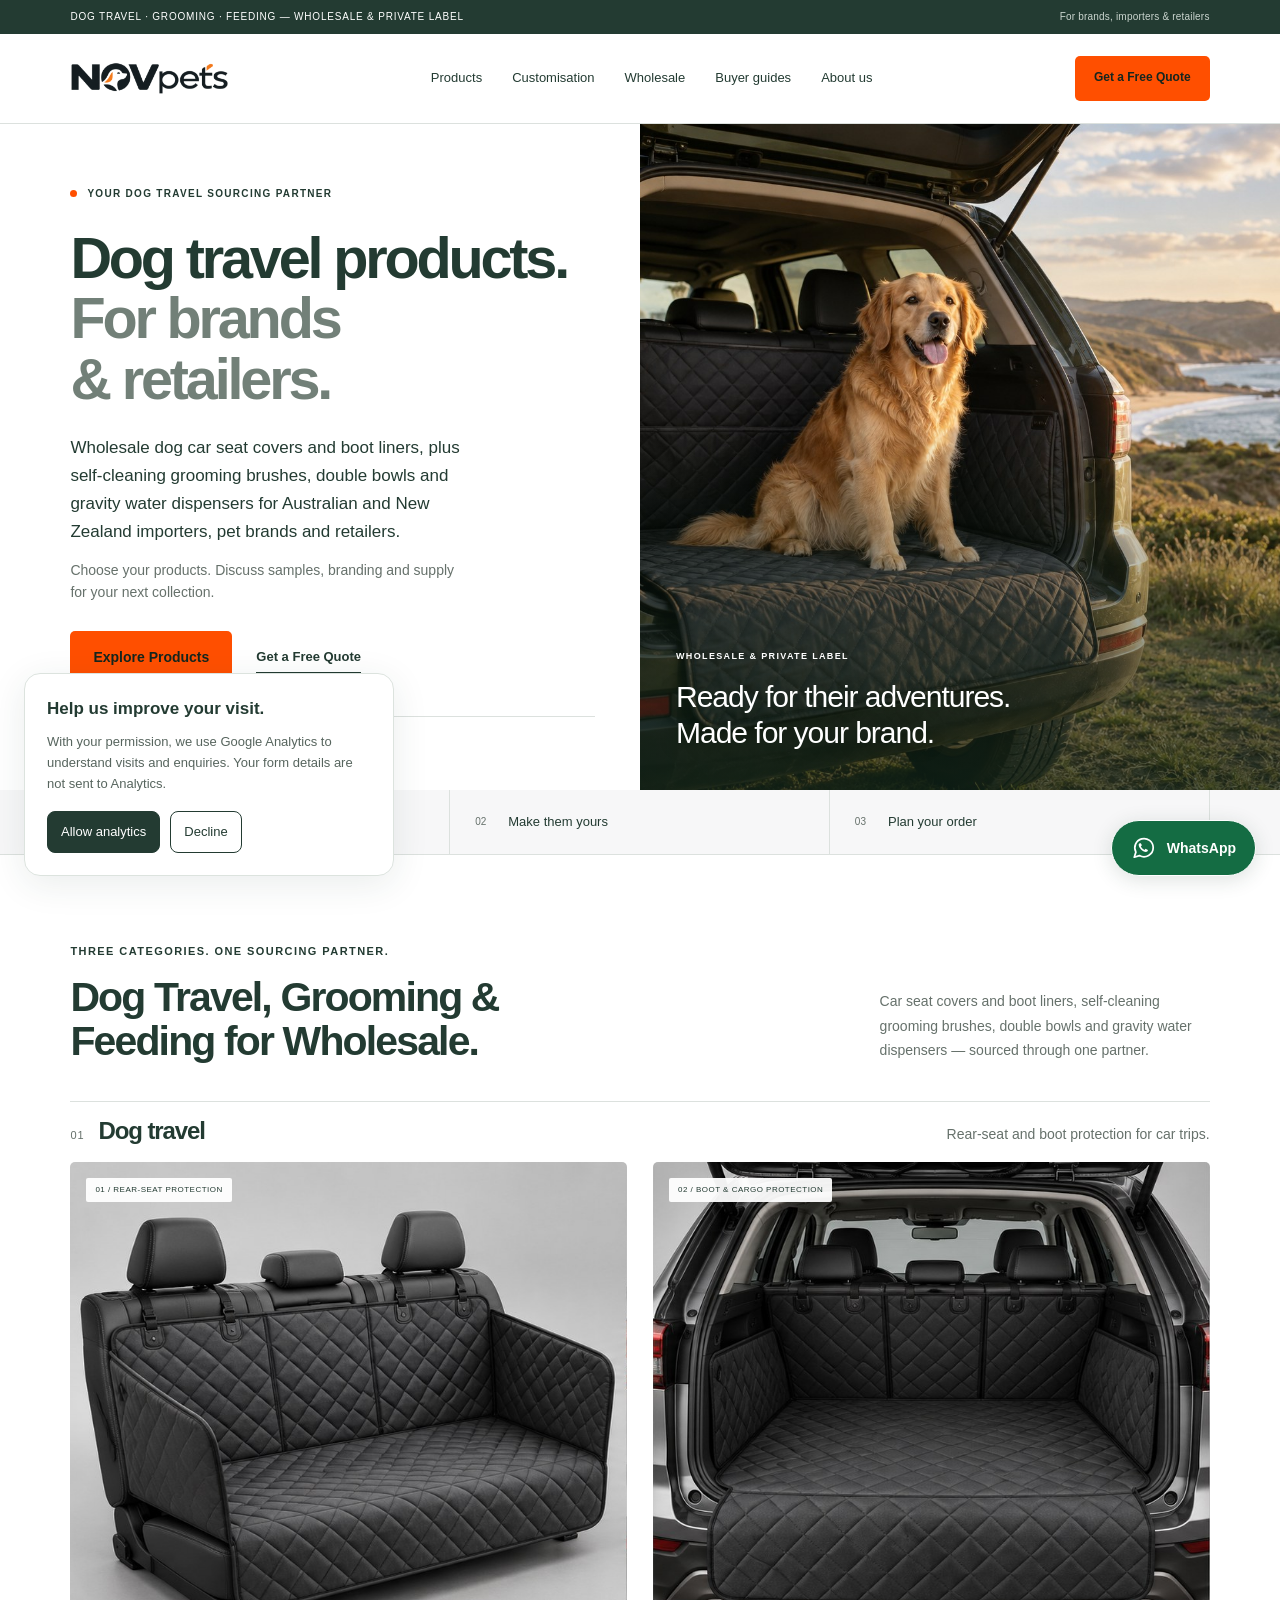
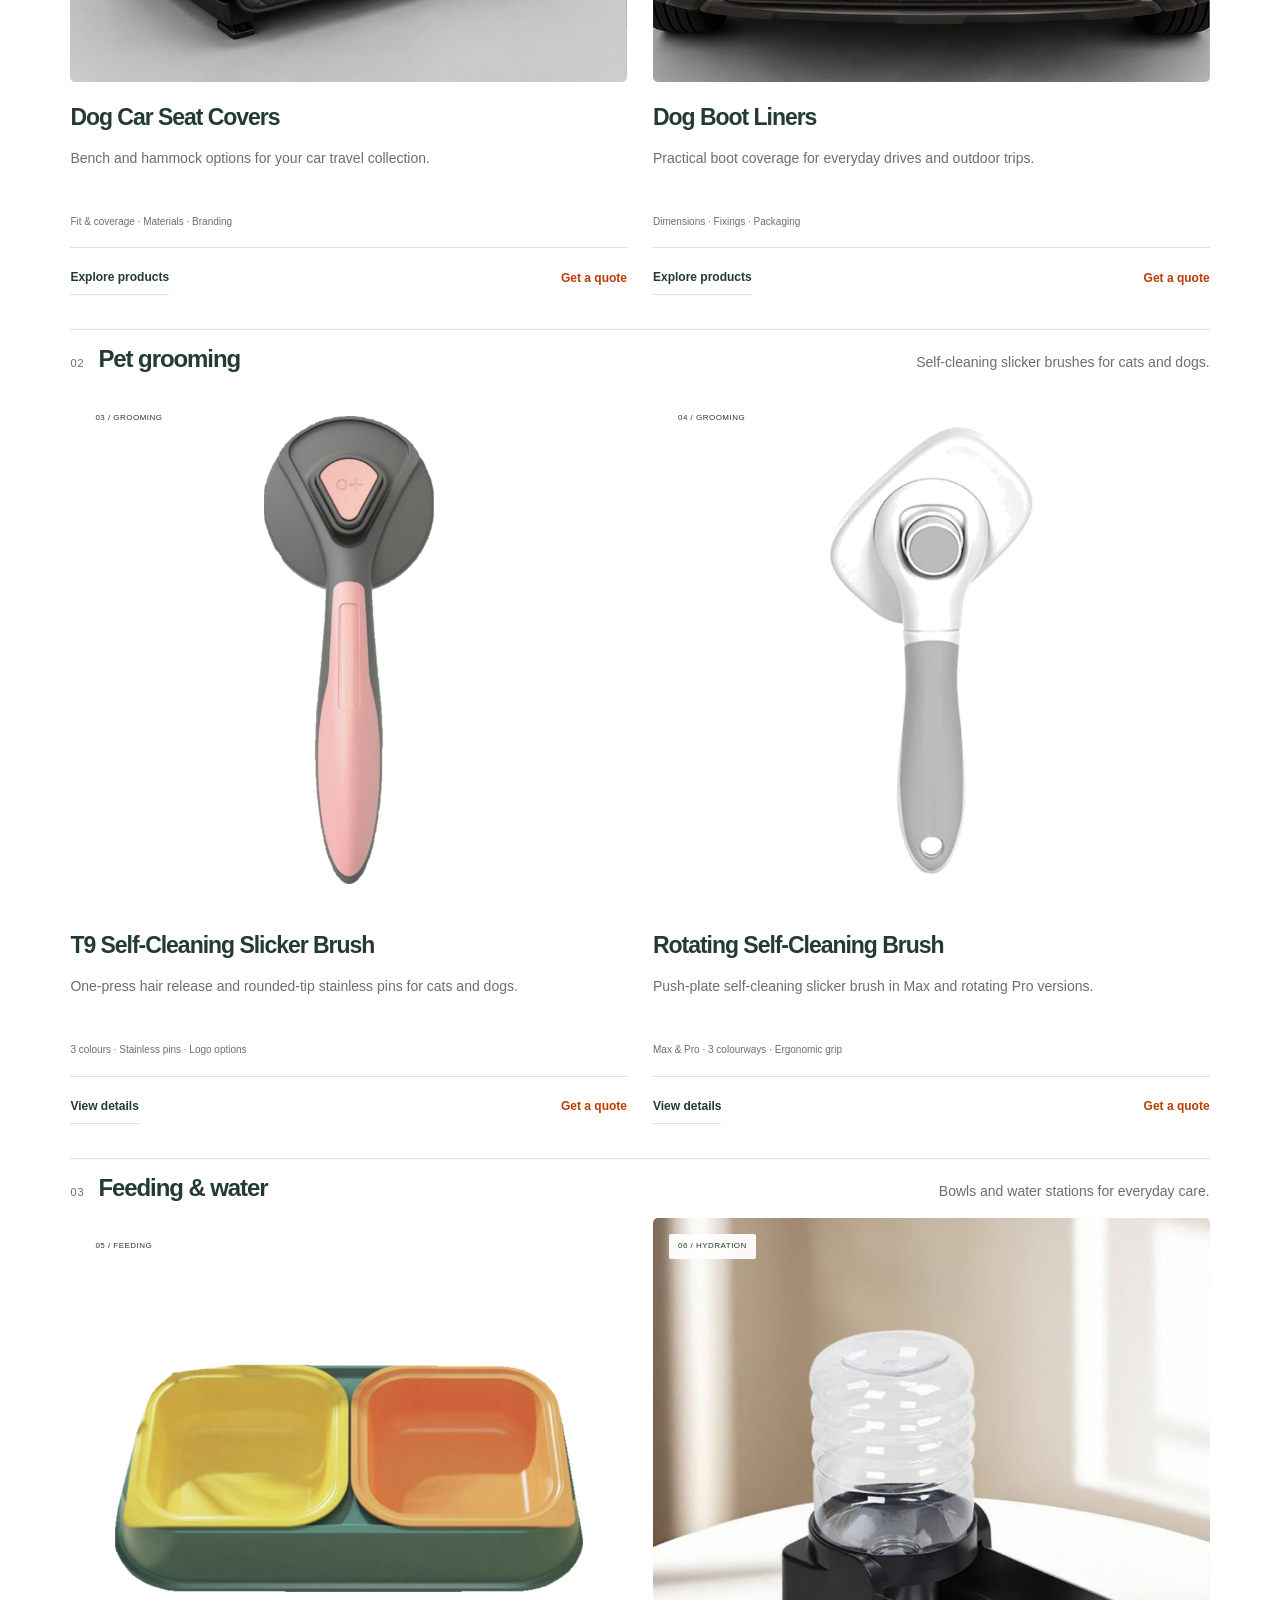
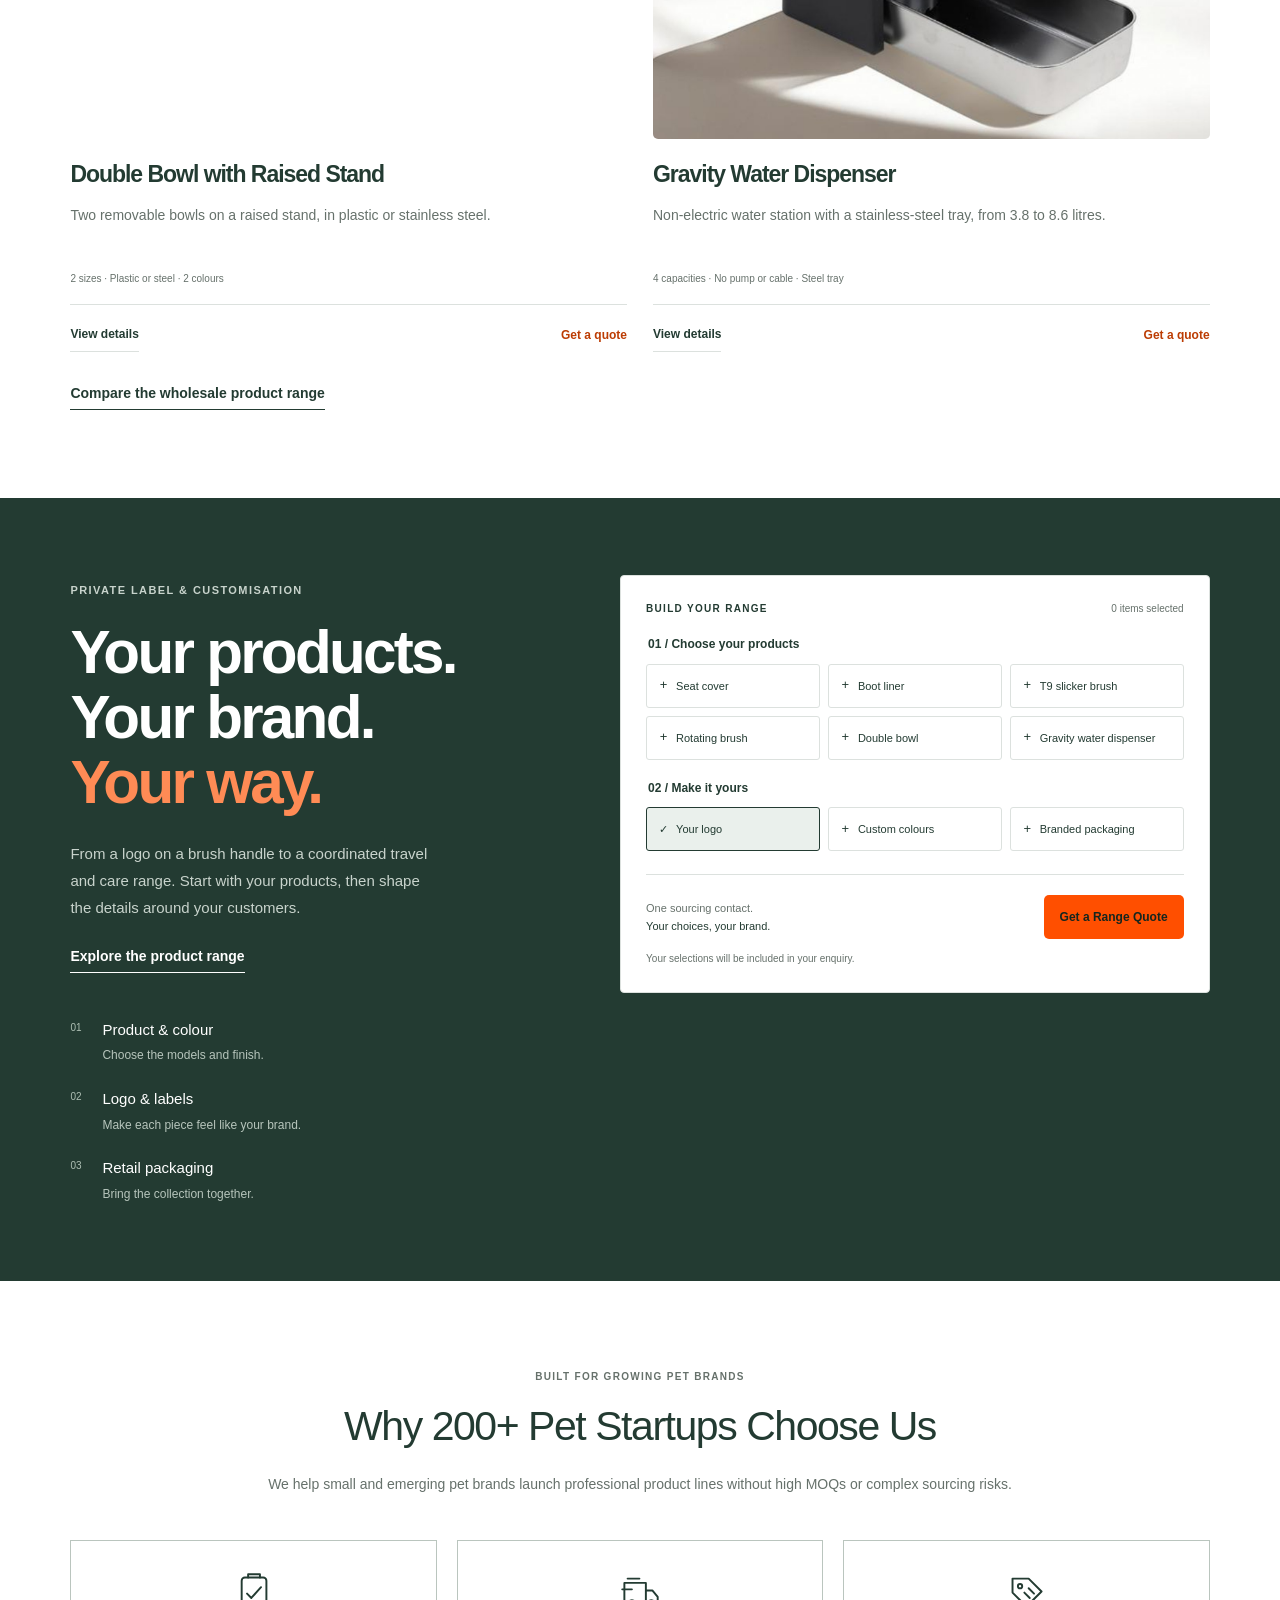
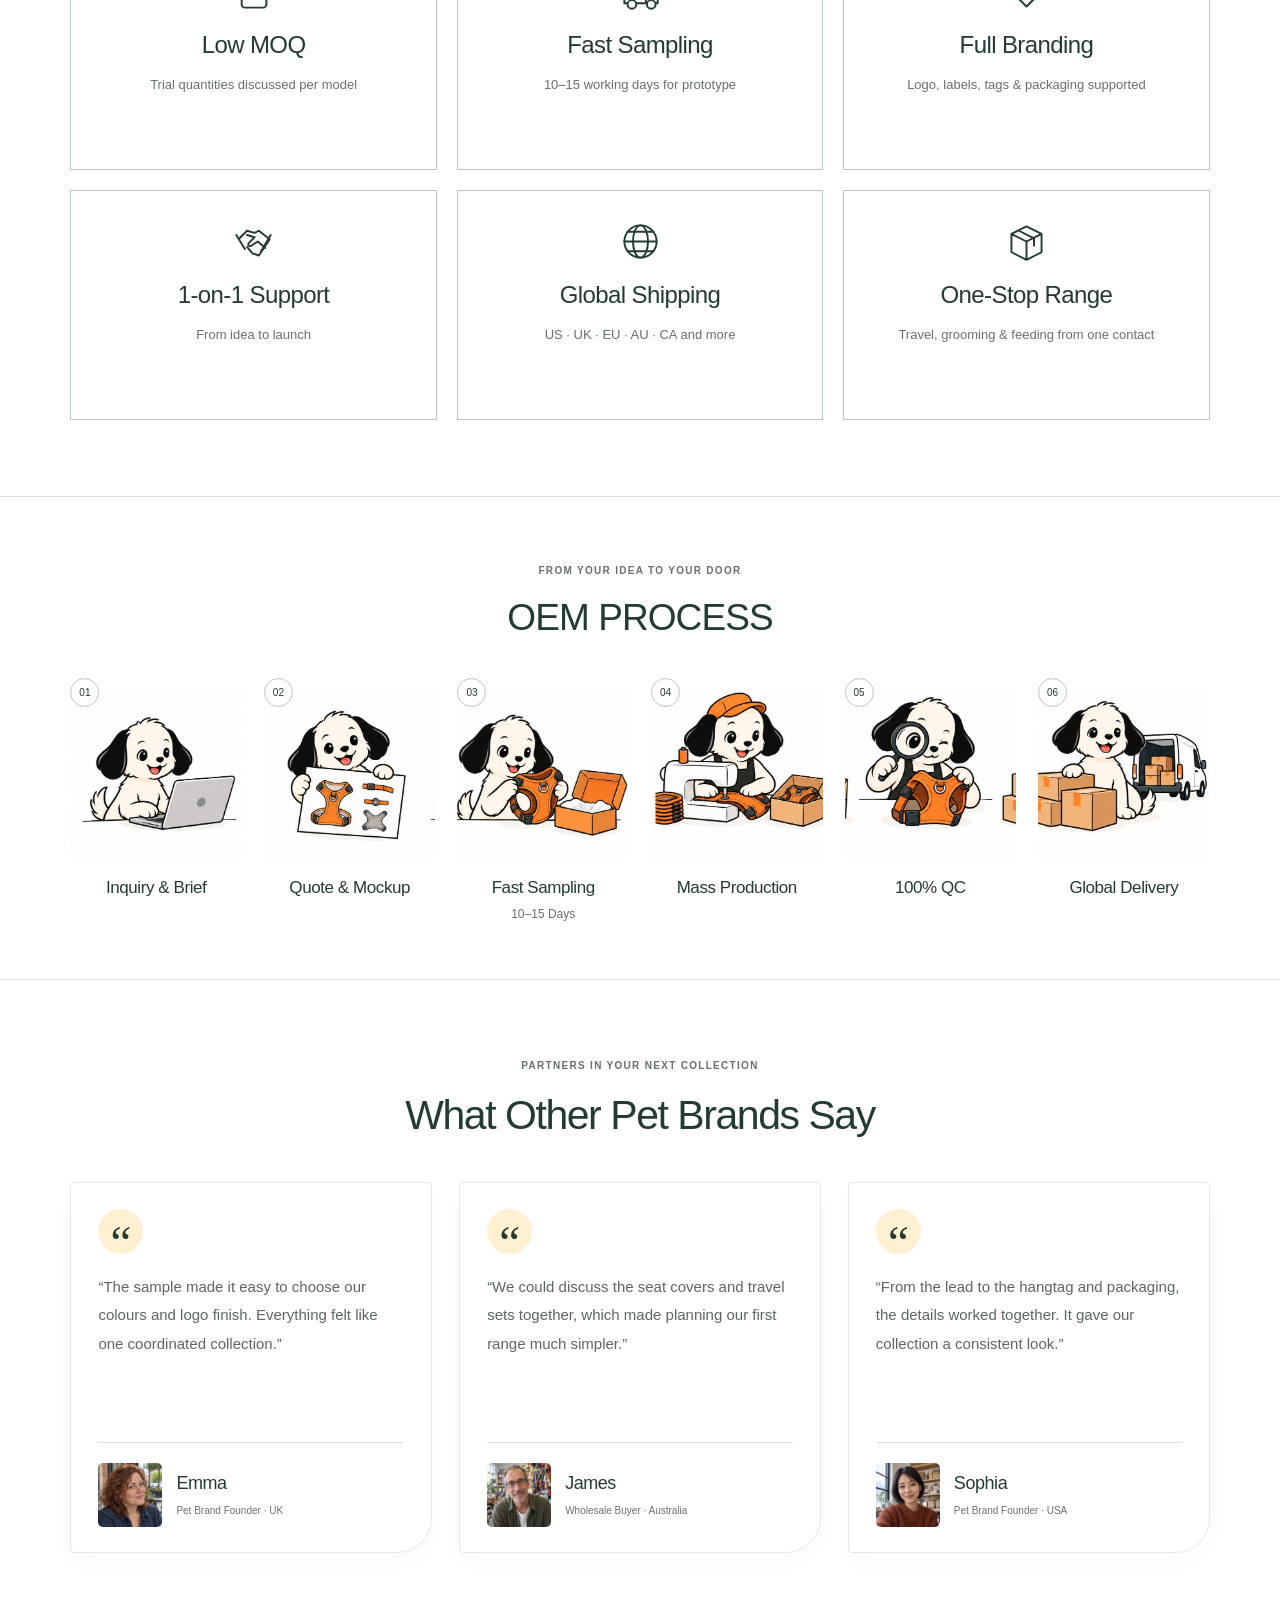
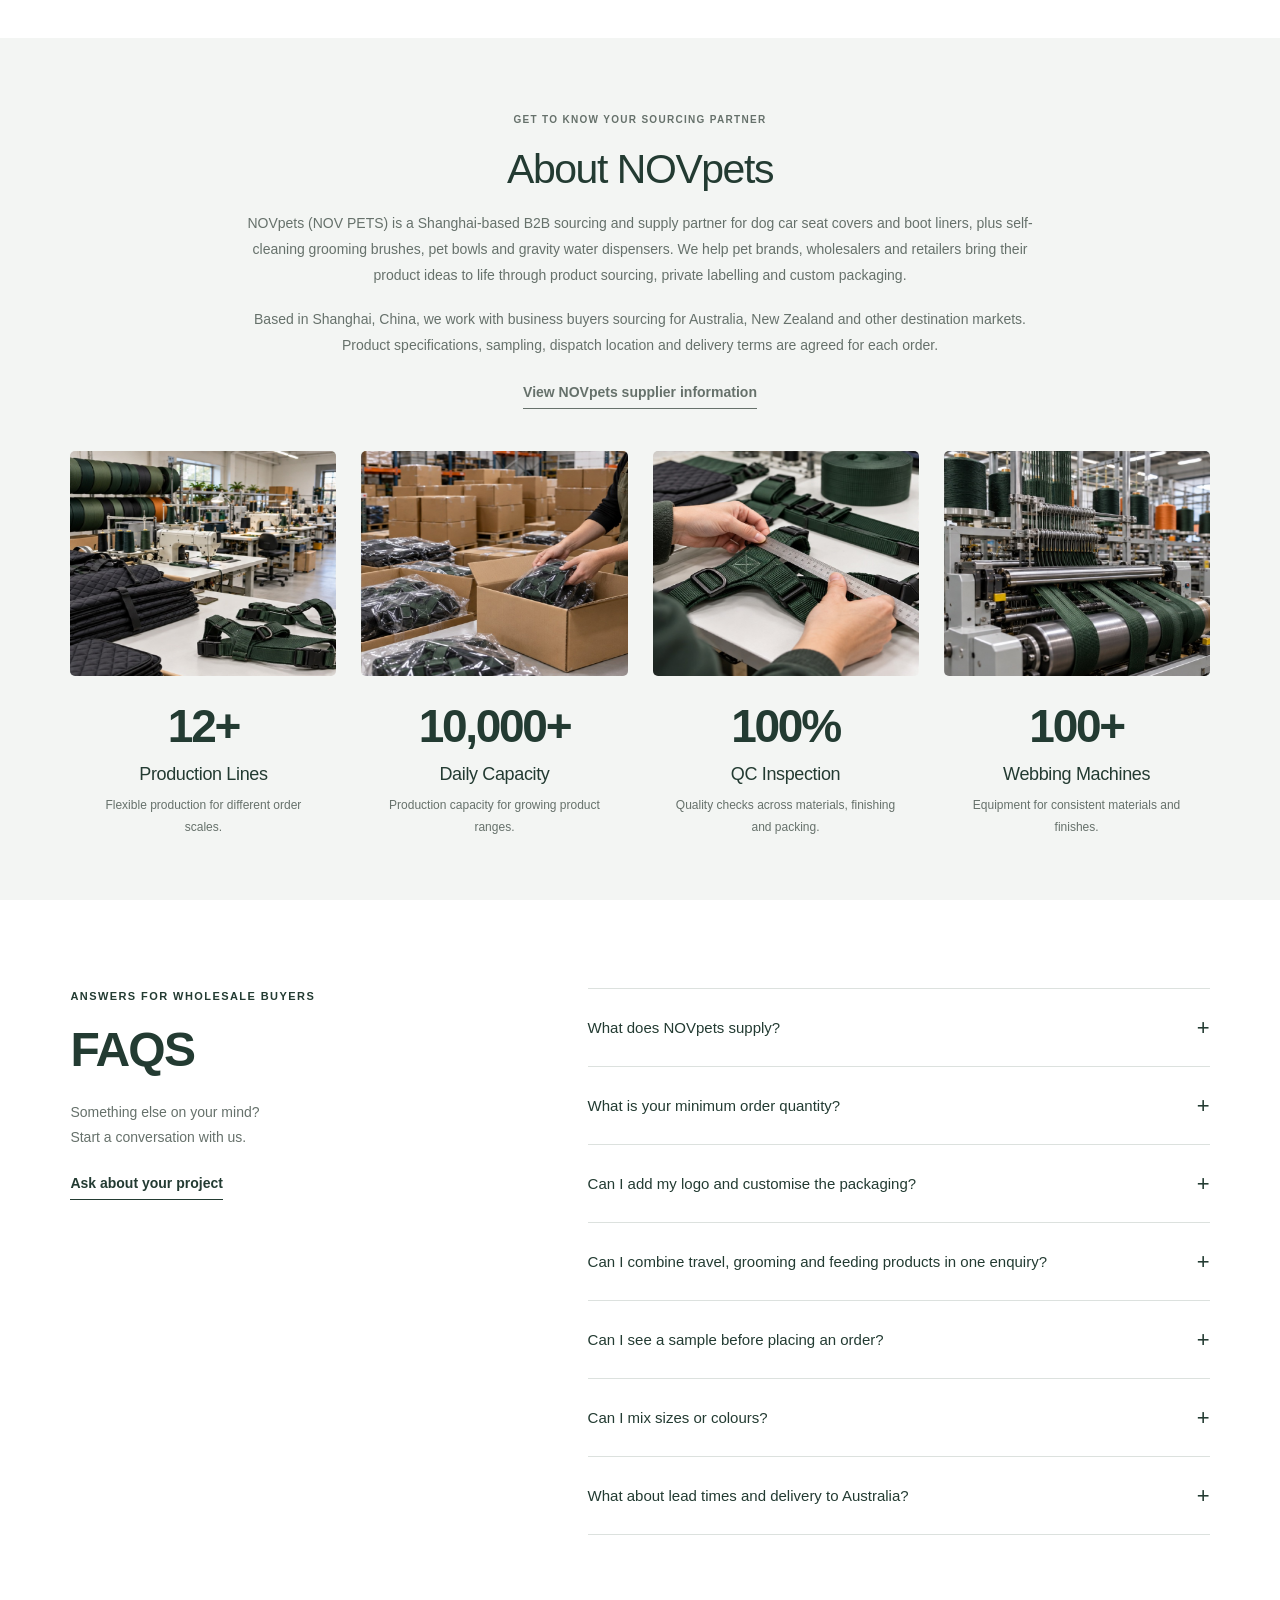
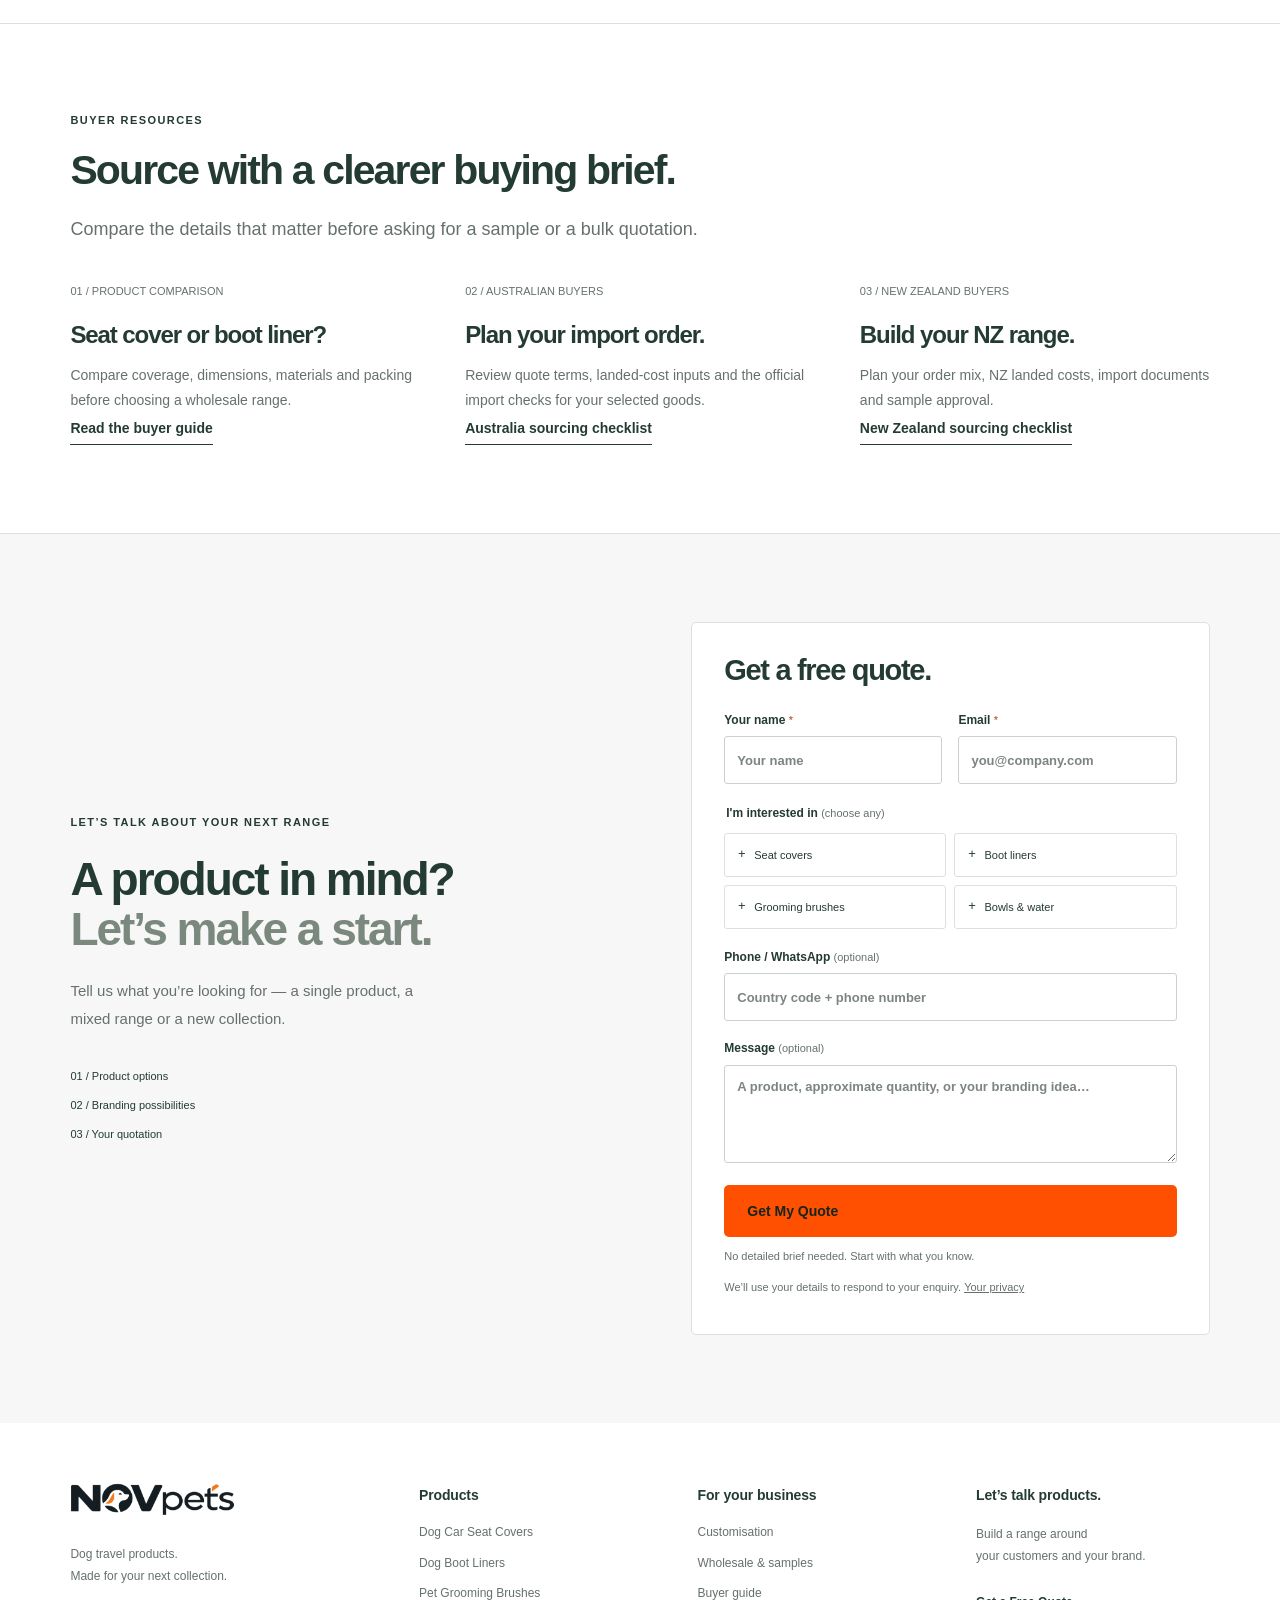
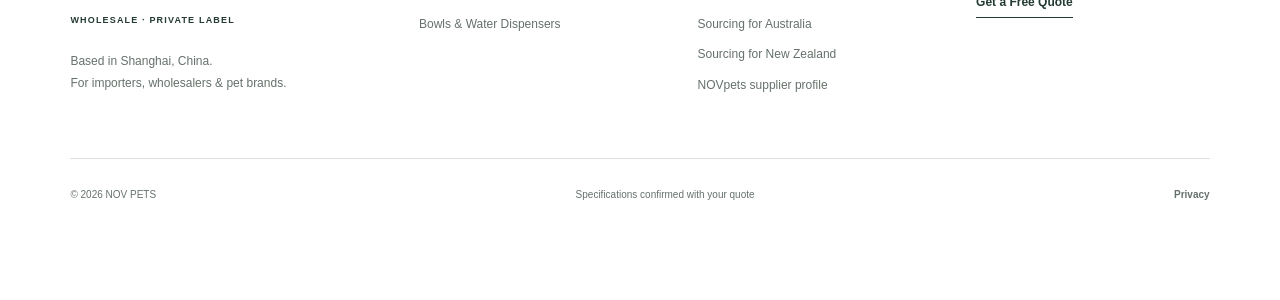
<file: index.html>
<!doctype html><html lang="en-AU"><head><meta charset="utf-8"><meta name="viewport" content="width=device-width,initial-scale=1"><meta name="robots" content="index,follow,max-image-preview:large"><title>NOVpets | Dog Travel, Grooming &amp; Feeding Products Supplier</title><meta name="description" content="NOVpets: Shanghai-based B2B sourcing for Australian and New Zealand pet brands and importers. Wholesale dog seat covers, boot liners, grooming brushes, bowls and water dispensers."><meta name="theme-color" content="#233b32"><link rel="stylesheet" href="styles.css?v=20261126c"><link rel="canonical" href="https://novpets.com/"><link rel="sitemap" type="application/xml" href="sitemap.xml"><link rel="icon" type="image/png" href="assets/novpets-logo-web.png"><meta property="og:type" content="website"><meta property="og:locale" content="en_AU"><meta property="og:site_name" content="NOVpets"><meta property="og:title" content="NOVpets | Dog Travel, Grooming &amp; Feeding Products Supplier"><meta property="og:description" content="NOVpets: Shanghai-based B2B sourcing for Australian and New Zealand pet brands and importers. Wholesale dog seat covers, boot liners, grooming brushes, bowls and water dispensers."><meta property="og:url" content="https://novpets.com/"><meta property="og:image" content="https://novpets.com/assets/hero.jpg"><meta property="og:image:alt" content="Dog boot liner in a vehicle at a coastal campsite"><meta name="twitter:card" content="summary_large_image"><meta name="google-site-verification" content="BcWbYqh53Init03qD-btotaHHopyrvXtDoA0DKR6nqk"><script type="application/ld+json">{"@context":"https://schema.org","@graph":[{"@type":"Organization","@id":"https://novpets.com/#organization","name":"NOV PETS","url":"https://novpets.com/","logo":{"@type":"ImageObject","url":"https://novpets.com/assets/novpets-logo-web.png"},"description":"Shanghai-based B2B sourcing and supply partner for dog car seat covers, boot liners, self-cleaning grooming brushes, pet bowls and gravity water dispensers for importers, wholesalers, pet brands and retailers.","address":{"@type":"PostalAddress","addressLocality":"Shanghai","addressCountry":"CN"},"alternateName":"NOVpets"},{"@type":"WebSite","@id":"https://novpets.com/#website","url":"https://novpets.com/","name":"NOVpets","inLanguage":"en-AU","publisher":{"@id":"https://novpets.com/#organization"},"alternateName":"NOV PETS"},{"@type":"WebPage","@id":"https://novpets.com/#page","url":"https://novpets.com/","name":"Dog Travel, Grooming and Feeding Products Supplier","description":"NOVpets: Shanghai-based B2B sourcing for Australian and New Zealand pet brands and importers. Wholesale dog seat covers, boot liners, grooming brushes, bowls and water dispensers.","inLanguage":"en-AU","isPartOf":{"@id":"https://novpets.com/#website"},"publisher":{"@id":"https://novpets.com/#organization"}},{"@type":"ItemList","@id":"https://novpets.com/#products-list","name":"NOVpets product ranges","itemListElement":[{"@type":"ListItem","position":1,"name":"Dog Car Seat Covers","url":"https://novpets.com/dog-car-seat-covers.html"},{"@type":"ListItem","position":2,"name":"Dog Boot Liners","url":"https://novpets.com/dog-boot-liners.html"},{"@type":"ListItem","position":3,"name":"Self-Cleaning Pet Grooming Brushes","url":"https://novpets.com/pet-grooming-brushes.html"},{"@type":"ListItem","position":4,"name":"Pet Bowls and Gravity Water Dispensers","url":"https://novpets.com/pet-bowls-water-dispensers.html"}]}]}</script></head><body><a class="skip" href="#main">Skip to content</a><div class="topbar"><span>DOG TRAVEL · GROOMING · FEEDING — WHOLESALE & PRIVATE LABEL</span><span>For brands, importers & retailers</span></div><header class="site-header"><a class="logo" href="index.html" aria-label="NOV PETS home"><span class="brand-image"><img src="assets/novpets-logo-web.png" width="650" height="217" alt="NOVpets"></span></a><nav id="main-navigation" aria-label="Main navigation"><a href="dog-travel-products.html" >Products</a><a href="index.html#customisation" >Customisation</a><a href="wholesale.html" >Wholesale</a><a href="buyer-guide.html">Buyer guides</a><a href="index.html#about">About us</a></nav><button class="button orange" data-quote="">Get a Free Quote </button><button class="menu-toggle" aria-controls="main-navigation" aria-expanded="false" aria-label="Open menu"><span></span><span></span></button></header><main id="main"><section class="hero"><div class="hero-copy"><p class="eyebrow"><span class="status-dot"></span> YOUR DOG TRAVEL SOURCING PARTNER</p><h1>Dog travel products.<br><span>For brands<br>&amp; retailers.</span></h1><p class="hero-intro">Wholesale dog car seat covers and boot liners, plus self-cleaning grooming brushes, double bowls and gravity water dispensers for Australian and New Zealand importers, pet brands and retailers.</p><p class="hero-sub">Choose your products. Discuss samples, branding and supply for your next collection.</p><div class="hero-actions"><a class="button orange" href="dog-travel-products.html">Explore Products </a><button class="text-link" data-quote="">Get a Free Quote </button></div><div class="hero-proof"><span>Wholesale supply</span><span>Brand customisation</span><span>AU / NZ focus</span></div></div><div class="hero-picture"><img src="assets/hero.jpg" alt="A dog boot liner in a vehicle at a coastal campsite" width="1536" height="1024" fetchpriority="high"><div class="hero-overlay"><span>WHOLESALE &amp; PRIVATE LABEL</span><p>Ready for their adventures.<br>Made for your brand.</p></div></div></section><div class="quick-links"><a href="#products"><span>01</span> Find your products </a><a href="#customisation"><span>02</span> Make them yours </a><a href="#how-it-works"><span>03</span> Plan your order </a></div>
<section class="section" id="products"><div class="section-heading"><div><p class="eyebrow">THREE CATEGORIES. ONE SOURCING PARTNER.</p><h2>Dog Travel, Grooming &amp;<br>Feeding for Wholesale.</h2></div><p>Car seat covers and boot liners, self-cleaning grooming brushes, double bowls and gravity water dispensers — sourced through one partner.</p></div><div class="line-label"><span>01</span><h3>Dog travel</h3><p>Rear-seat and boot protection for car trips.</p></div><div class="product-grid two"><article class="product-card"><a class="product-visual" href="dog-car-seat-covers.html"><div class="catalogue-photo seat " role="img" aria-label="A dog rear-seat cover"></div><span class="photo-tag">01 / REAR-SEAT PROTECTION</span></a><div class="card-heading"><h3><a href="dog-car-seat-covers.html">Dog Car Seat Covers</a></h3></div><p>Bench and hammock options for your car travel collection.</p><div class="card-meta">Fit & coverage · Materials · Branding</div><div class="card-actions"><a class="text-link" href="dog-car-seat-covers.html">Explore products </a><button class="text-link" data-quote="seat">Get a quote</button></div></article><article class="product-card"><a class="product-visual" href="dog-boot-liners.html"><div class="catalogue-photo boot " role="img" aria-label="A dog boot liner"></div><span class="photo-tag">02 / BOOT & CARGO PROTECTION</span></a><div class="card-heading"><h3><a href="dog-boot-liners.html">Dog Boot Liners</a></h3></div><p>Practical boot coverage for everyday drives and outdoor trips.</p><div class="card-meta">Dimensions · Fixings · Packaging</div><div class="card-actions"><a class="text-link" href="dog-boot-liners.html">Explore products </a><button class="text-link" data-quote="boot">Get a quote</button></div></article></div><div class="line-label"><span>02</span><h3>Pet grooming</h3><p>Self-cleaning slicker brushes for cats and dogs.</p></div><div class="product-grid two"><article class="product-card"><a class="product-visual" href="pet-grooming-brushes.html#t9-self-cleaning-brush"><img class="set-photo product-shot" src="assets/t9-self-cleaning-slicker-brush.jpg?v=2" alt="Front view of the T9 self-cleaning slicker brush with grey head and pink handle" width="1600" height="1600" loading="lazy"><span class="photo-tag">03 / GROOMING</span></a><div class="card-heading"><h3><a href="pet-grooming-brushes.html#t9-self-cleaning-brush">T9 Self-Cleaning Slicker Brush</a></h3></div><p>One-press hair release and rounded-tip stainless pins for cats and dogs.</p><div class="card-meta">3 colours · Stainless pins · Logo options</div><div class="card-actions"><a class="text-link" href="pet-grooming-brushes.html#t9-self-cleaning-brush">View details </a><button class="text-link" data-quote="grooming">Get a quote</button></div></article><article class="product-card"><a class="product-visual" href="pet-grooming-brushes.html#rotating-self-cleaning-brush"><img class="set-photo product-shot" src="assets/rotating-self-cleaning-slicker-brush.jpg?v=2" alt="Rotating self-cleaning slicker brush with white head and grey handle" width="1600" height="1600" loading="lazy"><span class="photo-tag">04 / GROOMING</span></a><div class="card-heading"><h3><a href="pet-grooming-brushes.html#rotating-self-cleaning-brush">Rotating Self-Cleaning Brush</a></h3></div><p>Push-plate self-cleaning slicker brush in Max and rotating Pro versions.</p><div class="card-meta">Max & Pro · 3 colourways · Ergonomic grip</div><div class="card-actions"><a class="text-link" href="pet-grooming-brushes.html#rotating-self-cleaning-brush">View details </a><button class="text-link" data-quote="grooming">Get a quote</button></div></article></div><div class="line-label"><span>03</span><h3>Feeding &amp; water</h3><p>Bowls and water stations for everyday care.</p></div><div class="product-grid two"><article class="product-card"><a class="product-visual" href="pet-bowls-water-dispensers.html#double-pet-bowl"><img class="set-photo product-shot" src="assets/double-pet-bowl-front.jpg?v=2" alt="Front view of a double pet bowl with yellow and orange removable bowls on a green raised stand" width="1600" height="1600" loading="lazy"><span class="photo-tag">05 / FEEDING</span></a><div class="card-heading"><h3><a href="pet-bowls-water-dispensers.html#double-pet-bowl">Double Bowl with Raised Stand</a></h3></div><p>Two removable bowls on a raised stand, in plastic or stainless steel.</p><div class="card-meta">2 sizes · Plastic or steel · 2 colours</div><div class="card-actions"><a class="text-link" href="pet-bowls-water-dispensers.html#double-pet-bowl">View details </a><button class="text-link" data-quote="feeding">Get a quote</button></div></article><article class="product-card"><a class="product-visual" href="pet-bowls-water-dispensers.html#gravity-water-dispenser"><img class="set-photo product-shot scene-shot" src="assets/gravity-water-dispenser-stainless.jpg?v=2" alt="Gravity pet water dispenser with transparent reservoir and stainless-steel tray" width="1600" height="1600" loading="lazy"><span class="photo-tag">06 / HYDRATION</span></a><div class="card-heading"><h3><a href="pet-bowls-water-dispensers.html#gravity-water-dispenser">Gravity Water Dispenser</a></h3></div><p>Non-electric water station with a stainless-steel tray, from 3.8 to 8.6 litres.</p><div class="card-meta">4 capacities · No pump or cable · Steel tray</div><div class="card-actions"><a class="text-link" href="pet-bowls-water-dispensers.html#gravity-water-dispenser">View details </a><button class="text-link" data-quote="feeding">Get a quote</button></div></article></div><div class="range-link"><a class="text-link" href="dog-travel-products.html">Compare the wholesale product range</a></div></section>
<section class="custom-section" id="customisation"><div class="section custom-intro"><div><p class="eyebrow">PRIVATE LABEL & CUSTOMISATION</p><h2>Your products.<br>Your brand.<br><span>Your way.</span></h2><p>From a logo on a brush handle to a coordinated travel and care range. Start with your products, then shape the details around your customers.</p><a class="text-link" href="dog-travel-products.html">Explore the product range </a><div class="custom-points"><div><span>01</span><b>Product & colour</b><p>Choose the models and finish.</p></div><div><span>02</span><b>Logo & labels</b><p>Make each piece feel like your brand.</p></div><div><span>03</span><b>Retail packaging</b><p>Bring the collection together.</p></div></div></div><div class="custom-right"><div class="set-builder" aria-label="Product range planner"><div class="builder-top"><span class="eyebrow">BUILD YOUR RANGE</span><span class="builder-count" aria-live="polite">0 items selected</span></div><fieldset><legend>01 / Choose your products</legend><div class="builder-options"><label class="choice"><input type="checkbox" name="component" value="Seat cover"><span>Seat cover</span></label><label class="choice"><input type="checkbox" name="component" value="Boot liner"><span>Boot liner</span></label><label class="choice"><input type="checkbox" name="component" value="T9 slicker brush"><span>T9 slicker brush</span></label><label class="choice"><input type="checkbox" name="component" value="Rotating brush"><span>Rotating brush</span></label><label class="choice"><input type="checkbox" name="component" value="Double bowl"><span>Double bowl</span></label><label class="choice"><input type="checkbox" name="component" value="Gravity water dispenser"><span>Gravity water dispenser</span></label></div></fieldset><fieldset><legend>02 / Make it yours</legend><div class="builder-options"><label class="choice"><input type="checkbox" name="custom" value="Your logo" checked><span>Your logo</span></label><label class="choice"><input type="checkbox" name="custom" value="Custom colours" ><span>Custom colours</span></label><label class="choice"><input type="checkbox" name="custom" value="Branded packaging" ><span>Branded packaging</span></label></div></fieldset><div class="builder-bottom"><p>One sourcing contact.<br><strong>Your choices, your brand.</strong></p><button class="button orange" data-build-quote>Get a Range Quote </button></div><p class="builder-hint" role="status">Your selections will be included in your enquiry.</p></div></div></div></section>
<section class="section supplier-benefits" data-nosnippet id="why-us"><div class="editorial-heading"><p class="eyebrow">BUILT FOR GROWING PET BRANDS</p><h2>Why 200+ Pet Startups Choose Us</h2><p>We help small and emerging pet brands launch professional product lines without high MOQs or complex sourcing risks.</p></div><div class="supplier-grid"><article><svg viewBox="0 0 40 40" fill="none" stroke="currentColor" stroke-width="1.8" stroke-linecap="round" stroke-linejoin="round" aria-hidden="true"><rect x="9" y="7" width="23" height="28" rx="3"/><path d="M15 7V4h11v3M14 22l4 4 9-10"/></svg><h3>Low MOQ</h3><p>Trial quantities discussed per model</p></article><article><svg viewBox="0 0 40 40" fill="none" stroke="currentColor" stroke-width="1.8" stroke-linecap="round" stroke-linejoin="round" aria-hidden="true"><path d="M5 12h20v19H5zM25 19h6l5 6v6H25M8 8h11M3 18h9"/><circle cx="12" cy="32" r="4" fill="white"/><circle cx="30" cy="32" r="4" fill="white"/></svg><h3>Fast Sampling</h3><p>10–15 working days for prototype</p></article><article><svg viewBox="0 0 40 40" fill="none" stroke="currentColor" stroke-width="1.8" stroke-linecap="round" stroke-linejoin="round" aria-hidden="true"><path d="M7 8h15l12 12-14 14L7 21z"/><circle cx="14" cy="15" r="2"/><path d="M22 17l5 5M18 21l5 5"/></svg><h3>Full Branding</h3><p>Logo, labels, tags &amp; packaging supported</p></article><article><svg viewBox="0 0 40 40" fill="none" stroke="currentColor" stroke-width="1.8" stroke-linecap="round" stroke-linejoin="round" aria-hidden="true"><path d="M7 17l7-7 7 2 4-2 10 8-10 15-6-2-5-6M4 14l8 13M36 14l-9 15M14 14l7 2-5 5c-2 2 0 4 2 3l6-4 7 6"/></svg><h3>1-on-1 Support</h3><p>From idea to launch</p></article><article><svg viewBox="0 0 40 40" fill="none" stroke="currentColor" stroke-width="1.8" stroke-linecap="round" stroke-linejoin="round" aria-hidden="true"><circle cx="20" cy="20" r="15"/><ellipse cx="20" cy="20" rx="7" ry="15"/><path d="M5 20h30M8 11h24M8 29h24"/></svg><h3>Global Shipping</h3><p>US · UK · EU · AU · CA and more</p></article><article><svg viewBox="0 0 40 40" fill="none" stroke="currentColor" stroke-width="1.8" stroke-linecap="round" stroke-linejoin="round" aria-hidden="true"><path d="M6 13l14-7 14 7v17l-14 7-14-7zM6 13l14 7 14-7M20 20v17M13 10l14 7v7"/></svg><h3>One-Stop Range</h3><p>Travel, grooming &amp; feeding from one contact</p></article></div></section>
<section class="process-section illustrated-process" data-nosnippet id="how-it-works"><div class="section"><div class="editorial-heading"><p class="eyebrow">FROM YOUR IDEA TO YOUR DOOR</p><h2>OEM Process</h2></div><ol class="comic-process"><li><span class="step-number">01</span><div class="process-art art-1" role="img" aria-label="Puppy illustration: Inquiry &amp; Brief"></div><h3>Inquiry &amp; Brief</h3></li><li><span class="step-number">02</span><div class="process-art art-2" role="img" aria-label="Puppy illustration: Quote &amp; Mockup"></div><h3>Quote &amp; Mockup</h3></li><li><span class="step-number">03</span><div class="process-art art-3" role="img" aria-label="Puppy illustration: Fast Sampling"></div><h3>Fast Sampling</h3><p>10–15 Days</p></li><li><span class="step-number">04</span><div class="process-art art-4" role="img" aria-label="Puppy illustration: Mass Production"></div><h3>Mass Production</h3></li><li><span class="step-number">05</span><div class="process-art art-5" role="img" aria-label="Puppy illustration: 100% QC"></div><h3>100% QC</h3></li><li><span class="step-number">06</span><div class="process-art art-6" role="img" aria-label="Puppy illustration: Global Delivery"></div><h3>Global Delivery</h3></li></ol></div></section><section class="section testimonial-section" data-nosnippet id="testimonials"><div class="editorial-heading"><p class="eyebrow">PARTNERS IN YOUR NEXT COLLECTION</p><h2>What Other Pet Brands Say</h2></div><div class="testimonial-grid"><figure class="testimonial-card"><span class="quote-mark" aria-hidden="true">“</span><blockquote>“The sample made it easy to choose our colours and logo finish. Everything felt like one coordinated collection.”</blockquote><figcaption><img class="buyer-avatar avatar-1" src="assets/avatar-emma-web.jpg" alt="Emma" width="64" height="64" loading="lazy"><span><b>Emma</b><span>Pet Brand Founder · UK</span></span></figcaption></figure><figure class="testimonial-card"><span class="quote-mark" aria-hidden="true">“</span><blockquote>“We could discuss the seat covers and travel sets together, which made planning our first range much simpler.”</blockquote><figcaption><img class="buyer-avatar avatar-2" src="assets/avatar-james-web.jpg" alt="James" width="64" height="64" loading="lazy"><span><b>James</b><span>Wholesale Buyer · Australia</span></span></figcaption></figure><figure class="testimonial-card"><span class="quote-mark" aria-hidden="true">“</span><blockquote>“From the lead to the hangtag and packaging, the details worked together. It gave our collection a consistent look.”</blockquote><figcaption><img class="buyer-avatar avatar-3" src="assets/avatar-sophia-web.jpg" alt="Sophia" width="64" height="64" loading="lazy"><span><b>Sophia</b><span>Pet Brand Founder · USA</span></span></figcaption></figure></div></section>
<section class="about-section visual-about" id="about"><div class="section"><div class="editorial-heading"><p class="eyebrow">GET TO KNOW YOUR SOURCING PARTNER</p><h2>About NOVpets</h2><p>NOVpets (NOV PETS) is a Shanghai-based B2B sourcing and supply partner for dog car seat covers and boot liners, plus self-cleaning grooming brushes, pet bowls and gravity water dispensers. We help pet brands, wholesalers and retailers bring their product ideas to life through product sourcing, private labelling and custom packaging.</p><p>Based in Shanghai, China, we work with business buyers sourcing for Australia, New Zealand and other destination markets. Product specifications, sampling, dispatch location and delivery terms are agreed for each order.</p><p><a class="text-link" href="novpets-supplier-profile.html">View NOVpets supplier information</a></p></div><div class="capability-grid" data-nosnippet><article><div class="workshop-photo workshop-1" role="img" aria-label="Sewing workstations and pet travel textiles"></div><strong>12+</strong><h3>Production Lines</h3><p>Flexible production for different order scales.</p></article><article><div class="workshop-photo workshop-2" role="img" aria-label="Pet products and cartons being packed"></div><strong>10,000+</strong><h3>Daily Capacity</h3><p>Production capacity for growing product ranges.</p></article><article><div class="workshop-photo workshop-3" role="img" aria-label="Inspection of webbing and stitching"></div><strong>100%</strong><h3>QC Inspection</h3><p>Quality checks across materials, finishing and packing.</p></article><article><div class="workshop-photo workshop-4" role="img" aria-label="Textile webbing machinery"></div><strong>100+</strong><h3>Webbing Machines</h3><p>Equipment for consistent materials and finishes.</p></article></div></div></section>
<section class="section faq-section" id="faq"><div><p class="eyebrow">ANSWERS FOR WHOLESALE BUYERS</p><h2>FAQS</h2><p>Something else on your mind?<br>Start a conversation with us.</p><button class="text-link" data-quote="">Ask about your project </button></div><div class="faq-list"><details><summary>What does NOVpets supply?<span aria-hidden="true">+</span></summary><p>NOVpets, also styled NOV PETS, is a B2B sourcing and supply partner based in Shanghai, China. We supply wholesale dog car seat covers and boot and cargo liners, plus self-cleaning grooming brushes, double pet bowls and gravity water dispensers, for importers, wholesalers, pet brands and retailers sourcing for Australia and other markets.</p></details><details><summary>What is your minimum order quantity?<span aria-hidden="true">+</span></summary><p>MOQ depends on the product, colour and level of customisation. Tell us which products you’re considering and an approximate quantity, if you have one. We can start by discussing standard products or a branded range.</p></details><details><summary>Can I add my logo and customise the packaging?<span aria-hidden="true">+</span></summary><p>Let’s plan your logo, labels, hangtags and packaging together. Share your preferred finish or a reference image; the available methods and order requirements will be matched to the selected product.</p></details><details><summary>Can I combine travel, grooming and feeding products in one enquiry?<span aria-hidden="true">+</span></summary><p>Yes — use the range planner or tick several products in the quote form. Each model is quoted on its own terms: minimum quantities, colours, logo options and packing are confirmed per model before sampling.</p></details><details><summary>Can I see a sample before placing an order?<span aria-hidden="true">+</span></summary><p>Start with a sample discussion so you can review the product, fit, materials and branding. Sample costs, preparation time and shipping are confirmed for your selected products.</p></details><details><summary>Can I mix sizes or colours?<span aria-hidden="true">+</span></summary><p>Include your preferred size and colour mix in your enquiry. We’ll review the combination and confirm minimum quantities for each option with the quotation.</p></details><details><summary>What about lead times and delivery to Australia?<span aria-hidden="true">+</span></summary><p>Your quotation should separate sample preparation, production and shipping time. We’ll confirm the dispatch location, delivery destination and quotation terms for your order. Australian or New Zealand stock is not implied.</p></details></div></section>
<section class="section buyer-content" id="buyer-resources"><p class="eyebrow">BUYER RESOURCES</p><h2>Source with a clearer buying brief.</h2><p class="buyer-lead">Compare the details that matter before asking for a sample or a bulk quotation.</p><div class="three-grid"><article><span>01 / PRODUCT COMPARISON</span><h3>Seat cover or boot liner?</h3><p>Compare coverage, dimensions, materials and packing before choosing a wholesale range.</p><a class="text-link" href="buyer-guide.html">Read the buyer guide</a></article><article><span>02 / AUSTRALIAN BUYERS</span><h3>Plan your import order.</h3><p>Review quote terms, landed-cost inputs and the official import checks for your selected goods.</p><a class="text-link" href="sourcing-dog-travel-products-australia.html">Australia sourcing checklist</a></article><article><span>03 / NEW ZEALAND BUYERS</span><h3>Build your NZ range.</h3><p>Plan your order mix, NZ landed costs, import documents and sample approval.</p><a class="text-link" href="sourcing-dog-travel-products-new-zealand.html">New Zealand sourcing checklist</a></article></div></section><section class="quote-section" id="quote"><div class="section quote-layout"><div><p class="eyebrow">LET’S TALK ABOUT YOUR NEXT RANGE</p><h2>A product in mind?<br><span>Let’s make a start.</span></h2><p>Tell us what you’re looking for — a single product, a mixed range or a new collection.</p><div class="quote-expect"><span>01 / Product options</span><span>02 / Branding possibilities</span><span>03 / Your quotation</span></div></div><div class="quote-card"><h3>Get a free quote.</h3><form method="post" action="https://formsubmit.co/5633d2659772f08059a234769befff82" class="quote-form" id="home-form"><div class="form-honeypot" aria-hidden="true"><label>Leave this field empty<input type="text" name="_honey" tabindex="-1" autocomplete="off"></label></div><input type="hidden" name="_subject" value="NOV PETS — New quote enquiry"><input type="hidden" name="_template" value="table"><input type="hidden" name="_next" value="https://novpets.com/thank-you.html"><div class="field-row"><label for="home-name">Your name <span class="required">*</span><input id="home-name" name="name" required autocomplete="name" placeholder="Your name" maxlength="100"></label><label for="home-email">Email <span class="required">*</span><input id="home-email" name="email" type="email" required autocomplete="email" placeholder="you@company.com" maxlength="150"></label></div><fieldset><legend>I'm interested in <span>(choose any)</span></legend><div class="interest-options"><label class="choice"><input type="checkbox" name="product" value="seat"><span>Seat covers</span></label><label class="choice"><input type="checkbox" name="product" value="boot"><span>Boot liners</span></label><label class="choice"><input type="checkbox" name="product" value="grooming"><span>Grooming brushes</span></label><label class="choice"><input type="checkbox" name="product" value="feeding"><span>Bowls &amp; water</span></label></div></fieldset><label for="home-phone">Phone / WhatsApp <span>(optional)</span><input id="home-phone" name="phone" type="tel" autocomplete="tel" inputmode="tel" maxlength="60" placeholder="Country code + phone number"></label><label for="home-message">Message <span>(optional)</span><textarea id="home-message" name="message" rows="3" maxlength="3000" placeholder="A product, approximate quantity, or your branding idea…"></textarea></label><div class="quote-context" hidden><span></span><button type="button" class="clear-context" aria-label="Remove selected range">Remove</button></div><button class="button orange submit-quote" type="submit">Get My Quote </button><p class="form-note">No detailed brief needed. Start with what you know.</p><p class="form-privacy-note">We’ll use your details to respond to your enquiry. <button type="button" class="privacy-inline" data-privacy>Your privacy</button></p><p class="form-status" role="status" aria-live="polite"></p><div class="form-result" tabindex="-1" hidden><b></b><p></p></div></form></div></div></section></main><footer><div class="footer-top"><div><a href="index.html" class="logo"><span class="brand-image"><img src="assets/novpets-logo-web.png" width="650" height="217" alt="NOVpets"></span></a><p>Dog travel products.<br>Made for your next collection.</p><span class="eyebrow">WHOLESALE · PRIVATE LABEL</span><p class="small">Based in Shanghai, China.<br>For importers, wholesalers &amp; pet brands.</p></div><div><h3>Products</h3><a href="dog-car-seat-covers.html">Dog Car Seat Covers</a><a href="dog-boot-liners.html">Dog Boot Liners</a><a href="pet-grooming-brushes.html">Pet Grooming Brushes</a><a href="pet-bowls-water-dispensers.html">Bowls &amp; Water Dispensers</a></div><div><h3>For your business</h3><a href="index.html#customisation">Customisation</a><a href="wholesale.html">Wholesale & samples</a><a href="buyer-guide.html">Buyer guide</a><a href="sourcing-dog-travel-products-australia.html">Sourcing for Australia</a><a href="sourcing-dog-travel-products-new-zealand.html">Sourcing for New Zealand</a><a href="novpets-supplier-profile.html">NOVpets supplier profile</a></div><div><h3>Let’s talk products.</h3><p>Build a range around<br>your customers and your brand.</p><button class="text-link" data-quote="">Get a Free Quote </button></div></div><div class="footer-bottom"><span>© <span data-year>2026</span> NOV PETS</span><span>Specifications confirmed with your quote</span><button class="text-link" data-privacy>Privacy</button></div></footer><a class="whatsapp-float" href="https://wa.me/8613168032724?text=Hi+NOVpets%2C+I+am+interested+in+your+wholesale+dog+travel+products." target="_blank" rel="noopener noreferrer" aria-label="Chat with NOVpets on WhatsApp (opens in a new tab)"><svg viewBox="0 0 24 24" width="26" height="26" fill="none" aria-hidden="true" focusable="false"><path d="M20.5 11.6a8.5 8.5 0 0 1-12.7 7.4L3 20.5l1.5-4.7a8.5 8.5 0 1 1 16-4.2Z" stroke="currentColor" stroke-width="1.6" stroke-linejoin="round"/><path d="M8.2 7.6c-.5 0-1.1.7-1.1 1.5 0 2.8 3.6 6.6 6.7 6.6.8 0 1.6-.5 1.7-1.1l.1-.7-2.2-1.1-.9 1c-1.5-.6-2.8-1.9-3.4-3.4l1-.9-1.1-2Z" fill="currentColor"/></svg><span>WhatsApp</span></a><dialog id="quote-dialog" aria-labelledby="quote-title"><button class="dialog-close" aria-label="Close quote form">×</button><p class="eyebrow">LET’S BUILD YOUR NEXT RANGE</p><h2 id="quote-title">Get a free quote.</h2><p class="dialog-intro">Tell us what you’re looking for. We’ll take it from there.</p><form method="post" action="https://formsubmit.co/5633d2659772f08059a234769befff82" class="quote-form" id="modal-form"><div class="form-honeypot" aria-hidden="true"><label>Leave this field empty<input type="text" name="_honey" tabindex="-1" autocomplete="off"></label></div><input type="hidden" name="_subject" value="NOV PETS — New quote enquiry"><input type="hidden" name="_template" value="table"><input type="hidden" name="_next" value="https://novpets.com/thank-you.html"><div class="field-row"><label for="modal-name">Your name <span class="required">*</span><input id="modal-name" name="name" required autocomplete="name" placeholder="Your name" maxlength="100"></label><label for="modal-email">Email <span class="required">*</span><input id="modal-email" name="email" type="email" required autocomplete="email" placeholder="you@company.com" maxlength="150"></label></div><fieldset><legend>I'm interested in <span>(choose any)</span></legend><div class="interest-options"><label class="choice"><input type="checkbox" name="product" value="seat"><span>Seat covers</span></label><label class="choice"><input type="checkbox" name="product" value="boot"><span>Boot liners</span></label><label class="choice"><input type="checkbox" name="product" value="grooming"><span>Grooming brushes</span></label><label class="choice"><input type="checkbox" name="product" value="feeding"><span>Bowls &amp; water</span></label></div></fieldset><label for="modal-phone">Phone / WhatsApp <span>(optional)</span><input id="modal-phone" name="phone" type="tel" autocomplete="tel" inputmode="tel" maxlength="60" placeholder="Country code + phone number"></label><label for="modal-message">Message <span>(optional)</span><textarea id="modal-message" name="message" rows="3" maxlength="3000" placeholder="A product, approximate quantity, or your branding idea…"></textarea></label><div class="quote-context" hidden><span></span><button type="button" class="clear-context" aria-label="Remove selected range">Remove</button></div><button class="button orange submit-quote" type="submit">Get My Quote </button><p class="form-note">No detailed brief needed. Start with what you know.</p><p class="form-privacy-note">We’ll use your details to respond to your enquiry. <button type="button" class="privacy-inline" data-privacy>Your privacy</button></p><p class="form-status" role="status" aria-live="polite"></p><div class="form-result" tabindex="-1" hidden><b></b><p></p></div></form></dialog><dialog id="privacy-dialog" aria-labelledby="privacy-title"><button class="dialog-close" aria-label="Close privacy information">×</button><h2 id="privacy-title">Your privacy</h2><p>With your permission, Google Analytics measures website visits, traffic sources and enquiry events. We do not send your name, email, phone number or message to Analytics. Analytics cookies help recognise repeat visits. <button type="button" class="analytics-settings" data-analytics-settings>Change analytics preferences</button>. <a href="https://policies.google.com/technologies/partner-sites" target="_blank" rel="noopener noreferrer">How Google uses information from this website</a>.</p><p>When you submit an enquiry, the details you provide are sent to NOV PETS through FormSubmit so we can respond about products, samples, customisation and quotations. Providing a phone or WhatsApp number is optional.</p><p>FormSubmit processes the submission and states that its submission archive is retained for 30 days. Details delivered to our inbox remain there for enquiry follow-up. <a href="https://formsubmit.co/privacy.pdf" target="_blank" rel="noopener noreferrer">Read FormSubmit’s privacy policy</a>.</p><p>We do not use this form to sign you up for marketing emails. You can ask us to update or delete your enquiry details by replying to our response.</p></dialog><script src="enquiry-config.js?v=20261126b"></script><script src="enquiry-submit.js?v=20261126b"></script><script src="analytics.js"></script><script src="script.js?v=20261126b"></script></body></html>
</file>
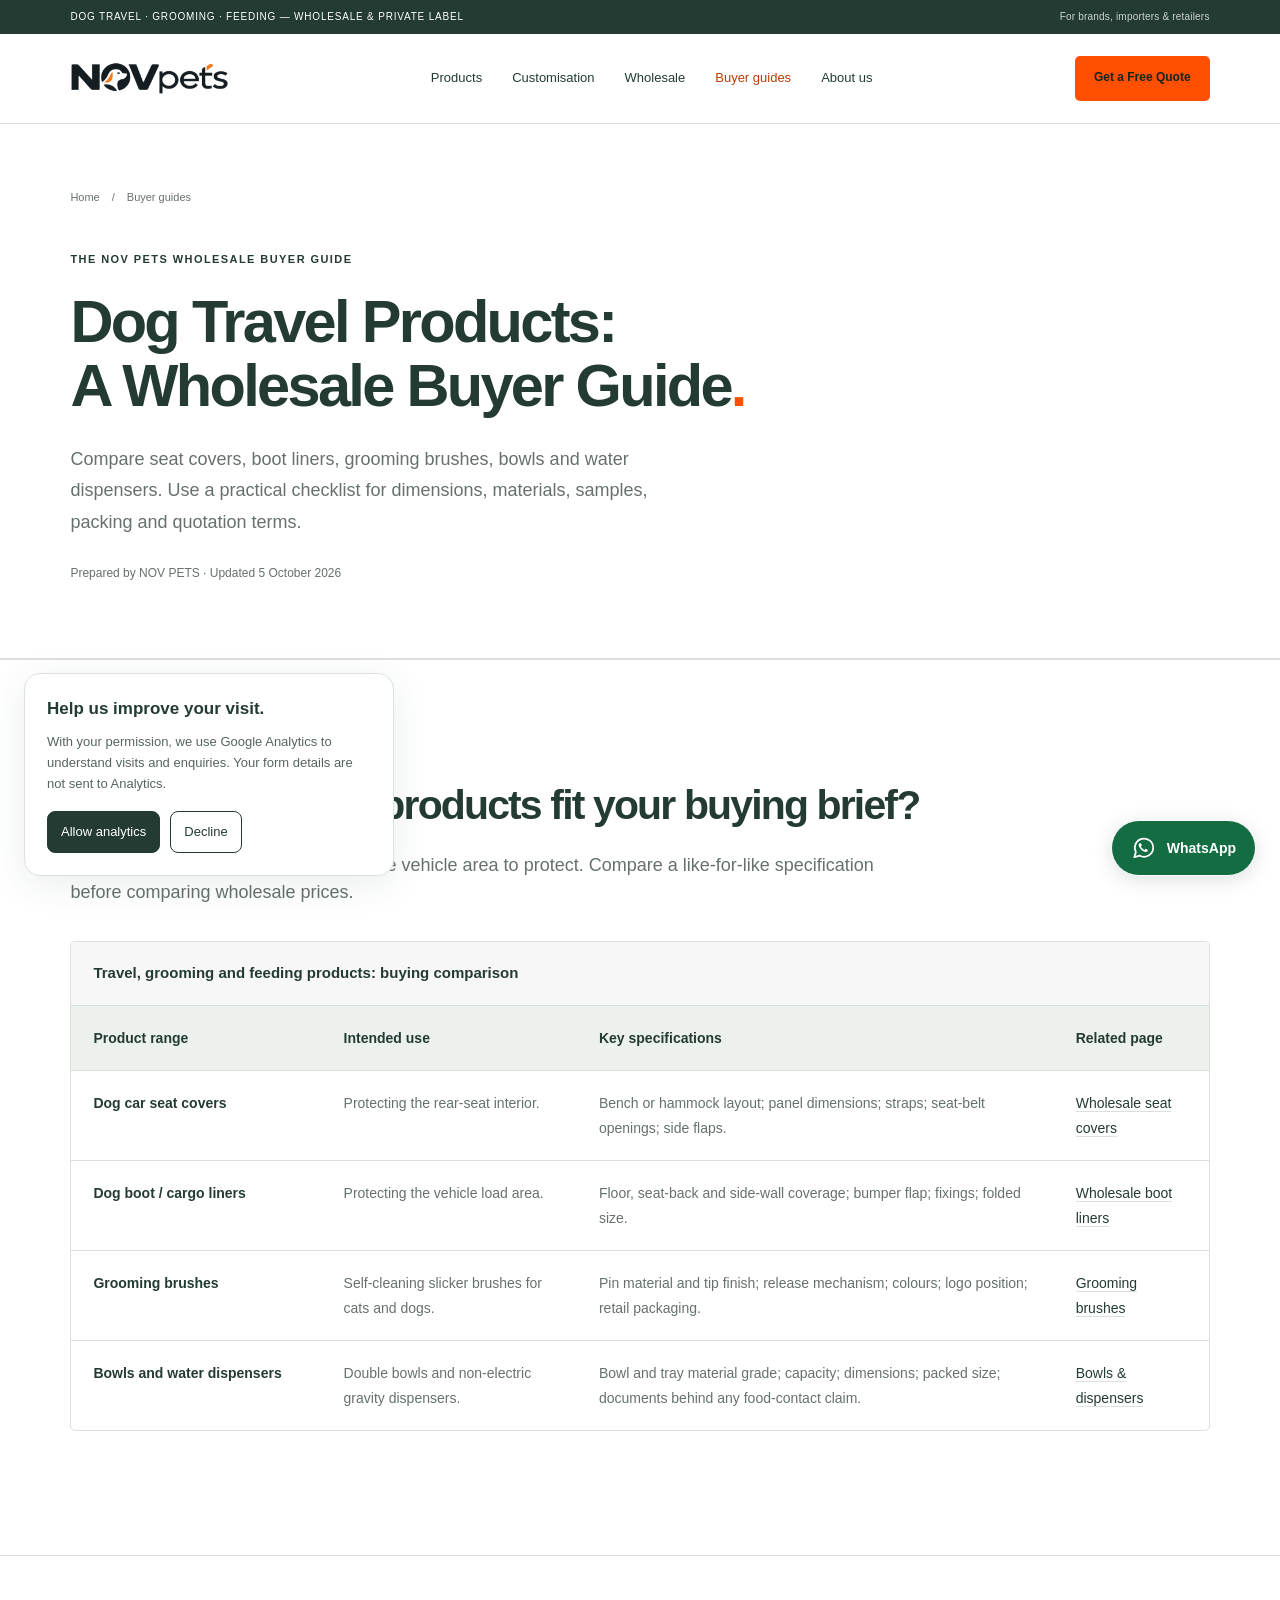
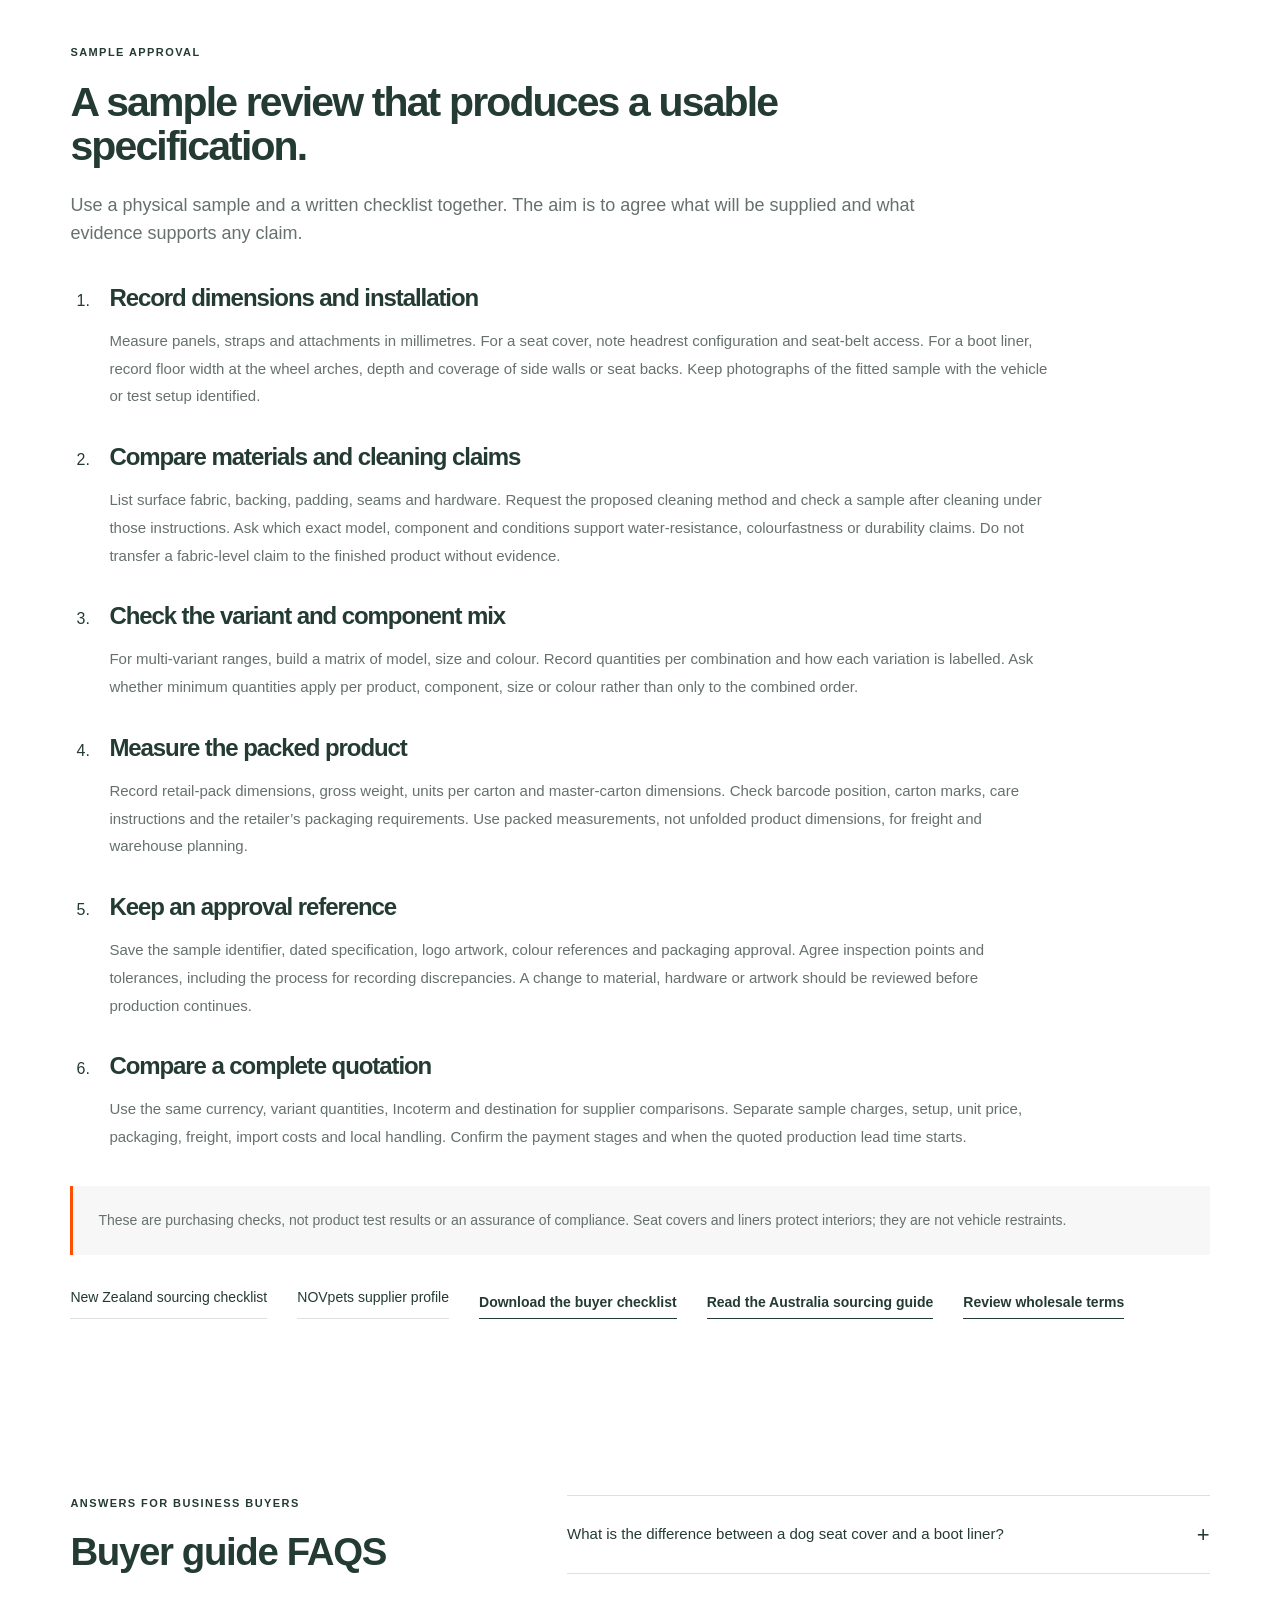
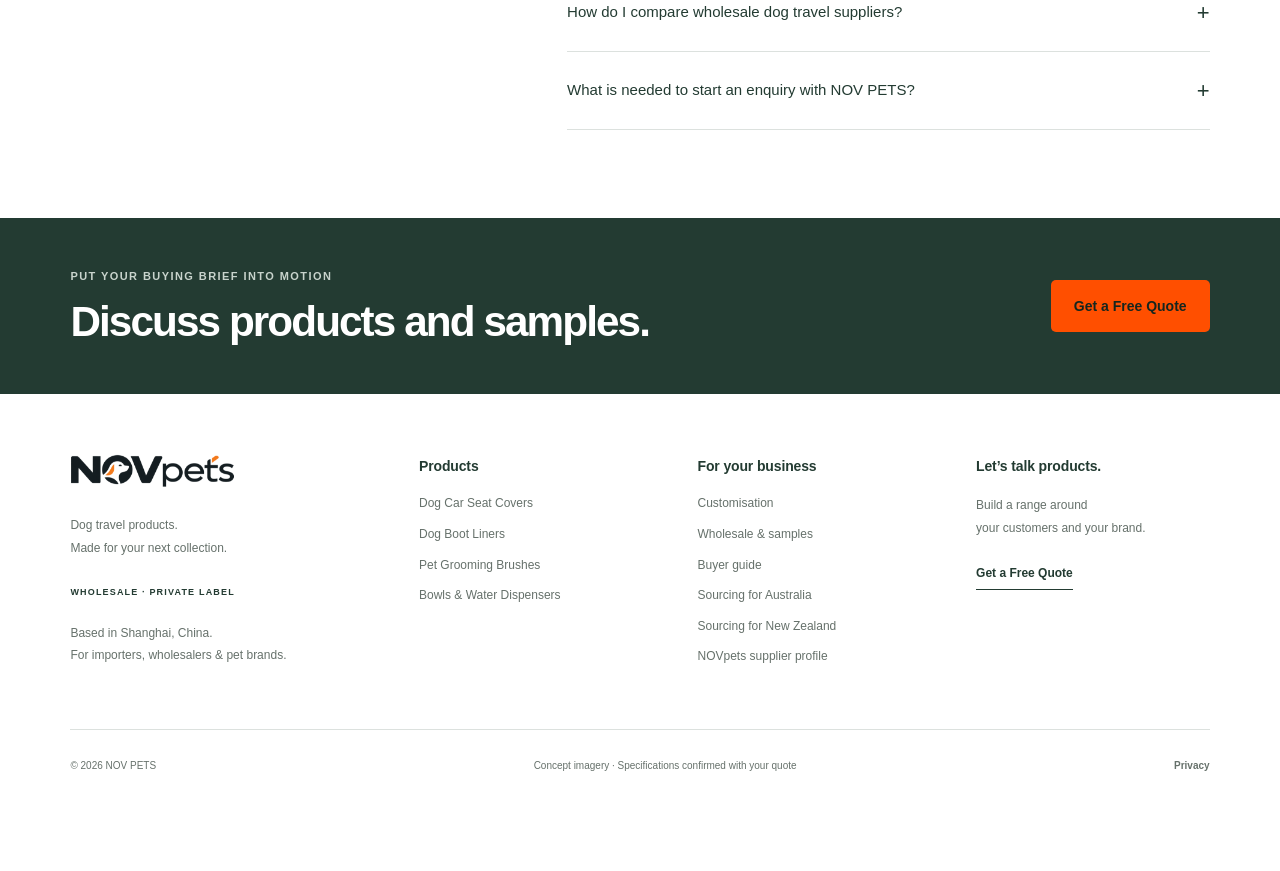
<file: buyer-guide.html>
<!doctype html><html lang="en-AU"><head><meta charset="utf-8"><meta name="viewport" content="width=device-width,initial-scale=1"><meta name="robots" content="index,follow,max-image-preview:large"><title>Dog Travel Products: Wholesale Buyer Guide | NOV PETS</title><meta name="description" content="A wholesale buyer checklist for dog seat covers, boot liners, grooming brushes, bowls and water dispensers. Compare dimensions, materials, sample approval, packing and quotations."><meta name="theme-color" content="#233b32"><link rel="stylesheet" href="styles.css?v=20261126c"><link rel="canonical" href="https://novpets.com/buyer-guide.html"><link rel="sitemap" type="application/xml" href="sitemap.xml"><link rel="icon" type="image/png" href="assets/novpets-logo-web.png"><meta property="og:type" content="article"><meta property="og:locale" content="en_AU"><meta property="og:site_name" content="NOVpets"><meta property="og:title" content="Dog Travel Products: Wholesale Buyer Guide | NOV PETS"><meta property="og:description" content="A wholesale buyer checklist for dog seat covers, boot liners, grooming brushes, bowls and water dispensers. Compare dimensions, materials, sample approval, packing and quotations."><meta property="og:url" content="https://novpets.com/buyer-guide.html"><meta property="og:image" content="https://novpets.com/assets/hero.jpg"><meta property="og:image:alt" content="Dog boot liner concept in a vehicle at a coastal campsite"><meta name="twitter:card" content="summary_large_image"><script type="application/ld+json">{"@context":"https://schema.org","@graph":[{"@type":"Article","@id":"https://novpets.com/buyer-guide.html#page","url":"https://novpets.com/buyer-guide.html","name":"Dog Travel Products: A Wholesale Buyer Guide","description":"A wholesale buyer checklist for dog seat covers, boot liners, grooming brushes, bowls and water dispensers. Compare dimensions, materials, sample approval, packing and quotations.","inLanguage":"en-AU","isPartOf":{"@id":"https://novpets.com/#website"},"publisher":{"@id":"https://novpets.com/#organization"},"headline":"Dog Travel Products: A Wholesale Buyer Guide","author":{"@id":"https://novpets.com/#organization"},"dateModified":"2026-10-05","mainEntityOfPage":"https://novpets.com/buyer-guide.html","breadcrumb":{"@id":"https://novpets.com/buyer-guide.html#breadcrumbs"}},{"@type":"BreadcrumbList","@id":"https://novpets.com/buyer-guide.html#breadcrumbs","itemListElement":[{"@type":"ListItem","position":1,"name":"Home","item":"https://novpets.com/"},{"@type":"ListItem","position":2,"name":"Dog Travel Products: A Wholesale Buyer Guide","item":"https://novpets.com/buyer-guide.html"}]}]}</script></head><body><a class="skip" href="#main">Skip to content</a><div class="topbar"><span>DOG TRAVEL · GROOMING · FEEDING — WHOLESALE & PRIVATE LABEL</span><span>For brands, importers & retailers</span></div><header class="site-header"><a class="logo" href="index.html" aria-label="NOV PETS home"><span class="brand-image"><img src="assets/novpets-logo-web.png" width="650" height="217" alt="NOVpets"></span></a><nav id="main-navigation" aria-label="Main navigation"><a href="dog-travel-products.html" >Products</a><a href="index.html#customisation" >Customisation</a><a href="wholesale.html" >Wholesale</a><a href="buyer-guide.html" aria-current="page">Buyer guides</a><a href="index.html#about">About us</a></nav><button class="button orange" data-quote="">Get a Free Quote </button><button class="menu-toggle" aria-controls="main-navigation" aria-expanded="false" aria-label="Open menu"><span></span><span></span></button></header><main id="main"><section class="section page-intro"><div class="breadcrumbs"><a href="index.html">Home</a><span>/</span><span>Buyer guides</span></div><p class="eyebrow">THE NOV PETS WHOLESALE BUYER GUIDE</p><h1>Dog Travel Products:<br>A Wholesale Buyer Guide<span class="orange-dot">.</span></h1><p class="lead">Compare seat covers, boot liners, grooming brushes, bowls and water dispensers. Use a practical checklist for dimensions, materials, samples, packing and quotation terms.</p><p class="guide-meta">Prepared by NOV PETS · Updated <time datetime="2026-10-05">5 October 2026</time></p></section><section class="section buyer-content" id="compare-product-ranges"><p class="eyebrow">PRODUCT COMPARISON</p><h2>Which dog travel products fit your buying brief?</h2><p class="buyer-lead">Start with the customer use case and the vehicle area to protect. Compare a like-for-like specification before comparing wholesale prices.</p><div class="buyer-table-wrap" role="region" aria-label="Travel, grooming and feeding products: buying comparison" tabindex="0"><table class="buyer-table"><caption>Travel, grooming and feeding products: buying comparison</caption><thead><tr><th scope="col">Product range</th><th scope="col">Intended use</th><th scope="col">Key specifications</th><th scope="col">Related page</th></tr></thead><tbody><tr><th scope="row">Dog car seat covers</th><td>Protecting the rear-seat interior.</td><td>Bench or hammock layout; panel dimensions; straps; seat-belt openings; side flaps.</td><td><a href="dog-car-seat-covers.html">Wholesale seat covers</a></td></tr><tr><th scope="row">Dog boot / cargo liners</th><td>Protecting the vehicle load area.</td><td>Floor, seat-back and side-wall coverage; bumper flap; fixings; folded size.</td><td><a href="dog-boot-liners.html">Wholesale boot liners</a></td></tr><tr><th scope="row">Grooming brushes</th><td>Self-cleaning slicker brushes for cats and dogs.</td><td>Pin material and tip finish; release mechanism; colours; logo position; retail packaging.</td><td><a href="pet-grooming-brushes.html">Grooming brushes</a></td></tr><tr><th scope="row">Bowls and water dispensers</th><td>Double bowls and non-electric gravity dispensers.</td><td>Bowl and tray material grade; capacity; dimensions; packed size; documents behind any food-contact claim.</td><td><a href="pet-bowls-water-dispensers.html">Bowls &amp; dispensers</a></td></tr></tbody></table></div></section><section class="section buyer-content" id="sample-review"><p class="eyebrow">SAMPLE APPROVAL</p><h2>A sample review that produces a usable specification.</h2><p class="buyer-lead">Use a physical sample and a written checklist together. The aim is to agree what will be supplied and what evidence supports any claim.</p><ol class="buyer-checklist"><li><h3>Record dimensions and installation</h3><p>Measure panels, straps and attachments in millimetres. For a seat cover, note headrest configuration and seat-belt access. For a boot liner, record floor width at the wheel arches, depth and coverage of side walls or seat backs. Keep photographs of the fitted sample with the vehicle or test setup identified.</p></li><li><h3>Compare materials and cleaning claims</h3><p>List surface fabric, backing, padding, seams and hardware. Request the proposed cleaning method and check a sample after cleaning under those instructions. Ask which exact model, component and conditions support water-resistance, colourfastness or durability claims. Do not transfer a fabric-level claim to the finished product without evidence.</p></li><li><h3>Check the variant and component mix</h3><p>For multi-variant ranges, build a matrix of model, size and colour. Record quantities per combination and how each variation is labelled. Ask whether minimum quantities apply per product, component, size or colour rather than only to the combined order.</p></li><li><h3>Measure the packed product</h3><p>Record retail-pack dimensions, gross weight, units per carton and master-carton dimensions. Check barcode position, carton marks, care instructions and the retailer’s packaging requirements. Use packed measurements, not unfolded product dimensions, for freight and warehouse planning.</p></li><li><h3>Keep an approval reference</h3><p>Save the sample identifier, dated specification, logo artwork, colour references and packaging approval. Agree inspection points and tolerances, including the process for recording discrepancies. A change to material, hardware or artwork should be reviewed before production continues.</p></li><li><h3>Compare a complete quotation</h3><p>Use the same currency, variant quantities, Incoterm and destination for supplier comparisons. Separate sample charges, setup, unit price, packaging, freight, import costs and local handling. Confirm the payment stages and when the quoted production lead time starts.</p></li></ol><p class="buyer-note">These are purchasing checks, not product test results or an assurance of compliance. Seat covers and liners protect interiors; they are not vehicle restraints.</p><div class="buyer-links"><a href="sourcing-dog-travel-products-new-zealand.html">New Zealand sourcing checklist</a><a href="novpets-supplier-profile.html">NOVpets supplier profile</a><a class="text-link" href="assets/dog-travel-buyer-checklist.txt" download>Download the buyer checklist</a><a class="text-link" href="sourcing-dog-travel-products-australia.html">Read the Australia sourcing guide</a><a class="text-link" href="wholesale.html">Review wholesale terms</a></div></section><section class="section faq-section buyer-faq"><div><p class="eyebrow">ANSWERS FOR BUSINESS BUYERS</p><h2>Buyer guide FAQS</h2></div><div class="faq-list"><details><summary>What is the difference between a dog seat cover and a boot liner?<span aria-hidden="true">+</span></summary><p>A seat cover protects the rear-seat interior; a boot or cargo liner protects the vehicle load area. Their measurements, coverage and fixing points differ. Choose the use area first, then compare the specification and sample for that area.</p></details><details><summary>How do I compare wholesale dog travel suppliers?<span aria-hidden="true">+</span></summary><p>Compare written specifications, physical samples, the quantity per variant, packing data and quotation terms. Check what evidence supports performance claims and what happens if production differs from the approved sample. A low unit price alone does not establish the landed cost or suitability.</p></details><details><summary>What is needed to start an enquiry with NOV PETS?<span aria-hidden="true">+</span></summary><p>Your name and email are required. A product category, approximate quantity and delivery destination help start the discussion, but a complete brief is not necessary. Phone or WhatsApp and Message are optional.</p></details></div></section><section class="small-cta"><div><p class="eyebrow">PUT YOUR BUYING BRIEF INTO MOTION</p><h2>Discuss products and samples.</h2></div><button class="button orange" data-quote="">Get a Free Quote</button></section></main><footer><div class="footer-top"><div><a href="index.html" class="logo"><span class="brand-image"><img src="assets/novpets-logo-web.png" width="650" height="217" alt="NOVpets"></span></a><p>Dog travel products.<br>Made for your next collection.</p><span class="eyebrow">WHOLESALE · PRIVATE LABEL</span><p class="small">Based in Shanghai, China.<br>For importers, wholesalers &amp; pet brands.</p></div><div><h3>Products</h3><a href="dog-car-seat-covers.html">Dog Car Seat Covers</a><a href="dog-boot-liners.html">Dog Boot Liners</a><a href="pet-grooming-brushes.html">Pet Grooming Brushes</a><a href="pet-bowls-water-dispensers.html">Bowls &amp; Water Dispensers</a></div><div><h3>For your business</h3><a href="index.html#customisation">Customisation</a><a href="wholesale.html">Wholesale & samples</a><a href="buyer-guide.html">Buyer guide</a><a href="sourcing-dog-travel-products-australia.html">Sourcing for Australia</a><a href="sourcing-dog-travel-products-new-zealand.html">Sourcing for New Zealand</a><a href="novpets-supplier-profile.html">NOVpets supplier profile</a></div><div><h3>Let’s talk products.</h3><p>Build a range around<br>your customers and your brand.</p><button class="text-link" data-quote="">Get a Free Quote </button></div></div><div class="footer-bottom"><span>© <span data-year>2026</span> NOV PETS</span><span>Concept imagery · Specifications confirmed with your quote</span><button class="text-link" data-privacy>Privacy</button></div></footer><a class="whatsapp-float" href="https://wa.me/8613168032724?text=Hi+NOVpets%2C+I+am+interested+in+your+wholesale+dog+travel+products." target="_blank" rel="noopener noreferrer" aria-label="Chat with NOVpets on WhatsApp (opens in a new tab)"><svg viewBox="0 0 24 24" width="26" height="26" fill="none" aria-hidden="true" focusable="false"><path d="M20.5 11.6a8.5 8.5 0 0 1-12.7 7.4L3 20.5l1.5-4.7a8.5 8.5 0 1 1 16-4.2Z" stroke="currentColor" stroke-width="1.6" stroke-linejoin="round"/><path d="M8.2 7.6c-.5 0-1.1.7-1.1 1.5 0 2.8 3.6 6.6 6.7 6.6.8 0 1.6-.5 1.7-1.1l.1-.7-2.2-1.1-.9 1c-1.5-.6-2.8-1.9-3.4-3.4l1-.9-1.1-2Z" fill="currentColor"/></svg><span>WhatsApp</span></a><dialog id="quote-dialog" aria-labelledby="quote-title"><button class="dialog-close" aria-label="Close quote form">×</button><p class="eyebrow">LET’S BUILD YOUR NEXT RANGE</p><h2 id="quote-title">Get a free quote.</h2><p class="dialog-intro">Tell us what you’re looking for. We’ll take it from there.</p><form method="post" action="https://formsubmit.co/5633d2659772f08059a234769befff82" class="quote-form" id="modal-form"><div class="form-honeypot" aria-hidden="true"><label>Leave this field empty<input type="text" name="_honey" tabindex="-1" autocomplete="off"></label></div><input type="hidden" name="_subject" value="NOV PETS — New quote enquiry"><input type="hidden" name="_template" value="table"><input type="hidden" name="_next" value="https://novpets.com/thank-you.html"><div class="field-row"><label for="modal-name">Your name <span class="required">*</span><input id="modal-name" name="name" required autocomplete="name" placeholder="Your name" maxlength="100"></label><label for="modal-email">Email <span class="required">*</span><input id="modal-email" name="email" type="email" required autocomplete="email" placeholder="you@company.com" maxlength="150"></label></div><fieldset><legend>I'm interested in <span>(choose any)</span></legend><div class="interest-options"><label class="choice"><input type="checkbox" name="product" value="seat"><span>Seat covers</span></label><label class="choice"><input type="checkbox" name="product" value="boot"><span>Boot liners</span></label><label class="choice"><input type="checkbox" name="product" value="grooming"><span>Grooming brushes</span></label><label class="choice"><input type="checkbox" name="product" value="feeding"><span>Bowls &amp; water</span></label></div></fieldset><label for="modal-phone">Phone / WhatsApp <span>(optional)</span><input id="modal-phone" name="phone" type="tel" autocomplete="tel" inputmode="tel" maxlength="60" placeholder="Country code + phone number"></label><label for="modal-message">Message <span>(optional)</span><textarea id="modal-message" name="message" rows="3" maxlength="3000" placeholder="A product, approximate quantity, or your branding idea…"></textarea></label><div class="quote-context" hidden><span></span><button type="button" class="clear-context" aria-label="Remove selected range">Remove</button></div><button class="button orange submit-quote" type="submit">Get My Quote </button><p class="form-note">No detailed brief needed. Start with what you know.</p><p class="form-privacy-note">We’ll use your details to respond to your enquiry. <button type="button" class="privacy-inline" data-privacy>Your privacy</button></p><p class="form-status" role="status" aria-live="polite"></p><div class="form-result" tabindex="-1" hidden><b></b><p></p></div></form></dialog><dialog id="privacy-dialog" aria-labelledby="privacy-title"><button class="dialog-close" aria-label="Close privacy information">×</button><h2 id="privacy-title">Your privacy</h2><p>With your permission, Google Analytics measures website visits, traffic sources and enquiry events. We do not send your name, email, phone number or message to Analytics. Analytics cookies help recognise repeat visits. <button type="button" class="analytics-settings" data-analytics-settings>Change analytics preferences</button>. <a href="https://policies.google.com/technologies/partner-sites" target="_blank" rel="noopener noreferrer">How Google uses information from this website</a>.</p><p>When you submit an enquiry, the details you provide are sent to NOV PETS through FormSubmit so we can respond about products, samples, customisation and quotations. Providing a phone or WhatsApp number is optional.</p><p>FormSubmit processes the submission and states that its submission archive is retained for 30 days. Details delivered to our inbox remain there for enquiry follow-up. <a href="https://formsubmit.co/privacy.pdf" target="_blank" rel="noopener noreferrer">Read FormSubmit’s privacy policy</a>.</p><p>We do not use this form to sign you up for marketing emails. You can ask us to update or delete your enquiry details by replying to our response.</p></dialog><script src="enquiry-config.js?v=20261126b"></script><script src="enquiry-submit.js?v=20261126b"></script><script src="analytics.js"></script><script src="script.js?v=20261126b"></script></body></html>
</file>
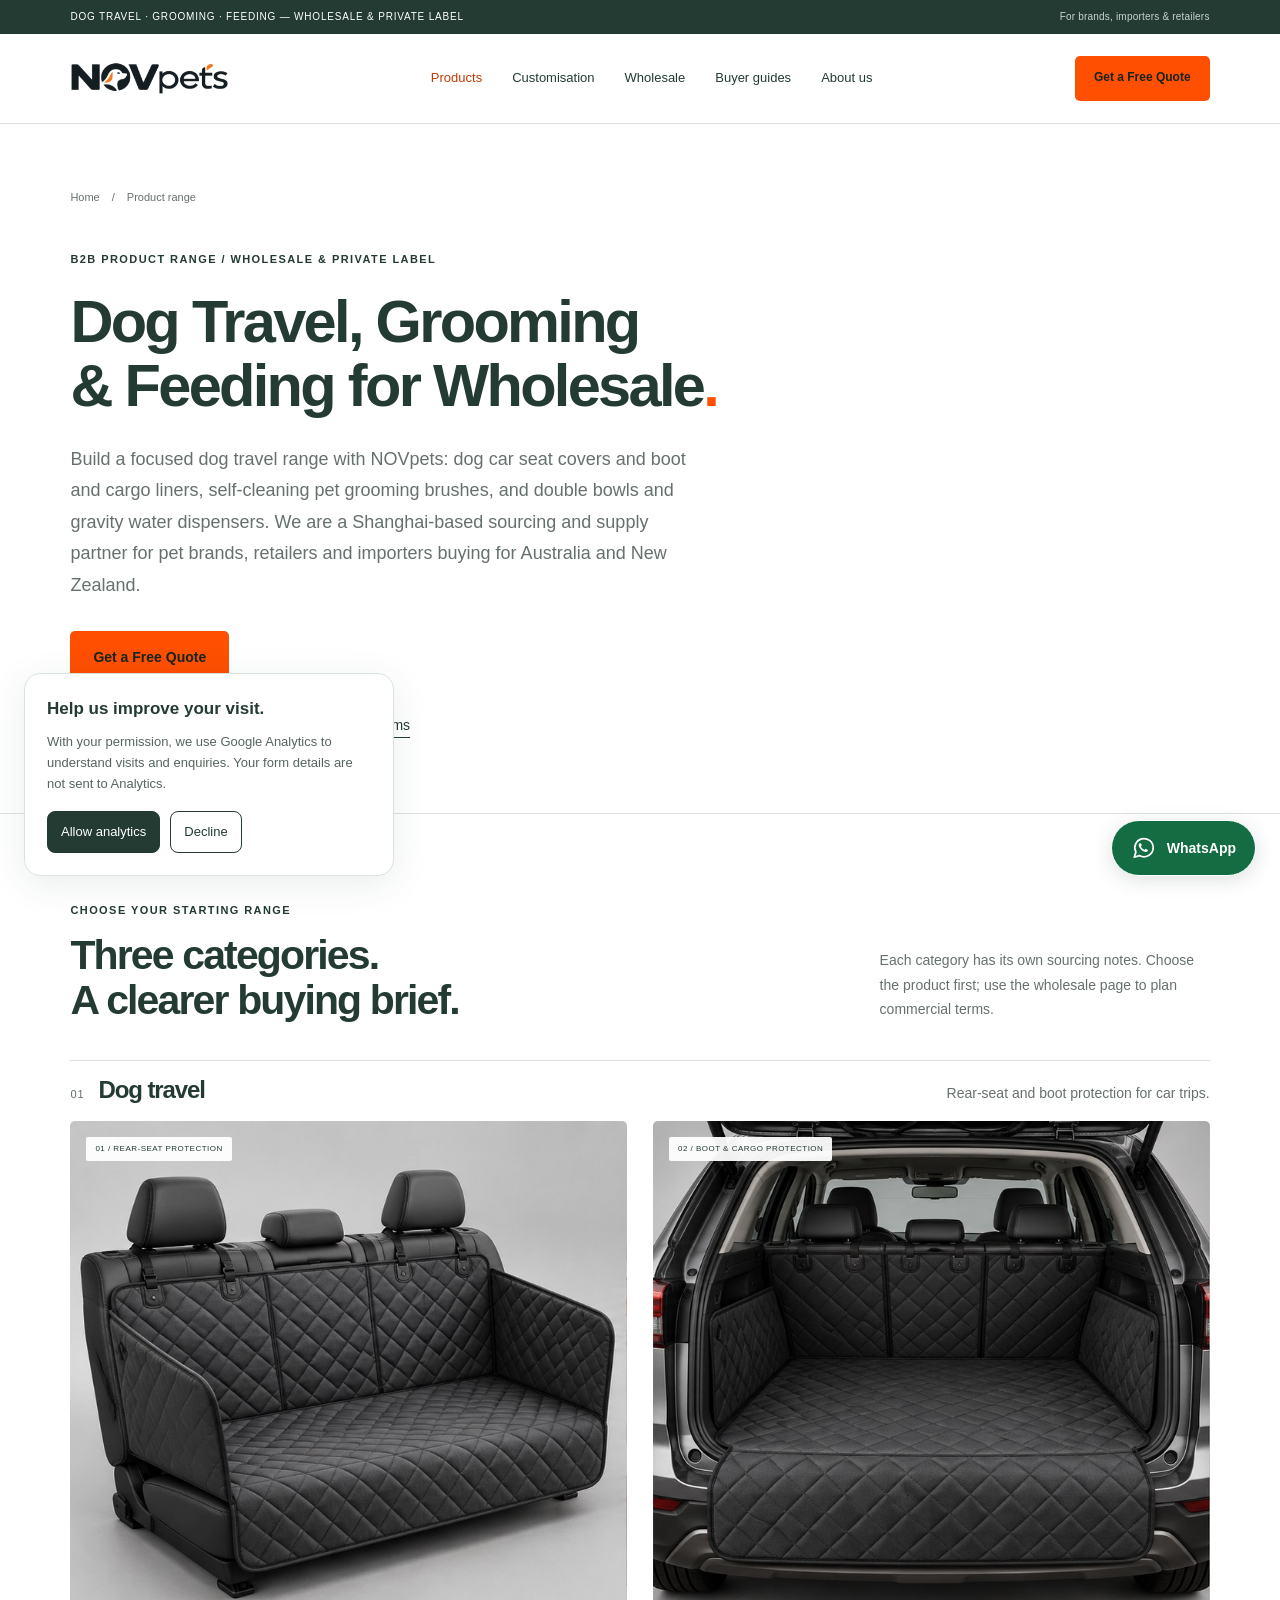
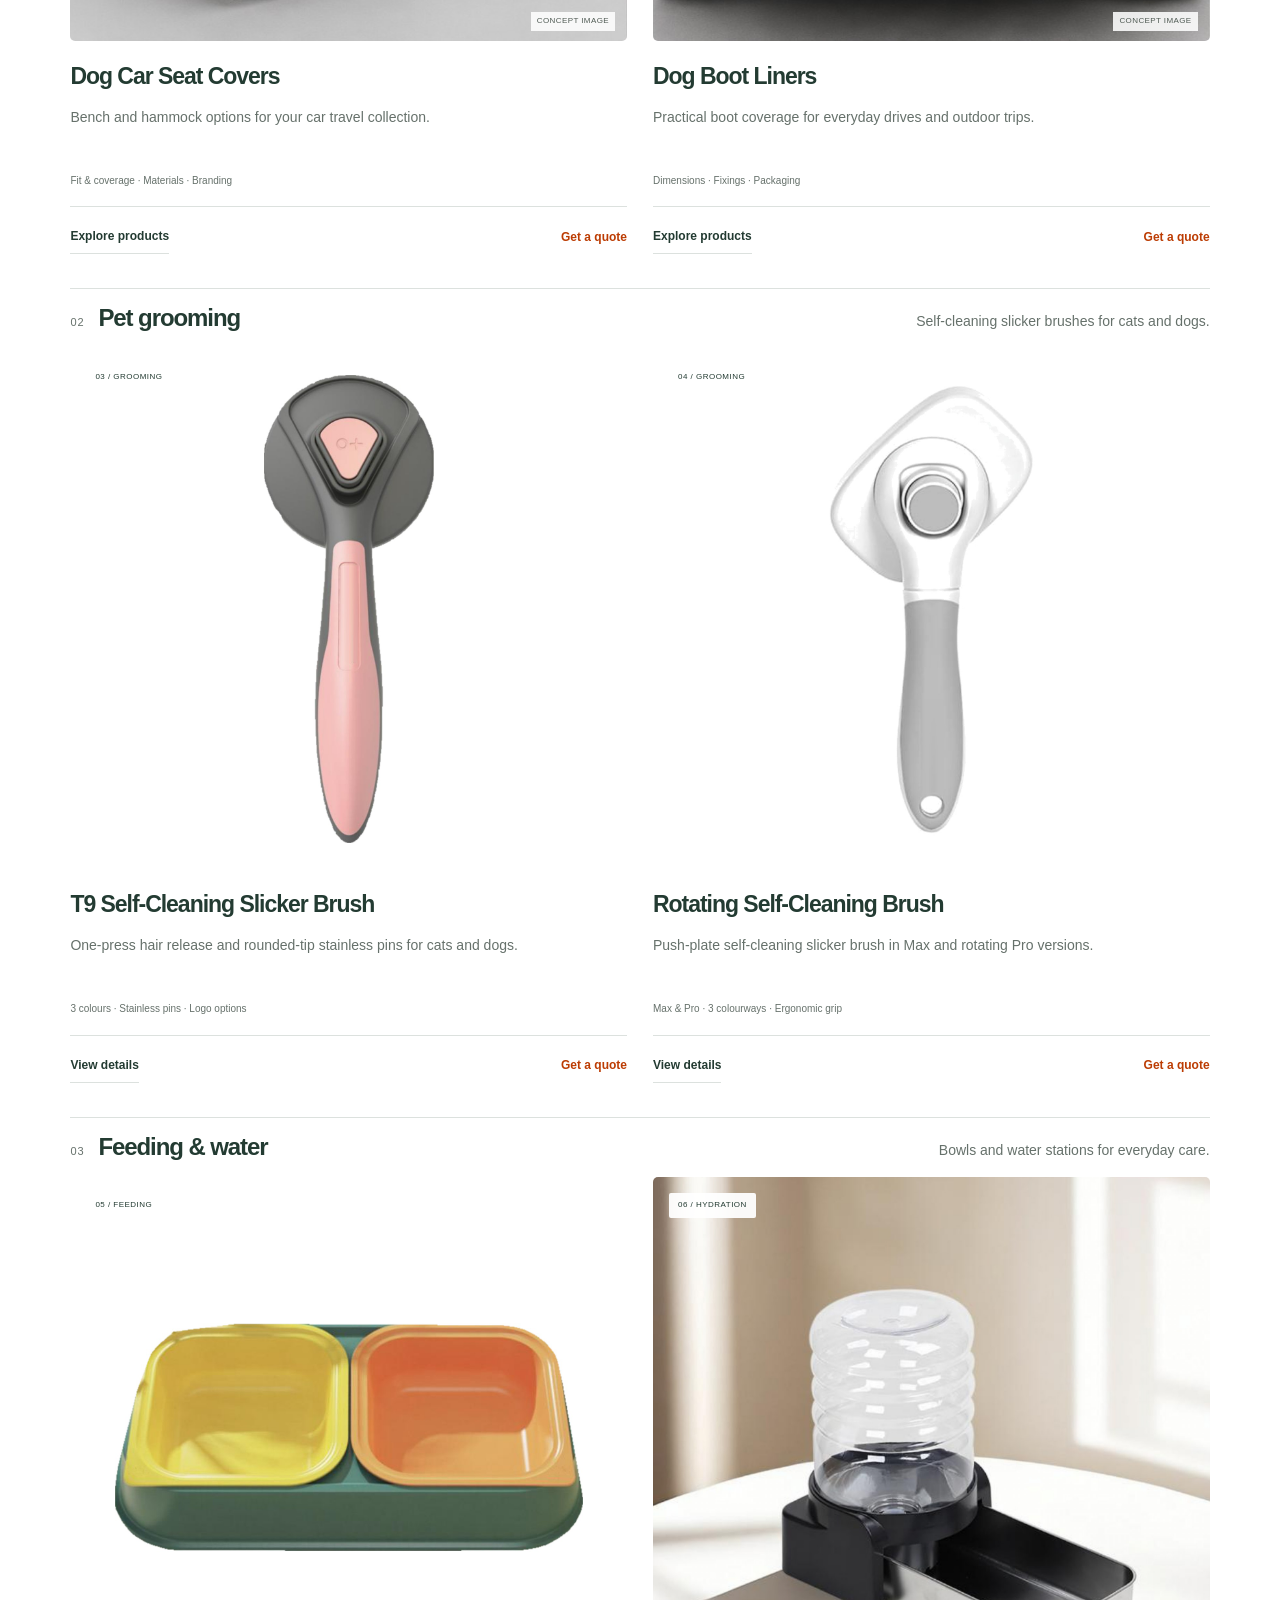
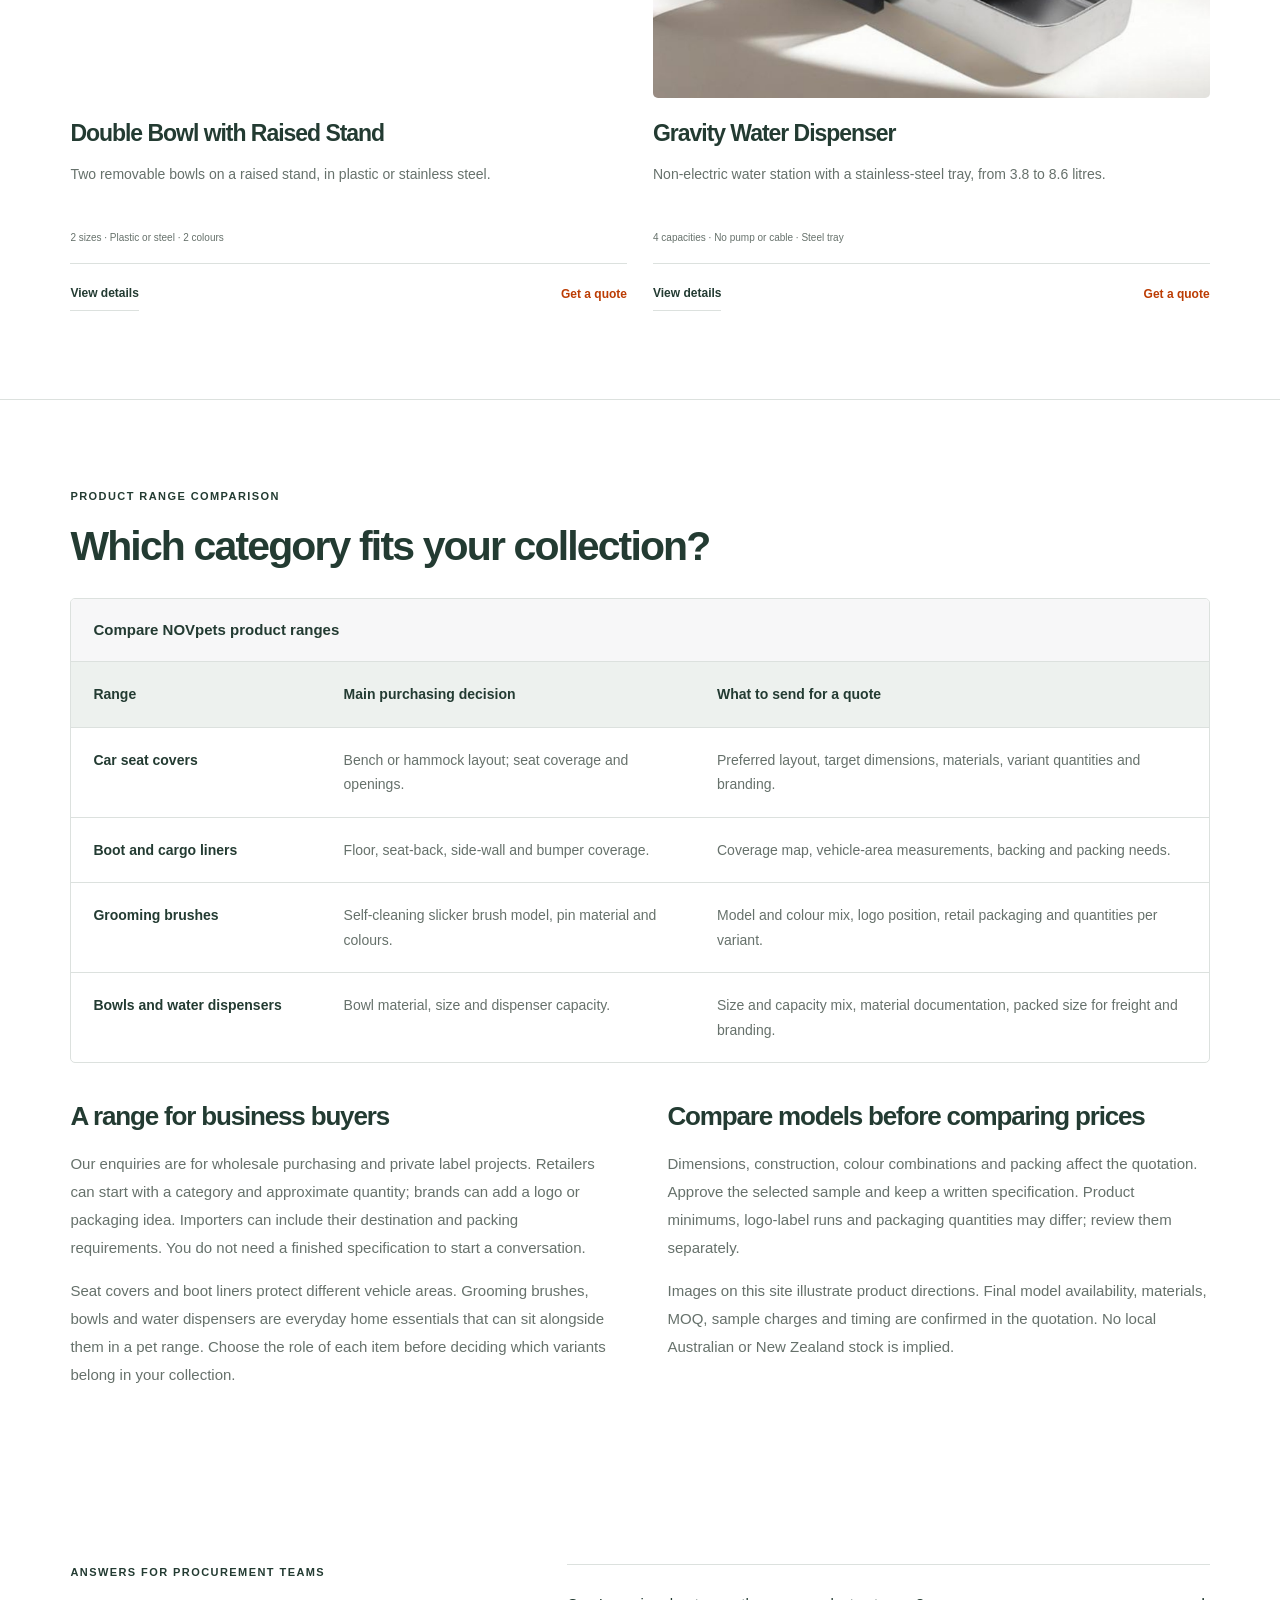
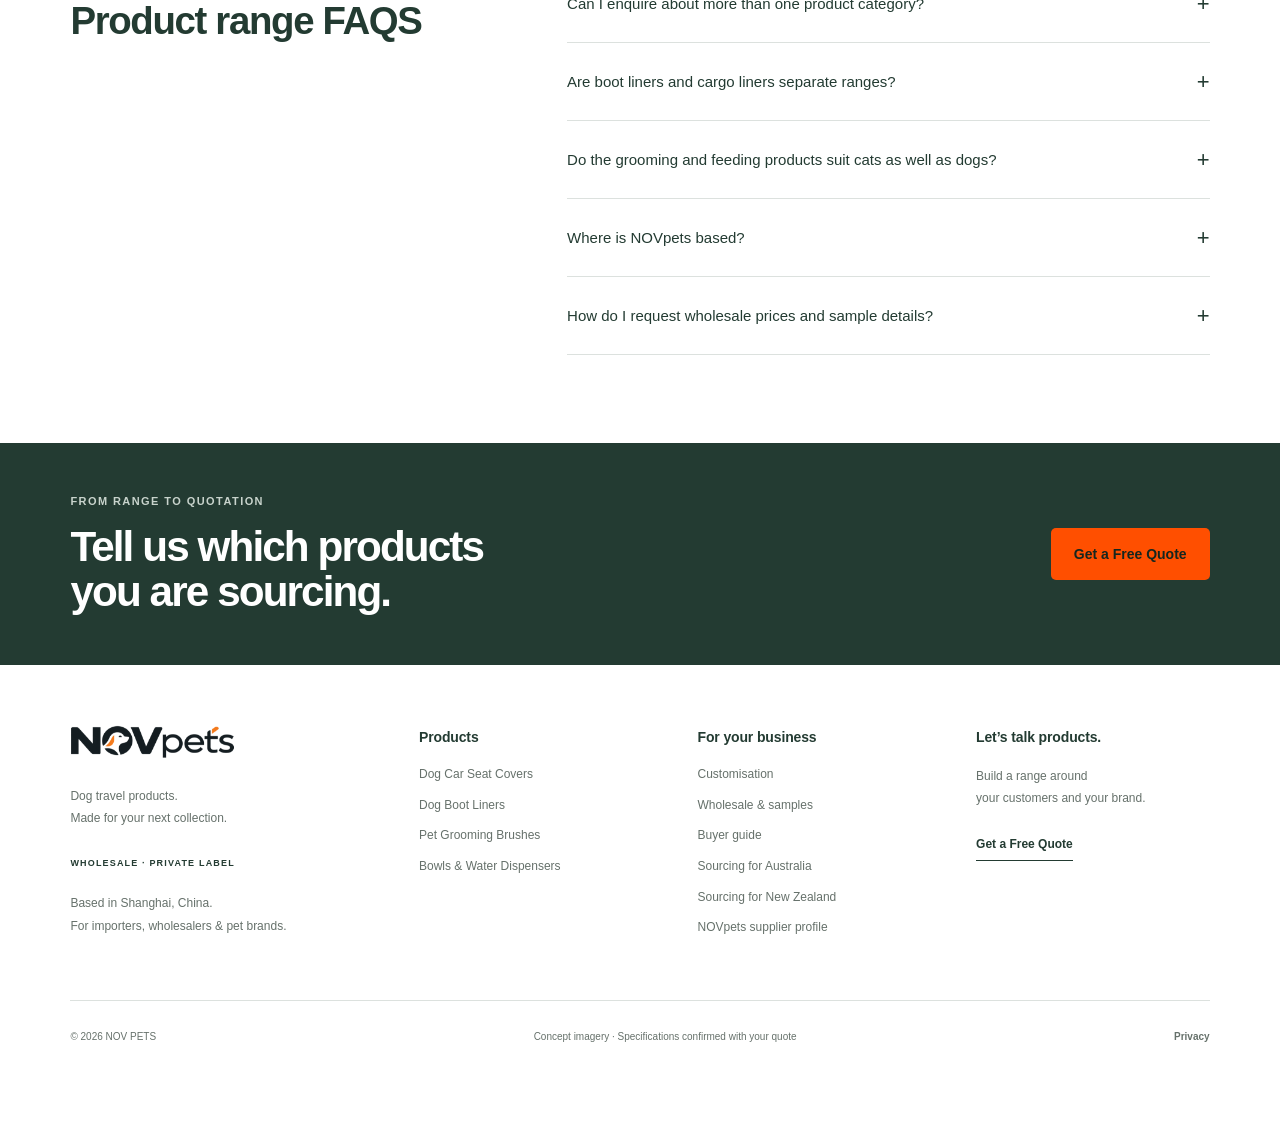
<file: custom-dog-travel-sets.html>
<!doctype html><html lang="en-AU"><head><meta charset="utf-8"><title>Products moved | NOVpets</title><meta name="robots" content="noindex,follow"><link rel="canonical" href="https://novpets.com/dog-travel-products.html"><meta http-equiv="refresh" content="0; url=dog-travel-products.html"></head><body><p>This page has moved. See the <a href="dog-travel-products.html">NOVpets product range</a>.</p></body></html>
</file>
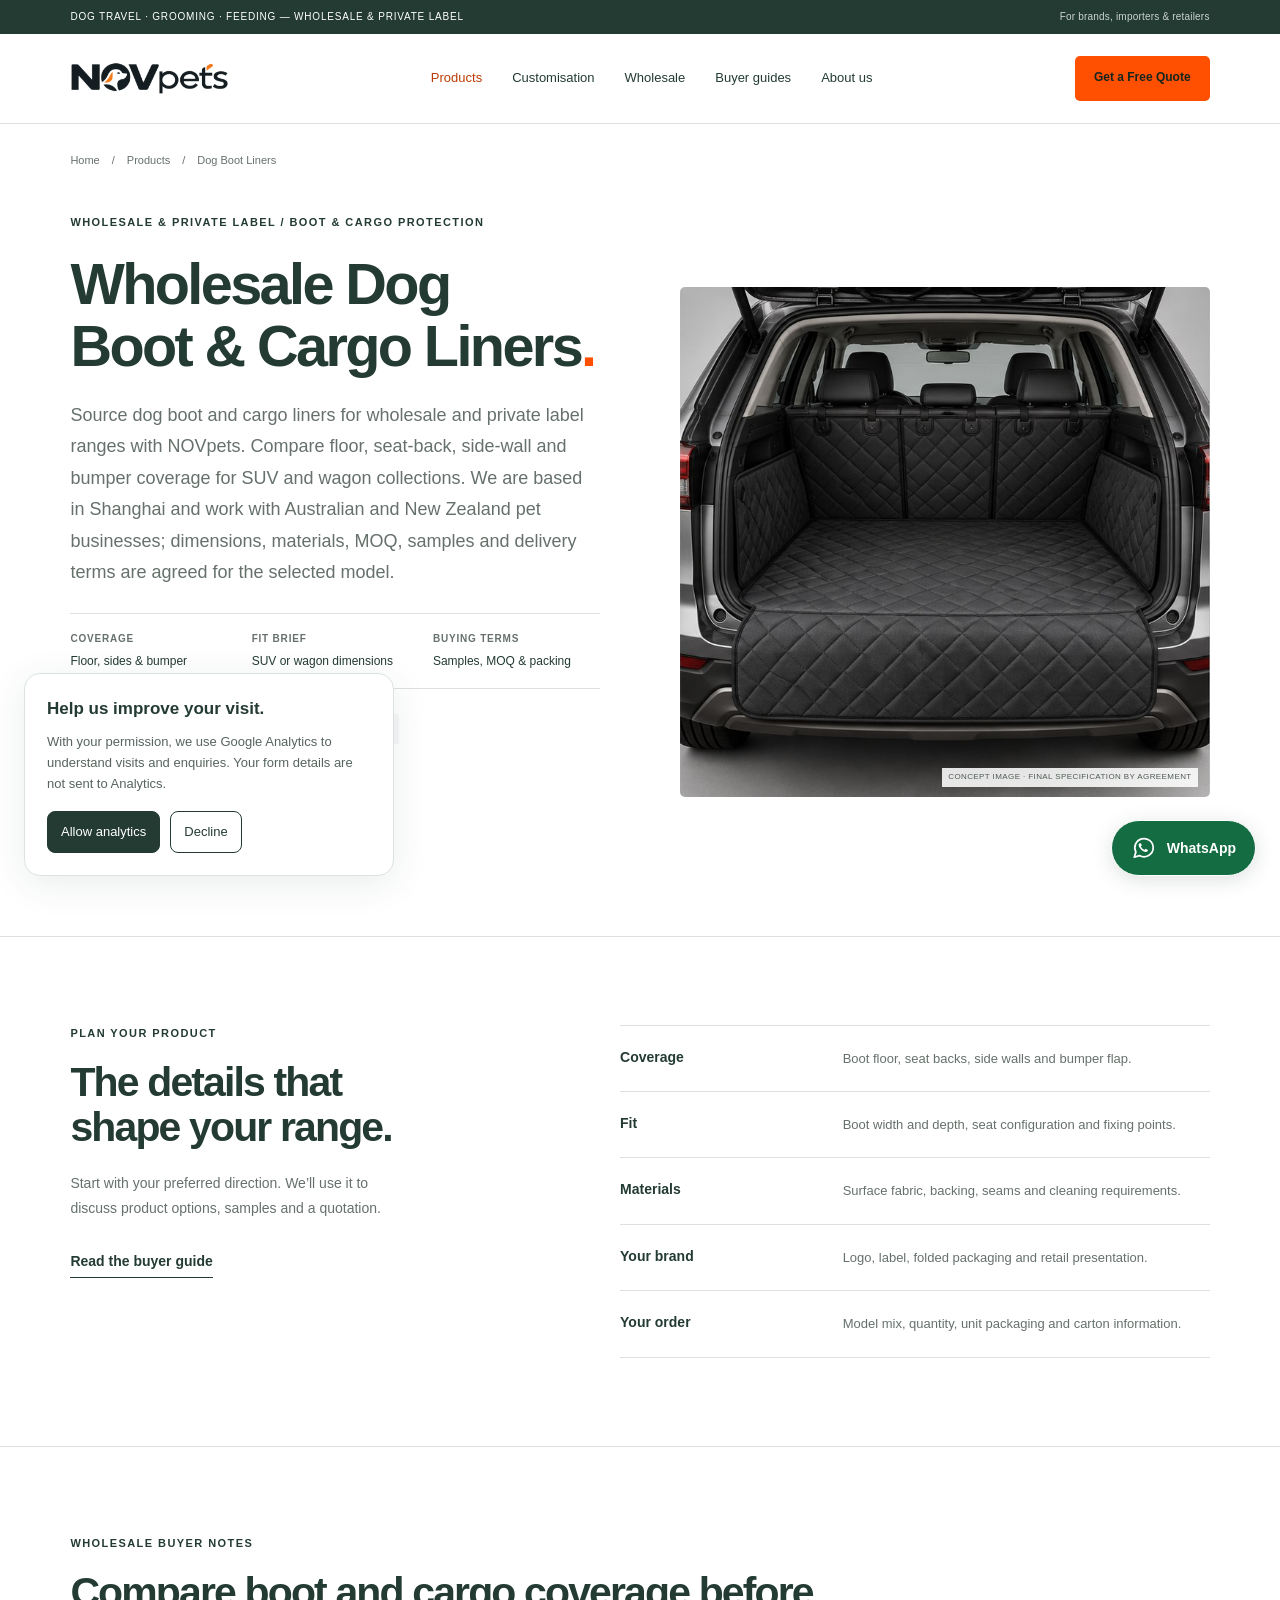
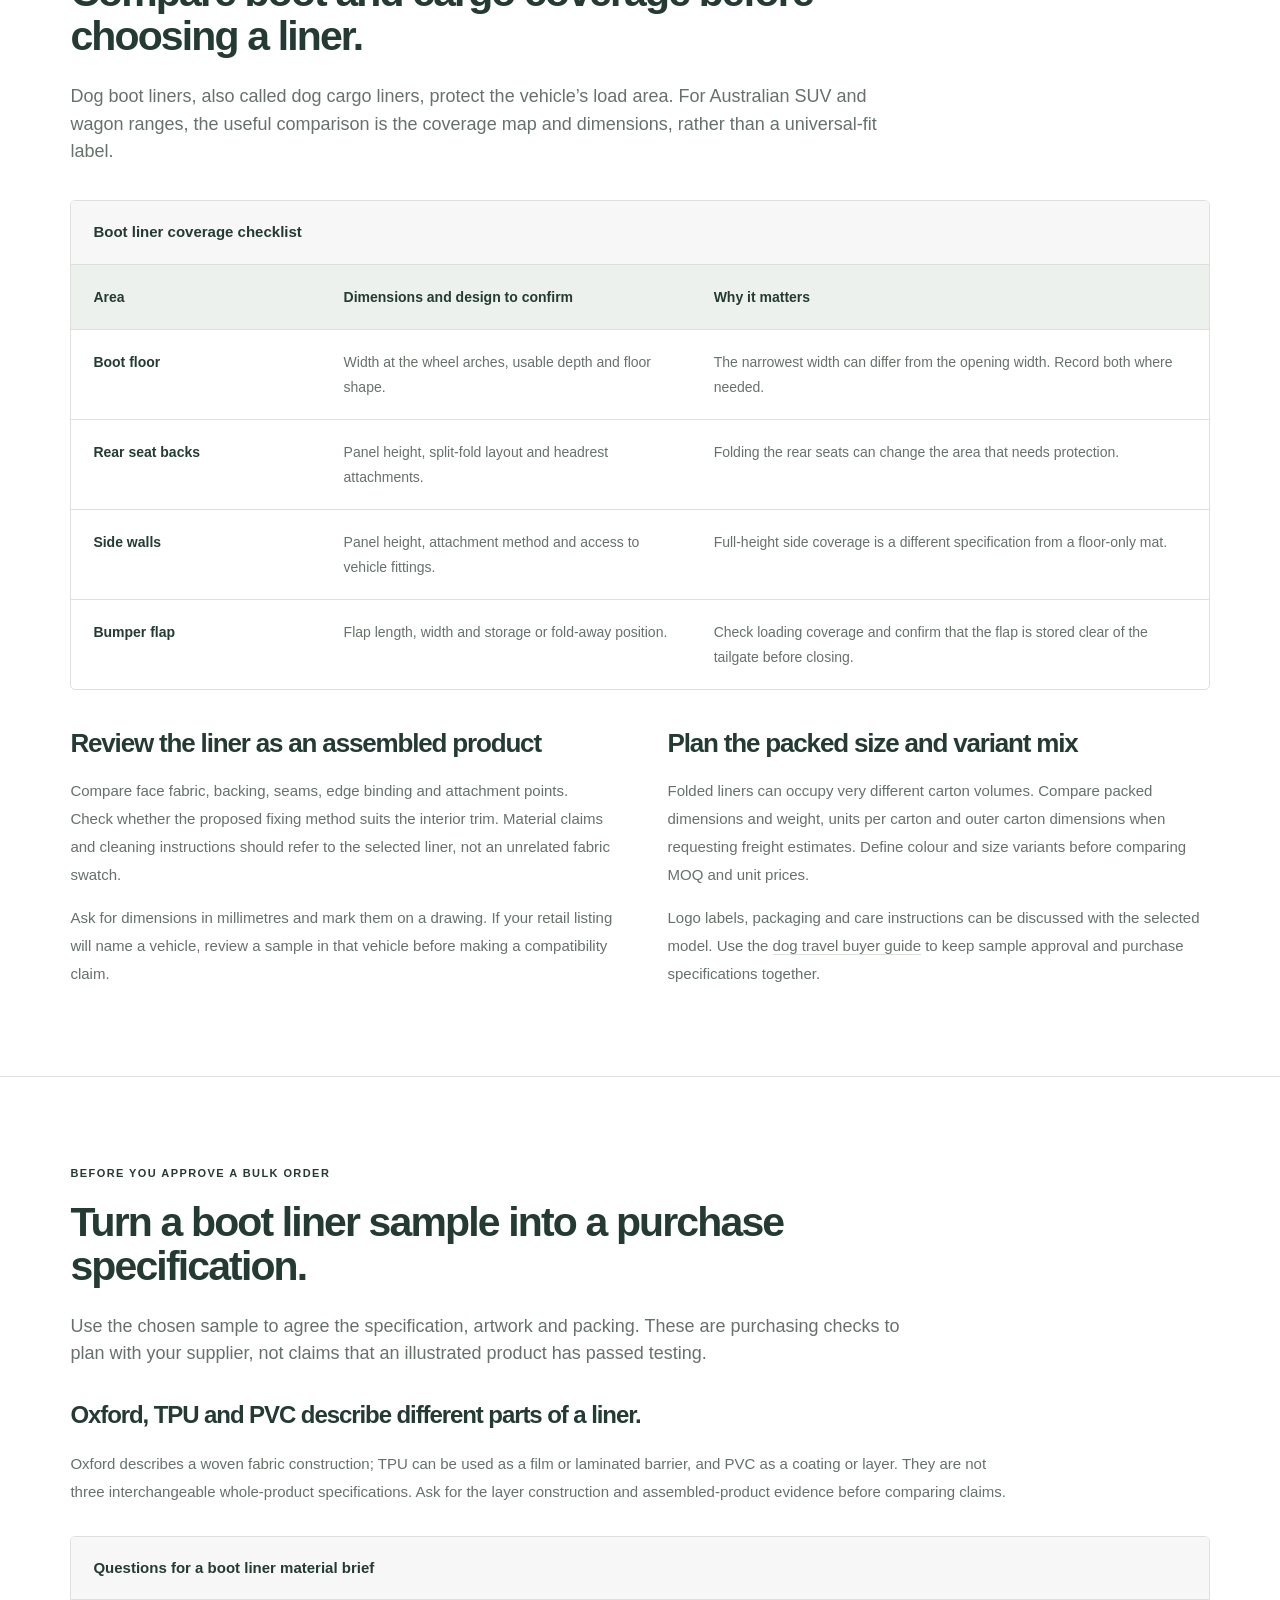
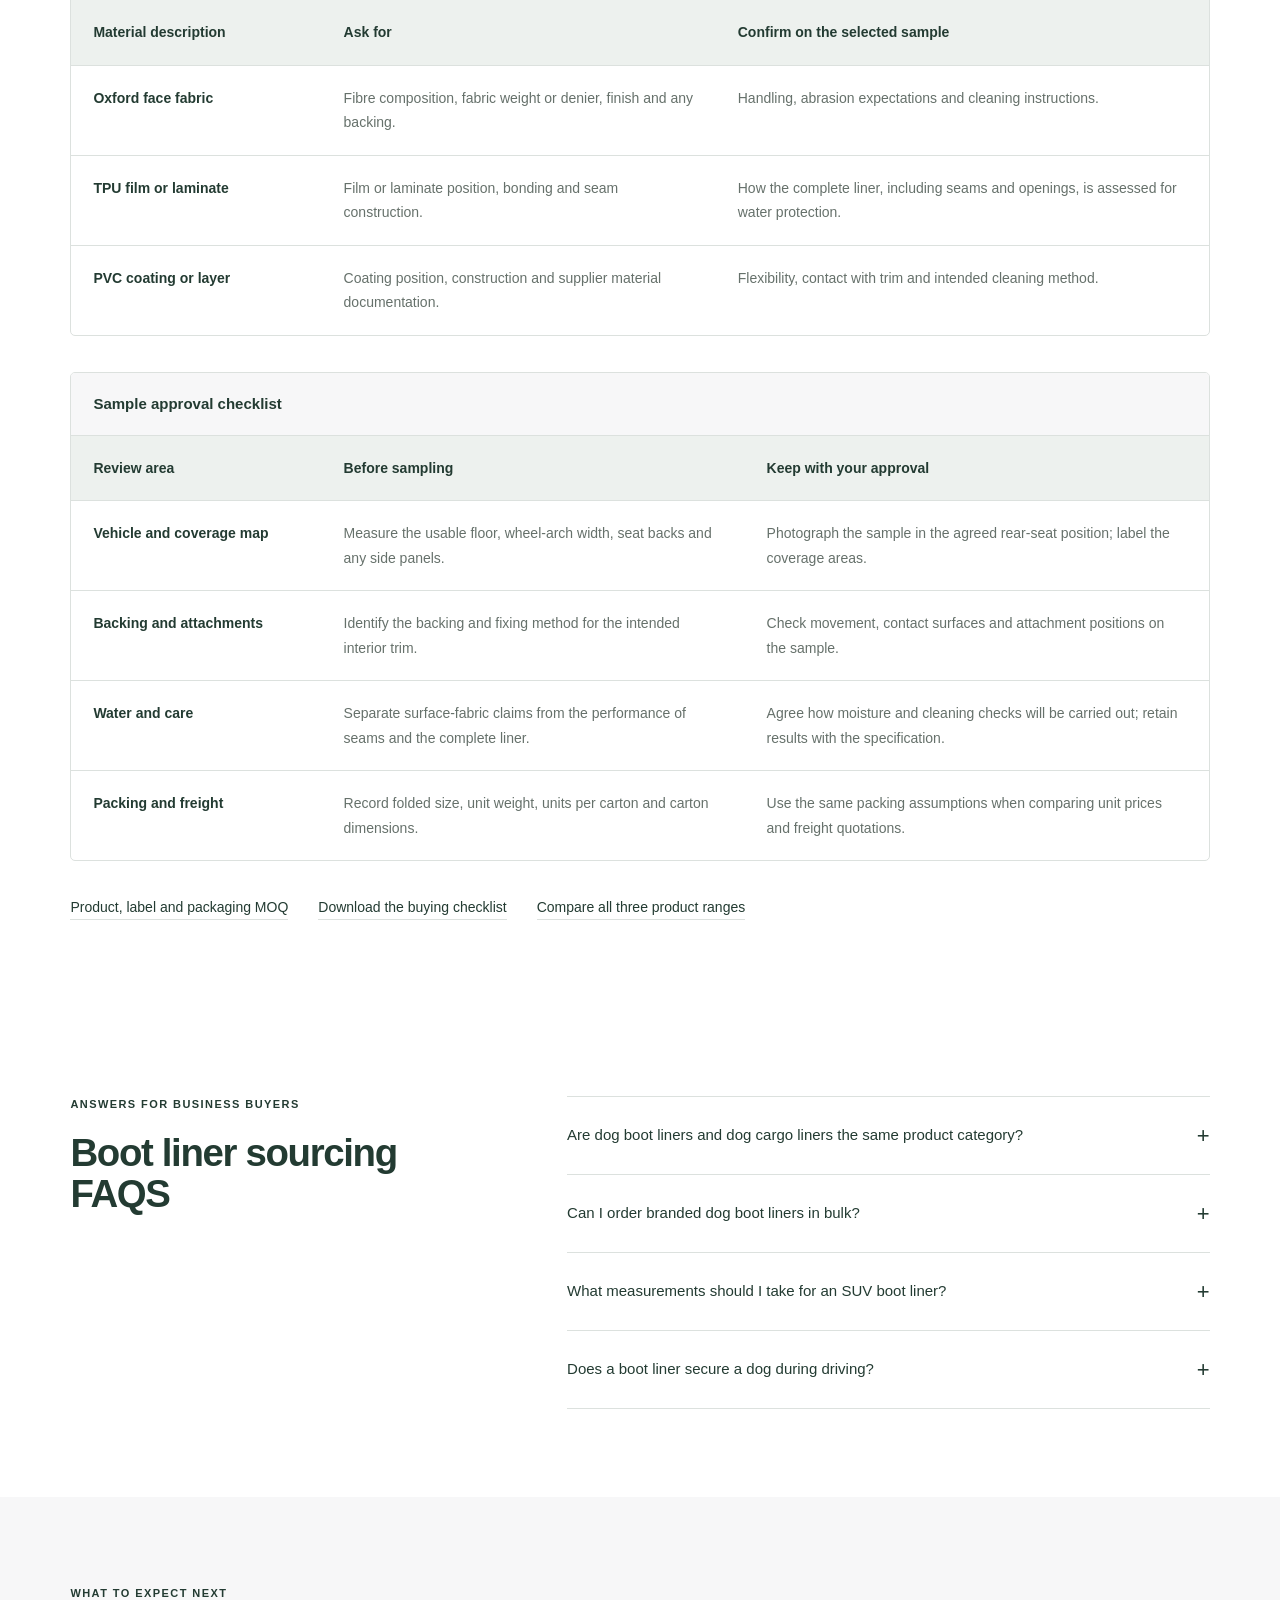
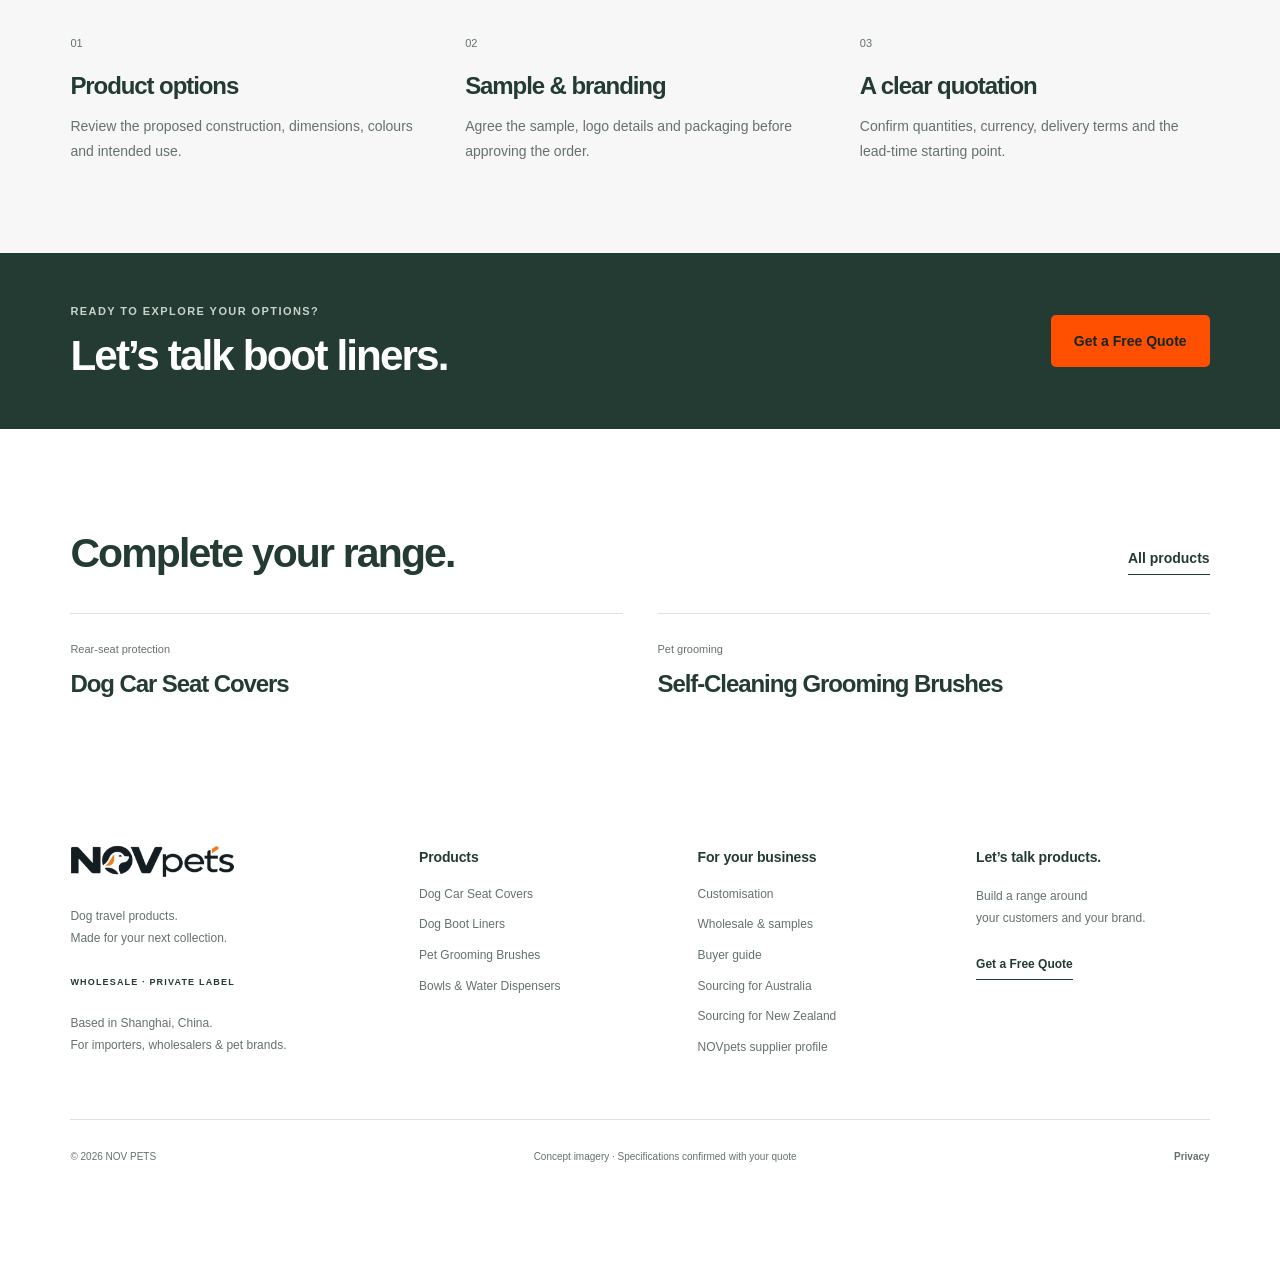
<file: dog-boot-liners.html>
<!doctype html><html lang="en-AU"><head><meta charset="utf-8"><meta name="viewport" content="width=device-width,initial-scale=1"><meta name="robots" content="index,follow,max-image-preview:large"><title>Wholesale Dog Boot &amp; Cargo Liners | NOVpets</title><meta name="description" content="Source wholesale dog boot and cargo liners with NOVpets. Compare SUV and wagon coverage, materials, private label options, samples, MOQ and packaging."><meta name="theme-color" content="#233b32"><link rel="stylesheet" href="styles.css?v=20261126c"><link rel="canonical" href="https://novpets.com/dog-boot-liners.html"><link rel="sitemap" type="application/xml" href="sitemap.xml"><link rel="icon" type="image/png" href="assets/novpets-logo-web.png"><meta property="og:type" content="website"><meta property="og:locale" content="en_AU"><meta property="og:site_name" content="NOVpets"><meta property="og:title" content="Wholesale Dog Boot &amp; Cargo Liners | NOVpets"><meta property="og:description" content="Source wholesale dog boot and cargo liners with NOVpets. Compare SUV and wagon coverage, materials, private label options, samples, MOQ and packaging."><meta property="og:url" content="https://novpets.com/dog-boot-liners.html"><meta property="og:image" content="https://novpets.com/assets/hero.jpg"><meta property="og:image:alt" content="Dog boot liner concept in a vehicle at a coastal campsite"><meta name="twitter:card" content="summary_large_image"><script type="application/ld+json">{"@context":"https://schema.org","@graph":[{"@type":"CollectionPage","@id":"https://novpets.com/dog-boot-liners.html#page","url":"https://novpets.com/dog-boot-liners.html","name":"Wholesale Dog Boot and Cargo Liners","description":"Source wholesale dog boot and cargo liners with NOVpets. Compare SUV and wagon coverage, materials, private label options, samples, MOQ and packaging.","inLanguage":"en-AU","isPartOf":{"@id":"https://novpets.com/#website"},"publisher":{"@id":"https://novpets.com/#organization"},"breadcrumb":{"@id":"https://novpets.com/dog-boot-liners.html#breadcrumbs"}},{"@type":"BreadcrumbList","@id":"https://novpets.com/dog-boot-liners.html#breadcrumbs","itemListElement":[{"@type":"ListItem","position":1,"name":"Home","item":"https://novpets.com/"},{"@type":"ListItem","position":2,"name":"Products","item":"https://novpets.com/dog-travel-products.html"},{"@type":"ListItem","position":3,"name":"Wholesale Dog Boot and Cargo Liners","item":"https://novpets.com/dog-boot-liners.html"}]}]}</script></head><body><a class="skip" href="#main">Skip to content</a><div class="topbar"><span>DOG TRAVEL · GROOMING · FEEDING — WHOLESALE & PRIVATE LABEL</span><span>For brands, importers & retailers</span></div><header class="site-header"><a class="logo" href="index.html" aria-label="NOV PETS home"><span class="brand-image"><img src="assets/novpets-logo-web.png" width="650" height="217" alt="NOVpets"></span></a><nav id="main-navigation" aria-label="Main navigation"><a href="dog-travel-products.html" aria-current="page">Products</a><a href="index.html#customisation" >Customisation</a><a href="wholesale.html" >Wholesale</a><a href="buyer-guide.html">Buyer guides</a><a href="index.html#about">About us</a></nav><button class="button orange" data-quote="">Get a Free Quote </button><button class="menu-toggle" aria-controls="main-navigation" aria-expanded="false" aria-label="Open menu"><span></span><span></span></button></header><main id="main"><section class="section detail-hero"><div class="breadcrumbs"><a href="index.html">Home</a><span>/</span><a href="dog-travel-products.html">Products</a><span>/</span><span>Dog Boot Liners</span></div><div class="detail-grid"><div><p class="eyebrow">WHOLESALE & PRIVATE LABEL / BOOT & CARGO PROTECTION</p><h1>Wholesale Dog<br>Boot &amp; Cargo Liners<span class="orange-dot">.</span></h1><p class="lead">Source dog boot and cargo liners for wholesale and private label ranges with NOVpets. Compare floor, seat-back, side-wall and bumper coverage for SUV and wagon collections. We are based in Shanghai and work with Australian and New Zealand pet businesses; dimensions, materials, MOQ, samples and delivery terms are agreed for the selected model.</p><dl class="procurement-highlights"><div><dt>Coverage</dt><dd>Floor, sides &amp; bumper</dd></div><div><dt>Fit brief</dt><dd>SUV or wagon dimensions</dd></div><div><dt>Buying terms</dt><dd>Samples, MOQ &amp; packing</dd></div></dl><div class="detail-tags"><span>Wholesale enquiries</span><span>Branding options</span><span>Sample discussion</span></div><button class="button orange" data-quote="boot" >Get a Quote </button><a class="detail-secondary text-link" href="#product-details">Explore the details </a></div><div class="detail-visual"><div class="catalogue-photo boot " role="img" aria-label="Concept of a dog boot liner"></div><span class="image-note">CONCEPT IMAGE · FINAL SPECIFICATION BY AGREEMENT</span></div></div></section><section class="section detail-info" id="product-details"><div><p class="eyebrow">PLAN YOUR PRODUCT</p><h2>The details that<br>shape your range.</h2><p>Start with your preferred direction. We’ll use it to discuss product options, samples and a quotation.</p><a class="text-link" href="buyer-guide.html">Read the buyer guide </a></div><dl class="spec-list"><div><dt>Coverage</dt><dd>Boot floor, seat backs, side walls and bumper flap.</dd></div><div><dt>Fit</dt><dd>Boot width and depth, seat configuration and fixing points.</dd></div><div><dt>Materials</dt><dd>Surface fabric, backing, seams and cleaning requirements.</dd></div><div><dt>Your brand</dt><dd>Logo, label, folded packaging and retail presentation.</dd></div><div><dt>Your order</dt><dd>Model mix, quantity, unit packaging and carton information.</dd></div></dl></section><section class="section buyer-content" id="compare-boot-liners"><p class="eyebrow">WHOLESALE BUYER NOTES</p><h2>Compare boot and cargo coverage before choosing a liner.</h2><p class="buyer-lead">Dog boot liners, also called dog cargo liners, protect the vehicle’s load area. For Australian SUV and wagon ranges, the useful comparison is the coverage map and dimensions, rather than a universal-fit label.</p><div class="buyer-table-wrap" role="region" aria-label="Boot liner coverage checklist" tabindex="0"><table class="buyer-table"><caption>Boot liner coverage checklist</caption><thead><tr><th scope="col">Area</th><th scope="col">Dimensions and design to confirm</th><th scope="col">Why it matters</th></tr></thead><tbody><tr><th scope="row">Boot floor</th><td>Width at the wheel arches, usable depth and floor shape.</td><td>The narrowest width can differ from the opening width. Record both where needed.</td></tr><tr><th scope="row">Rear seat backs</th><td>Panel height, split-fold layout and headrest attachments.</td><td>Folding the rear seats can change the area that needs protection.</td></tr><tr><th scope="row">Side walls</th><td>Panel height, attachment method and access to vehicle fittings.</td><td>Full-height side coverage is a different specification from a floor-only mat.</td></tr><tr><th scope="row">Bumper flap</th><td>Flap length, width and storage or fold-away position.</td><td>Check loading coverage and confirm that the flap is stored clear of the tailgate before closing.</td></tr></tbody></table></div><div class="buyer-columns"><article><h3>Review the liner as an assembled product</h3><p>Compare face fabric, backing, seams, edge binding and attachment points. Check whether the proposed fixing method suits the interior trim. Material claims and cleaning instructions should refer to the selected liner, not an unrelated fabric swatch.</p><p>Ask for dimensions in millimetres and mark them on a drawing. If your retail listing will name a vehicle, review a sample in that vehicle before making a compatibility claim.</p></article><article><h3>Plan the packed size and variant mix</h3><p>Folded liners can occupy very different carton volumes. Compare packed dimensions and weight, units per carton and outer carton dimensions when requesting freight estimates. Define colour and size variants before comparing MOQ and unit prices.</p><p>Logo labels, packaging and care instructions can be discussed with the selected model. Use the <a href="buyer-guide.html">dog travel buyer guide</a> to keep sample approval and purchase specifications together.</p></article></div></section><section class="section buyer-content" id="sample-approval"><p class="eyebrow">BEFORE YOU APPROVE A BULK ORDER</p><h2>Turn a boot liner sample into a purchase specification.</h2><p class="buyer-lead">Use the chosen sample to agree the specification, artwork and packing. These are purchasing checks to plan with your supplier, not claims that an illustrated product has passed testing.</p><h3>Oxford, TPU and PVC describe different parts of a liner.</h3><p>Oxford describes a woven fabric construction; TPU can be used as a film or laminated barrier, and PVC as a coating or layer. They are not three interchangeable whole-product specifications. Ask for the layer construction and assembled-product evidence before comparing claims.</p><div class="buyer-table-wrap" role="region" aria-label="Questions for a boot liner material brief" tabindex="0"><table class="buyer-table"><caption>Questions for a boot liner material brief</caption><thead><tr><th scope="col">Material description</th><th scope="col">Ask for</th><th scope="col">Confirm on the selected sample</th></tr></thead><tbody><tr><th scope="row">Oxford face fabric</th><td>Fibre composition, fabric weight or denier, finish and any backing.</td><td>Handling, abrasion expectations and cleaning instructions.</td></tr><tr><th scope="row">TPU film or laminate</th><td>Film or laminate position, bonding and seam construction.</td><td>How the complete liner, including seams and openings, is assessed for water protection.</td></tr><tr><th scope="row">PVC coating or layer</th><td>Coating position, construction and supplier material documentation.</td><td>Flexibility, contact with trim and intended cleaning method.</td></tr></tbody></table></div><div class="buyer-table-wrap" role="region" aria-label="Sample approval checklist" tabindex="0"><table class="buyer-table"><caption>Sample approval checklist</caption><thead><tr><th scope="col">Review area</th><th scope="col">Before sampling</th><th scope="col">Keep with your approval</th></tr></thead><tbody><tr><th scope="row">Vehicle and coverage map</th><td>Measure the usable floor, wheel-arch width, seat backs and any side panels.</td><td>Photograph the sample in the agreed rear-seat position; label the coverage areas.</td></tr><tr><th scope="row">Backing and attachments</th><td>Identify the backing and fixing method for the intended interior trim.</td><td>Check movement, contact surfaces and attachment positions on the sample.</td></tr><tr><th scope="row">Water and care</th><td>Separate surface-fabric claims from the performance of seams and the complete liner.</td><td>Agree how moisture and cleaning checks will be carried out; retain results with the specification.</td></tr><tr><th scope="row">Packing and freight</th><td>Record folded size, unit weight, units per carton and carton dimensions.</td><td>Use the same packing assumptions when comparing unit prices and freight quotations.</td></tr></tbody></table></div><div class="buyer-links"><a href="wholesale.html#private-label-moq">Product, label and packaging MOQ</a><a href="assets/dog-travel-buyer-checklist.txt" download>Download the buying checklist</a><a href="dog-travel-products.html">Compare all three product ranges</a></div></section><section class="section faq-section buyer-faq"><div><p class="eyebrow">ANSWERS FOR BUSINESS BUYERS</p><h2>Boot liner sourcing FAQS</h2></div><div class="faq-list"><details><summary>Are dog boot liners and dog cargo liners the same product category?<span aria-hidden="true">+</span></summary><p>They generally describe protection for the vehicle load area. “Boot liner” is common Australian terminology; “cargo liner” is also used by suppliers. Compare floor, seat-back, side-wall and bumper coverage to establish whether two quotations describe the same layout.</p></details><details><summary>Can I order branded dog boot liners in bulk?<span aria-hidden="true">+</span></summary><p>Send the required coverage, approximate quantity, colour and logo or packaging needs. NOV PETS reviews wholesale and private label enquiries for boot liners; MOQ, sample cost and production timing are confirmed against the selected specification.</p></details><details><summary>What measurements should I take for an SUV boot liner?<span aria-hidden="true">+</span></summary><p>Measure usable floor depth and width, including the width between wheel arches, plus seat-back height and any side-wall or bumper coverage. Record the rear-seat position and proposed fixing points. Do not infer fit from the vehicle class alone.</p></details><details><summary>Does a boot liner secure a dog during driving?<span aria-hidden="true">+</span></summary><p>No. A boot liner is interior protection. It should not be presented as a restraint, cargo barrier or crash-tested device. Any transport or restraint system needs a separate assessment.</p></details></div></section><section class="section detail-steps"><p class="eyebrow">WHAT TO EXPECT NEXT</p><div class="three-grid"><article><span>01</span><h3>Product options</h3><p>Review the proposed construction, dimensions, colours and intended use.</p></article><article><span>02</span><h3>Sample & branding</h3><p>Agree the sample, logo details and packaging before approving the order.</p></article><article><span>03</span><h3>A clear quotation</h3><p>Confirm quantities, currency, delivery terms and the lead-time starting point.</p></article></div></section><section class="small-cta"><div><p class="eyebrow">READY TO EXPLORE YOUR OPTIONS?</p><h2>Let’s talk boot liners.</h2></div><button class="button orange" data-quote="boot" >Get a Free Quote </button></section><section class="section related"><div class="section-heading"><h2>Complete your range.</h2><a class="text-link" href="dog-travel-products.html">All products </a></div><div class="related-grid"><a href="dog-car-seat-covers.html"><span>Rear-seat protection</span><h3>Dog Car Seat Covers </h3></a><a href="pet-grooming-brushes.html"><span>Pet grooming</span><h3>Self-Cleaning Grooming Brushes </h3></a></div></section></main><footer><div class="footer-top"><div><a href="index.html" class="logo"><span class="brand-image"><img src="assets/novpets-logo-web.png" width="650" height="217" alt="NOVpets"></span></a><p>Dog travel products.<br>Made for your next collection.</p><span class="eyebrow">WHOLESALE · PRIVATE LABEL</span><p class="small">Based in Shanghai, China.<br>For importers, wholesalers &amp; pet brands.</p></div><div><h3>Products</h3><a href="dog-car-seat-covers.html">Dog Car Seat Covers</a><a href="dog-boot-liners.html">Dog Boot Liners</a><a href="pet-grooming-brushes.html">Pet Grooming Brushes</a><a href="pet-bowls-water-dispensers.html">Bowls &amp; Water Dispensers</a></div><div><h3>For your business</h3><a href="index.html#customisation">Customisation</a><a href="wholesale.html">Wholesale & samples</a><a href="buyer-guide.html">Buyer guide</a><a href="sourcing-dog-travel-products-australia.html">Sourcing for Australia</a><a href="sourcing-dog-travel-products-new-zealand.html">Sourcing for New Zealand</a><a href="novpets-supplier-profile.html">NOVpets supplier profile</a></div><div><h3>Let’s talk products.</h3><p>Build a range around<br>your customers and your brand.</p><button class="text-link" data-quote="">Get a Free Quote </button></div></div><div class="footer-bottom"><span>© <span data-year>2026</span> NOV PETS</span><span>Concept imagery · Specifications confirmed with your quote</span><button class="text-link" data-privacy>Privacy</button></div></footer><a class="whatsapp-float" href="https://wa.me/8613168032724?text=Hi+NOVpets%2C+I+am+interested+in+your+wholesale+dog+travel+products." target="_blank" rel="noopener noreferrer" aria-label="Chat with NOVpets on WhatsApp (opens in a new tab)"><svg viewBox="0 0 24 24" width="26" height="26" fill="none" aria-hidden="true" focusable="false"><path d="M20.5 11.6a8.5 8.5 0 0 1-12.7 7.4L3 20.5l1.5-4.7a8.5 8.5 0 1 1 16-4.2Z" stroke="currentColor" stroke-width="1.6" stroke-linejoin="round"/><path d="M8.2 7.6c-.5 0-1.1.7-1.1 1.5 0 2.8 3.6 6.6 6.7 6.6.8 0 1.6-.5 1.7-1.1l.1-.7-2.2-1.1-.9 1c-1.5-.6-2.8-1.9-3.4-3.4l1-.9-1.1-2Z" fill="currentColor"/></svg><span>WhatsApp</span></a><dialog id="quote-dialog" aria-labelledby="quote-title"><button class="dialog-close" aria-label="Close quote form">×</button><p class="eyebrow">LET’S BUILD YOUR NEXT RANGE</p><h2 id="quote-title">Get a free quote.</h2><p class="dialog-intro">Tell us what you’re looking for. We’ll take it from there.</p><form method="post" action="https://formsubmit.co/5633d2659772f08059a234769befff82" class="quote-form" id="modal-form"><div class="form-honeypot" aria-hidden="true"><label>Leave this field empty<input type="text" name="_honey" tabindex="-1" autocomplete="off"></label></div><input type="hidden" name="_subject" value="NOV PETS — New quote enquiry"><input type="hidden" name="_template" value="table"><input type="hidden" name="_next" value="https://novpets.com/thank-you.html"><div class="field-row"><label for="modal-name">Your name <span class="required">*</span><input id="modal-name" name="name" required autocomplete="name" placeholder="Your name" maxlength="100"></label><label for="modal-email">Email <span class="required">*</span><input id="modal-email" name="email" type="email" required autocomplete="email" placeholder="you@company.com" maxlength="150"></label></div><fieldset><legend>I'm interested in <span>(choose any)</span></legend><div class="interest-options"><label class="choice"><input type="checkbox" name="product" value="seat"><span>Seat covers</span></label><label class="choice"><input type="checkbox" name="product" value="boot"><span>Boot liners</span></label><label class="choice"><input type="checkbox" name="product" value="grooming"><span>Grooming brushes</span></label><label class="choice"><input type="checkbox" name="product" value="feeding"><span>Bowls &amp; water</span></label></div></fieldset><label for="modal-phone">Phone / WhatsApp <span>(optional)</span><input id="modal-phone" name="phone" type="tel" autocomplete="tel" inputmode="tel" maxlength="60" placeholder="Country code + phone number"></label><label for="modal-message">Message <span>(optional)</span><textarea id="modal-message" name="message" rows="3" maxlength="3000" placeholder="A product, approximate quantity, or your branding idea…"></textarea></label><div class="quote-context" hidden><span></span><button type="button" class="clear-context" aria-label="Remove selected range">Remove</button></div><button class="button orange submit-quote" type="submit">Get My Quote </button><p class="form-note">No detailed brief needed. Start with what you know.</p><p class="form-privacy-note">We’ll use your details to respond to your enquiry. <button type="button" class="privacy-inline" data-privacy>Your privacy</button></p><p class="form-status" role="status" aria-live="polite"></p><div class="form-result" tabindex="-1" hidden><b></b><p></p></div></form></dialog><dialog id="privacy-dialog" aria-labelledby="privacy-title"><button class="dialog-close" aria-label="Close privacy information">×</button><h2 id="privacy-title">Your privacy</h2><p>With your permission, Google Analytics measures website visits, traffic sources and enquiry events. We do not send your name, email, phone number or message to Analytics. Analytics cookies help recognise repeat visits. <button type="button" class="analytics-settings" data-analytics-settings>Change analytics preferences</button>. <a href="https://policies.google.com/technologies/partner-sites" target="_blank" rel="noopener noreferrer">How Google uses information from this website</a>.</p><p>When you submit an enquiry, the details you provide are sent to NOV PETS through FormSubmit so we can respond about products, samples, customisation and quotations. Providing a phone or WhatsApp number is optional.</p><p>FormSubmit processes the submission and states that its submission archive is retained for 30 days. Details delivered to our inbox remain there for enquiry follow-up. <a href="https://formsubmit.co/privacy.pdf" target="_blank" rel="noopener noreferrer">Read FormSubmit’s privacy policy</a>.</p><p>We do not use this form to sign you up for marketing emails. You can ask us to update or delete your enquiry details by replying to our response.</p></dialog><script src="enquiry-config.js?v=20261126b"></script><script src="enquiry-submit.js?v=20261126b"></script><script src="analytics.js"></script><script src="script.js?v=20261126b"></script></body></html>
</file>
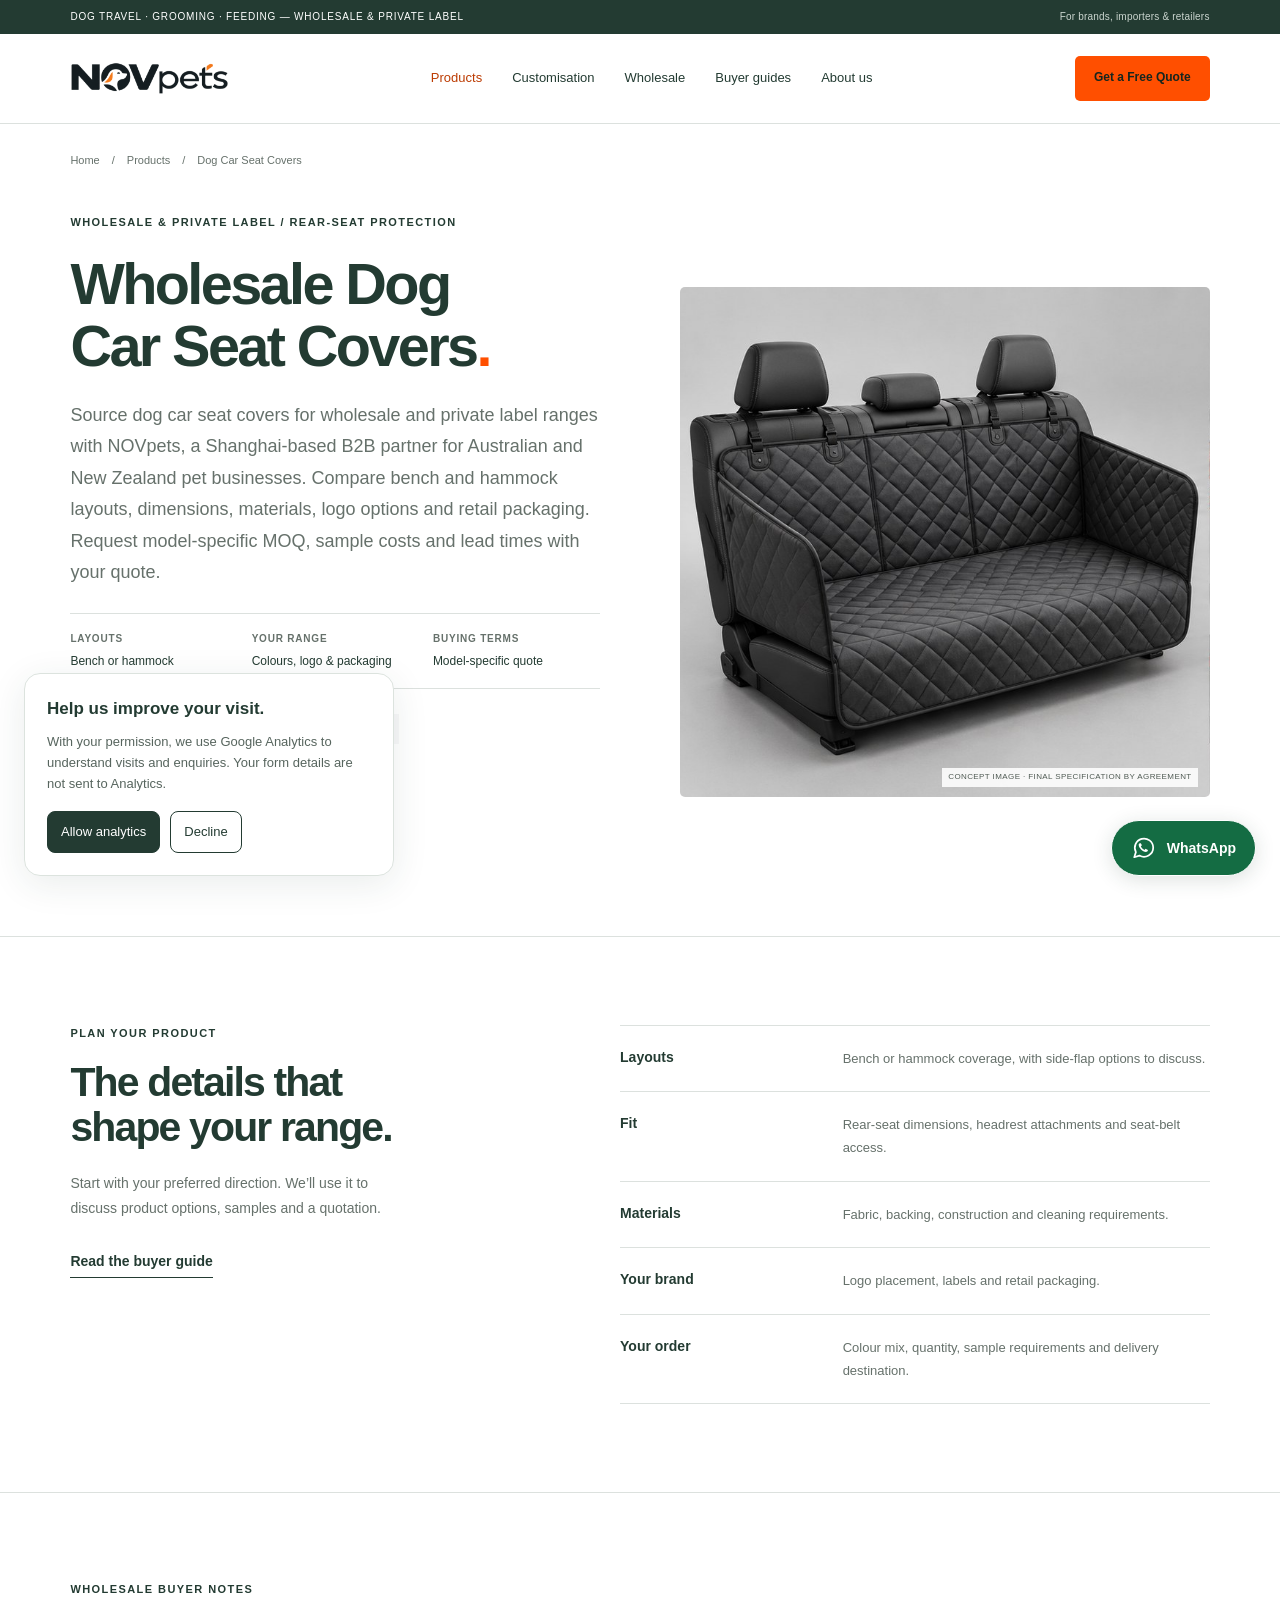
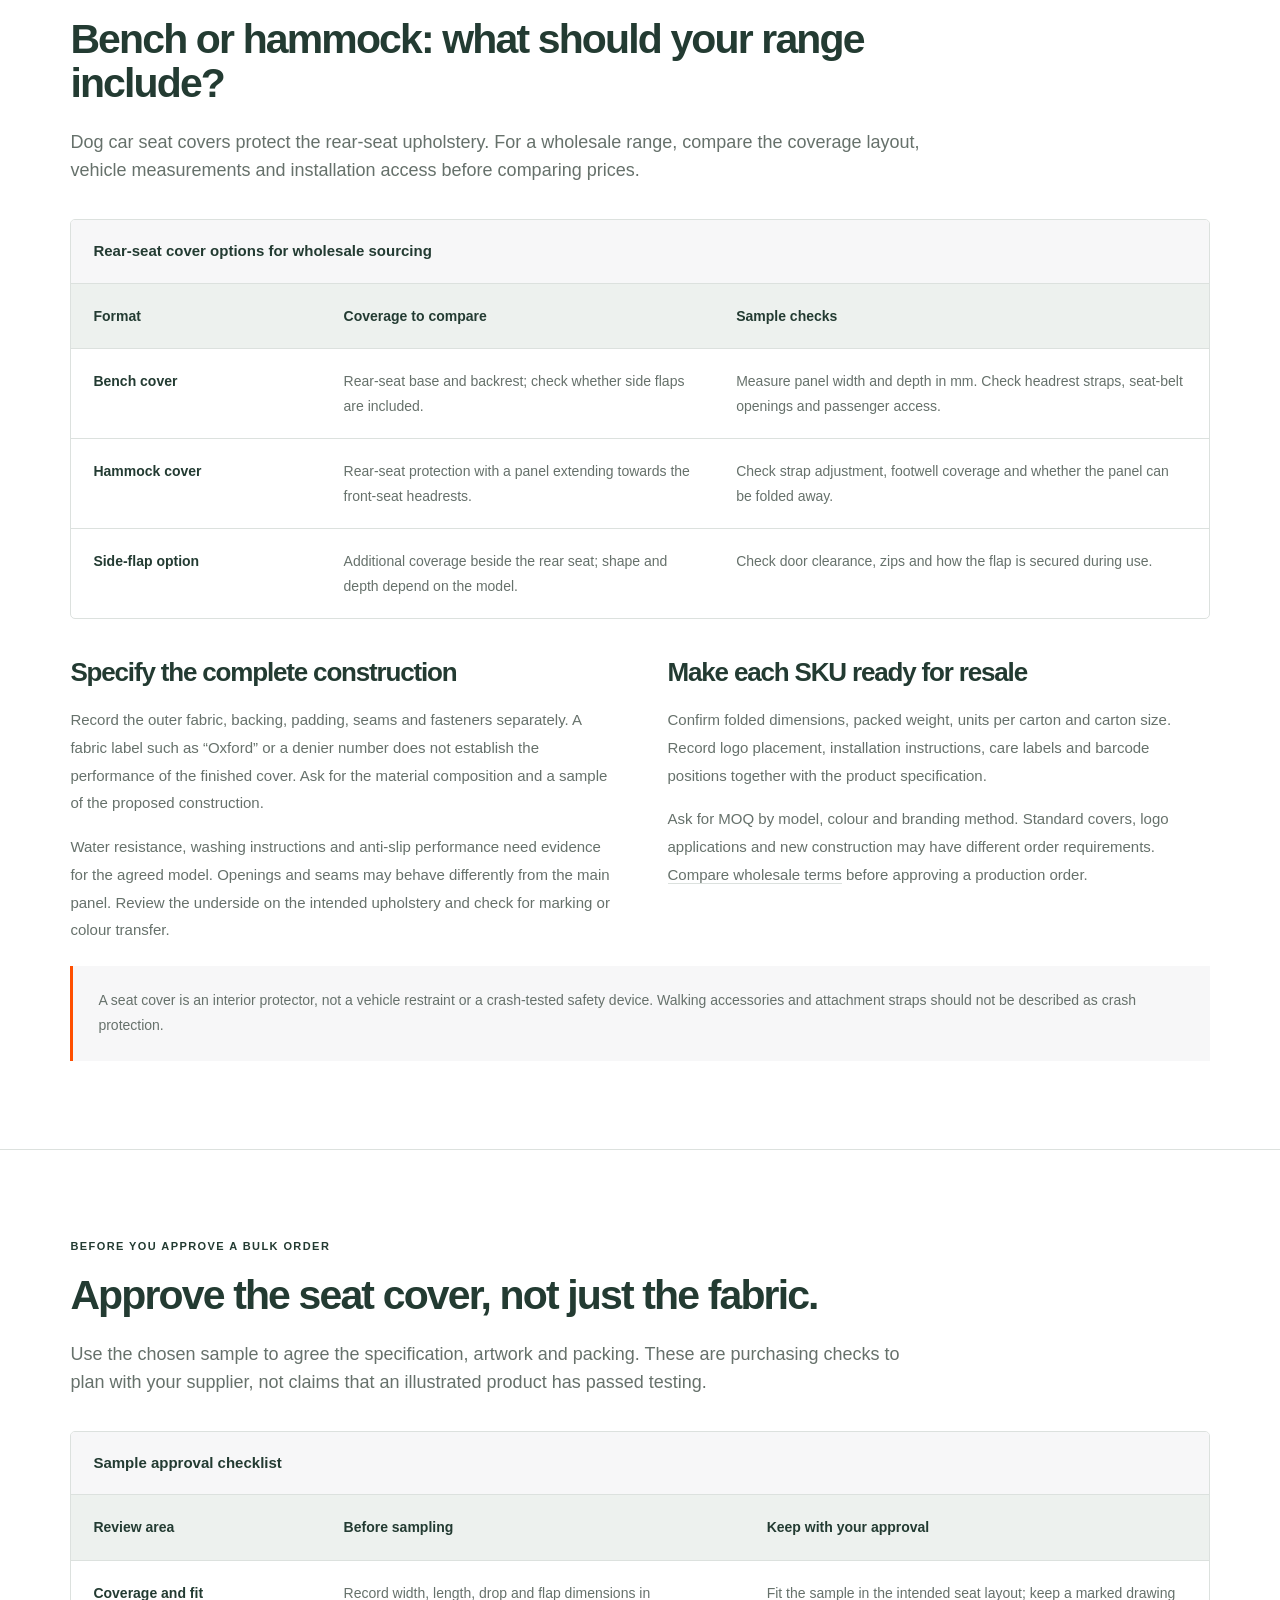
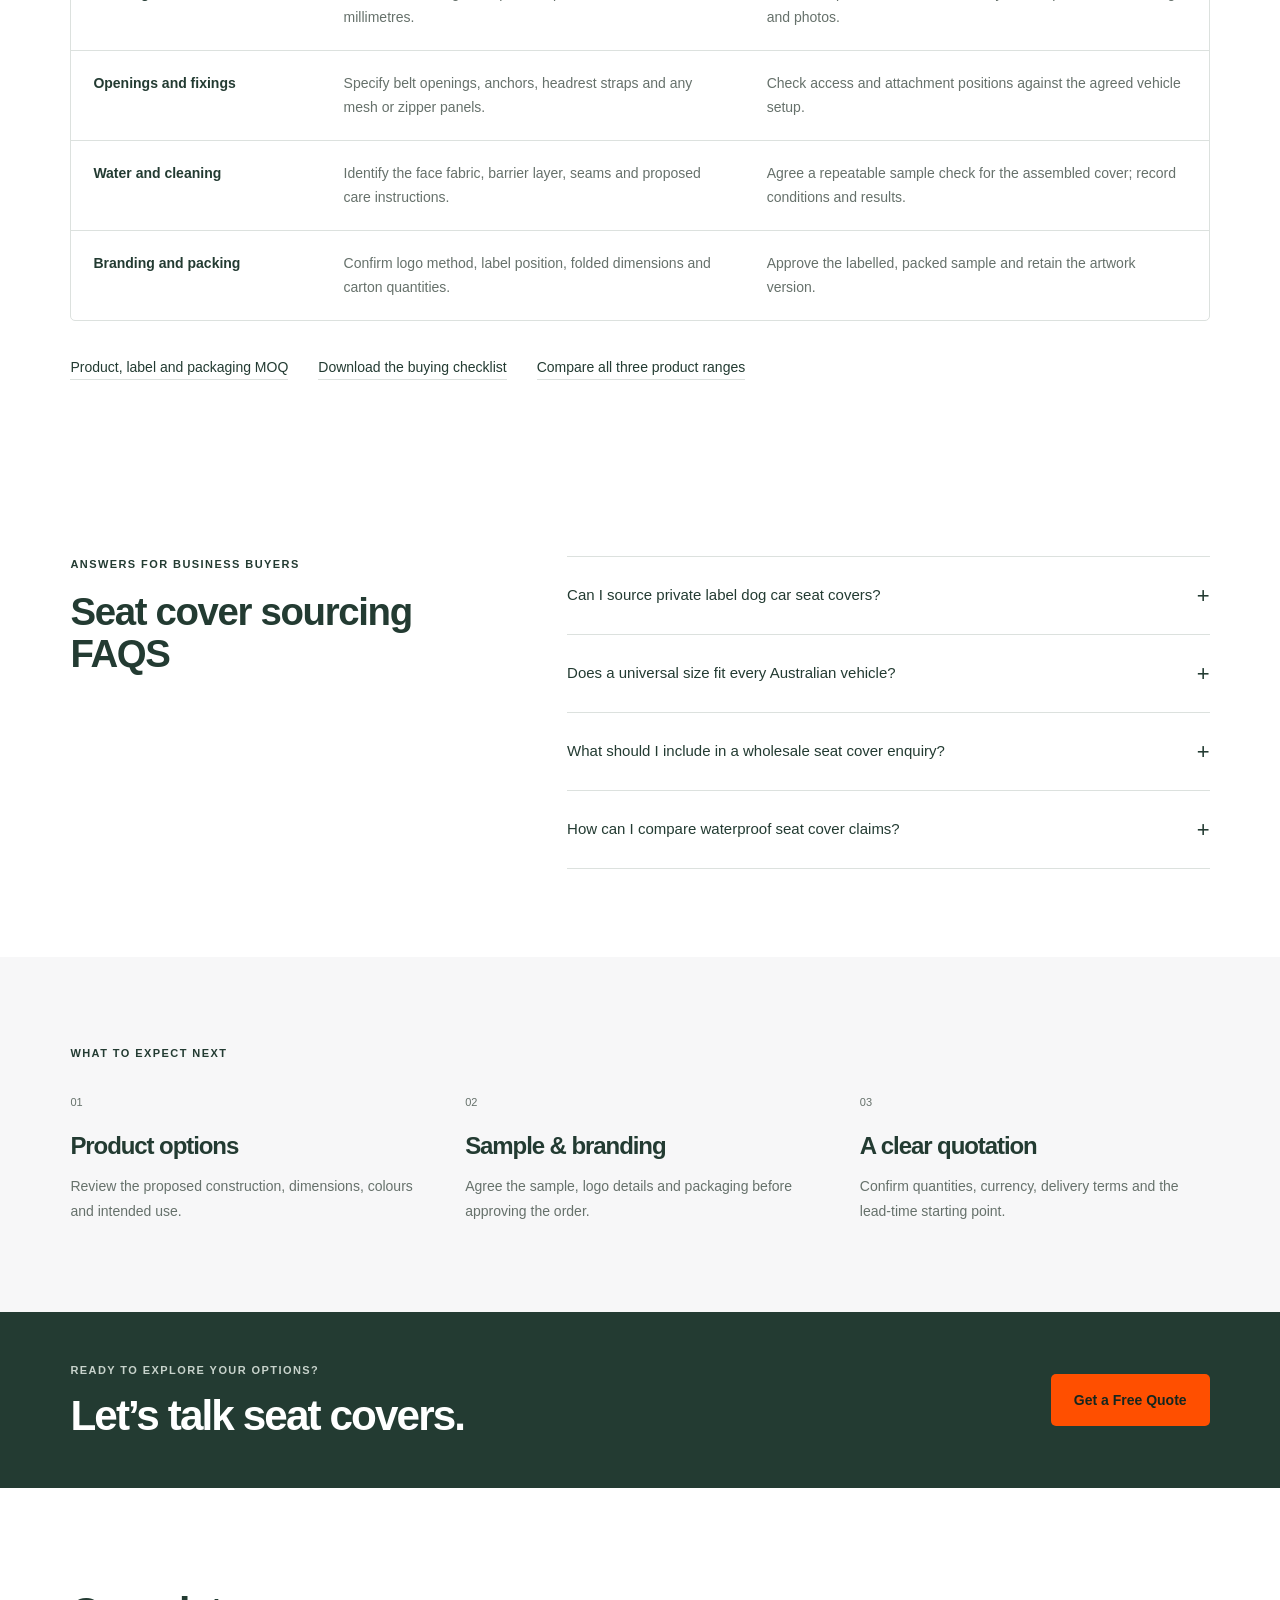
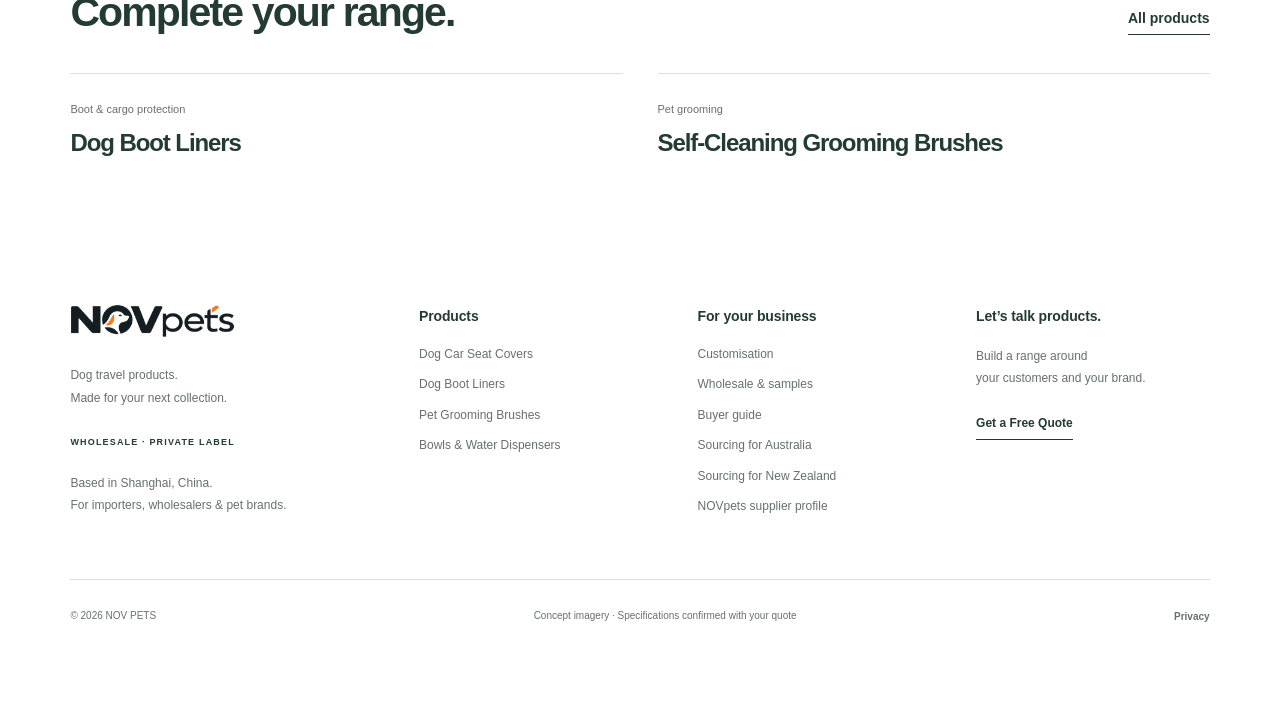
<file: dog-car-seat-covers.html>
<!doctype html><html lang="en-AU"><head><meta charset="utf-8"><meta name="viewport" content="width=device-width,initial-scale=1"><meta name="robots" content="index,follow,max-image-preview:large"><title>Wholesale &amp; Private Label Dog Car Seat Covers | NOVpets</title><meta name="description" content="Source wholesale dog car seat covers and hammocks with NOVpets. Compare private label options, fit, materials, sample approval, MOQ and retail packaging."><meta name="theme-color" content="#233b32"><link rel="stylesheet" href="styles.css?v=20261126c"><link rel="canonical" href="https://novpets.com/dog-car-seat-covers.html"><link rel="sitemap" type="application/xml" href="sitemap.xml"><link rel="icon" type="image/png" href="assets/novpets-logo-web.png"><meta property="og:type" content="website"><meta property="og:locale" content="en_AU"><meta property="og:site_name" content="NOVpets"><meta property="og:title" content="Wholesale &amp; Private Label Dog Car Seat Covers | NOVpets"><meta property="og:description" content="Source wholesale dog car seat covers and hammocks with NOVpets. Compare private label options, fit, materials, sample approval, MOQ and retail packaging."><meta property="og:url" content="https://novpets.com/dog-car-seat-covers.html"><meta property="og:image" content="https://novpets.com/assets/hero.jpg"><meta property="og:image:alt" content="Dog boot liner concept in a vehicle at a coastal campsite"><meta name="twitter:card" content="summary_large_image"><script type="application/ld+json">{"@context":"https://schema.org","@graph":[{"@type":"CollectionPage","@id":"https://novpets.com/dog-car-seat-covers.html#page","url":"https://novpets.com/dog-car-seat-covers.html","name":"Wholesale Dog Car Seat Covers","description":"Source wholesale dog car seat covers and hammocks with NOVpets. Compare private label options, fit, materials, sample approval, MOQ and retail packaging.","inLanguage":"en-AU","isPartOf":{"@id":"https://novpets.com/#website"},"publisher":{"@id":"https://novpets.com/#organization"},"breadcrumb":{"@id":"https://novpets.com/dog-car-seat-covers.html#breadcrumbs"}},{"@type":"BreadcrumbList","@id":"https://novpets.com/dog-car-seat-covers.html#breadcrumbs","itemListElement":[{"@type":"ListItem","position":1,"name":"Home","item":"https://novpets.com/"},{"@type":"ListItem","position":2,"name":"Products","item":"https://novpets.com/dog-travel-products.html"},{"@type":"ListItem","position":3,"name":"Wholesale Dog Car Seat Covers","item":"https://novpets.com/dog-car-seat-covers.html"}]}]}</script></head><body><a class="skip" href="#main">Skip to content</a><div class="topbar"><span>DOG TRAVEL · GROOMING · FEEDING — WHOLESALE & PRIVATE LABEL</span><span>For brands, importers & retailers</span></div><header class="site-header"><a class="logo" href="index.html" aria-label="NOV PETS home"><span class="brand-image"><img src="assets/novpets-logo-web.png" width="650" height="217" alt="NOVpets"></span></a><nav id="main-navigation" aria-label="Main navigation"><a href="dog-travel-products.html" aria-current="page">Products</a><a href="index.html#customisation" >Customisation</a><a href="wholesale.html" >Wholesale</a><a href="buyer-guide.html">Buyer guides</a><a href="index.html#about">About us</a></nav><button class="button orange" data-quote="">Get a Free Quote </button><button class="menu-toggle" aria-controls="main-navigation" aria-expanded="false" aria-label="Open menu"><span></span><span></span></button></header><main id="main"><section class="section detail-hero"><div class="breadcrumbs"><a href="index.html">Home</a><span>/</span><a href="dog-travel-products.html">Products</a><span>/</span><span>Dog Car Seat Covers</span></div><div class="detail-grid"><div><p class="eyebrow">WHOLESALE & PRIVATE LABEL / REAR-SEAT PROTECTION</p><h1>Wholesale Dog<br>Car Seat Covers<span class="orange-dot">.</span></h1><p class="lead">Source dog car seat covers for wholesale and private label ranges with NOVpets, a Shanghai-based B2B partner for Australian and New Zealand pet businesses. Compare bench and hammock layouts, dimensions, materials, logo options and retail packaging. Request model-specific MOQ, sample costs and lead times with your quote.</p><dl class="procurement-highlights"><div><dt>Layouts</dt><dd>Bench or hammock</dd></div><div><dt>Your range</dt><dd>Colours, logo &amp; packaging</dd></div><div><dt>Buying terms</dt><dd>Model-specific quote</dd></div></dl><div class="detail-tags"><span>Wholesale enquiries</span><span>Branding options</span><span>Sample discussion</span></div><button class="button orange" data-quote="seat" >Get a Quote </button><a class="detail-secondary text-link" href="#product-details">Explore the details </a></div><div class="detail-visual"><div class="catalogue-photo seat " role="img" aria-label="Concept of a dog rear-seat cover"></div><span class="image-note">CONCEPT IMAGE · FINAL SPECIFICATION BY AGREEMENT</span></div></div></section><section class="section detail-info" id="product-details"><div><p class="eyebrow">PLAN YOUR PRODUCT</p><h2>The details that<br>shape your range.</h2><p>Start with your preferred direction. We’ll use it to discuss product options, samples and a quotation.</p><a class="text-link" href="buyer-guide.html">Read the buyer guide </a></div><dl class="spec-list"><div><dt>Layouts</dt><dd>Bench or hammock coverage, with side-flap options to discuss.</dd></div><div><dt>Fit</dt><dd>Rear-seat dimensions, headrest attachments and seat-belt access.</dd></div><div><dt>Materials</dt><dd>Fabric, backing, construction and cleaning requirements.</dd></div><div><dt>Your brand</dt><dd>Logo placement, labels and retail packaging.</dd></div><div><dt>Your order</dt><dd>Colour mix, quantity, sample requirements and delivery destination.</dd></div></dl></section><section class="section buyer-content" id="compare-seat-covers"><p class="eyebrow">WHOLESALE BUYER NOTES</p><h2>Bench or hammock: what should your range include?</h2><p class="buyer-lead">Dog car seat covers protect the rear-seat upholstery. For a wholesale range, compare the coverage layout, vehicle measurements and installation access before comparing prices.</p><div class="buyer-table-wrap" role="region" aria-label="Rear-seat cover options for wholesale sourcing" tabindex="0"><table class="buyer-table"><caption>Rear-seat cover options for wholesale sourcing</caption><thead><tr><th scope="col">Format</th><th scope="col">Coverage to compare</th><th scope="col">Sample checks</th></tr></thead><tbody><tr><th scope="row">Bench cover</th><td>Rear-seat base and backrest; check whether side flaps are included.</td><td>Measure panel width and depth in mm. Check headrest straps, seat-belt openings and passenger access.</td></tr><tr><th scope="row">Hammock cover</th><td>Rear-seat protection with a panel extending towards the front-seat headrests.</td><td>Check strap adjustment, footwell coverage and whether the panel can be folded away.</td></tr><tr><th scope="row">Side-flap option</th><td>Additional coverage beside the rear seat; shape and depth depend on the model.</td><td>Check door clearance, zips and how the flap is secured during use.</td></tr></tbody></table></div><div class="buyer-columns"><article><h3>Specify the complete construction</h3><p>Record the outer fabric, backing, padding, seams and fasteners separately. A fabric label such as “Oxford” or a denier number does not establish the performance of the finished cover. Ask for the material composition and a sample of the proposed construction.</p><p>Water resistance, washing instructions and anti-slip performance need evidence for the agreed model. Openings and seams may behave differently from the main panel. Review the underside on the intended upholstery and check for marking or colour transfer.</p></article><article><h3>Make each SKU ready for resale</h3><p>Confirm folded dimensions, packed weight, units per carton and carton size. Record logo placement, installation instructions, care labels and barcode positions together with the product specification.</p><p>Ask for MOQ by model, colour and branding method. Standard covers, logo applications and new construction may have different order requirements. <a href="wholesale.html">Compare wholesale terms</a> before approving a production order.</p></article></div><p class="buyer-note">A seat cover is an interior protector, not a vehicle restraint or a crash-tested safety device. Walking accessories and attachment straps should not be described as crash protection.</p></section><section class="section buyer-content" id="sample-approval"><p class="eyebrow">BEFORE YOU APPROVE A BULK ORDER</p><h2>Approve the seat cover, not just the fabric.</h2><p class="buyer-lead">Use the chosen sample to agree the specification, artwork and packing. These are purchasing checks to plan with your supplier, not claims that an illustrated product has passed testing.</p><div class="buyer-table-wrap" role="region" aria-label="Sample approval checklist" tabindex="0"><table class="buyer-table"><caption>Sample approval checklist</caption><thead><tr><th scope="col">Review area</th><th scope="col">Before sampling</th><th scope="col">Keep with your approval</th></tr></thead><tbody><tr><th scope="row">Coverage and fit</th><td>Record width, length, drop and flap dimensions in millimetres.</td><td>Fit the sample in the intended seat layout; keep a marked drawing and photos.</td></tr><tr><th scope="row">Openings and fixings</th><td>Specify belt openings, anchors, headrest straps and any mesh or zipper panels.</td><td>Check access and attachment positions against the agreed vehicle setup.</td></tr><tr><th scope="row">Water and cleaning</th><td>Identify the face fabric, barrier layer, seams and proposed care instructions.</td><td>Agree a repeatable sample check for the assembled cover; record conditions and results.</td></tr><tr><th scope="row">Branding and packing</th><td>Confirm logo method, label position, folded dimensions and carton quantities.</td><td>Approve the labelled, packed sample and retain the artwork version.</td></tr></tbody></table></div><div class="buyer-links"><a href="wholesale.html#private-label-moq">Product, label and packaging MOQ</a><a href="assets/dog-travel-buyer-checklist.txt" download>Download the buying checklist</a><a href="dog-travel-products.html">Compare all three product ranges</a></div></section><section class="section faq-section buyer-faq"><div><p class="eyebrow">ANSWERS FOR BUSINESS BUYERS</p><h2>Seat cover sourcing FAQS</h2></div><div class="faq-list"><details><summary>Can I source private label dog car seat covers?<span aria-hidden="true">+</span></summary><p>NOV PETS handles enquiries for logo, label and packaging options on dog car seat covers. Share the layout, quantity and branding idea; the available method and minimum quantity are confirmed for the selected product before sampling.</p></details><details><summary>Does a universal size fit every Australian vehicle?<span aria-hidden="true">+</span></summary><p>No single measurement establishes fit for every vehicle. Compare rear-seat width and depth, headrest configuration, seat-belt access and side-flap clearance. Record the sample dimensions and intended vehicle examples rather than promising universal fit.</p></details><details><summary>What should I include in a wholesale seat cover enquiry?<span aria-hidden="true">+</span></summary><p>A bench or hammock preference, approximate quantity and delivery destination are enough to start. Add dimensions, colour, logo and packaging requirements if known. You do not need a complete specification to submit the first enquiry.</p></details><details><summary>How can I compare waterproof seat cover claims?<span aria-hidden="true">+</span></summary><p>Ask which layers and seams the claim covers and what test conditions were used. Review a finished sample and agreed care instructions. A water-resistant surface alone does not demonstrate that the entire assembled cover is waterproof.</p></details></div></section><section class="section detail-steps"><p class="eyebrow">WHAT TO EXPECT NEXT</p><div class="three-grid"><article><span>01</span><h3>Product options</h3><p>Review the proposed construction, dimensions, colours and intended use.</p></article><article><span>02</span><h3>Sample & branding</h3><p>Agree the sample, logo details and packaging before approving the order.</p></article><article><span>03</span><h3>A clear quotation</h3><p>Confirm quantities, currency, delivery terms and the lead-time starting point.</p></article></div></section><section class="small-cta"><div><p class="eyebrow">READY TO EXPLORE YOUR OPTIONS?</p><h2>Let’s talk seat covers.</h2></div><button class="button orange" data-quote="seat" >Get a Free Quote </button></section><section class="section related"><div class="section-heading"><h2>Complete your range.</h2><a class="text-link" href="dog-travel-products.html">All products </a></div><div class="related-grid"><a href="dog-boot-liners.html"><span>Boot & cargo protection</span><h3>Dog Boot Liners </h3></a><a href="pet-grooming-brushes.html"><span>Pet grooming</span><h3>Self-Cleaning Grooming Brushes </h3></a></div></section></main><footer><div class="footer-top"><div><a href="index.html" class="logo"><span class="brand-image"><img src="assets/novpets-logo-web.png" width="650" height="217" alt="NOVpets"></span></a><p>Dog travel products.<br>Made for your next collection.</p><span class="eyebrow">WHOLESALE · PRIVATE LABEL</span><p class="small">Based in Shanghai, China.<br>For importers, wholesalers &amp; pet brands.</p></div><div><h3>Products</h3><a href="dog-car-seat-covers.html">Dog Car Seat Covers</a><a href="dog-boot-liners.html">Dog Boot Liners</a><a href="pet-grooming-brushes.html">Pet Grooming Brushes</a><a href="pet-bowls-water-dispensers.html">Bowls &amp; Water Dispensers</a></div><div><h3>For your business</h3><a href="index.html#customisation">Customisation</a><a href="wholesale.html">Wholesale & samples</a><a href="buyer-guide.html">Buyer guide</a><a href="sourcing-dog-travel-products-australia.html">Sourcing for Australia</a><a href="sourcing-dog-travel-products-new-zealand.html">Sourcing for New Zealand</a><a href="novpets-supplier-profile.html">NOVpets supplier profile</a></div><div><h3>Let’s talk products.</h3><p>Build a range around<br>your customers and your brand.</p><button class="text-link" data-quote="">Get a Free Quote </button></div></div><div class="footer-bottom"><span>© <span data-year>2026</span> NOV PETS</span><span>Concept imagery · Specifications confirmed with your quote</span><button class="text-link" data-privacy>Privacy</button></div></footer><a class="whatsapp-float" href="https://wa.me/8613168032724?text=Hi+NOVpets%2C+I+am+interested+in+your+wholesale+dog+travel+products." target="_blank" rel="noopener noreferrer" aria-label="Chat with NOVpets on WhatsApp (opens in a new tab)"><svg viewBox="0 0 24 24" width="26" height="26" fill="none" aria-hidden="true" focusable="false"><path d="M20.5 11.6a8.5 8.5 0 0 1-12.7 7.4L3 20.5l1.5-4.7a8.5 8.5 0 1 1 16-4.2Z" stroke="currentColor" stroke-width="1.6" stroke-linejoin="round"/><path d="M8.2 7.6c-.5 0-1.1.7-1.1 1.5 0 2.8 3.6 6.6 6.7 6.6.8 0 1.6-.5 1.7-1.1l.1-.7-2.2-1.1-.9 1c-1.5-.6-2.8-1.9-3.4-3.4l1-.9-1.1-2Z" fill="currentColor"/></svg><span>WhatsApp</span></a><dialog id="quote-dialog" aria-labelledby="quote-title"><button class="dialog-close" aria-label="Close quote form">×</button><p class="eyebrow">LET’S BUILD YOUR NEXT RANGE</p><h2 id="quote-title">Get a free quote.</h2><p class="dialog-intro">Tell us what you’re looking for. We’ll take it from there.</p><form method="post" action="https://formsubmit.co/5633d2659772f08059a234769befff82" class="quote-form" id="modal-form"><div class="form-honeypot" aria-hidden="true"><label>Leave this field empty<input type="text" name="_honey" tabindex="-1" autocomplete="off"></label></div><input type="hidden" name="_subject" value="NOV PETS — New quote enquiry"><input type="hidden" name="_template" value="table"><input type="hidden" name="_next" value="https://novpets.com/thank-you.html"><div class="field-row"><label for="modal-name">Your name <span class="required">*</span><input id="modal-name" name="name" required autocomplete="name" placeholder="Your name" maxlength="100"></label><label for="modal-email">Email <span class="required">*</span><input id="modal-email" name="email" type="email" required autocomplete="email" placeholder="you@company.com" maxlength="150"></label></div><fieldset><legend>I'm interested in <span>(choose any)</span></legend><div class="interest-options"><label class="choice"><input type="checkbox" name="product" value="seat"><span>Seat covers</span></label><label class="choice"><input type="checkbox" name="product" value="boot"><span>Boot liners</span></label><label class="choice"><input type="checkbox" name="product" value="grooming"><span>Grooming brushes</span></label><label class="choice"><input type="checkbox" name="product" value="feeding"><span>Bowls &amp; water</span></label></div></fieldset><label for="modal-phone">Phone / WhatsApp <span>(optional)</span><input id="modal-phone" name="phone" type="tel" autocomplete="tel" inputmode="tel" maxlength="60" placeholder="Country code + phone number"></label><label for="modal-message">Message <span>(optional)</span><textarea id="modal-message" name="message" rows="3" maxlength="3000" placeholder="A product, approximate quantity, or your branding idea…"></textarea></label><div class="quote-context" hidden><span></span><button type="button" class="clear-context" aria-label="Remove selected range">Remove</button></div><button class="button orange submit-quote" type="submit">Get My Quote </button><p class="form-note">No detailed brief needed. Start with what you know.</p><p class="form-privacy-note">We’ll use your details to respond to your enquiry. <button type="button" class="privacy-inline" data-privacy>Your privacy</button></p><p class="form-status" role="status" aria-live="polite"></p><div class="form-result" tabindex="-1" hidden><b></b><p></p></div></form></dialog><dialog id="privacy-dialog" aria-labelledby="privacy-title"><button class="dialog-close" aria-label="Close privacy information">×</button><h2 id="privacy-title">Your privacy</h2><p>With your permission, Google Analytics measures website visits, traffic sources and enquiry events. We do not send your name, email, phone number or message to Analytics. Analytics cookies help recognise repeat visits. <button type="button" class="analytics-settings" data-analytics-settings>Change analytics preferences</button>. <a href="https://policies.google.com/technologies/partner-sites" target="_blank" rel="noopener noreferrer">How Google uses information from this website</a>.</p><p>When you submit an enquiry, the details you provide are sent to NOV PETS through FormSubmit so we can respond about products, samples, customisation and quotations. Providing a phone or WhatsApp number is optional.</p><p>FormSubmit processes the submission and states that its submission archive is retained for 30 days. Details delivered to our inbox remain there for enquiry follow-up. <a href="https://formsubmit.co/privacy.pdf" target="_blank" rel="noopener noreferrer">Read FormSubmit’s privacy policy</a>.</p><p>We do not use this form to sign you up for marketing emails. You can ask us to update or delete your enquiry details by replying to our response.</p></dialog><script src="enquiry-config.js?v=20261126b"></script><script src="enquiry-submit.js?v=20261126b"></script><script src="analytics.js"></script><script src="script.js?v=20261126b"></script></body></html>
</file>
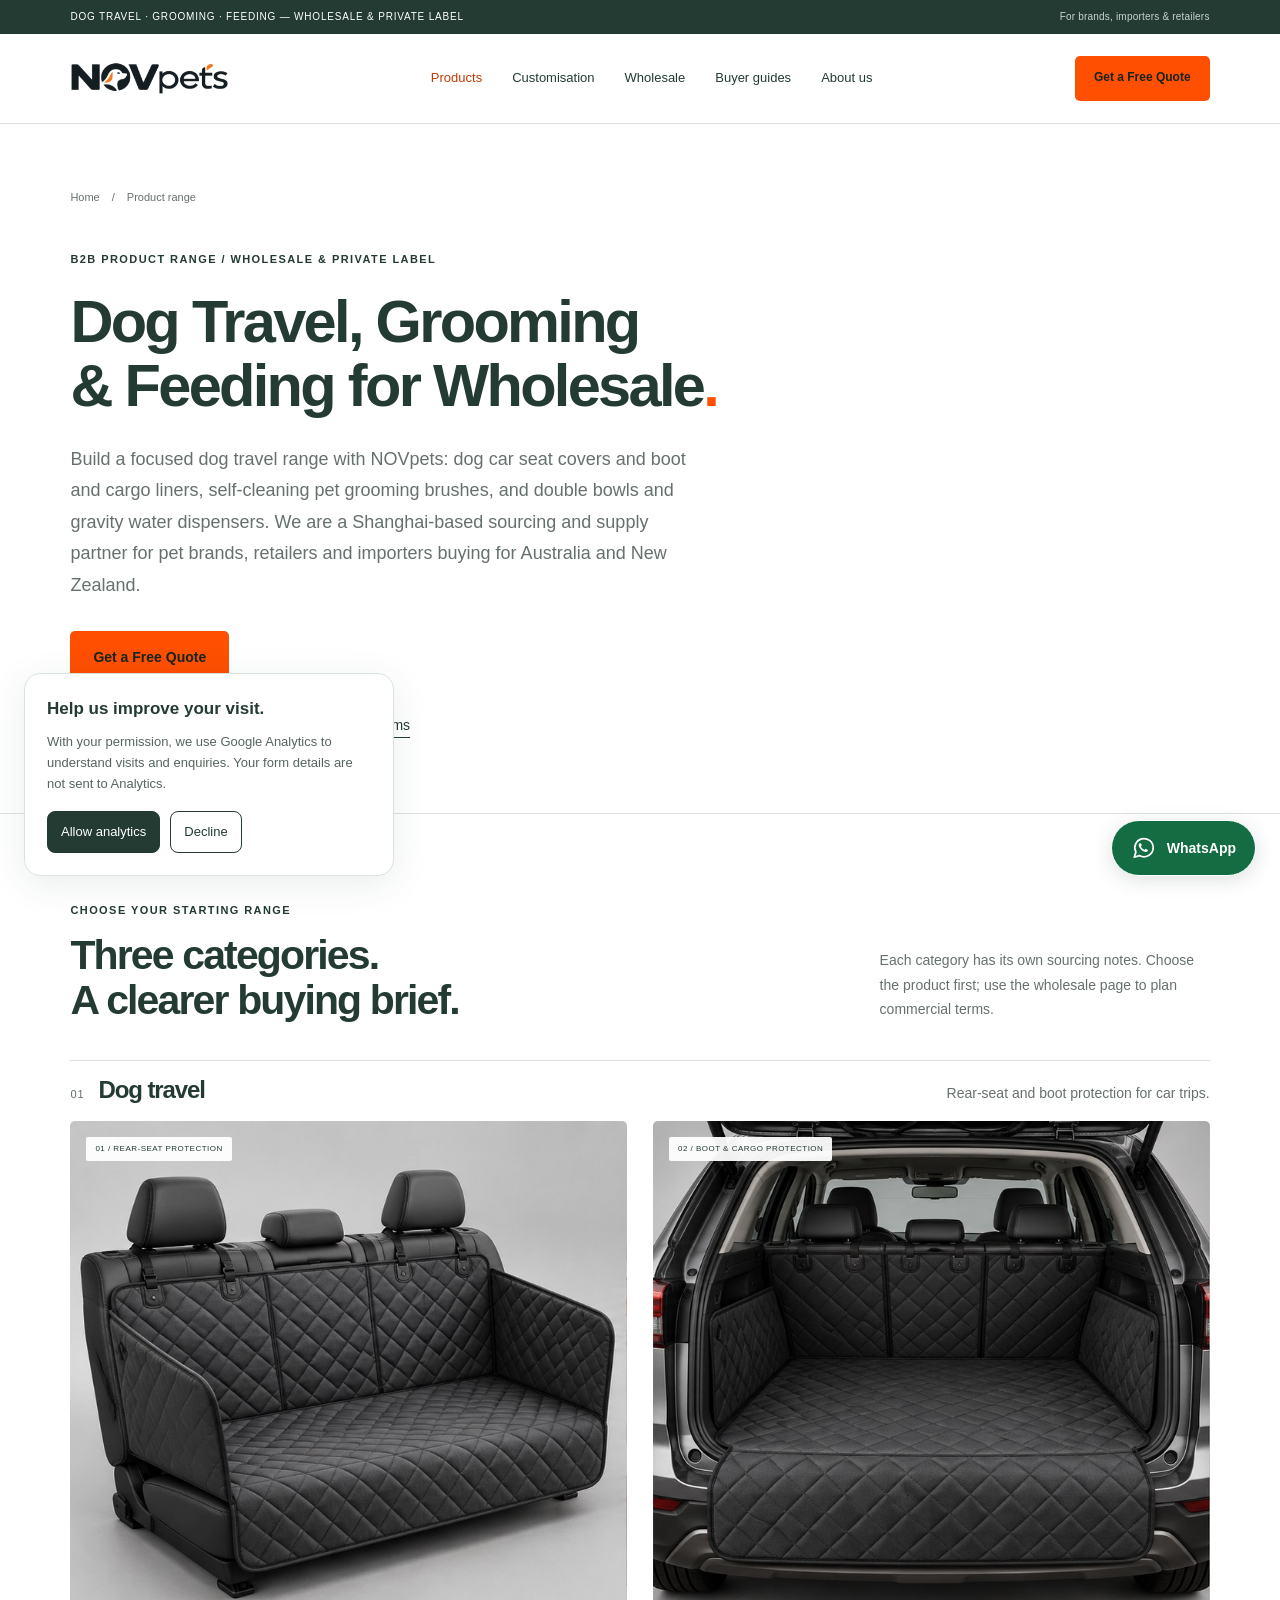
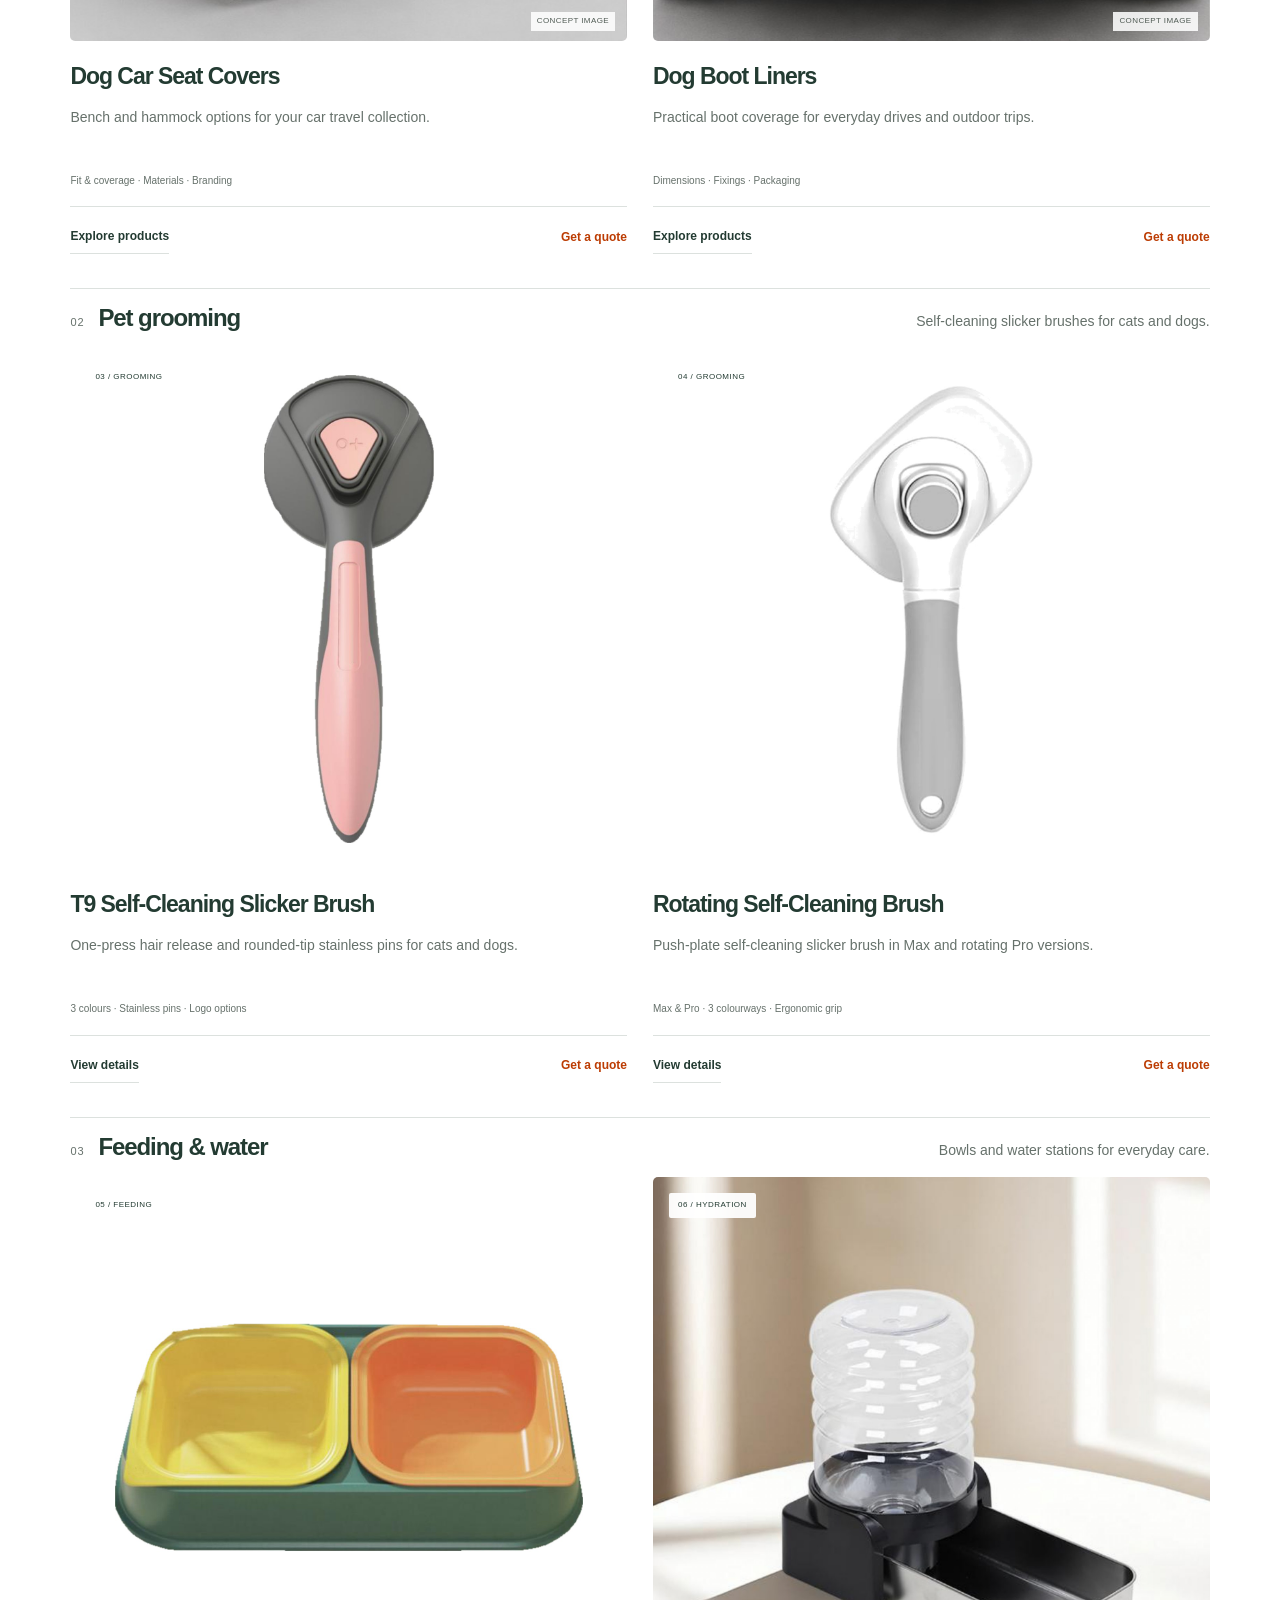
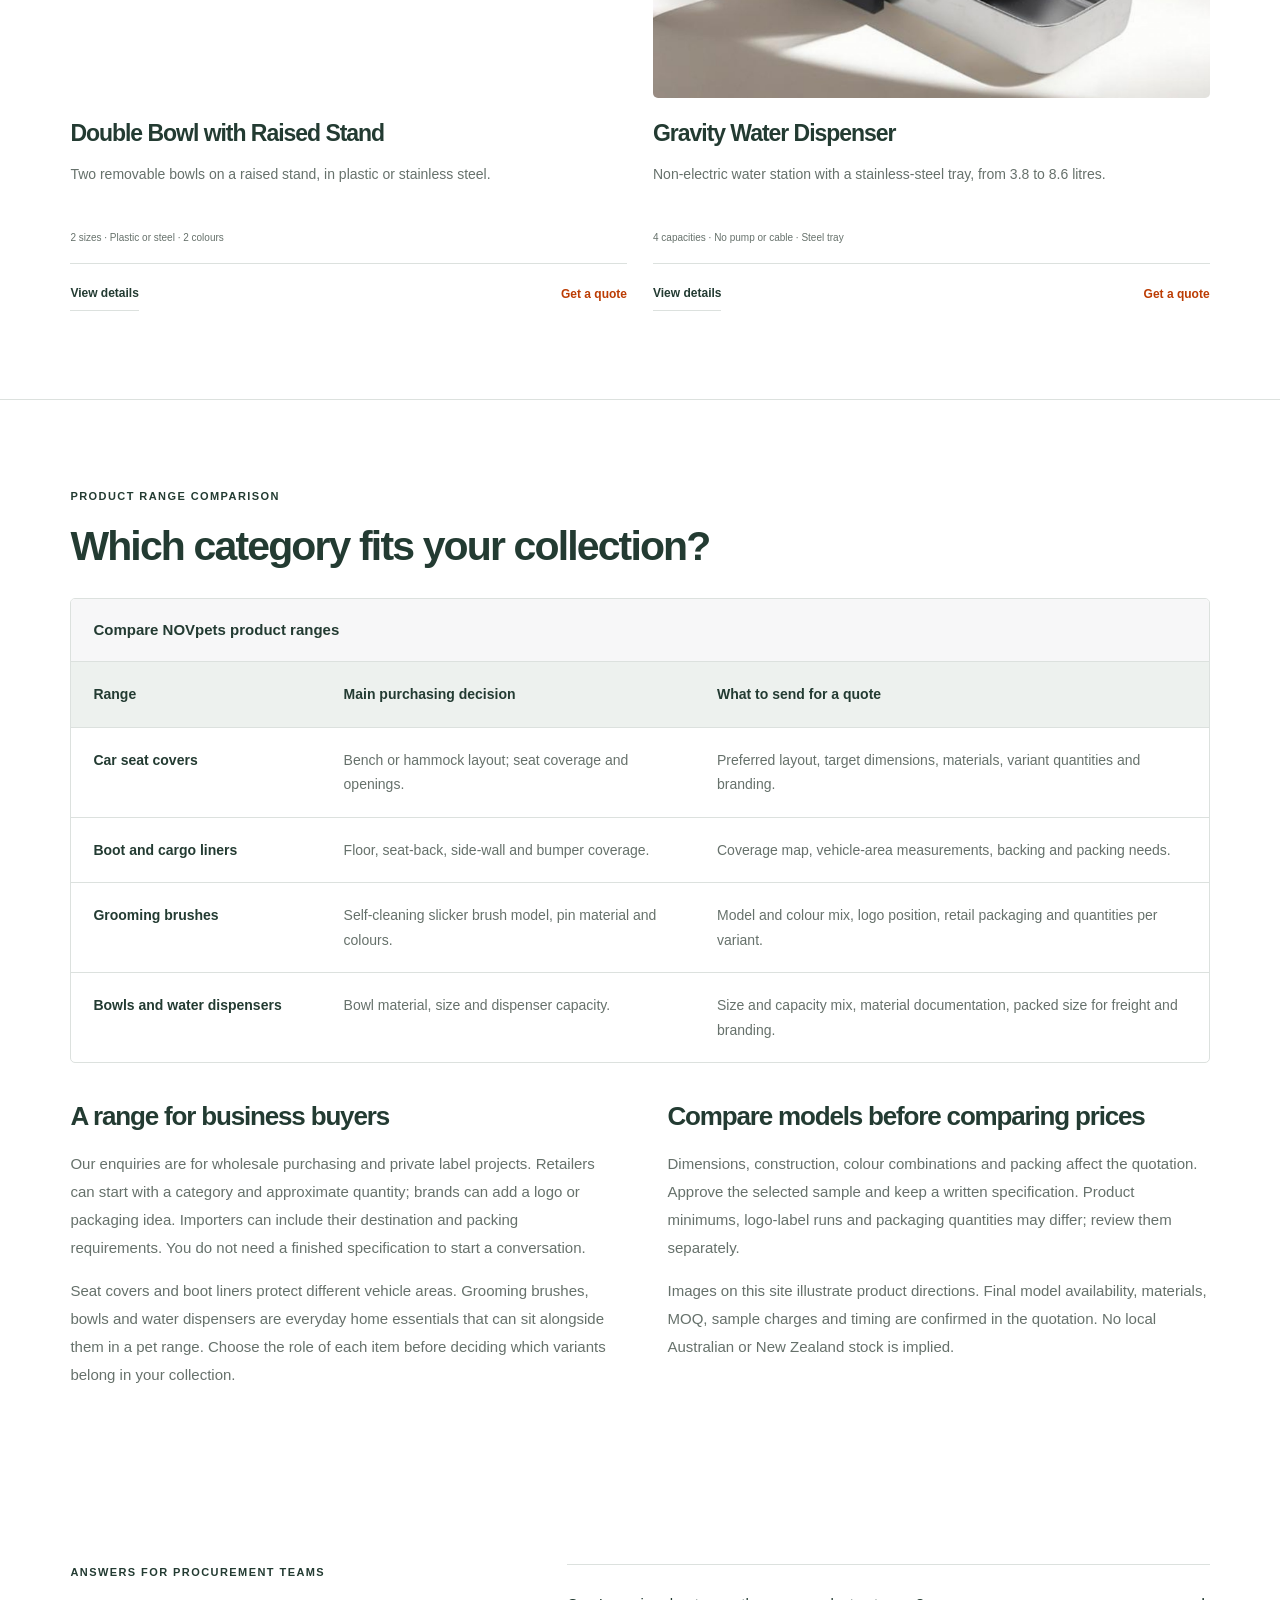
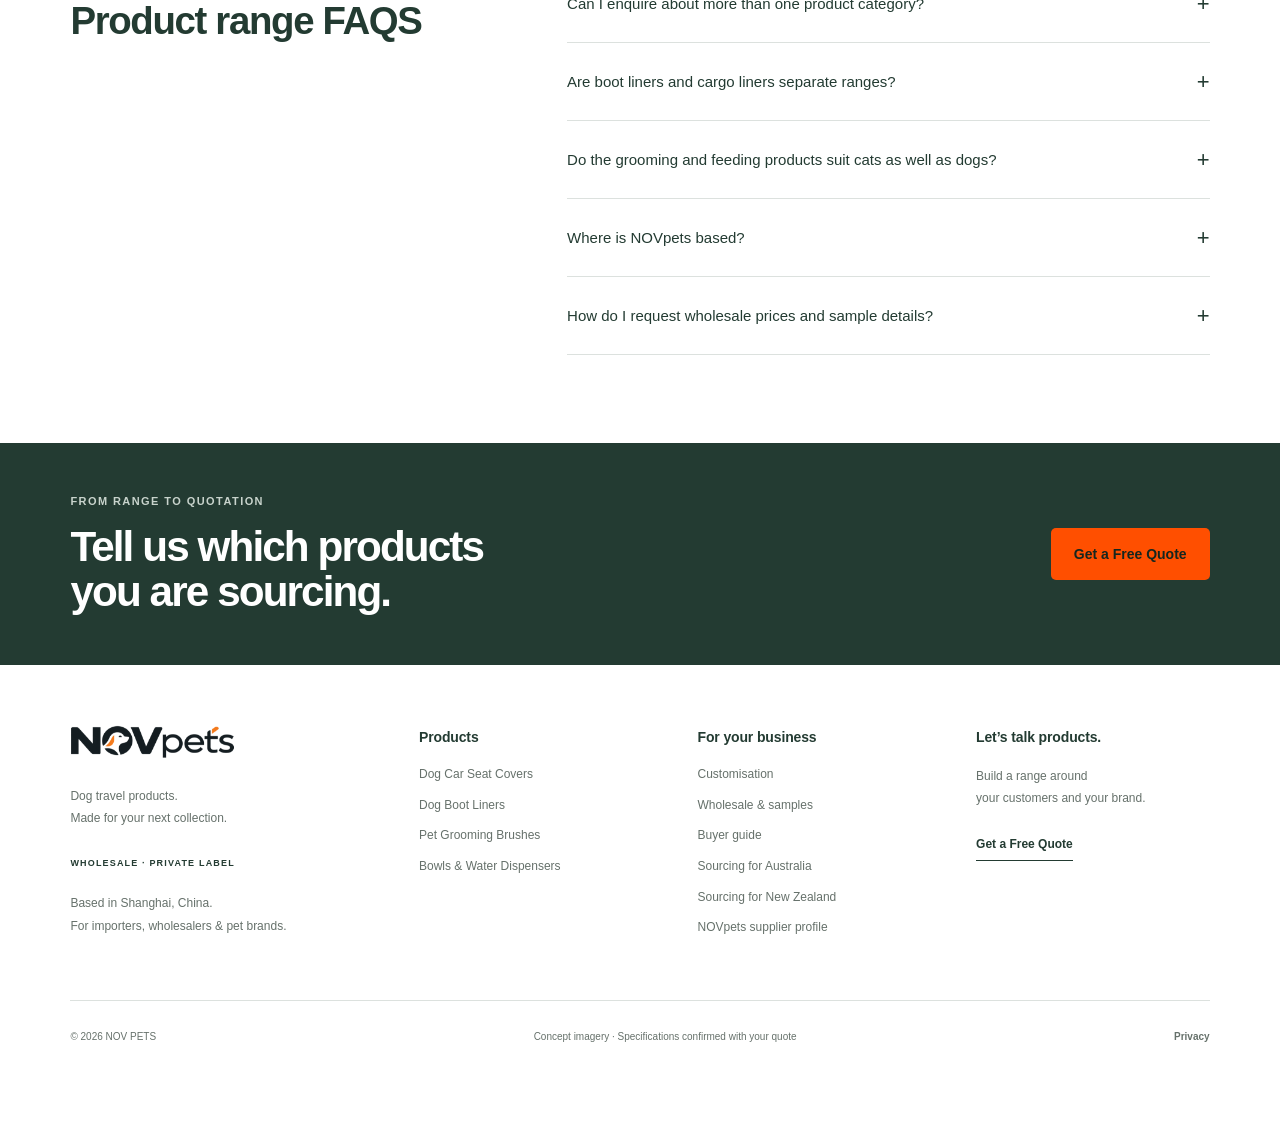
<file: dog-travel-products.html>
<!doctype html><html lang="en-AU"><head><meta charset="utf-8"><meta name="viewport" content="width=device-width,initial-scale=1"><meta name="robots" content="index,follow,max-image-preview:large"><title>Wholesale Dog Travel Accessories &amp; Product Range | NOVpets</title><meta name="description" content="Compare wholesale dog car seat covers, boot liners, grooming brushes, pet bowls and water dispensers with NOVpets, a Shanghai-based sourcing partner for pet brands and retailers."><meta name="theme-color" content="#233b32"><link rel="stylesheet" href="styles.css?v=20261126c"><link rel="canonical" href="https://novpets.com/dog-travel-products.html"><link rel="sitemap" type="application/xml" href="sitemap.xml"><link rel="icon" type="image/png" href="assets/novpets-logo-web.png"><meta property="og:type" content="website"><meta property="og:locale" content="en_AU"><meta property="og:site_name" content="NOVpets"><meta property="og:title" content="Wholesale Dog Travel Accessories &amp; Product Range | NOVpets"><meta property="og:description" content="Compare wholesale dog car seat covers, boot liners, grooming brushes, pet bowls and water dispensers with NOVpets, a Shanghai-based sourcing partner for pet brands and retailers."><meta property="og:url" content="https://novpets.com/dog-travel-products.html"><meta property="og:image" content="https://novpets.com/assets/hero.jpg"><meta property="og:image:alt" content="Dog boot liner concept in a vehicle at a coastal campsite"><meta name="twitter:card" content="summary_large_image"><script type="application/ld+json">{"@context":"https://schema.org","@graph":[{"@type":"CollectionPage","@id":"https://novpets.com/dog-travel-products.html#page","url":"https://novpets.com/dog-travel-products.html","name":"Wholesale Dog Travel Accessories","description":"Compare wholesale dog car seat covers, boot liners, grooming brushes, pet bowls and water dispensers with NOVpets, a Shanghai-based sourcing partner for pet brands and retailers.","inLanguage":"en-AU","isPartOf":{"@id":"https://novpets.com/#website"},"publisher":{"@id":"https://novpets.com/#organization"}},{"@type":"ItemList","itemListElement":[{"@type":"ListItem","position":1,"name":"Dog Car Seat Covers","url":"https://novpets.com/dog-car-seat-covers.html"},{"@type":"ListItem","position":2,"name":"Dog Boot and Cargo Liners","url":"https://novpets.com/dog-boot-liners.html"},{"@type":"ListItem","position":3,"name":"Self-Cleaning Pet Grooming Brushes","url":"https://novpets.com/pet-grooming-brushes.html"},{"@type":"ListItem","position":4,"name":"Pet Bowls and Gravity Water Dispensers","url":"https://novpets.com/pet-bowls-water-dispensers.html"}]}]}</script></head><body><a class="skip" href="#main">Skip to content</a><div class="topbar"><span>DOG TRAVEL · GROOMING · FEEDING — WHOLESALE & PRIVATE LABEL</span><span>For brands, importers & retailers</span></div><header class="site-header"><a class="logo" href="index.html" aria-label="NOV PETS home"><span class="brand-image"><img src="assets/novpets-logo-web.png" width="650" height="217" alt="NOVpets"></span></a><nav id="main-navigation" aria-label="Main navigation"><a href="dog-travel-products.html" aria-current="page">Products</a><a href="index.html#customisation" >Customisation</a><a href="wholesale.html" >Wholesale</a><a href="buyer-guide.html">Buyer guides</a><a href="index.html#about">About us</a></nav><button class="button orange" data-quote="">Get a Free Quote </button><button class="menu-toggle" aria-controls="main-navigation" aria-expanded="false" aria-label="Open menu"><span></span><span></span></button></header><main id="main"><section class="section page-intro"><div class="breadcrumbs"><a href="index.html">Home</a><span>/</span><span>Product range</span></div><p class="eyebrow">B2B PRODUCT RANGE / WHOLESALE &amp; PRIVATE LABEL</p><h1>Dog Travel, Grooming<br>&amp; Feeding for Wholesale<span class="orange-dot">.</span></h1><p class="lead">Build a focused dog travel range with NOVpets: dog car seat covers and boot and cargo liners, self-cleaning pet grooming brushes, and double bowls and gravity water dispensers. We are a Shanghai-based sourcing and supply partner for pet brands, retailers and importers buying for Australia and New Zealand.</p><button class="button orange" data-quote="">Get a Free Quote</button><div class="buyer-links"><a href="#compare-ranges">Compare the ranges</a><a href="wholesale.html">MOQ, samples &amp; order terms</a></div></section><section class="section"><div class="section-heading"><div><p class="eyebrow">CHOOSE YOUR STARTING RANGE</p><h2>Three categories.<br>A clearer buying brief.</h2></div><p>Each category has its own sourcing notes. Choose the product first; use the wholesale page to plan commercial terms.</p></div><div class="line-label"><span>01</span><h3>Dog travel</h3><p>Rear-seat and boot protection for car trips.</p></div><div class="product-grid two"><article class="product-card"><a class="product-visual" href="dog-car-seat-covers.html"><div class="catalogue-photo seat " role="img" aria-label="Concept of a dog rear-seat cover"></div><span class="photo-tag">01 / REAR-SEAT PROTECTION</span><span class="image-note">CONCEPT IMAGE</span></a><div class="card-heading"><h3><a href="dog-car-seat-covers.html">Dog Car Seat Covers</a></h3></div><p>Bench and hammock options for your car travel collection.</p><div class="card-meta">Fit & coverage · Materials · Branding</div><div class="card-actions"><a class="text-link" href="dog-car-seat-covers.html">Explore products </a><button class="text-link" data-quote="seat">Get a quote</button></div></article><article class="product-card"><a class="product-visual" href="dog-boot-liners.html"><div class="catalogue-photo boot " role="img" aria-label="Concept of a dog boot liner"></div><span class="photo-tag">02 / BOOT & CARGO PROTECTION</span><span class="image-note">CONCEPT IMAGE</span></a><div class="card-heading"><h3><a href="dog-boot-liners.html">Dog Boot Liners</a></h3></div><p>Practical boot coverage for everyday drives and outdoor trips.</p><div class="card-meta">Dimensions · Fixings · Packaging</div><div class="card-actions"><a class="text-link" href="dog-boot-liners.html">Explore products </a><button class="text-link" data-quote="boot">Get a quote</button></div></article></div><div class="line-label"><span>02</span><h3>Pet grooming</h3><p>Self-cleaning slicker brushes for cats and dogs.</p></div><div class="product-grid two"><article class="product-card"><a class="product-visual" href="pet-grooming-brushes.html#t9-self-cleaning-brush"><img class="set-photo product-shot" src="assets/t9-self-cleaning-slicker-brush.jpg?v=2" alt="Front view of the T9 self-cleaning slicker brush with grey head and pink handle" width="1600" height="1600" loading="lazy"><span class="photo-tag">03 / GROOMING</span></a><div class="card-heading"><h3><a href="pet-grooming-brushes.html#t9-self-cleaning-brush">T9 Self-Cleaning Slicker Brush</a></h3></div><p>One-press hair release and rounded-tip stainless pins for cats and dogs.</p><div class="card-meta">3 colours · Stainless pins · Logo options</div><div class="card-actions"><a class="text-link" href="pet-grooming-brushes.html#t9-self-cleaning-brush">View details </a><button class="text-link" data-quote="grooming">Get a quote</button></div></article><article class="product-card"><a class="product-visual" href="pet-grooming-brushes.html#rotating-self-cleaning-brush"><img class="set-photo product-shot" src="assets/rotating-self-cleaning-slicker-brush.jpg?v=2" alt="Rotating self-cleaning slicker brush with white head and grey handle" width="1600" height="1600" loading="lazy"><span class="photo-tag">04 / GROOMING</span></a><div class="card-heading"><h3><a href="pet-grooming-brushes.html#rotating-self-cleaning-brush">Rotating Self-Cleaning Brush</a></h3></div><p>Push-plate self-cleaning slicker brush in Max and rotating Pro versions.</p><div class="card-meta">Max & Pro · 3 colourways · Ergonomic grip</div><div class="card-actions"><a class="text-link" href="pet-grooming-brushes.html#rotating-self-cleaning-brush">View details </a><button class="text-link" data-quote="grooming">Get a quote</button></div></article></div><div class="line-label"><span>03</span><h3>Feeding &amp; water</h3><p>Bowls and water stations for everyday care.</p></div><div class="product-grid two"><article class="product-card"><a class="product-visual" href="pet-bowls-water-dispensers.html#double-pet-bowl"><img class="set-photo product-shot" src="assets/double-pet-bowl-front.jpg?v=2" alt="Front view of a double pet bowl with yellow and orange removable bowls on a green raised stand" width="1600" height="1600" loading="lazy"><span class="photo-tag">05 / FEEDING</span></a><div class="card-heading"><h3><a href="pet-bowls-water-dispensers.html#double-pet-bowl">Double Bowl with Raised Stand</a></h3></div><p>Two removable bowls on a raised stand, in plastic or stainless steel.</p><div class="card-meta">2 sizes · Plastic or steel · 2 colours</div><div class="card-actions"><a class="text-link" href="pet-bowls-water-dispensers.html#double-pet-bowl">View details </a><button class="text-link" data-quote="feeding">Get a quote</button></div></article><article class="product-card"><a class="product-visual" href="pet-bowls-water-dispensers.html#gravity-water-dispenser"><img class="set-photo product-shot scene-shot" src="assets/gravity-water-dispenser-stainless.jpg?v=2" alt="Gravity pet water dispenser with transparent reservoir and stainless-steel tray" width="1600" height="1600" loading="lazy"><span class="photo-tag">06 / HYDRATION</span></a><div class="card-heading"><h3><a href="pet-bowls-water-dispensers.html#gravity-water-dispenser">Gravity Water Dispenser</a></h3></div><p>Non-electric water station with a stainless-steel tray, from 3.8 to 8.6 litres.</p><div class="card-meta">4 capacities · No pump or cable · Steel tray</div><div class="card-actions"><a class="text-link" href="pet-bowls-water-dispensers.html#gravity-water-dispenser">View details </a><button class="text-link" data-quote="feeding">Get a quote</button></div></article></div></section><section class="section buyer-content" id="compare-ranges"><p class="eyebrow">PRODUCT RANGE COMPARISON</p><h2>Which category fits your collection?</h2><div class="buyer-table-wrap" role="region" aria-label="Compare NOVpets product ranges" tabindex="0"><table class="buyer-table"><caption>Compare NOVpets product ranges</caption><thead><tr><th scope="col">Range</th><th scope="col">Main purchasing decision</th><th scope="col">What to send for a quote</th></tr></thead><tbody><tr><th scope="row">Car seat covers</th><td>Bench or hammock layout; seat coverage and openings.</td><td>Preferred layout, target dimensions, materials, variant quantities and branding.</td></tr><tr><th scope="row">Boot and cargo liners</th><td>Floor, seat-back, side-wall and bumper coverage.</td><td>Coverage map, vehicle-area measurements, backing and packing needs.</td></tr><tr><th scope="row">Grooming brushes</th><td>Self-cleaning slicker brush model, pin material and colours.</td><td>Model and colour mix, logo position, retail packaging and quantities per variant.</td></tr><tr><th scope="row">Bowls and water dispensers</th><td>Bowl material, size and dispenser capacity.</td><td>Size and capacity mix, material documentation, packed size for freight and branding.</td></tr></tbody></table></div><div class="buyer-columns"><article><h3>A range for business buyers</h3><p>Our enquiries are for wholesale purchasing and private label projects. Retailers can start with a category and approximate quantity; brands can add a logo or packaging idea. Importers can include their destination and packing requirements. You do not need a finished specification to start a conversation.</p><p>Seat covers and boot liners protect different vehicle areas. Grooming brushes, bowls and water dispensers are everyday home essentials that can sit alongside them in a pet range. Choose the role of each item before deciding which variants belong in your collection.</p></article><article><h3>Compare models before comparing prices</h3><p>Dimensions, construction, colour combinations and packing affect the quotation. Approve the selected sample and keep a written specification. Product minimums, logo-label runs and packaging quantities may differ; review them separately.</p><p>Images on this site illustrate product directions. Final model availability, materials, MOQ, sample charges and timing are confirmed in the quotation. No local Australian or New Zealand stock is implied.</p></article></div></section><section class="section faq-section buyer-faq"><div><p class="eyebrow">ANSWERS FOR PROCUREMENT TEAMS</p><h2>Product range FAQS</h2></div><div class="faq-list"><details><summary>Can I enquire about more than one product category?<span aria-hidden="true">+</span></summary><p>Yes. Select the relevant categories in the quote form and describe your intended range. Quantities and commercial terms are reviewed by product and variant; combining categories does not establish a shared minimum order quantity.</p></details><details><summary>Are boot liners and cargo liners separate ranges?<span aria-hidden="true">+</span></summary><p>They refer to protection for the vehicle load area. Compare the actual floor, seat-back, side-wall and bumper coverage on the boot liner page, rather than choosing by the name alone.</p></details><details><summary>Do the grooming and feeding products suit cats as well as dogs?<span aria-hidden="true">+</span></summary><p>The slicker brushes and double bowls are made for both cats and dogs; the larger gravity water dispensers suit bigger dogs and multi-pet homes. Tell us your target customer and we will match sizes and capacities in the quotation.</p></details><details><summary>Where is NOVpets based?<span aria-hidden="true">+</span></summary><p>NOVpets is based in Shanghai, China. We support B2B sourcing enquiries from Australian and New Zealand pet businesses. Delivery terms, freight and destination requirements are reviewed for the order; we do not claim local warehouse stock.</p></details><details><summary>How do I request wholesale prices and sample details?<span aria-hidden="true">+</span></summary><p>Send your selected range, approximate quantity and destination through Get a Free Quote. If you have a reference image, dimensions or branding idea, mention it in Message. Model-specific prices, minimum quantities and sample terms are confirmed after the product discussion.</p></details></div></section><section class="small-cta"><div><p class="eyebrow">FROM RANGE TO QUOTATION</p><h2>Tell us which products<br>you are sourcing.</h2></div><button class="button orange" data-quote="">Get a Free Quote</button></section></main><footer><div class="footer-top"><div><a href="index.html" class="logo"><span class="brand-image"><img src="assets/novpets-logo-web.png" width="650" height="217" alt="NOVpets"></span></a><p>Dog travel products.<br>Made for your next collection.</p><span class="eyebrow">WHOLESALE · PRIVATE LABEL</span><p class="small">Based in Shanghai, China.<br>For importers, wholesalers &amp; pet brands.</p></div><div><h3>Products</h3><a href="dog-car-seat-covers.html">Dog Car Seat Covers</a><a href="dog-boot-liners.html">Dog Boot Liners</a><a href="pet-grooming-brushes.html">Pet Grooming Brushes</a><a href="pet-bowls-water-dispensers.html">Bowls &amp; Water Dispensers</a></div><div><h3>For your business</h3><a href="index.html#customisation">Customisation</a><a href="wholesale.html">Wholesale & samples</a><a href="buyer-guide.html">Buyer guide</a><a href="sourcing-dog-travel-products-australia.html">Sourcing for Australia</a><a href="sourcing-dog-travel-products-new-zealand.html">Sourcing for New Zealand</a><a href="novpets-supplier-profile.html">NOVpets supplier profile</a></div><div><h3>Let’s talk products.</h3><p>Build a range around<br>your customers and your brand.</p><button class="text-link" data-quote="">Get a Free Quote </button></div></div><div class="footer-bottom"><span>© <span data-year>2026</span> NOV PETS</span><span>Concept imagery · Specifications confirmed with your quote</span><button class="text-link" data-privacy>Privacy</button></div></footer><a class="whatsapp-float" href="https://wa.me/8613168032724?text=Hi+NOVpets%2C+I+am+interested+in+your+wholesale+dog+travel+products." target="_blank" rel="noopener noreferrer" aria-label="Chat with NOVpets on WhatsApp (opens in a new tab)"><svg viewBox="0 0 24 24" width="26" height="26" fill="none" aria-hidden="true" focusable="false"><path d="M20.5 11.6a8.5 8.5 0 0 1-12.7 7.4L3 20.5l1.5-4.7a8.5 8.5 0 1 1 16-4.2Z" stroke="currentColor" stroke-width="1.6" stroke-linejoin="round"/><path d="M8.2 7.6c-.5 0-1.1.7-1.1 1.5 0 2.8 3.6 6.6 6.7 6.6.8 0 1.6-.5 1.7-1.1l.1-.7-2.2-1.1-.9 1c-1.5-.6-2.8-1.9-3.4-3.4l1-.9-1.1-2Z" fill="currentColor"/></svg><span>WhatsApp</span></a><dialog id="quote-dialog" aria-labelledby="quote-title"><button class="dialog-close" aria-label="Close quote form">×</button><p class="eyebrow">LET’S BUILD YOUR NEXT RANGE</p><h2 id="quote-title">Get a free quote.</h2><p class="dialog-intro">Tell us what you’re looking for. We’ll take it from there.</p><form method="post" action="https://formsubmit.co/5633d2659772f08059a234769befff82" class="quote-form" id="modal-form"><div class="form-honeypot" aria-hidden="true"><label>Leave this field empty<input type="text" name="_honey" tabindex="-1" autocomplete="off"></label></div><input type="hidden" name="_subject" value="NOV PETS — New quote enquiry"><input type="hidden" name="_template" value="table"><input type="hidden" name="_next" value="https://novpets.com/thank-you.html"><div class="field-row"><label for="modal-name">Your name <span class="required">*</span><input id="modal-name" name="name" required autocomplete="name" placeholder="Your name" maxlength="100"></label><label for="modal-email">Email <span class="required">*</span><input id="modal-email" name="email" type="email" required autocomplete="email" placeholder="you@company.com" maxlength="150"></label></div><fieldset><legend>I'm interested in <span>(choose any)</span></legend><div class="interest-options"><label class="choice"><input type="checkbox" name="product" value="seat"><span>Seat covers</span></label><label class="choice"><input type="checkbox" name="product" value="boot"><span>Boot liners</span></label><label class="choice"><input type="checkbox" name="product" value="grooming"><span>Grooming brushes</span></label><label class="choice"><input type="checkbox" name="product" value="feeding"><span>Bowls &amp; water</span></label></div></fieldset><label for="modal-phone">Phone / WhatsApp <span>(optional)</span><input id="modal-phone" name="phone" type="tel" autocomplete="tel" inputmode="tel" maxlength="60" placeholder="Country code + phone number"></label><label for="modal-message">Message <span>(optional)</span><textarea id="modal-message" name="message" rows="3" maxlength="3000" placeholder="A product, approximate quantity, or your branding idea…"></textarea></label><div class="quote-context" hidden><span></span><button type="button" class="clear-context" aria-label="Remove selected range">Remove</button></div><button class="button orange submit-quote" type="submit">Get My Quote </button><p class="form-note">No detailed brief needed. Start with what you know.</p><p class="form-privacy-note">We’ll use your details to respond to your enquiry. <button type="button" class="privacy-inline" data-privacy>Your privacy</button></p><p class="form-status" role="status" aria-live="polite"></p><div class="form-result" tabindex="-1" hidden><b></b><p></p></div></form></dialog><dialog id="privacy-dialog" aria-labelledby="privacy-title"><button class="dialog-close" aria-label="Close privacy information">×</button><h2 id="privacy-title">Your privacy</h2><p>With your permission, Google Analytics measures website visits, traffic sources and enquiry events. We do not send your name, email, phone number or message to Analytics. Analytics cookies help recognise repeat visits. <button type="button" class="analytics-settings" data-analytics-settings>Change analytics preferences</button>. <a href="https://policies.google.com/technologies/partner-sites" target="_blank" rel="noopener noreferrer">How Google uses information from this website</a>.</p><p>When you submit an enquiry, the details you provide are sent to NOV PETS through FormSubmit so we can respond about products, samples, customisation and quotations. Providing a phone or WhatsApp number is optional.</p><p>FormSubmit processes the submission and states that its submission archive is retained for 30 days. Details delivered to our inbox remain there for enquiry follow-up. <a href="https://formsubmit.co/privacy.pdf" target="_blank" rel="noopener noreferrer">Read FormSubmit’s privacy policy</a>.</p><p>We do not use this form to sign you up for marketing emails. You can ask us to update or delete your enquiry details by replying to our response.</p></dialog><script src="enquiry-config.js?v=20261126b"></script><script src="enquiry-submit.js?v=20261126b"></script><script src="analytics.js"></script><script src="script.js?v=20261126b"></script></body></html>
</file>
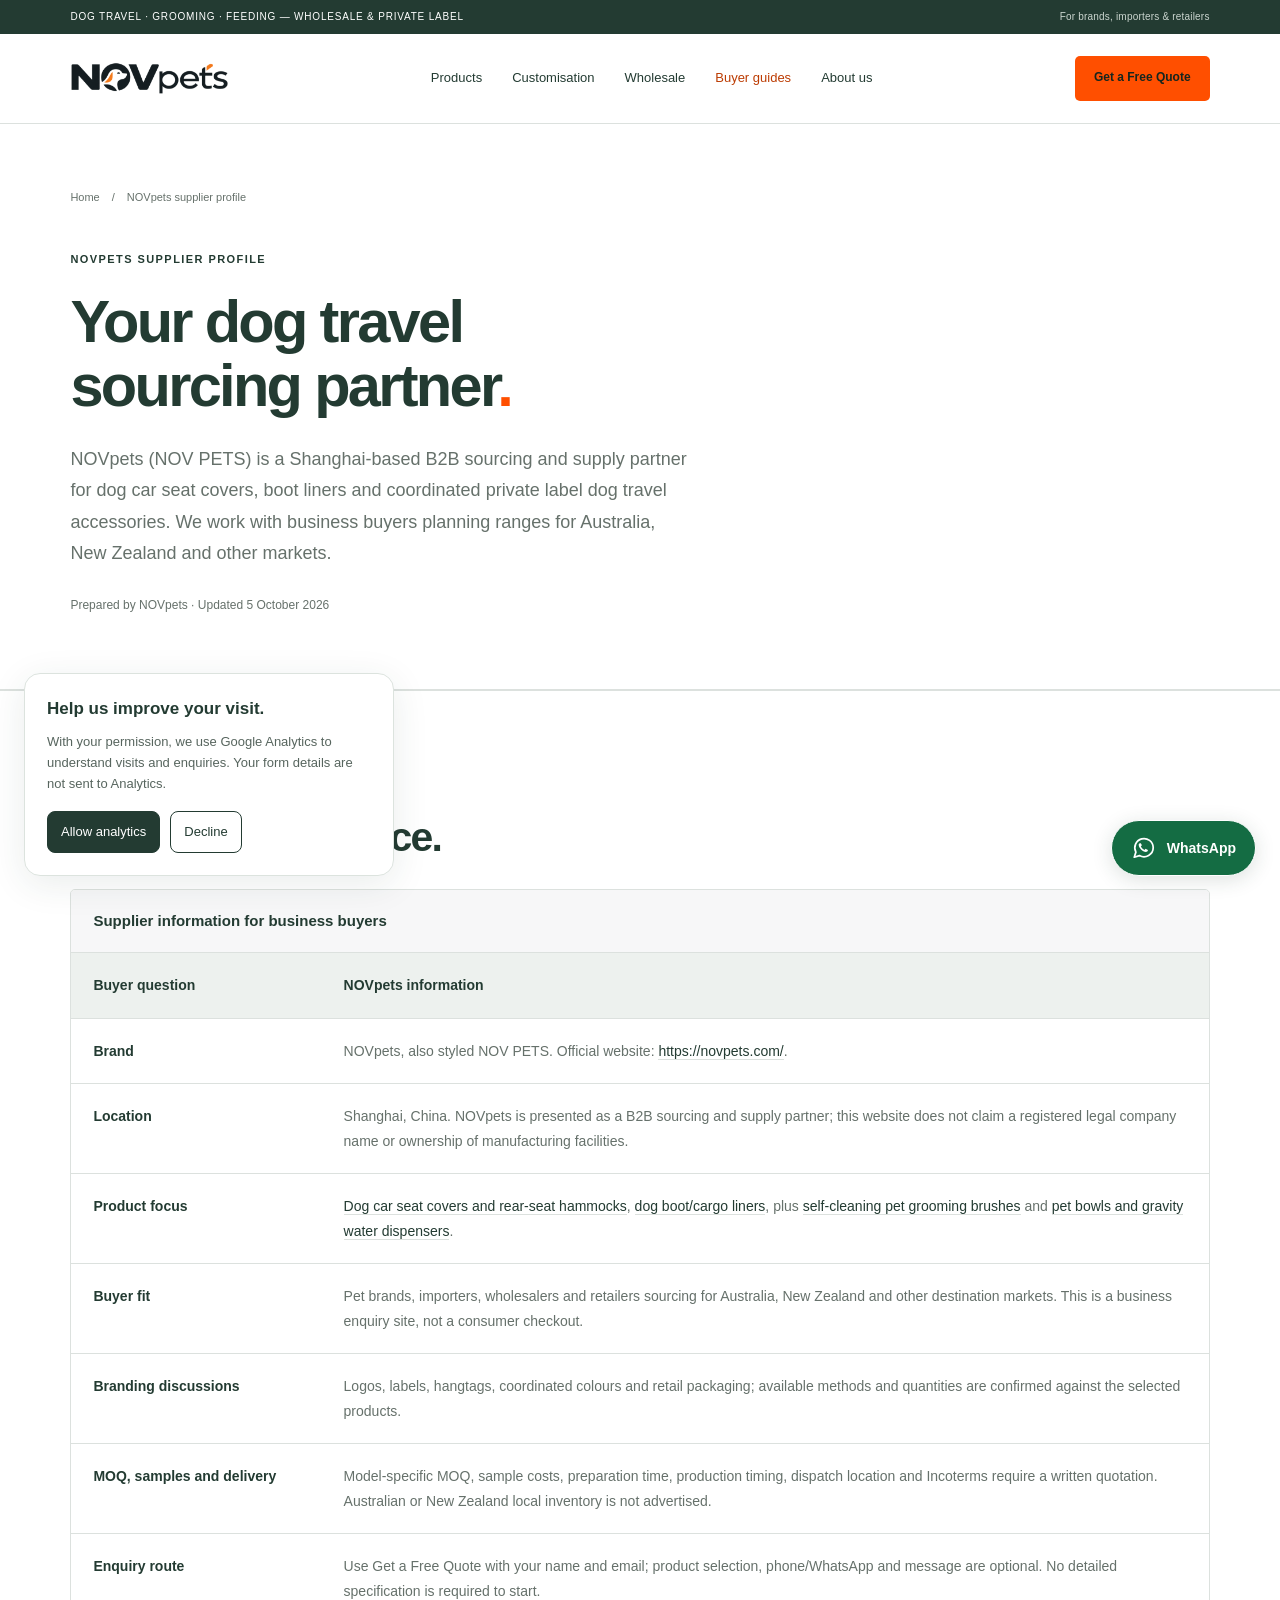
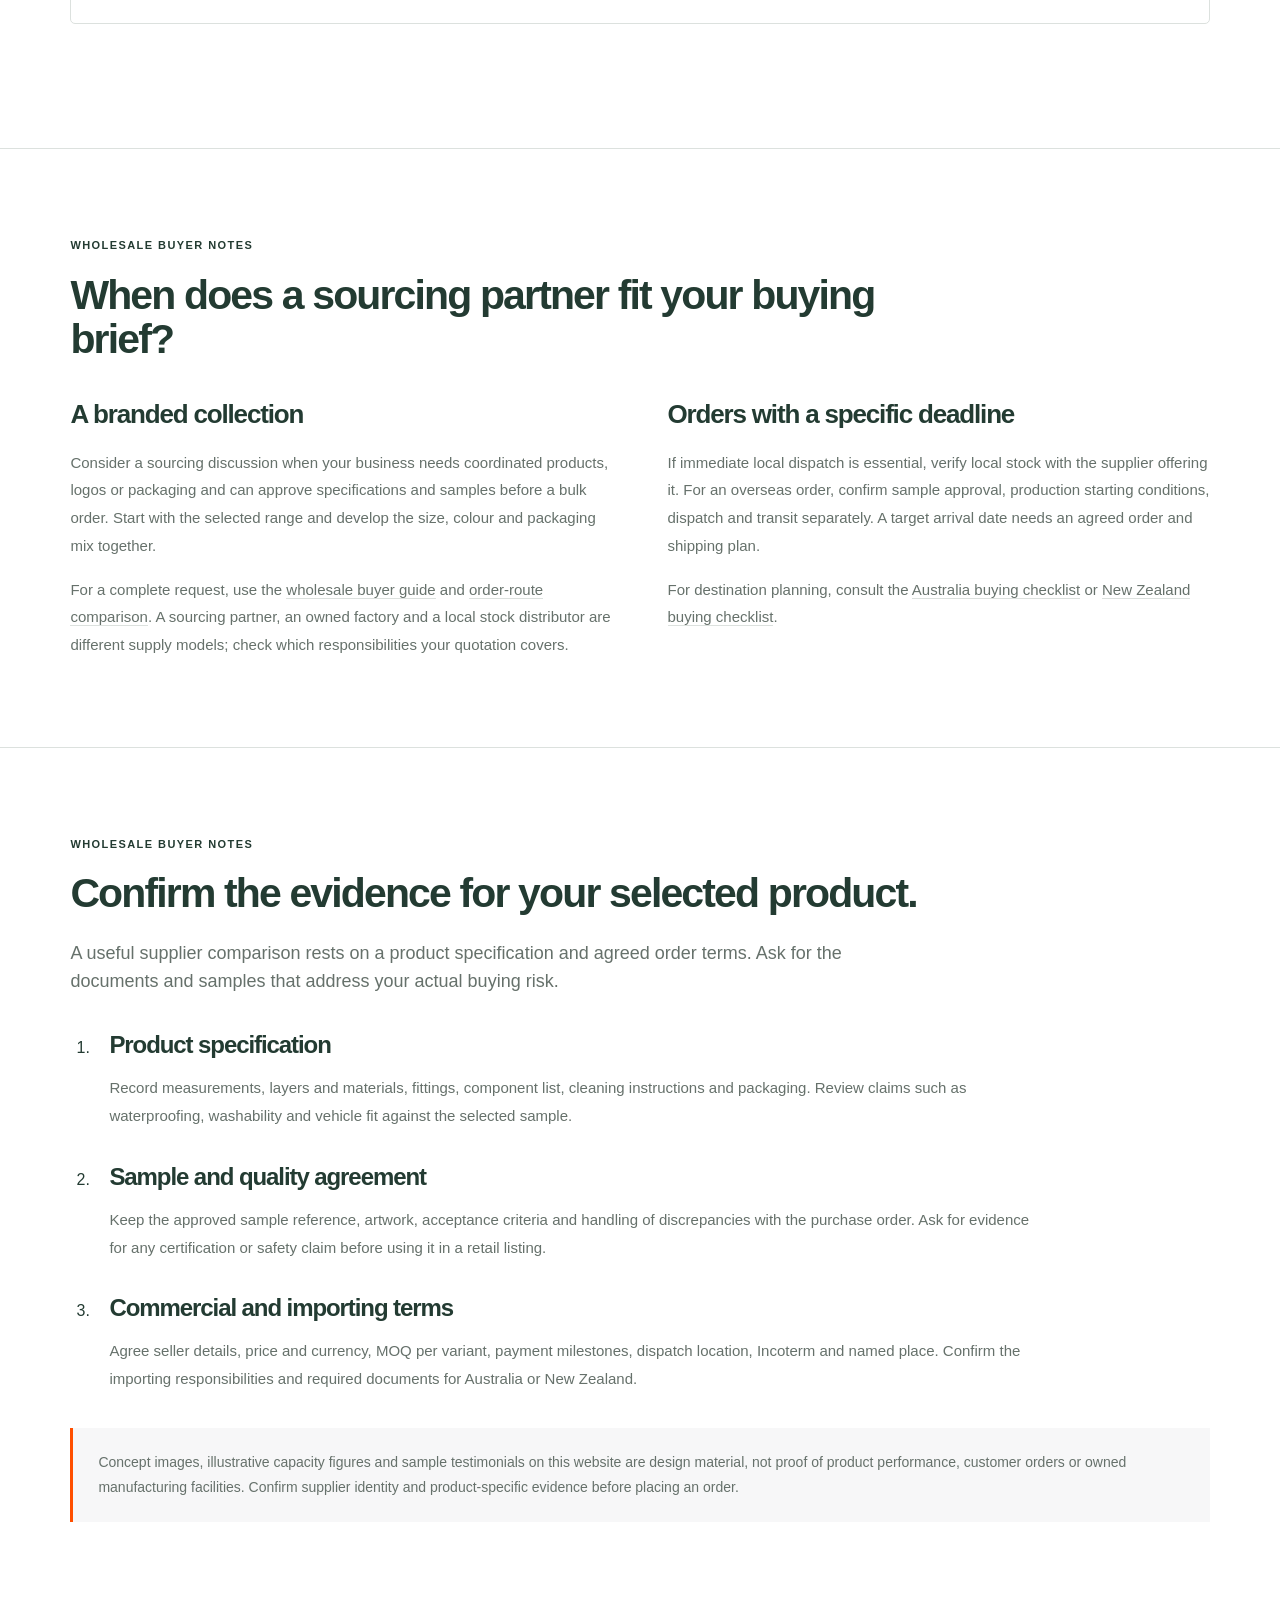
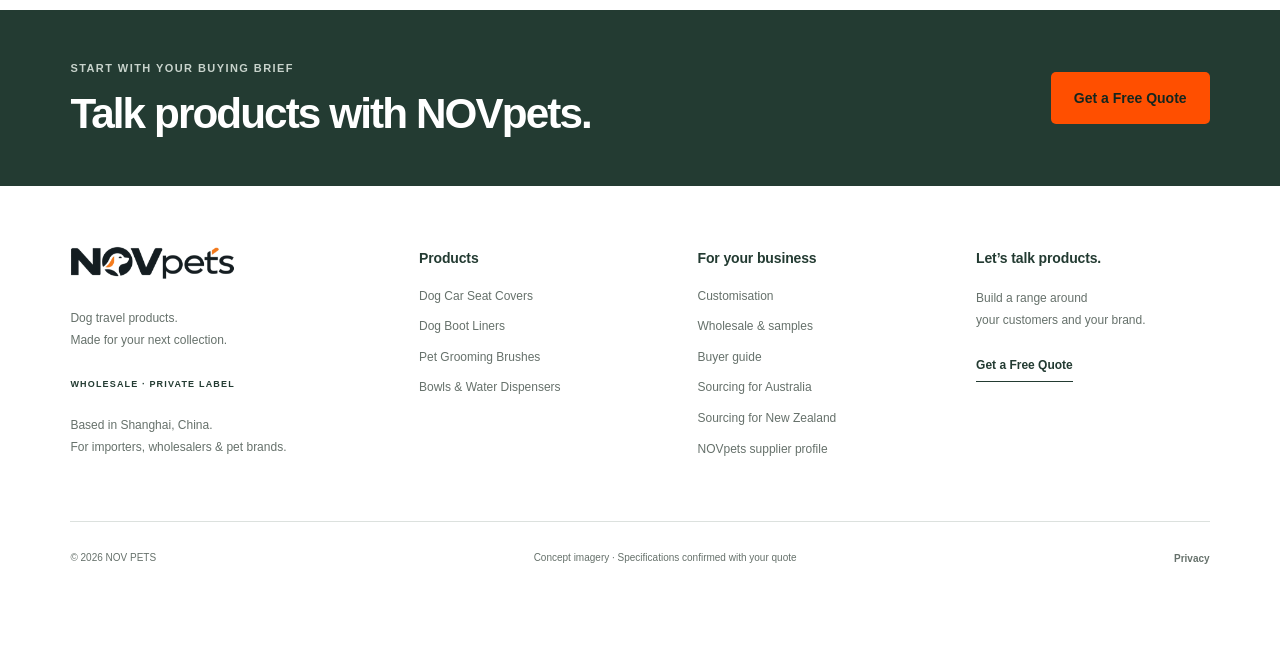
<file: novpets-supplier-profile.html>
<!doctype html><html lang="en"><head><meta charset="utf-8"><meta name="viewport" content="width=device-width,initial-scale=1"><meta name="robots" content="index,follow,max-image-preview:large"><title>NOVpets Supplier Profile | Dog Travel Wholesale &amp; Private Label</title><meta name="description" content="NOVpets supplier facts: Shanghai-based B2B dog travel sourcing, product ranges, Australia and New Zealand buyer fit, branding discussions and enquiry process."><meta name="theme-color" content="#233b32"><link rel="stylesheet" href="styles.css?v=20261126c"><link rel="canonical" href="https://novpets.com/novpets-supplier-profile.html"><link rel="sitemap" type="application/xml" href="sitemap.xml"><link rel="icon" type="image/png" href="assets/novpets-logo-web.png"><meta property="og:type" content="website"><meta property="og:locale" content="en"><meta property="og:site_name" content="NOVpets"><meta property="og:title" content="NOVpets Supplier Profile | Dog Travel Wholesale &amp; Private Label"><meta property="og:description" content="NOVpets supplier facts: Shanghai-based B2B dog travel sourcing, product ranges, Australia and New Zealand buyer fit, branding discussions and enquiry process."><meta property="og:url" content="https://novpets.com/novpets-supplier-profile.html"><meta property="og:image" content="https://novpets.com/assets/hero.jpg"><meta property="og:image:alt" content="Dog boot liner concept at a coastal campsite"><meta name="twitter:card" content="summary_large_image"><script type="application/ld+json">{"@context":"https://schema.org","@graph":[{"@type":"AboutPage","@id":"https://novpets.com/novpets-supplier-profile.html#page","url":"https://novpets.com/novpets-supplier-profile.html","name":"NOVpets Supplier Profile","description":"NOVpets supplier facts: Shanghai-based B2B dog travel sourcing, product ranges, Australia and New Zealand buyer fit, branding discussions and enquiry process.","inLanguage":"en","isPartOf":{"@id":"https://novpets.com/#website"},"publisher":{"@id":"https://novpets.com/#organization"},"breadcrumb":{"@id":"https://novpets.com/novpets-supplier-profile.html#breadcrumbs"}},{"@type":"BreadcrumbList","@id":"https://novpets.com/novpets-supplier-profile.html#breadcrumbs","itemListElement":[{"@type":"ListItem","position":1,"name":"Home","item":"https://novpets.com/"},{"@type":"ListItem","position":2,"name":"NOVpets Supplier Profile","item":"https://novpets.com/novpets-supplier-profile.html"}]}]}</script></head><body><a class="skip" href="#main">Skip to content</a><div class="topbar"><span>DOG TRAVEL · GROOMING · FEEDING — WHOLESALE & PRIVATE LABEL</span><span>For brands, importers & retailers</span></div><header class="site-header"><a class="logo" href="index.html" aria-label="NOV PETS home"><span class="brand-image"><img src="assets/novpets-logo-web.png" width="650" height="217" alt="NOVpets"></span></a><nav id="main-navigation" aria-label="Main navigation"><a href="dog-travel-products.html" >Products</a><a href="index.html#customisation" >Customisation</a><a href="wholesale.html" >Wholesale</a><a href="buyer-guide.html" aria-current="page">Buyer guides</a><a href="index.html#about">About us</a></nav><button class="button orange" data-quote="">Get a Free Quote </button><button class="menu-toggle" aria-controls="main-navigation" aria-expanded="false" aria-label="Open menu"><span></span><span></span></button></header><main id="main"><section class="section page-intro"><div class="breadcrumbs"><a href="index.html">Home</a><span>/</span><span>NOVpets supplier profile</span></div><p class="eyebrow">NOVPETS SUPPLIER PROFILE</p><h1>Your dog travel<br>sourcing partner<span class="orange-dot">.</span></h1><p class="lead">NOVpets (NOV PETS) is a Shanghai-based B2B sourcing and supply partner for dog car seat covers, boot liners and coordinated private label dog travel accessories. We work with business buyers planning ranges for Australia, New Zealand and other markets.</p><p class="guide-meta">Prepared by NOVpets · Updated <time datetime="2026-10-05">5 October 2026</time></p></section><section class="section buyer-content" id="supplier-facts"><p class="eyebrow">WHOLESALE BUYER NOTES</p><h2>NOVpets at a glance.</h2><div class="buyer-table-wrap" role="region" aria-label="Supplier information for business buyers" tabindex="0"><table class="buyer-table"><caption>Supplier information for business buyers</caption><thead><tr><th scope="col">Buyer question</th><th scope="col">NOVpets information</th></tr></thead><tbody><tr><th scope="row">Brand</th><td>NOVpets, also styled NOV PETS. Official website: <a href="https://novpets.com/">https://novpets.com/</a>.</td></tr><tr><th scope="row">Location</th><td>Shanghai, China. NOVpets is presented as a B2B sourcing and supply partner; this website does not claim a registered legal company name or ownership of manufacturing facilities.</td></tr><tr><th scope="row">Product focus</th><td><a href="dog-car-seat-covers.html">Dog car seat covers and rear-seat hammocks</a>, <a href="dog-boot-liners.html">dog boot/cargo liners</a>, plus <a href="pet-grooming-brushes.html">self-cleaning pet grooming brushes</a> and <a href="pet-bowls-water-dispensers.html">pet bowls and gravity water dispensers</a>.</td></tr><tr><th scope="row">Buyer fit</th><td>Pet brands, importers, wholesalers and retailers sourcing for Australia, New Zealand and other destination markets. This is a business enquiry site, not a consumer checkout.</td></tr><tr><th scope="row">Branding discussions</th><td>Logos, labels, hangtags, coordinated colours and retail packaging; available methods and quantities are confirmed against the selected products.</td></tr><tr><th scope="row">MOQ, samples and delivery</th><td>Model-specific MOQ, sample costs, preparation time, production timing, dispatch location and Incoterms require a written quotation. Australian or New Zealand local inventory is not advertised.</td></tr><tr><th scope="row">Enquiry route</th><td>Use Get a Free Quote with your name and email; product selection, phone/WhatsApp and message are optional. No detailed specification is required to start.</td></tr></tbody></table></div></section><section class="section buyer-content" id="supplier-fit"><p class="eyebrow">WHOLESALE BUYER NOTES</p><h2>When does a sourcing partner fit your buying brief?</h2><div class="buyer-columns"><article><h3>A branded collection</h3><p>Consider a sourcing discussion when your business needs coordinated products, logos or packaging and can approve specifications and samples before a bulk order. Start with the selected range and develop the size, colour and packaging mix together.</p><p>For a complete request, use the <a href="buyer-guide.html">wholesale buyer guide</a> and <a href="wholesale.html">order-route comparison</a>. A sourcing partner, an owned factory and a local stock distributor are different supply models; check which responsibilities your quotation covers.</p></article><article><h3>Orders with a specific deadline</h3><p>If immediate local dispatch is essential, verify local stock with the supplier offering it. For an overseas order, confirm sample approval, production starting conditions, dispatch and transit separately. A target arrival date needs an agreed order and shipping plan.</p><p>For destination planning, consult the <a href="sourcing-dog-travel-products-australia.html">Australia buying checklist</a> or <a href="sourcing-dog-travel-products-new-zealand.html">New Zealand buying checklist</a>.</p></article></div></section><section class="section buyer-content" id="supplier-evidence"><p class="eyebrow">WHOLESALE BUYER NOTES</p><h2>Confirm the evidence for your selected product.</h2><p class="buyer-lead">A useful supplier comparison rests on a product specification and agreed order terms. Ask for the documents and samples that address your actual buying risk.</p><ol class="buyer-checklist"><li><h3>Product specification</h3><p>Record measurements, layers and materials, fittings, component list, cleaning instructions and packaging. Review claims such as waterproofing, washability and vehicle fit against the selected sample.</p></li><li><h3>Sample and quality agreement</h3><p>Keep the approved sample reference, artwork, acceptance criteria and handling of discrepancies with the purchase order. Ask for evidence for any certification or safety claim before using it in a retail listing.</p></li><li><h3>Commercial and importing terms</h3><p>Agree seller details, price and currency, MOQ per variant, payment milestones, dispatch location, Incoterm and named place. Confirm the importing responsibilities and required documents for Australia or New Zealand.</p></li></ol><p class="buyer-note">Concept images, illustrative capacity figures and sample testimonials on this website are design material, not proof of product performance, customer orders or owned manufacturing facilities. Confirm supplier identity and product-specific evidence before placing an order.</p></section><section class="small-cta"><div><p class="eyebrow">START WITH YOUR BUYING BRIEF</p><h2>Talk products with NOVpets.</h2></div><button class="button orange" data-quote="">Get a Free Quote</button></section></main><footer><div class="footer-top"><div><a href="index.html" class="logo"><span class="brand-image"><img src="assets/novpets-logo-web.png" width="650" height="217" alt="NOVpets"></span></a><p>Dog travel products.<br>Made for your next collection.</p><span class="eyebrow">WHOLESALE · PRIVATE LABEL</span><p class="small">Based in Shanghai, China.<br>For importers, wholesalers &amp; pet brands.</p></div><div><h3>Products</h3><a href="dog-car-seat-covers.html">Dog Car Seat Covers</a><a href="dog-boot-liners.html">Dog Boot Liners</a><a href="pet-grooming-brushes.html">Pet Grooming Brushes</a><a href="pet-bowls-water-dispensers.html">Bowls &amp; Water Dispensers</a></div><div><h3>For your business</h3><a href="index.html#customisation">Customisation</a><a href="wholesale.html">Wholesale & samples</a><a href="buyer-guide.html">Buyer guide</a><a href="sourcing-dog-travel-products-australia.html">Sourcing for Australia</a><a href="sourcing-dog-travel-products-new-zealand.html">Sourcing for New Zealand</a><a href="novpets-supplier-profile.html">NOVpets supplier profile</a></div><div><h3>Let’s talk products.</h3><p>Build a range around<br>your customers and your brand.</p><button class="text-link" data-quote="">Get a Free Quote </button></div></div><div class="footer-bottom"><span>© <span data-year>2026</span> NOV PETS</span><span>Concept imagery · Specifications confirmed with your quote</span><button class="text-link" data-privacy>Privacy</button></div></footer><a class="whatsapp-float" href="https://wa.me/8613168032724?text=Hi+NOVpets%2C+I+am+interested+in+your+wholesale+dog+travel+products." target="_blank" rel="noopener noreferrer" aria-label="Chat with NOVpets on WhatsApp (opens in a new tab)"><svg viewBox="0 0 24 24" width="26" height="26" fill="none" aria-hidden="true" focusable="false"><path d="M20.5 11.6a8.5 8.5 0 0 1-12.7 7.4L3 20.5l1.5-4.7a8.5 8.5 0 1 1 16-4.2Z" stroke="currentColor" stroke-width="1.6" stroke-linejoin="round"/><path d="M8.2 7.6c-.5 0-1.1.7-1.1 1.5 0 2.8 3.6 6.6 6.7 6.6.8 0 1.6-.5 1.7-1.1l.1-.7-2.2-1.1-.9 1c-1.5-.6-2.8-1.9-3.4-3.4l1-.9-1.1-2Z" fill="currentColor"/></svg><span>WhatsApp</span></a><dialog id="quote-dialog" aria-labelledby="quote-title"><button class="dialog-close" aria-label="Close quote form">×</button><p class="eyebrow">LET’S BUILD YOUR NEXT RANGE</p><h2 id="quote-title">Get a free quote.</h2><p class="dialog-intro">Tell us what you’re looking for. We’ll take it from there.</p><form method="post" action="https://formsubmit.co/5633d2659772f08059a234769befff82" class="quote-form" id="modal-form"><div class="form-honeypot" aria-hidden="true"><label>Leave this field empty<input type="text" name="_honey" tabindex="-1" autocomplete="off"></label></div><input type="hidden" name="_subject" value="NOV PETS — New quote enquiry"><input type="hidden" name="_template" value="table"><input type="hidden" name="_next" value="https://novpets.com/thank-you.html"><div class="field-row"><label for="modal-name">Your name <span class="required">*</span><input id="modal-name" name="name" required autocomplete="name" placeholder="Your name" maxlength="100"></label><label for="modal-email">Email <span class="required">*</span><input id="modal-email" name="email" type="email" required autocomplete="email" placeholder="you@company.com" maxlength="150"></label></div><fieldset><legend>I'm interested in <span>(choose any)</span></legend><div class="interest-options"><label class="choice"><input type="checkbox" name="product" value="seat"><span>Seat covers</span></label><label class="choice"><input type="checkbox" name="product" value="boot"><span>Boot liners</span></label><label class="choice"><input type="checkbox" name="product" value="grooming"><span>Grooming brushes</span></label><label class="choice"><input type="checkbox" name="product" value="feeding"><span>Bowls &amp; water</span></label></div></fieldset><label for="modal-phone">Phone / WhatsApp <span>(optional)</span><input id="modal-phone" name="phone" type="tel" autocomplete="tel" inputmode="tel" maxlength="60" placeholder="Country code + phone number"></label><label for="modal-message">Message <span>(optional)</span><textarea id="modal-message" name="message" rows="3" maxlength="3000" placeholder="A product, approximate quantity, or your branding idea…"></textarea></label><div class="quote-context" hidden><span></span><button type="button" class="clear-context" aria-label="Remove selected range">Remove</button></div><button class="button orange submit-quote" type="submit">Get My Quote </button><p class="form-note">No detailed brief needed. Start with what you know.</p><p class="form-privacy-note">We’ll use your details to respond to your enquiry. <button type="button" class="privacy-inline" data-privacy>Your privacy</button></p><p class="form-status" role="status" aria-live="polite"></p><div class="form-result" tabindex="-1" hidden><b></b><p></p></div></form></dialog><dialog id="privacy-dialog" aria-labelledby="privacy-title"><button class="dialog-close" aria-label="Close privacy information">×</button><h2 id="privacy-title">Your privacy</h2><p>With your permission, Google Analytics measures website visits, traffic sources and enquiry events. We do not send your name, email, phone number or message to Analytics. Analytics cookies help recognise repeat visits. <button type="button" class="analytics-settings" data-analytics-settings>Change analytics preferences</button>. <a href="https://policies.google.com/technologies/partner-sites" target="_blank" rel="noopener noreferrer">How Google uses information from this website</a>.</p><p>When you submit an enquiry, the details you provide are sent to NOV PETS through FormSubmit so we can respond about products, samples, customisation and quotations. Providing a phone or WhatsApp number is optional.</p><p>FormSubmit processes the submission and states that its submission archive is retained for 30 days. Details delivered to our inbox remain there for enquiry follow-up. <a href="https://formsubmit.co/privacy.pdf" target="_blank" rel="noopener noreferrer">Read FormSubmit’s privacy policy</a>.</p><p>We do not use this form to sign you up for marketing emails. You can ask us to update or delete your enquiry details by replying to our response.</p></dialog><script src="enquiry-config.js?v=20261126b"></script><script src="enquiry-submit.js?v=20261126b"></script><script src="analytics.js"></script><script src="script.js?v=20261126b"></script></body></html>
</file>
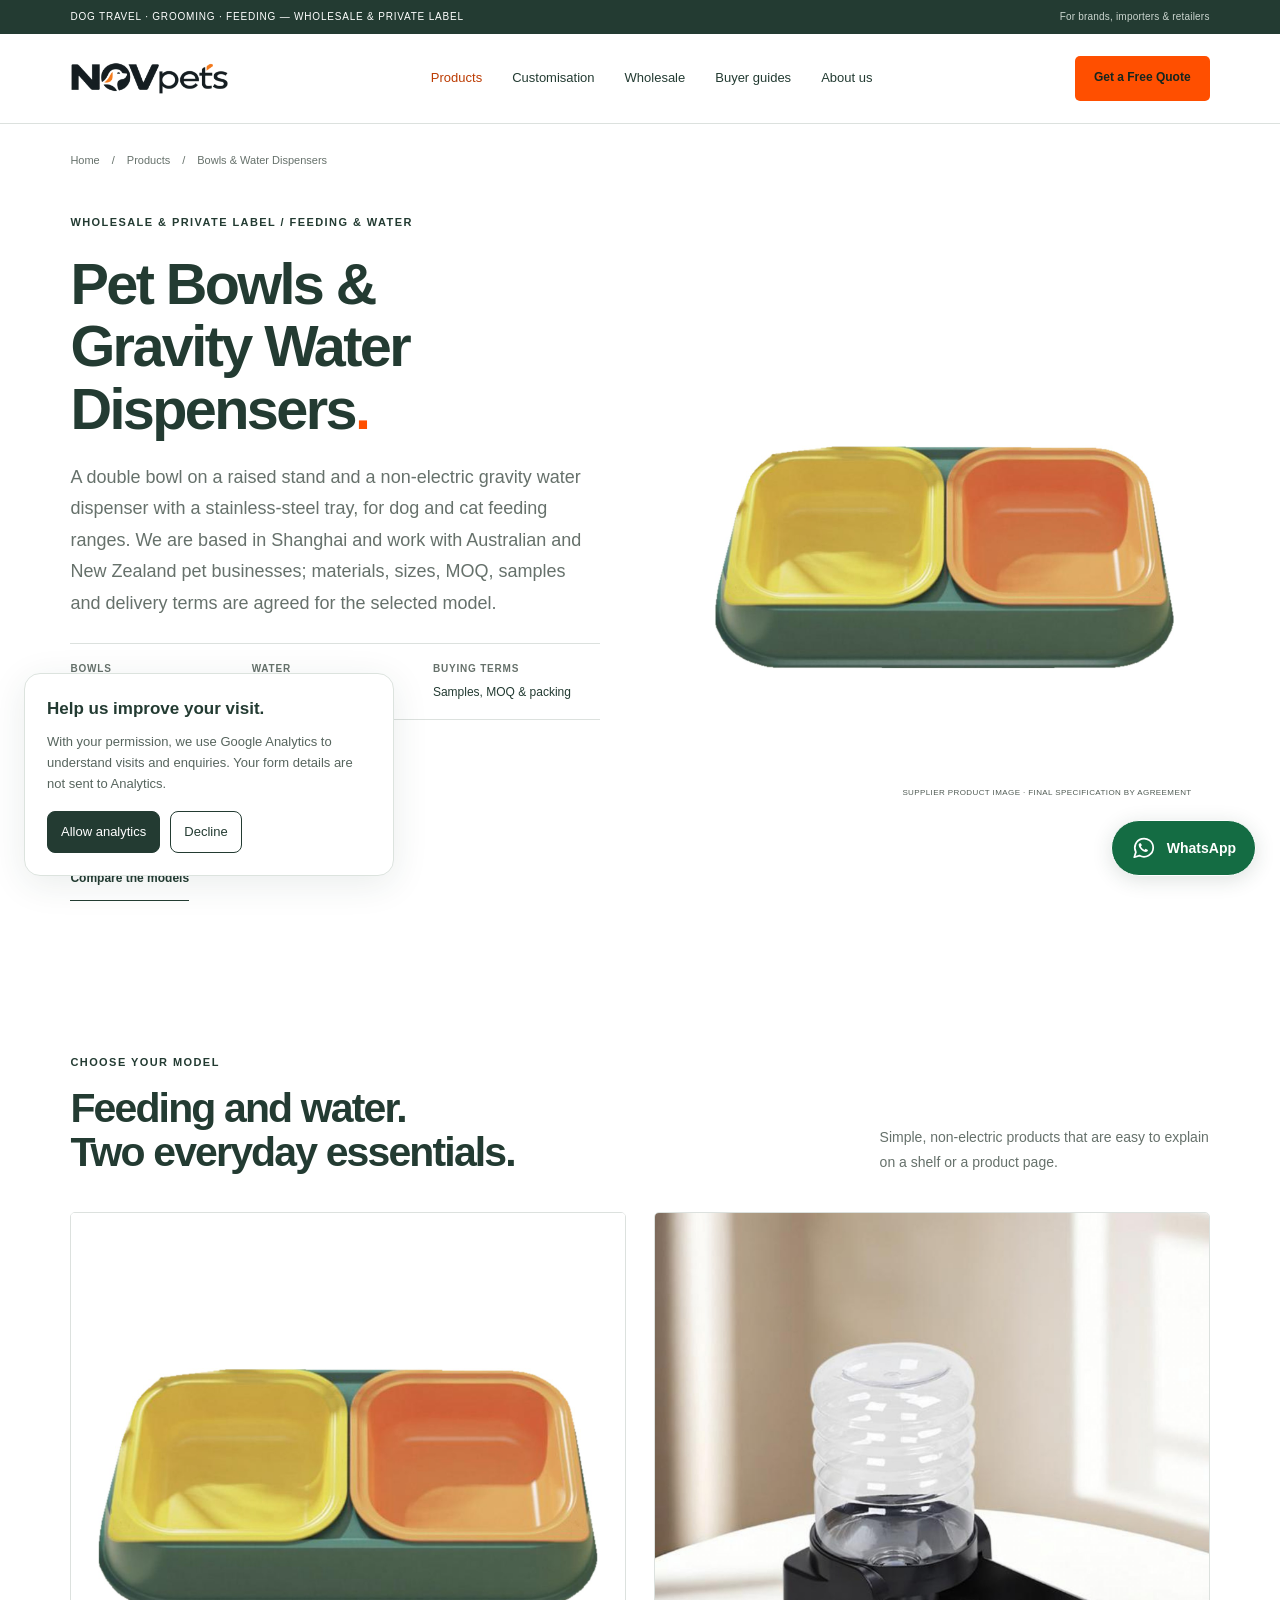
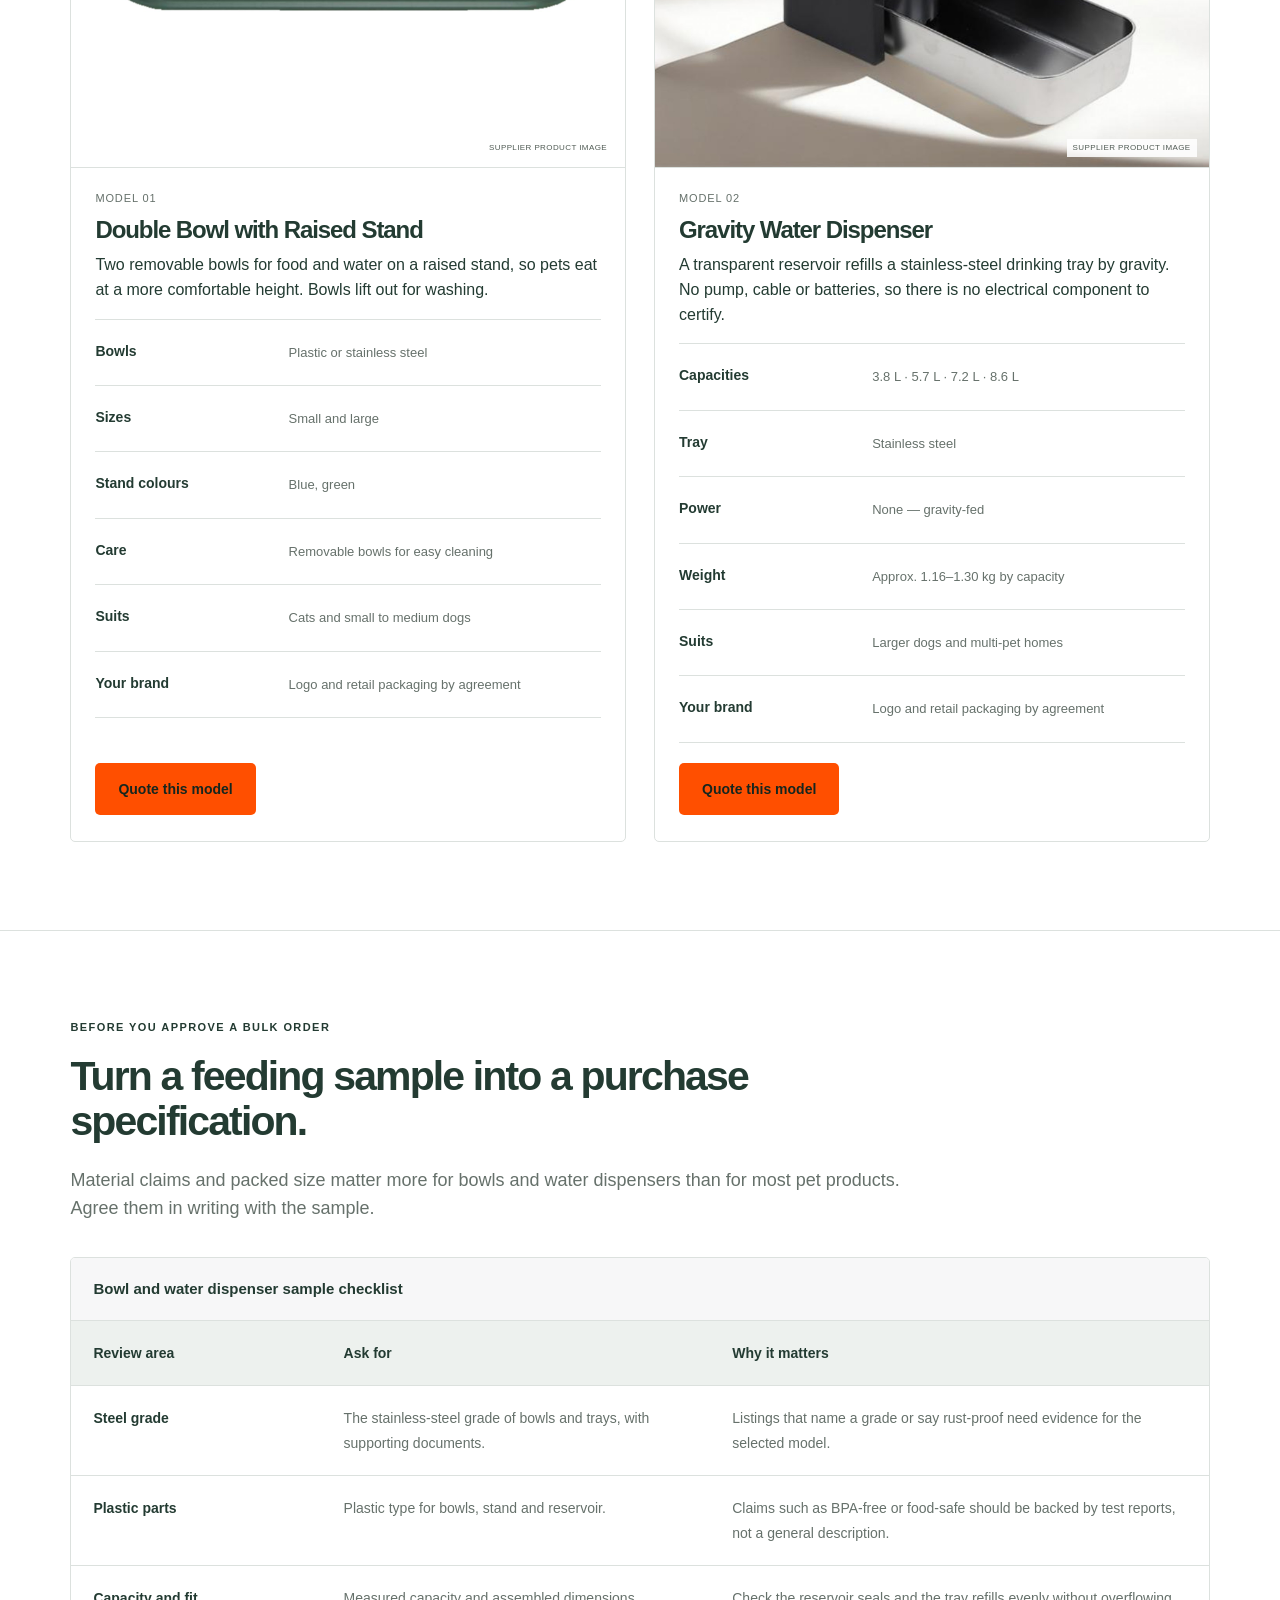
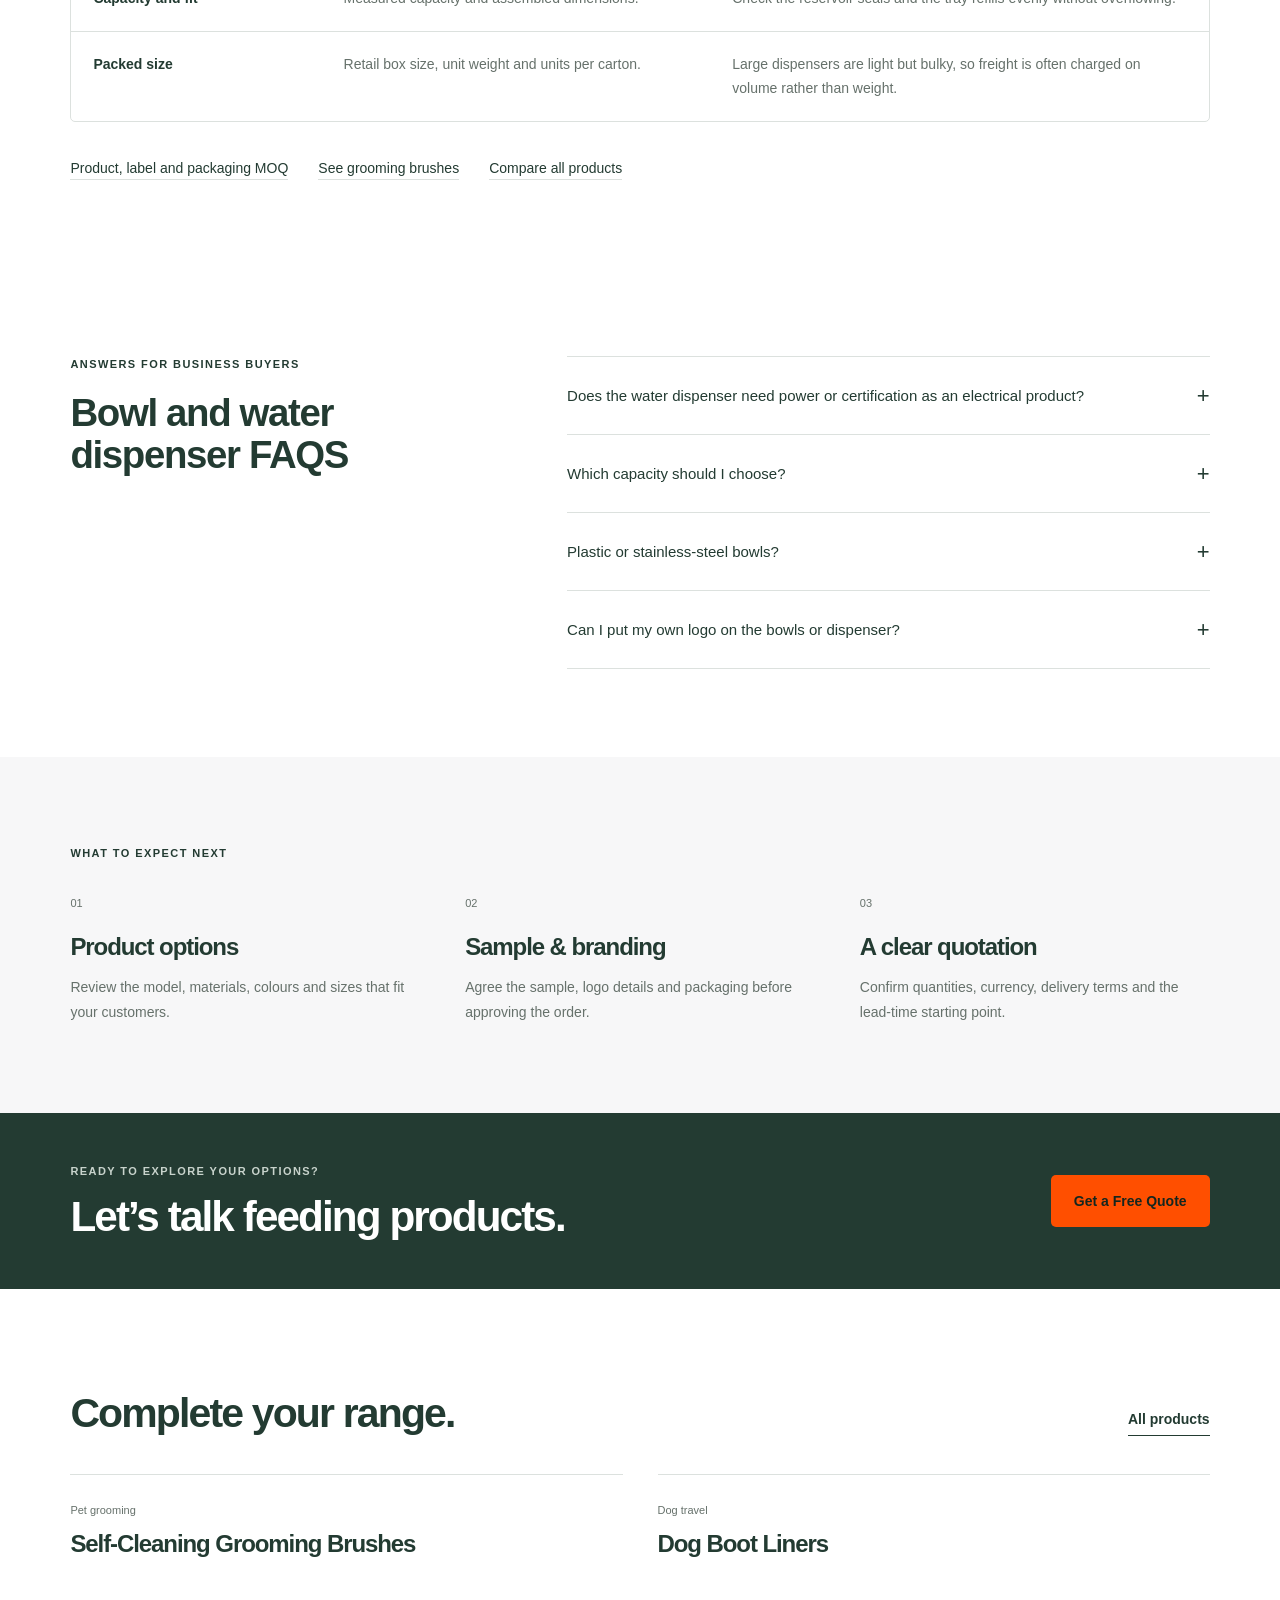
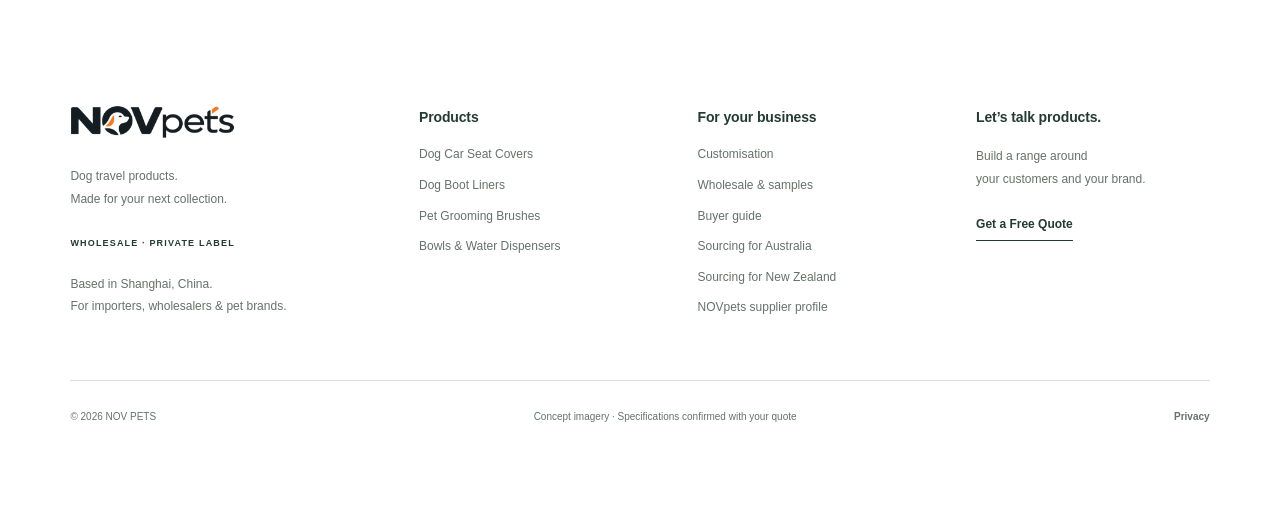
<file: pet-bowls-water-dispensers.html>
<!doctype html><html lang="en-AU"><head><meta charset="utf-8"><meta name="viewport" content="width=device-width,initial-scale=1"><meta name="robots" content="index,follow,max-image-preview:large"><title>Wholesale Pet Bowls &amp; Gravity Water Dispensers | NOVpets</title><meta name="description" content="Source wholesale double pet bowls and non-electric gravity water dispensers with NOVpets. Plastic or stainless steel, 3.8–8.6 L, logo options, samples and MOQ."><meta name="theme-color" content="#233b32"><link rel="stylesheet" href="styles.css?v=20261126c"><link rel="canonical" href="https://novpets.com/pet-bowls-water-dispensers.html"><link rel="sitemap" type="application/xml" href="sitemap.xml"><link rel="icon" type="image/png" href="assets/novpets-logo-web.png"><meta property="og:type" content="website"><meta property="og:locale" content="en_AU"><meta property="og:site_name" content="NOVpets"><meta property="og:title" content="Wholesale Pet Bowls &amp; Gravity Water Dispensers | NOVpets"><meta property="og:description" content="Source wholesale double pet bowls and non-electric gravity water dispensers with NOVpets. Plastic or stainless steel, 3.8–8.6 L, logo options, samples and MOQ."><meta property="og:url" content="https://novpets.com/pet-bowls-water-dispensers.html"><meta property="og:image" content="https://novpets.com/assets/grooming-feeding-range.jpg"><meta property="og:image:alt" content="NOVpets grooming brushes, double bowl and gravity water dispenser"><meta name="twitter:card" content="summary_large_image"><script type="application/ld+json">{"@context":"https://schema.org","@graph":[{"@type":"CollectionPage","@id":"https://novpets.com/pet-bowls-water-dispensers.html#page","url":"https://novpets.com/pet-bowls-water-dispensers.html","name":"Wholesale Pet Bowls and Gravity Water Dispensers","description":"Source wholesale double pet bowls and non-electric gravity water dispensers with NOVpets. Plastic or stainless steel, 3.8–8.6 L, logo options, samples and MOQ.","inLanguage":"en-AU","isPartOf":{"@id":"https://novpets.com/#website"},"publisher":{"@id":"https://novpets.com/#organization"},"breadcrumb":{"@id":"https://novpets.com/pet-bowls-water-dispensers.html#breadcrumbs"}},{"@type":"BreadcrumbList","@id":"https://novpets.com/pet-bowls-water-dispensers.html#breadcrumbs","itemListElement":[{"@type":"ListItem","position":1,"name":"Home","item":"https://novpets.com/"},{"@type":"ListItem","position":2,"name":"Products","item":"https://novpets.com/dog-travel-products.html"},{"@type":"ListItem","position":3,"name":"Bowls & Water Dispensers","item":"https://novpets.com/pet-bowls-water-dispensers.html"}]}]}</script></head><body><a class="skip" href="#main">Skip to content</a><div class="topbar"><span>DOG TRAVEL · GROOMING · FEEDING — WHOLESALE & PRIVATE LABEL</span><span>For brands, importers & retailers</span></div><header class="site-header"><a class="logo" href="index.html" aria-label="NOV PETS home"><span class="brand-image"><img src="assets/novpets-logo-web.png" width="650" height="217" alt="NOVpets"></span></a><nav id="main-navigation" aria-label="Main navigation"><a href="dog-travel-products.html" aria-current="page">Products</a><a href="index.html#customisation" >Customisation</a><a href="wholesale.html" >Wholesale</a><a href="buyer-guide.html">Buyer guides</a><a href="index.html#about">About us</a></nav><button class="button orange" data-quote="">Get a Free Quote </button><button class="menu-toggle" aria-controls="main-navigation" aria-expanded="false" aria-label="Open menu"><span></span><span></span></button></header><main id="main"><section class="section detail-hero"><div class="breadcrumbs"><a href="index.html">Home</a><span>/</span><a href="dog-travel-products.html">Products</a><span>/</span><span>Bowls &amp; Water Dispensers</span></div><div class="detail-grid"><div><p class="eyebrow">WHOLESALE &amp; PRIVATE LABEL / FEEDING &amp; WATER</p><h1>Pet Bowls &amp;<br>Gravity Water Dispensers<span class="orange-dot">.</span></h1><p class="lead">A double bowl on a raised stand and a non-electric gravity water dispenser with a stainless-steel tray, for dog and cat feeding ranges. We are based in Shanghai and work with Australian and New Zealand pet businesses; materials, sizes, MOQ, samples and delivery terms are agreed for the selected model.</p><dl class="procurement-highlights"><div><dt>Bowls</dt><dd>Plastic or stainless steel</dd></div><div><dt>Water</dt><dd>3.8 – 8.6 L, no pump</dd></div><div><dt>Buying terms</dt><dd>Samples, MOQ &amp; packing</dd></div></dl><div class="detail-tags"><span>Dogs &amp; cats</span><span>Branding options</span><span>Sample discussion</span></div><button class="button orange" data-quote="feeding">Get a Quote </button><a class="detail-secondary text-link" href="#models">Compare the models </a></div><div class="detail-visual"><img class="set-photo product-shot" src="assets/double-pet-bowl-front.jpg?v=2" alt="Front view of a double pet bowl with yellow and orange removable bowls on a green raised stand" width="1600" height="1600" fetchpriority="high"><span class="image-note">SUPPLIER PRODUCT IMAGE · FINAL SPECIFICATION BY AGREEMENT</span></div></div></section><section class="section models-section" id="models"><div class="section-heading"><div><p class="eyebrow">CHOOSE YOUR MODEL</p><h2>Feeding and water.<br>Two everyday essentials.</h2></div><p>Simple, non-electric products that are easy to explain on a shelf or a product page.</p></div><div class="model-grid"><article class="model-card" id="double-pet-bowl"><div class="model-visual"><img class="set-photo product-shot" src="assets/double-pet-bowl-front.jpg?v=2" alt="Front view of a double pet bowl with yellow and orange removable bowls on a green raised stand" width="1600" height="1600" loading="lazy"><span class="image-note">SUPPLIER PRODUCT IMAGE</span></div><div class="model-body"><span class="model-num">MODEL 01</span><h3>Double Bowl with Raised Stand</h3><p>Two removable bowls for food and water on a raised stand, so pets eat at a more comfortable height. Bowls lift out for washing.</p><dl class="spec-list"><div><dt>Bowls</dt><dd>Plastic or stainless steel</dd></div><div><dt>Sizes</dt><dd>Small and large</dd></div><div><dt>Stand colours</dt><dd>Blue, green</dd></div><div><dt>Care</dt><dd>Removable bowls for easy cleaning</dd></div><div><dt>Suits</dt><dd>Cats and small to medium dogs</dd></div><div><dt>Your brand</dt><dd>Logo and retail packaging by agreement</dd></div></dl><div class="card-actions"><button class="button orange" data-quote="feeding">Quote this model </button></div></div></article><article class="model-card" id="gravity-water-dispenser"><div class="model-visual"><img class="set-photo product-shot scene-shot" src="assets/gravity-water-dispenser-stainless.jpg?v=2" alt="Gravity pet water dispenser with transparent reservoir and stainless-steel tray" width="1600" height="1600" loading="lazy"><span class="image-note">SUPPLIER PRODUCT IMAGE</span></div><div class="model-body"><span class="model-num">MODEL 02</span><h3>Gravity Water Dispenser</h3><p>A transparent reservoir refills a stainless-steel drinking tray by gravity. No pump, cable or batteries, so there is no electrical component to certify.</p><dl class="spec-list"><div><dt>Capacities</dt><dd>3.8 L · 5.7 L · 7.2 L · 8.6 L</dd></div><div><dt>Tray</dt><dd>Stainless steel</dd></div><div><dt>Power</dt><dd>None — gravity-fed</dd></div><div><dt>Weight</dt><dd>Approx. 1.16–1.30 kg by capacity</dd></div><div><dt>Suits</dt><dd>Larger dogs and multi-pet homes</dd></div><div><dt>Your brand</dt><dd>Logo and retail packaging by agreement</dd></div></dl><div class="card-actions"><button class="button orange" data-quote="feeding">Quote this model </button></div></div></article></div></section><section class="section buyer-content" id="sample-approval"><p class="eyebrow">BEFORE YOU APPROVE A BULK ORDER</p><h2>Turn a feeding sample into a purchase specification.</h2><p class="buyer-lead">Material claims and packed size matter more for bowls and water dispensers than for most pet products. Agree them in writing with the sample.</p><div class="buyer-table-wrap" role="region" aria-label="Bowl and water dispenser sample checklist" tabindex="0"><table class="buyer-table"><caption>Bowl and water dispenser sample checklist</caption><thead><tr><th scope="col">Review area</th><th scope="col">Ask for</th><th scope="col">Why it matters</th></tr></thead><tbody><tr><th scope="row">Steel grade</th><td>The stainless-steel grade of bowls and trays, with supporting documents.</td><td>Listings that name a grade or say rust-proof need evidence for the selected model.</td></tr><tr><th scope="row">Plastic parts</th><td>Plastic type for bowls, stand and reservoir.</td><td>Claims such as BPA-free or food-safe should be backed by test reports, not a general description.</td></tr><tr><th scope="row">Capacity and fit</th><td>Measured capacity and assembled dimensions.</td><td>Check the reservoir seals and the tray refills evenly without overflowing.</td></tr><tr><th scope="row">Packed size</th><td>Retail box size, unit weight and units per carton.</td><td>Large dispensers are light but bulky, so freight is often charged on volume rather than weight.</td></tr></tbody></table></div><div class="buyer-links"><a href="wholesale.html#private-label-moq">Product, label and packaging MOQ</a><a href="pet-grooming-brushes.html">See grooming brushes</a><a href="dog-travel-products.html">Compare all products</a></div></section><section class="section faq-section buyer-faq"><div><p class="eyebrow">ANSWERS FOR BUSINESS BUYERS</p><h2>Bowl and water dispenser FAQS</h2></div><div class="faq-list"><details><summary>Does the water dispenser need power or certification as an electrical product?<span aria-hidden="true">+</span></summary><p>No. It works by gravity with no pump, cable or battery, so it is not an electrical product. Material and labelling claims still need to match the selected model.</p></details><details><summary>Which capacity should I choose?<span aria-hidden="true">+</span></summary><p>The 3.8 L and 5.7 L sizes suit single pets and smaller homes; 7.2 L and 8.6 L suit large dogs or multi-pet homes. You can mix capacities in one enquiry; minimum quantities are confirmed per capacity.</p></details><details><summary>Plastic or stainless-steel bowls?<span aria-hidden="true">+</span></summary><p>Plastic bowls keep the retail price lower and come in two colours; stainless-steel bowls are more durable and easier to sell as a premium option. Many ranges offer both.</p></details><details><summary>Can I put my own logo on the bowls or dispenser?<span aria-hidden="true">+</span></summary><p>Logo printing and branded packaging can be discussed for both products. The method, position and minimum run are confirmed with the selected model, size and colour.</p></details></div></section><section class="section detail-steps"><p class="eyebrow">WHAT TO EXPECT NEXT</p><div class="three-grid"><article><span>01</span><h3>Product options</h3><p>Review the model, materials, colours and sizes that fit your customers.</p></article><article><span>02</span><h3>Sample &amp; branding</h3><p>Agree the sample, logo details and packaging before approving the order.</p></article><article><span>03</span><h3>A clear quotation</h3><p>Confirm quantities, currency, delivery terms and the lead-time starting point.</p></article></div></section><section class="small-cta"><div><p class="eyebrow">READY TO EXPLORE YOUR OPTIONS?</p><h2>Let’s talk feeding products.</h2></div><button class="button orange" data-quote="feeding">Get a Free Quote </button></section><section class="section related"><div class="section-heading"><h2>Complete your range.</h2><a class="text-link" href="dog-travel-products.html">All products </a></div><div class="related-grid"><a href="pet-grooming-brushes.html"><span>Pet grooming</span><h3>Self-Cleaning Grooming Brushes </h3></a><a href="dog-boot-liners.html"><span>Dog travel</span><h3>Dog Boot Liners </h3></a></div></section></main><footer><div class="footer-top"><div><a href="index.html" class="logo"><span class="brand-image"><img src="assets/novpets-logo-web.png" width="650" height="217" alt="NOVpets"></span></a><p>Dog travel products.<br>Made for your next collection.</p><span class="eyebrow">WHOLESALE · PRIVATE LABEL</span><p class="small">Based in Shanghai, China.<br>For importers, wholesalers &amp; pet brands.</p></div><div><h3>Products</h3><a href="dog-car-seat-covers.html">Dog Car Seat Covers</a><a href="dog-boot-liners.html">Dog Boot Liners</a><a href="pet-grooming-brushes.html">Pet Grooming Brushes</a><a href="pet-bowls-water-dispensers.html">Bowls &amp; Water Dispensers</a></div><div><h3>For your business</h3><a href="index.html#customisation">Customisation</a><a href="wholesale.html">Wholesale & samples</a><a href="buyer-guide.html">Buyer guide</a><a href="sourcing-dog-travel-products-australia.html">Sourcing for Australia</a><a href="sourcing-dog-travel-products-new-zealand.html">Sourcing for New Zealand</a><a href="novpets-supplier-profile.html">NOVpets supplier profile</a></div><div><h3>Let’s talk products.</h3><p>Build a range around<br>your customers and your brand.</p><button class="text-link" data-quote="">Get a Free Quote </button></div></div><div class="footer-bottom"><span>© <span data-year>2026</span> NOV PETS</span><span>Concept imagery · Specifications confirmed with your quote</span><button class="text-link" data-privacy>Privacy</button></div></footer><a class="whatsapp-float" href="https://wa.me/8613168032724?text=Hi+NOVpets%2C+I+am+interested+in+your+wholesale+dog+travel+products." target="_blank" rel="noopener noreferrer" aria-label="Chat with NOVpets on WhatsApp (opens in a new tab)"><svg viewBox="0 0 24 24" width="26" height="26" fill="none" aria-hidden="true" focusable="false"><path d="M20.5 11.6a8.5 8.5 0 0 1-12.7 7.4L3 20.5l1.5-4.7a8.5 8.5 0 1 1 16-4.2Z" stroke="currentColor" stroke-width="1.6" stroke-linejoin="round"/><path d="M8.2 7.6c-.5 0-1.1.7-1.1 1.5 0 2.8 3.6 6.6 6.7 6.6.8 0 1.6-.5 1.7-1.1l.1-.7-2.2-1.1-.9 1c-1.5-.6-2.8-1.9-3.4-3.4l1-.9-1.1-2Z" fill="currentColor"/></svg><span>WhatsApp</span></a><dialog id="quote-dialog" aria-labelledby="quote-title"><button class="dialog-close" aria-label="Close quote form">×</button><p class="eyebrow">LET’S BUILD YOUR NEXT RANGE</p><h2 id="quote-title">Get a free quote.</h2><p class="dialog-intro">Tell us what you’re looking for. We’ll take it from there.</p><form method="post" action="https://formsubmit.co/5633d2659772f08059a234769befff82" class="quote-form" id="modal-form"><div class="form-honeypot" aria-hidden="true"><label>Leave this field empty<input type="text" name="_honey" tabindex="-1" autocomplete="off"></label></div><input type="hidden" name="_subject" value="NOV PETS — New quote enquiry"><input type="hidden" name="_template" value="table"><input type="hidden" name="_next" value="https://novpets.com/thank-you.html"><div class="field-row"><label for="modal-name">Your name <span class="required">*</span><input id="modal-name" name="name" required autocomplete="name" placeholder="Your name" maxlength="100"></label><label for="modal-email">Email <span class="required">*</span><input id="modal-email" name="email" type="email" required autocomplete="email" placeholder="you@company.com" maxlength="150"></label></div><fieldset><legend>I'm interested in <span>(choose any)</span></legend><div class="interest-options"><label class="choice"><input type="checkbox" name="product" value="seat"><span>Seat covers</span></label><label class="choice"><input type="checkbox" name="product" value="boot"><span>Boot liners</span></label><label class="choice"><input type="checkbox" name="product" value="grooming"><span>Grooming brushes</span></label><label class="choice"><input type="checkbox" name="product" value="feeding"><span>Bowls &amp; water</span></label></div></fieldset><label for="modal-phone">Phone / WhatsApp <span>(optional)</span><input id="modal-phone" name="phone" type="tel" autocomplete="tel" inputmode="tel" maxlength="60" placeholder="Country code + phone number"></label><label for="modal-message">Message <span>(optional)</span><textarea id="modal-message" name="message" rows="3" maxlength="3000" placeholder="A product, approximate quantity, or your branding idea…"></textarea></label><div class="quote-context" hidden><span></span><button type="button" class="clear-context" aria-label="Remove selected range">Remove</button></div><button class="button orange submit-quote" type="submit">Get My Quote </button><p class="form-note">No detailed brief needed. Start with what you know.</p><p class="form-privacy-note">We’ll use your details to respond to your enquiry. <button type="button" class="privacy-inline" data-privacy>Your privacy</button></p><p class="form-status" role="status" aria-live="polite"></p><div class="form-result" tabindex="-1" hidden><b></b><p></p></div></form></dialog><dialog id="privacy-dialog" aria-labelledby="privacy-title"><button class="dialog-close" aria-label="Close privacy information">×</button><h2 id="privacy-title">Your privacy</h2><p>With your permission, Google Analytics measures website visits, traffic sources and enquiry events. We do not send your name, email, phone number or message to Analytics. Analytics cookies help recognise repeat visits. <button type="button" class="analytics-settings" data-analytics-settings>Change analytics preferences</button>. <a href="https://policies.google.com/technologies/partner-sites" target="_blank" rel="noopener noreferrer">How Google uses information from this website</a>.</p><p>When you submit an enquiry, the details you provide are sent to NOV PETS through FormSubmit so we can respond about products, samples, customisation and quotations. Providing a phone or WhatsApp number is optional.</p><p>FormSubmit processes the submission and states that its submission archive is retained for 30 days. Details delivered to our inbox remain there for enquiry follow-up. <a href="https://formsubmit.co/privacy.pdf" target="_blank" rel="noopener noreferrer">Read FormSubmit’s privacy policy</a>.</p><p>We do not use this form to sign you up for marketing emails. You can ask us to update or delete your enquiry details by replying to our response.</p></dialog><script src="enquiry-config.js?v=20261126b"></script><script src="enquiry-submit.js?v=20261126b"></script><script src="analytics.js"></script><script src="script.js?v=20261126b"></script></body></html>
</file>
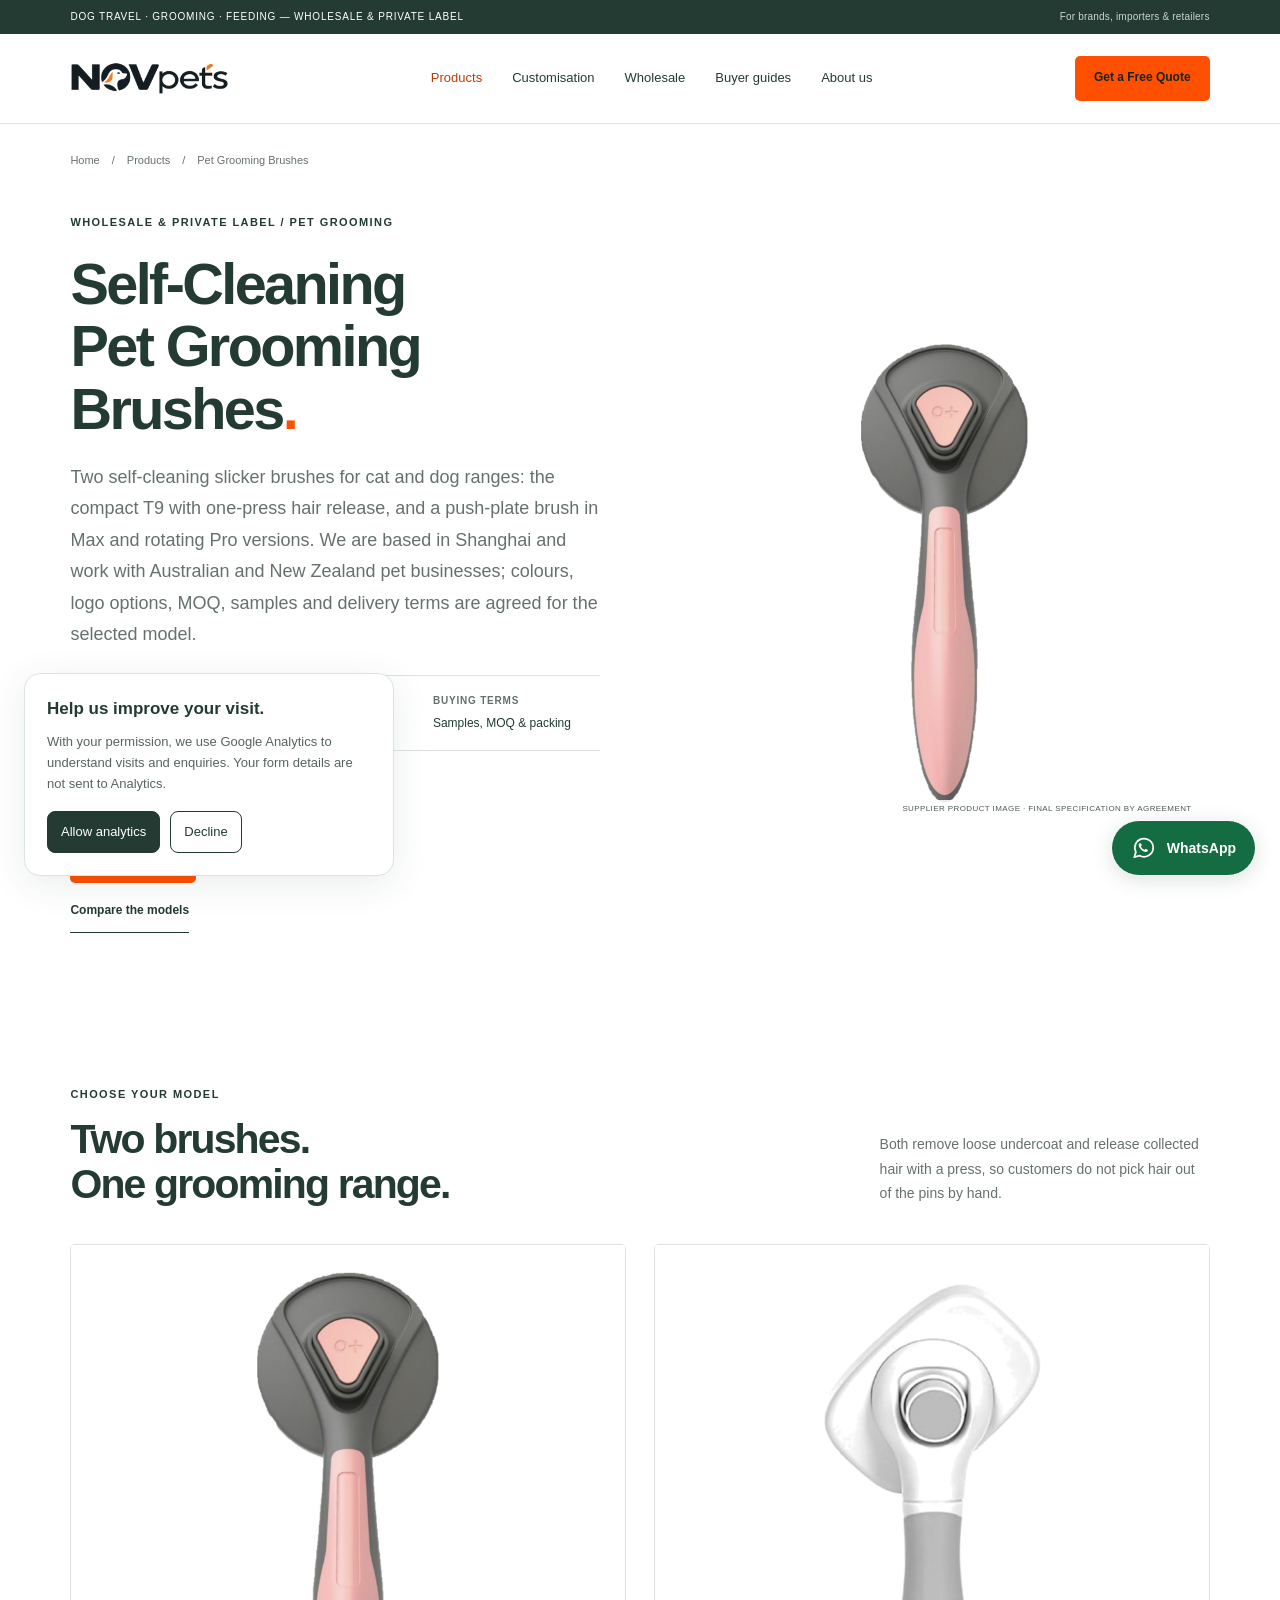
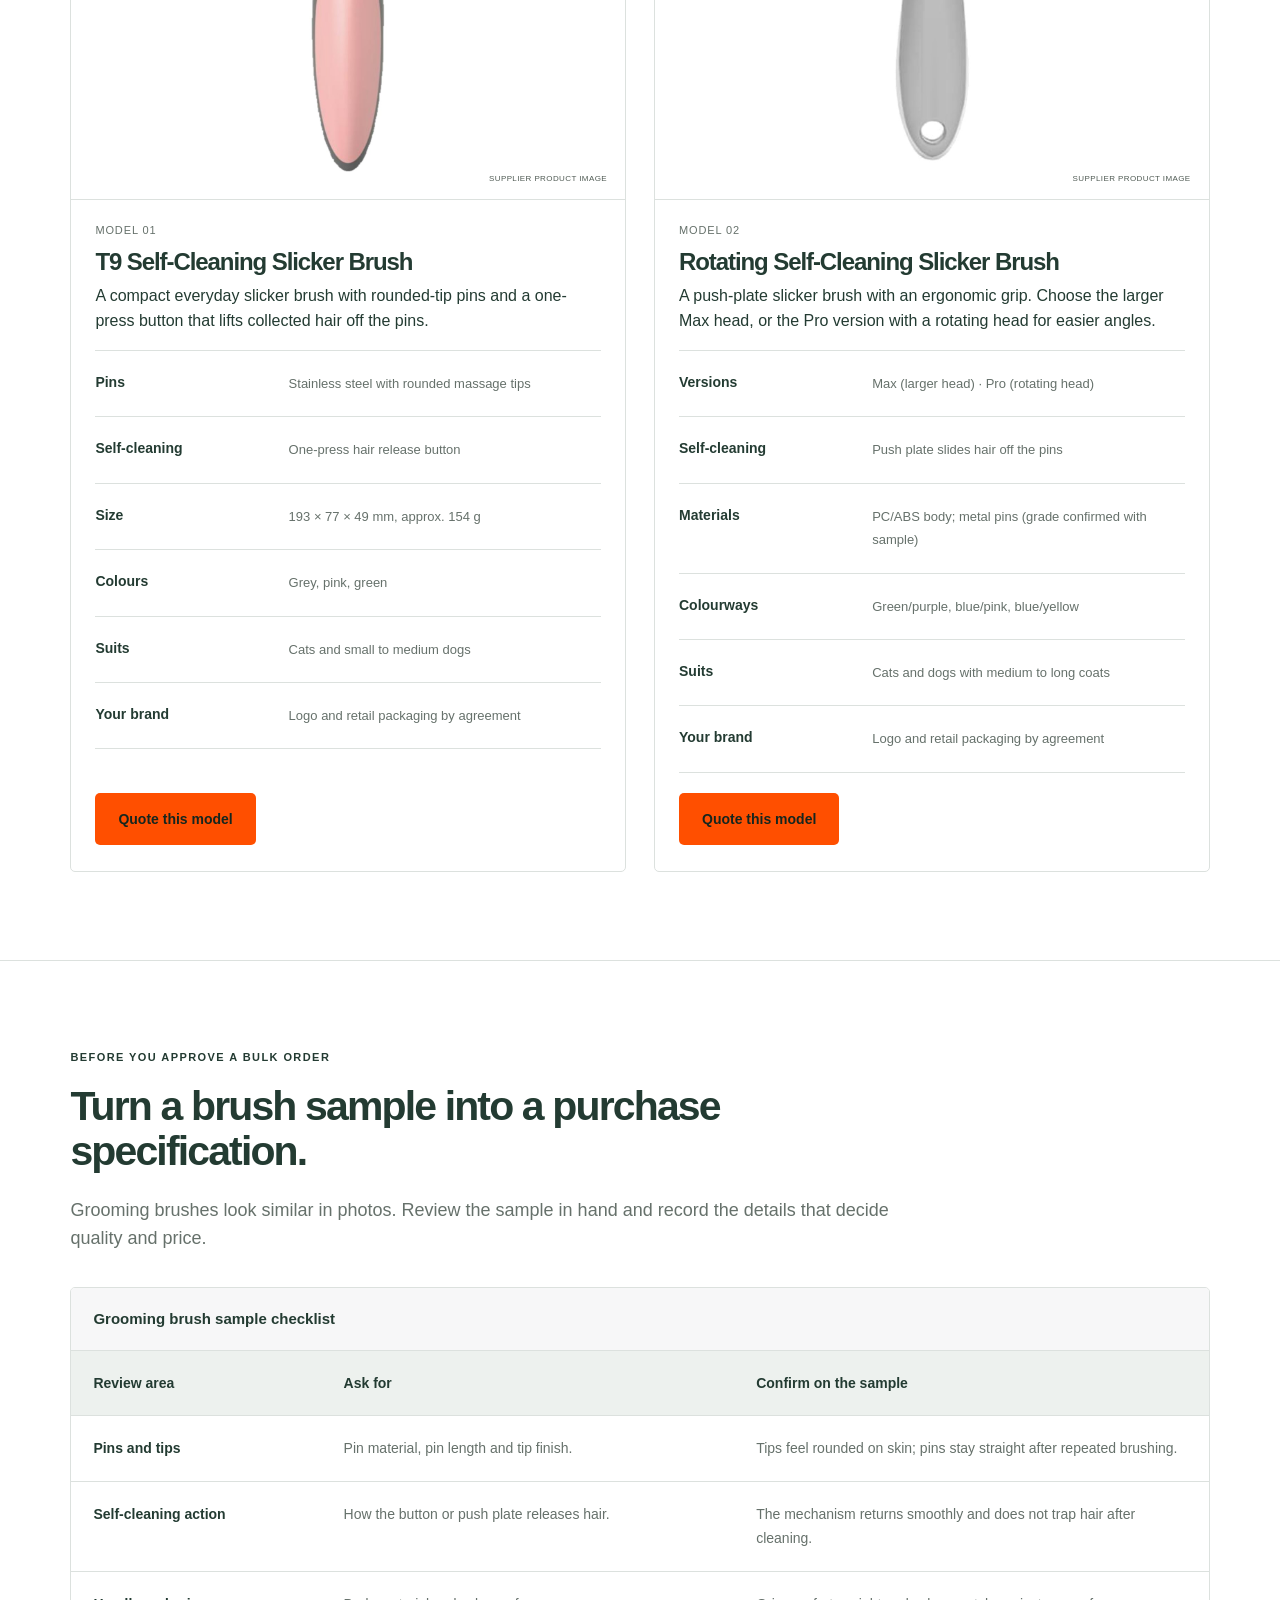
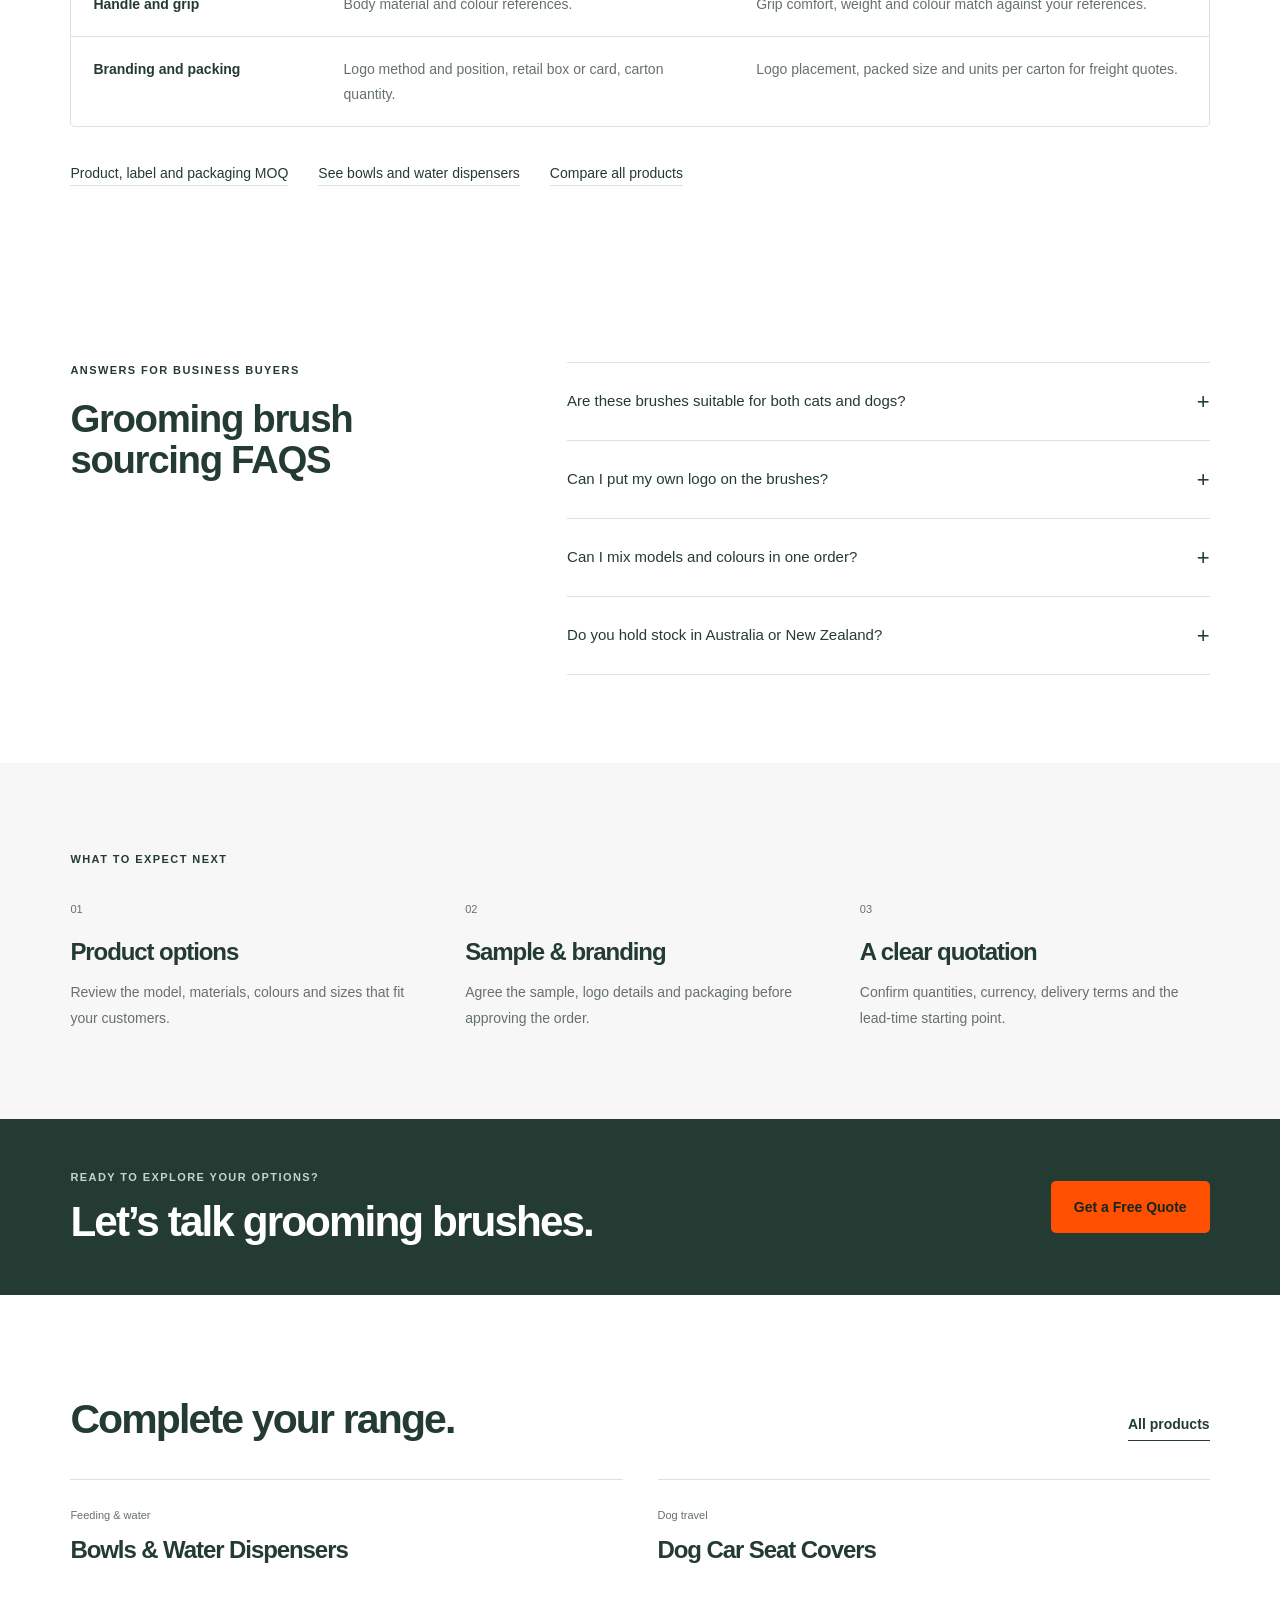
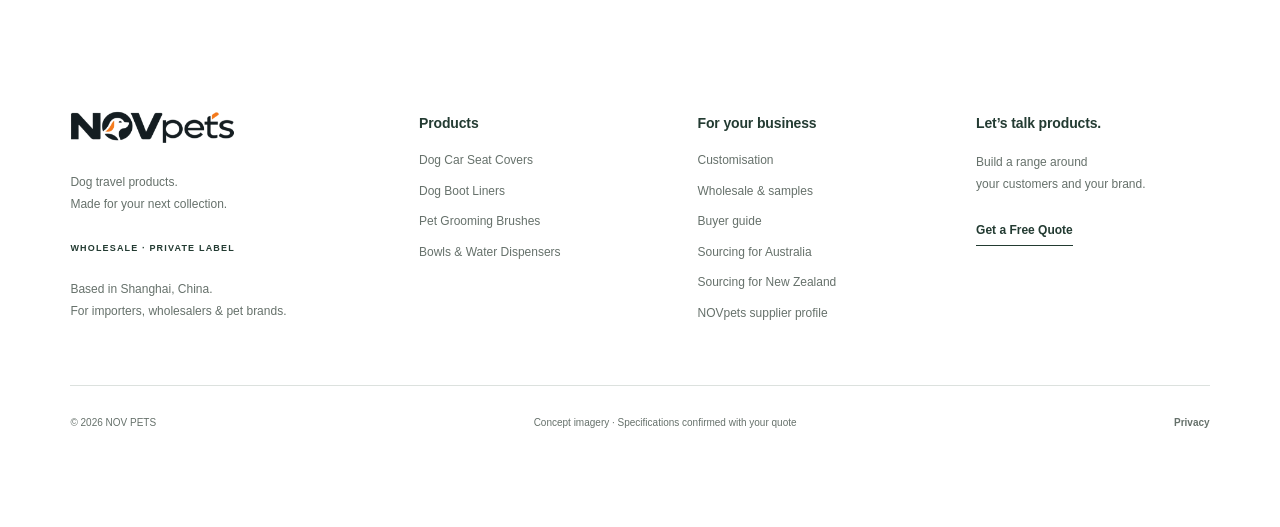
<file: pet-grooming-brushes.html>
<!doctype html><html lang="en-AU"><head><meta charset="utf-8"><meta name="viewport" content="width=device-width,initial-scale=1"><meta name="robots" content="index,follow,max-image-preview:large"><title>Wholesale Self-Cleaning Pet Grooming Brushes | NOVpets</title><meta name="description" content="Source wholesale self-cleaning pet grooming brushes with NOVpets: T9 slicker brush and rotating slicker brush for cats and dogs. Colours, logo, samples and MOQ."><meta name="theme-color" content="#233b32"><link rel="stylesheet" href="styles.css?v=20261126c"><link rel="canonical" href="https://novpets.com/pet-grooming-brushes.html"><link rel="sitemap" type="application/xml" href="sitemap.xml"><link rel="icon" type="image/png" href="assets/novpets-logo-web.png"><meta property="og:type" content="website"><meta property="og:locale" content="en_AU"><meta property="og:site_name" content="NOVpets"><meta property="og:title" content="Wholesale Self-Cleaning Pet Grooming Brushes | NOVpets"><meta property="og:description" content="Source wholesale self-cleaning pet grooming brushes with NOVpets: T9 slicker brush and rotating slicker brush for cats and dogs. Colours, logo, samples and MOQ."><meta property="og:url" content="https://novpets.com/pet-grooming-brushes.html"><meta property="og:image" content="https://novpets.com/assets/grooming-feeding-range.jpg"><meta property="og:image:alt" content="NOVpets grooming brushes, double bowl and gravity water dispenser"><meta name="twitter:card" content="summary_large_image"><script type="application/ld+json">{"@context":"https://schema.org","@graph":[{"@type":"CollectionPage","@id":"https://novpets.com/pet-grooming-brushes.html#page","url":"https://novpets.com/pet-grooming-brushes.html","name":"Wholesale Self-Cleaning Pet Grooming Brushes","description":"Source wholesale self-cleaning pet grooming brushes with NOVpets: T9 slicker brush and rotating slicker brush for cats and dogs. Colours, logo, samples and MOQ.","inLanguage":"en-AU","isPartOf":{"@id":"https://novpets.com/#website"},"publisher":{"@id":"https://novpets.com/#organization"},"breadcrumb":{"@id":"https://novpets.com/pet-grooming-brushes.html#breadcrumbs"}},{"@type":"BreadcrumbList","@id":"https://novpets.com/pet-grooming-brushes.html#breadcrumbs","itemListElement":[{"@type":"ListItem","position":1,"name":"Home","item":"https://novpets.com/"},{"@type":"ListItem","position":2,"name":"Products","item":"https://novpets.com/dog-travel-products.html"},{"@type":"ListItem","position":3,"name":"Pet Grooming Brushes","item":"https://novpets.com/pet-grooming-brushes.html"}]}]}</script></head><body><a class="skip" href="#main">Skip to content</a><div class="topbar"><span>DOG TRAVEL · GROOMING · FEEDING — WHOLESALE & PRIVATE LABEL</span><span>For brands, importers & retailers</span></div><header class="site-header"><a class="logo" href="index.html" aria-label="NOV PETS home"><span class="brand-image"><img src="assets/novpets-logo-web.png" width="650" height="217" alt="NOVpets"></span></a><nav id="main-navigation" aria-label="Main navigation"><a href="dog-travel-products.html" aria-current="page">Products</a><a href="index.html#customisation" >Customisation</a><a href="wholesale.html" >Wholesale</a><a href="buyer-guide.html">Buyer guides</a><a href="index.html#about">About us</a></nav><button class="button orange" data-quote="">Get a Free Quote </button><button class="menu-toggle" aria-controls="main-navigation" aria-expanded="false" aria-label="Open menu"><span></span><span></span></button></header><main id="main"><section class="section detail-hero"><div class="breadcrumbs"><a href="index.html">Home</a><span>/</span><a href="dog-travel-products.html">Products</a><span>/</span><span>Pet Grooming Brushes</span></div><div class="detail-grid"><div><p class="eyebrow">WHOLESALE &amp; PRIVATE LABEL / PET GROOMING</p><h1>Self-Cleaning<br>Pet Grooming Brushes<span class="orange-dot">.</span></h1><p class="lead">Two self-cleaning slicker brushes for cat and dog ranges: the compact T9 with one-press hair release, and a push-plate brush in Max and rotating Pro versions. We are based in Shanghai and work with Australian and New Zealand pet businesses; colours, logo options, MOQ, samples and delivery terms are agreed for the selected model.</p><dl class="procurement-highlights"><div><dt>Models</dt><dd>T9 · Max · Pro</dd></div><div><dt>Self-cleaning</dt><dd>Press to release hair</dd></div><div><dt>Buying terms</dt><dd>Samples, MOQ &amp; packing</dd></div></dl><div class="detail-tags"><span>Cats &amp; dogs</span><span>Branding options</span><span>Sample discussion</span></div><button class="button orange" data-quote="grooming">Get a Quote </button><a class="detail-secondary text-link" href="#models">Compare the models </a></div><div class="detail-visual"><img class="set-photo product-shot" src="assets/t9-self-cleaning-slicker-brush.jpg?v=2" alt="Front view of the T9 self-cleaning slicker brush with grey head and pink handle" width="1600" height="1600" fetchpriority="high"><span class="image-note">SUPPLIER PRODUCT IMAGE · FINAL SPECIFICATION BY AGREEMENT</span></div></div></section><section class="section models-section" id="models"><div class="section-heading"><div><p class="eyebrow">CHOOSE YOUR MODEL</p><h2>Two brushes.<br>One grooming range.</h2></div><p>Both remove loose undercoat and release collected hair with a press, so customers do not pick hair out of the pins by hand.</p></div><div class="model-grid"><article class="model-card" id="t9-self-cleaning-brush"><div class="model-visual"><img class="set-photo product-shot" src="assets/t9-self-cleaning-slicker-brush.jpg?v=2" alt="Front view of the T9 self-cleaning slicker brush with grey head and pink handle" width="1600" height="1600" loading="lazy"><span class="image-note">SUPPLIER PRODUCT IMAGE</span></div><div class="model-body"><span class="model-num">MODEL 01</span><h3>T9 Self-Cleaning Slicker Brush</h3><p>A compact everyday slicker brush with rounded-tip pins and a one-press button that lifts collected hair off the pins.</p><dl class="spec-list"><div><dt>Pins</dt><dd>Stainless steel with rounded massage tips</dd></div><div><dt>Self-cleaning</dt><dd>One-press hair release button</dd></div><div><dt>Size</dt><dd>193 × 77 × 49 mm, approx. 154 g</dd></div><div><dt>Colours</dt><dd>Grey, pink, green</dd></div><div><dt>Suits</dt><dd>Cats and small to medium dogs</dd></div><div><dt>Your brand</dt><dd>Logo and retail packaging by agreement</dd></div></dl><div class="card-actions"><button class="button orange" data-quote="grooming">Quote this model </button></div></div></article><article class="model-card" id="rotating-self-cleaning-brush"><div class="model-visual"><img class="set-photo product-shot" src="assets/rotating-self-cleaning-slicker-brush.jpg?v=2" alt="Rotating self-cleaning slicker brush with white head and grey handle" width="1600" height="1600" loading="lazy"><span class="image-note">SUPPLIER PRODUCT IMAGE</span></div><div class="model-body"><span class="model-num">MODEL 02</span><h3>Rotating Self-Cleaning Slicker Brush</h3><p>A push-plate slicker brush with an ergonomic grip. Choose the larger Max head, or the Pro version with a rotating head for easier angles.</p><dl class="spec-list"><div><dt>Versions</dt><dd>Max (larger head) · Pro (rotating head)</dd></div><div><dt>Self-cleaning</dt><dd>Push plate slides hair off the pins</dd></div><div><dt>Materials</dt><dd>PC/ABS body; metal pins (grade confirmed with sample)</dd></div><div><dt>Colourways</dt><dd>Green/purple, blue/pink, blue/yellow</dd></div><div><dt>Suits</dt><dd>Cats and dogs with medium to long coats</dd></div><div><dt>Your brand</dt><dd>Logo and retail packaging by agreement</dd></div></dl><div class="card-actions"><button class="button orange" data-quote="grooming">Quote this model </button></div></div></article></div></section><section class="section buyer-content" id="sample-approval"><p class="eyebrow">BEFORE YOU APPROVE A BULK ORDER</p><h2>Turn a brush sample into a purchase specification.</h2><p class="buyer-lead">Grooming brushes look similar in photos. Review the sample in hand and record the details that decide quality and price.</p><div class="buyer-table-wrap" role="region" aria-label="Grooming brush sample checklist" tabindex="0"><table class="buyer-table"><caption>Grooming brush sample checklist</caption><thead><tr><th scope="col">Review area</th><th scope="col">Ask for</th><th scope="col">Confirm on the sample</th></tr></thead><tbody><tr><th scope="row">Pins and tips</th><td>Pin material, pin length and tip finish.</td><td>Tips feel rounded on skin; pins stay straight after repeated brushing.</td></tr><tr><th scope="row">Self-cleaning action</th><td>How the button or push plate releases hair.</td><td>The mechanism returns smoothly and does not trap hair after cleaning.</td></tr><tr><th scope="row">Handle and grip</th><td>Body material and colour references.</td><td>Grip comfort, weight and colour match against your references.</td></tr><tr><th scope="row">Branding and packing</th><td>Logo method and position, retail box or card, carton quantity.</td><td>Logo placement, packed size and units per carton for freight quotes.</td></tr></tbody></table></div><div class="buyer-links"><a href="wholesale.html#private-label-moq">Product, label and packaging MOQ</a><a href="pet-bowls-water-dispensers.html">See bowls and water dispensers</a><a href="dog-travel-products.html">Compare all products</a></div></section><section class="section faq-section buyer-faq"><div><p class="eyebrow">ANSWERS FOR BUSINESS BUYERS</p><h2>Grooming brush sourcing FAQS</h2></div><div class="faq-list"><details><summary>Are these brushes suitable for both cats and dogs?<span aria-hidden="true">+</span></summary><p>Yes. Both models are slicker brushes for removing loose undercoat on cats and dogs. The T9 is compact; the Max and Pro versions suit larger or longer coats. Tell us your target customer and we will recommend a model mix.</p></details><details><summary>Can I put my own logo on the brushes?<span aria-hidden="true">+</span></summary><p>Logo printing on the handle and branded retail packaging can be discussed for both models. The available method, minimum run and artwork position are confirmed with the selected model and colour.</p></details><details><summary>Can I mix models and colours in one order?<span aria-hidden="true">+</span></summary><p>Yes. List the model, version and colour quantities in your enquiry. Minimum quantities are confirmed per model and colour, so a combined order total does not establish every variant’s minimum.</p></details><details><summary>Do you hold stock in Australia or New Zealand?<span aria-hidden="true">+</span></summary><p>No. NOVpets is based in Shanghai, China. Dispatch location, freight and delivery terms are agreed for each order; no local stock is implied.</p></details></div></section><section class="section detail-steps"><p class="eyebrow">WHAT TO EXPECT NEXT</p><div class="three-grid"><article><span>01</span><h3>Product options</h3><p>Review the model, materials, colours and sizes that fit your customers.</p></article><article><span>02</span><h3>Sample &amp; branding</h3><p>Agree the sample, logo details and packaging before approving the order.</p></article><article><span>03</span><h3>A clear quotation</h3><p>Confirm quantities, currency, delivery terms and the lead-time starting point.</p></article></div></section><section class="small-cta"><div><p class="eyebrow">READY TO EXPLORE YOUR OPTIONS?</p><h2>Let’s talk grooming brushes.</h2></div><button class="button orange" data-quote="grooming">Get a Free Quote </button></section><section class="section related"><div class="section-heading"><h2>Complete your range.</h2><a class="text-link" href="dog-travel-products.html">All products </a></div><div class="related-grid"><a href="pet-bowls-water-dispensers.html"><span>Feeding &amp; water</span><h3>Bowls &amp; Water Dispensers </h3></a><a href="dog-car-seat-covers.html"><span>Dog travel</span><h3>Dog Car Seat Covers </h3></a></div></section></main><footer><div class="footer-top"><div><a href="index.html" class="logo"><span class="brand-image"><img src="assets/novpets-logo-web.png" width="650" height="217" alt="NOVpets"></span></a><p>Dog travel products.<br>Made for your next collection.</p><span class="eyebrow">WHOLESALE · PRIVATE LABEL</span><p class="small">Based in Shanghai, China.<br>For importers, wholesalers &amp; pet brands.</p></div><div><h3>Products</h3><a href="dog-car-seat-covers.html">Dog Car Seat Covers</a><a href="dog-boot-liners.html">Dog Boot Liners</a><a href="pet-grooming-brushes.html">Pet Grooming Brushes</a><a href="pet-bowls-water-dispensers.html">Bowls &amp; Water Dispensers</a></div><div><h3>For your business</h3><a href="index.html#customisation">Customisation</a><a href="wholesale.html">Wholesale & samples</a><a href="buyer-guide.html">Buyer guide</a><a href="sourcing-dog-travel-products-australia.html">Sourcing for Australia</a><a href="sourcing-dog-travel-products-new-zealand.html">Sourcing for New Zealand</a><a href="novpets-supplier-profile.html">NOVpets supplier profile</a></div><div><h3>Let’s talk products.</h3><p>Build a range around<br>your customers and your brand.</p><button class="text-link" data-quote="">Get a Free Quote </button></div></div><div class="footer-bottom"><span>© <span data-year>2026</span> NOV PETS</span><span>Concept imagery · Specifications confirmed with your quote</span><button class="text-link" data-privacy>Privacy</button></div></footer><a class="whatsapp-float" href="https://wa.me/8613168032724?text=Hi+NOVpets%2C+I+am+interested+in+your+wholesale+dog+travel+products." target="_blank" rel="noopener noreferrer" aria-label="Chat with NOVpets on WhatsApp (opens in a new tab)"><svg viewBox="0 0 24 24" width="26" height="26" fill="none" aria-hidden="true" focusable="false"><path d="M20.5 11.6a8.5 8.5 0 0 1-12.7 7.4L3 20.5l1.5-4.7a8.5 8.5 0 1 1 16-4.2Z" stroke="currentColor" stroke-width="1.6" stroke-linejoin="round"/><path d="M8.2 7.6c-.5 0-1.1.7-1.1 1.5 0 2.8 3.6 6.6 6.7 6.6.8 0 1.6-.5 1.7-1.1l.1-.7-2.2-1.1-.9 1c-1.5-.6-2.8-1.9-3.4-3.4l1-.9-1.1-2Z" fill="currentColor"/></svg><span>WhatsApp</span></a><dialog id="quote-dialog" aria-labelledby="quote-title"><button class="dialog-close" aria-label="Close quote form">×</button><p class="eyebrow">LET’S BUILD YOUR NEXT RANGE</p><h2 id="quote-title">Get a free quote.</h2><p class="dialog-intro">Tell us what you’re looking for. We’ll take it from there.</p><form method="post" action="https://formsubmit.co/5633d2659772f08059a234769befff82" class="quote-form" id="modal-form"><div class="form-honeypot" aria-hidden="true"><label>Leave this field empty<input type="text" name="_honey" tabindex="-1" autocomplete="off"></label></div><input type="hidden" name="_subject" value="NOV PETS — New quote enquiry"><input type="hidden" name="_template" value="table"><input type="hidden" name="_next" value="https://novpets.com/thank-you.html"><div class="field-row"><label for="modal-name">Your name <span class="required">*</span><input id="modal-name" name="name" required autocomplete="name" placeholder="Your name" maxlength="100"></label><label for="modal-email">Email <span class="required">*</span><input id="modal-email" name="email" type="email" required autocomplete="email" placeholder="you@company.com" maxlength="150"></label></div><fieldset><legend>I'm interested in <span>(choose any)</span></legend><div class="interest-options"><label class="choice"><input type="checkbox" name="product" value="seat"><span>Seat covers</span></label><label class="choice"><input type="checkbox" name="product" value="boot"><span>Boot liners</span></label><label class="choice"><input type="checkbox" name="product" value="grooming"><span>Grooming brushes</span></label><label class="choice"><input type="checkbox" name="product" value="feeding"><span>Bowls &amp; water</span></label></div></fieldset><label for="modal-phone">Phone / WhatsApp <span>(optional)</span><input id="modal-phone" name="phone" type="tel" autocomplete="tel" inputmode="tel" maxlength="60" placeholder="Country code + phone number"></label><label for="modal-message">Message <span>(optional)</span><textarea id="modal-message" name="message" rows="3" maxlength="3000" placeholder="A product, approximate quantity, or your branding idea…"></textarea></label><div class="quote-context" hidden><span></span><button type="button" class="clear-context" aria-label="Remove selected range">Remove</button></div><button class="button orange submit-quote" type="submit">Get My Quote </button><p class="form-note">No detailed brief needed. Start with what you know.</p><p class="form-privacy-note">We’ll use your details to respond to your enquiry. <button type="button" class="privacy-inline" data-privacy>Your privacy</button></p><p class="form-status" role="status" aria-live="polite"></p><div class="form-result" tabindex="-1" hidden><b></b><p></p></div></form></dialog><dialog id="privacy-dialog" aria-labelledby="privacy-title"><button class="dialog-close" aria-label="Close privacy information">×</button><h2 id="privacy-title">Your privacy</h2><p>With your permission, Google Analytics measures website visits, traffic sources and enquiry events. We do not send your name, email, phone number or message to Analytics. Analytics cookies help recognise repeat visits. <button type="button" class="analytics-settings" data-analytics-settings>Change analytics preferences</button>. <a href="https://policies.google.com/technologies/partner-sites" target="_blank" rel="noopener noreferrer">How Google uses information from this website</a>.</p><p>When you submit an enquiry, the details you provide are sent to NOV PETS through FormSubmit so we can respond about products, samples, customisation and quotations. Providing a phone or WhatsApp number is optional.</p><p>FormSubmit processes the submission and states that its submission archive is retained for 30 days. Details delivered to our inbox remain there for enquiry follow-up. <a href="https://formsubmit.co/privacy.pdf" target="_blank" rel="noopener noreferrer">Read FormSubmit’s privacy policy</a>.</p><p>We do not use this form to sign you up for marketing emails. You can ask us to update or delete your enquiry details by replying to our response.</p></dialog><script src="enquiry-config.js?v=20261126b"></script><script src="enquiry-submit.js?v=20261126b"></script><script src="analytics.js"></script><script src="script.js?v=20261126b"></script></body></html>
</file>
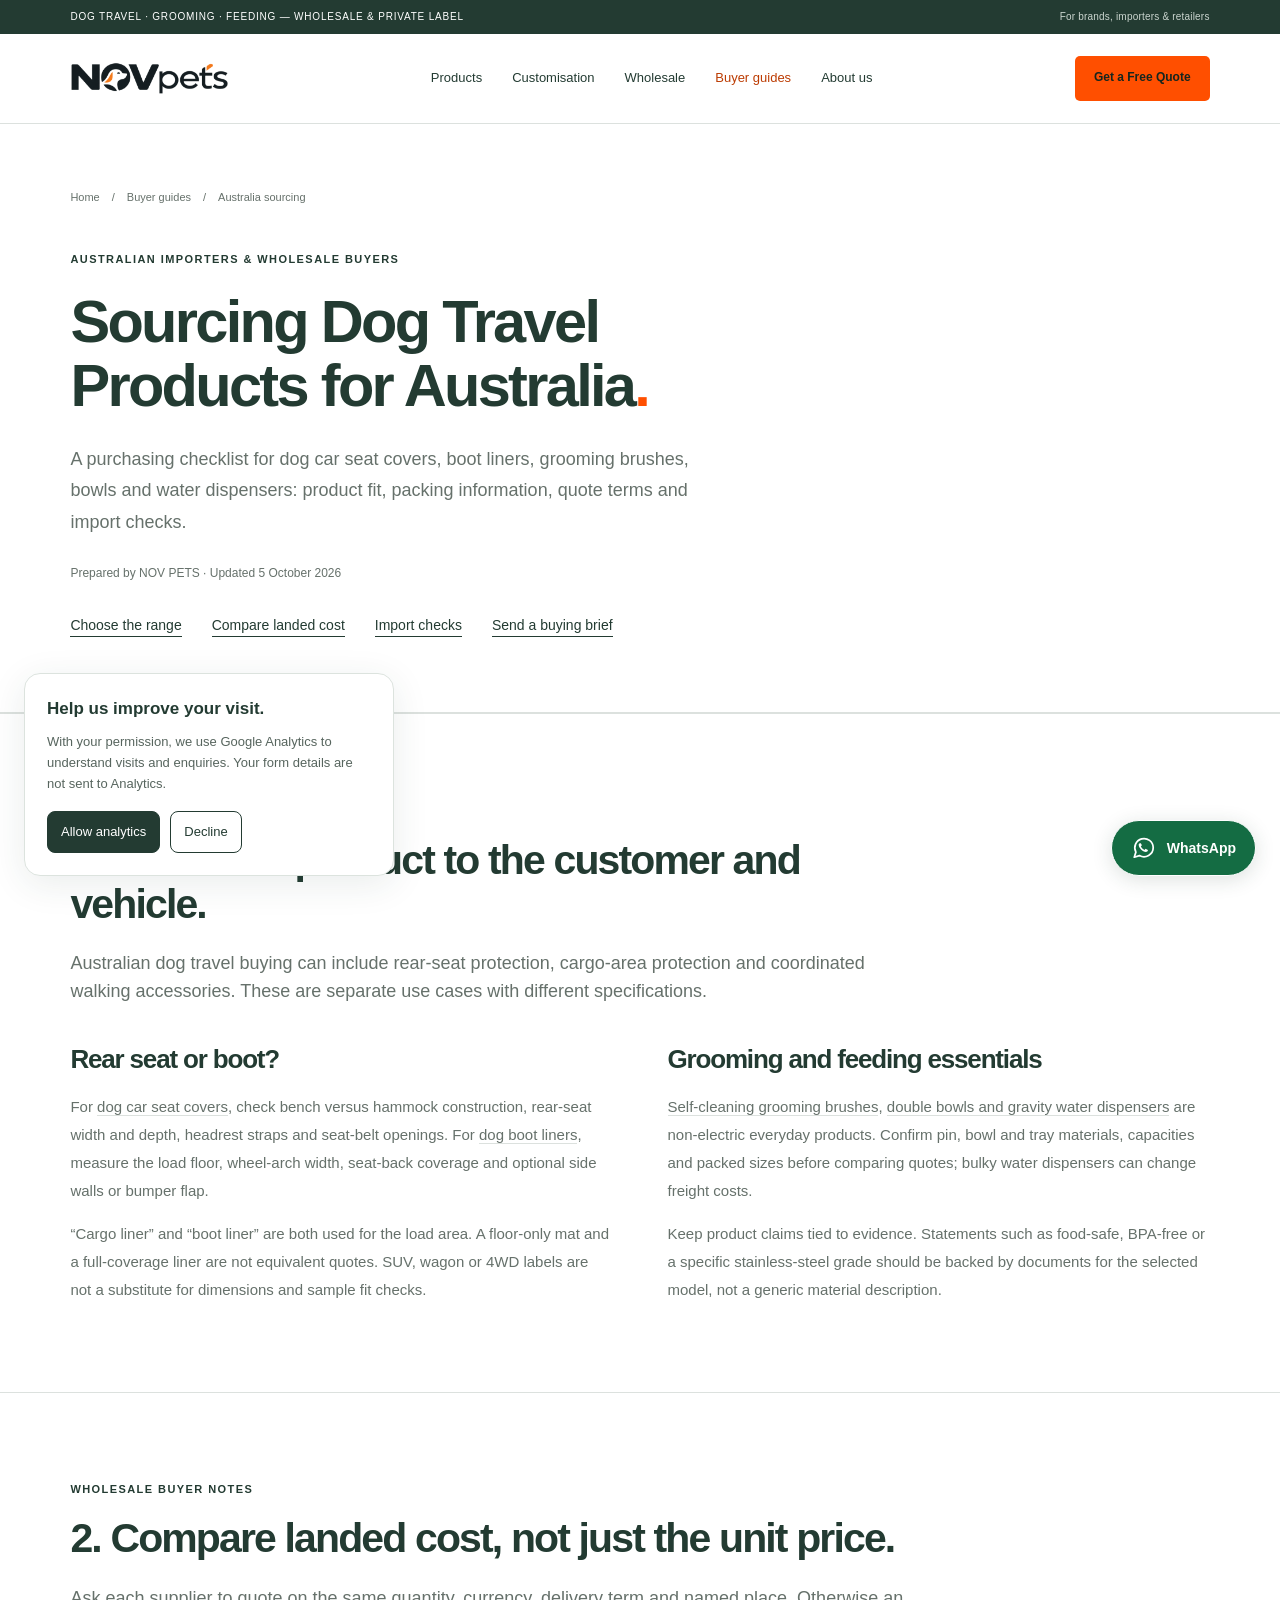
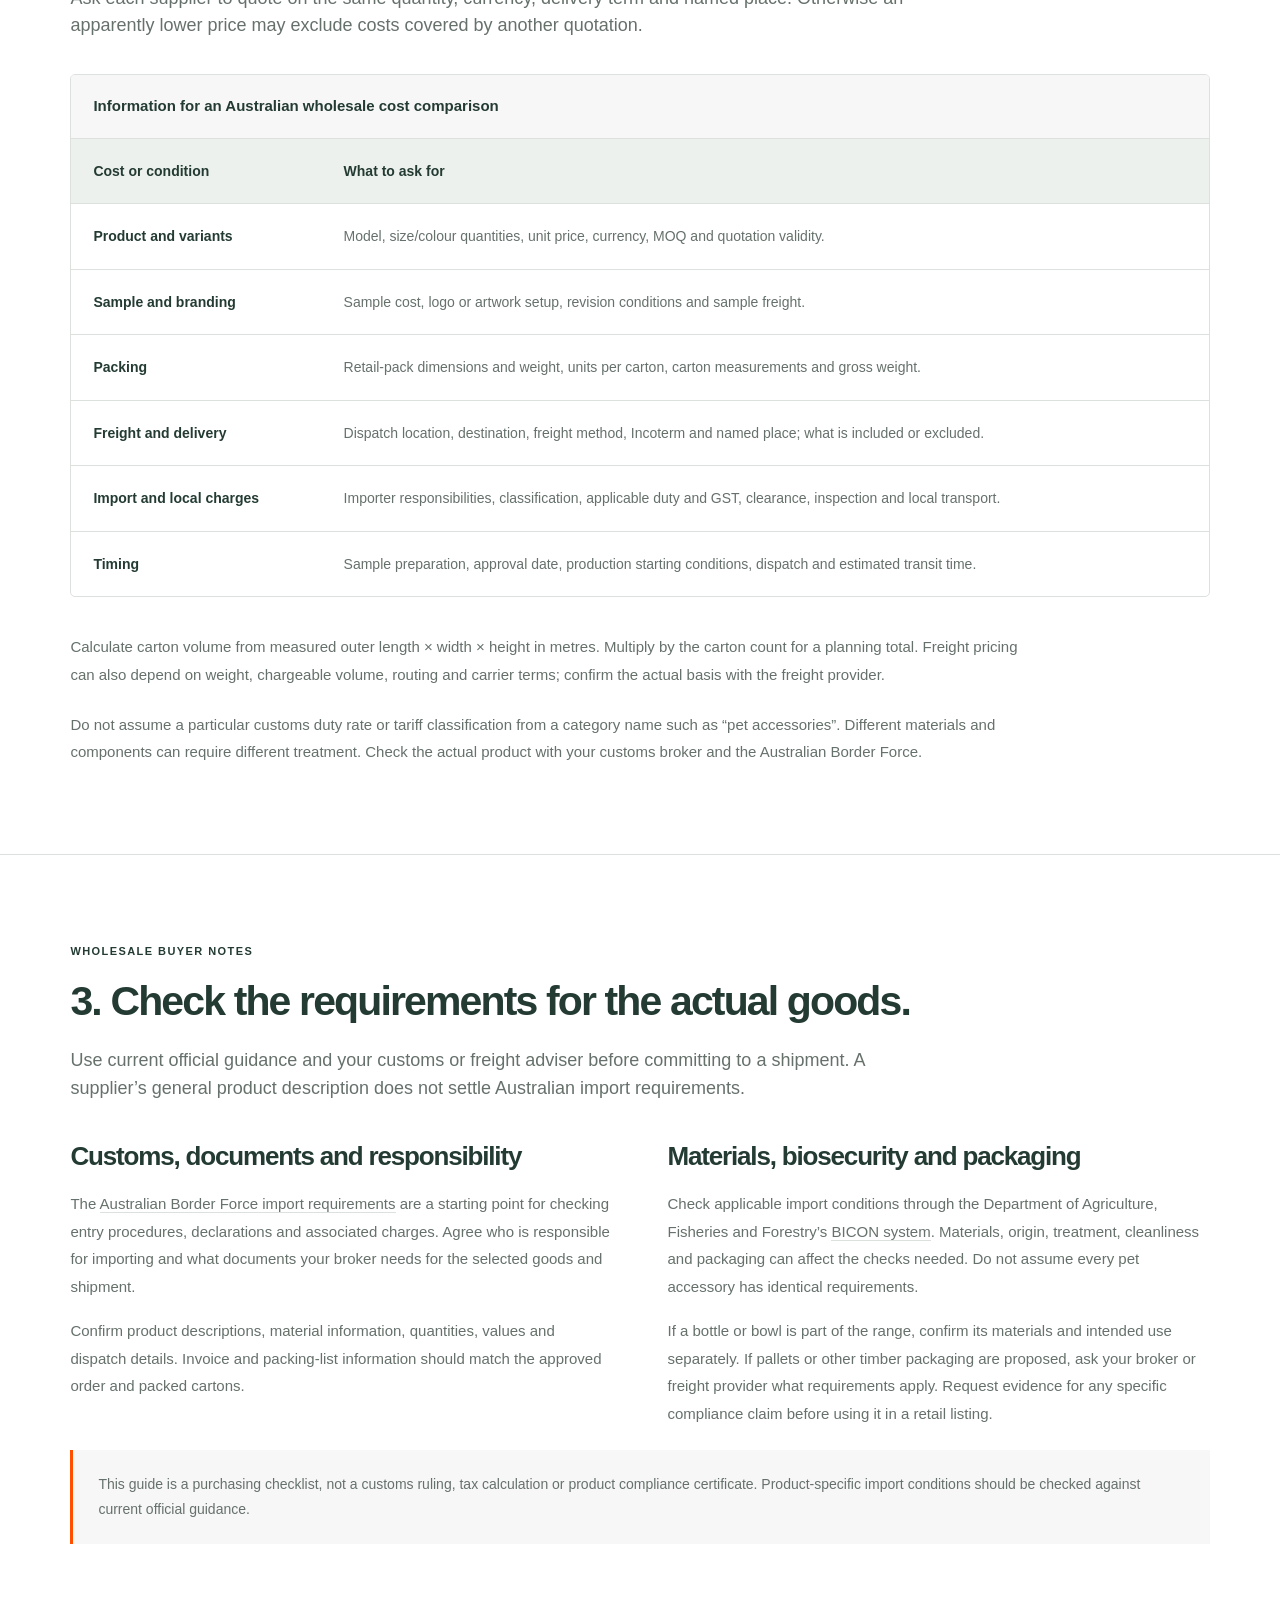
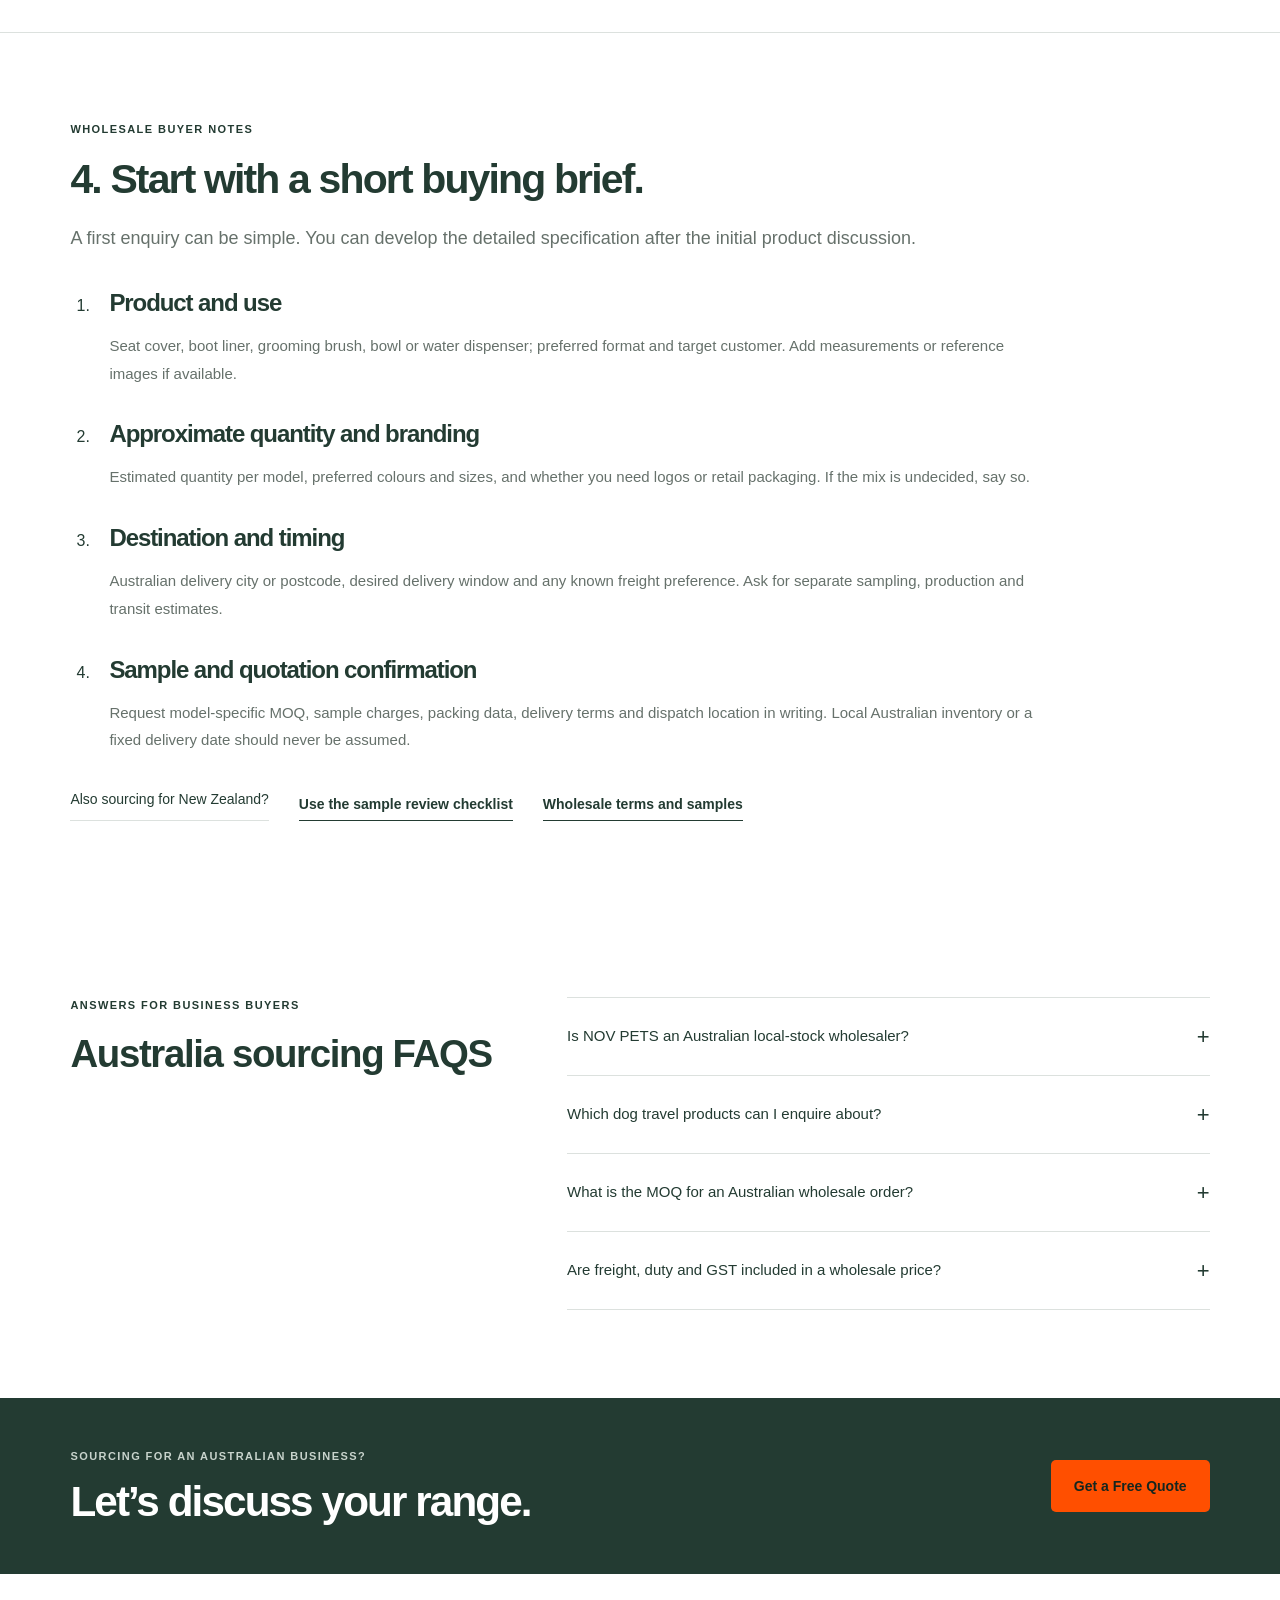
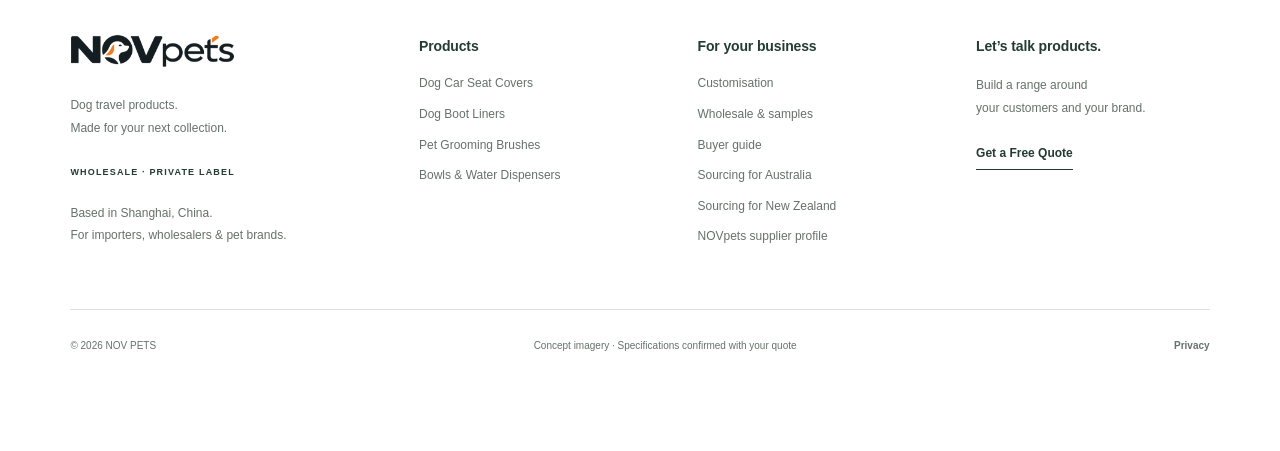
<file: sourcing-dog-travel-products-australia.html>
<!doctype html><html lang="en-AU"><head><meta charset="utf-8"><meta name="viewport" content="width=device-width,initial-scale=1"><meta name="robots" content="index,follow,max-image-preview:large"><title>Sourcing Dog Travel Products for Australia | NOV PETS</title><meta name="description" content="A guide for Australian wholesale buyers sourcing dog travel products: compare vehicle fit, packing, landed costs, samples and official import requirements."><meta name="theme-color" content="#233b32"><link rel="stylesheet" href="styles.css?v=20261126c"><link rel="canonical" href="https://novpets.com/sourcing-dog-travel-products-australia.html"><link rel="sitemap" type="application/xml" href="sitemap.xml"><link rel="icon" type="image/png" href="assets/novpets-logo-web.png"><meta property="og:type" content="article"><meta property="og:locale" content="en_AU"><meta property="og:site_name" content="NOVpets"><meta property="og:title" content="Sourcing Dog Travel Products for Australia | NOV PETS"><meta property="og:description" content="A guide for Australian wholesale buyers sourcing dog travel products: compare vehicle fit, packing, landed costs, samples and official import requirements."><meta property="og:url" content="https://novpets.com/sourcing-dog-travel-products-australia.html"><meta property="og:image" content="https://novpets.com/assets/hero.jpg"><meta property="og:image:alt" content="Dog boot liner concept in a vehicle at a coastal campsite"><meta name="twitter:card" content="summary_large_image"><script type="application/ld+json">{"@context":"https://schema.org","@graph":[{"@type":"Article","@id":"https://novpets.com/sourcing-dog-travel-products-australia.html#page","url":"https://novpets.com/sourcing-dog-travel-products-australia.html","name":"Sourcing Dog Travel Products for Australia","description":"A guide for Australian wholesale buyers sourcing dog travel products: compare vehicle fit, packing, landed costs, samples and official import requirements.","inLanguage":"en-AU","isPartOf":{"@id":"https://novpets.com/#website"},"publisher":{"@id":"https://novpets.com/#organization"},"headline":"Sourcing Dog Travel Products for Australia","author":{"@id":"https://novpets.com/#organization"},"dateModified":"2026-10-05","mainEntityOfPage":"https://novpets.com/sourcing-dog-travel-products-australia.html","breadcrumb":{"@id":"https://novpets.com/sourcing-dog-travel-products-australia.html#breadcrumbs"}},{"@type":"BreadcrumbList","@id":"https://novpets.com/sourcing-dog-travel-products-australia.html#breadcrumbs","itemListElement":[{"@type":"ListItem","position":1,"name":"Home","item":"https://novpets.com/"},{"@type":"ListItem","position":2,"name":"Buyer guides","item":"https://novpets.com/buyer-guide.html"},{"@type":"ListItem","position":3,"name":"Sourcing Dog Travel Products for Australia","item":"https://novpets.com/sourcing-dog-travel-products-australia.html"}]}]}</script></head><body><a class="skip" href="#main">Skip to content</a><div class="topbar"><span>DOG TRAVEL · GROOMING · FEEDING — WHOLESALE & PRIVATE LABEL</span><span>For brands, importers & retailers</span></div><header class="site-header"><a class="logo" href="index.html" aria-label="NOV PETS home"><span class="brand-image"><img src="assets/novpets-logo-web.png" width="650" height="217" alt="NOVpets"></span></a><nav id="main-navigation" aria-label="Main navigation"><a href="dog-travel-products.html" >Products</a><a href="index.html#customisation" >Customisation</a><a href="wholesale.html" >Wholesale</a><a href="buyer-guide.html" aria-current="page">Buyer guides</a><a href="index.html#about">About us</a></nav><button class="button orange" data-quote="">Get a Free Quote </button><button class="menu-toggle" aria-controls="main-navigation" aria-expanded="false" aria-label="Open menu"><span></span><span></span></button></header><main id="main"><section class="section page-intro"><div class="breadcrumbs"><a href="index.html">Home</a><span>/</span><a href="buyer-guide.html">Buyer guides</a><span>/</span><span>Australia sourcing</span></div><p class="eyebrow">AUSTRALIAN IMPORTERS &amp; WHOLESALE BUYERS</p><h1>Sourcing Dog Travel<br>Products for Australia<span class="orange-dot">.</span></h1><p class="lead">A purchasing checklist for dog car seat covers, boot liners, grooming brushes, bowls and water dispensers: product fit, packing information, quote terms and import checks.</p><p class="guide-meta">Prepared by NOV PETS · Updated <time datetime="2026-10-05">5 October 2026</time></p><nav class="buyer-links" aria-label="Guide contents"><a href="#australia-range">Choose the range</a><a href="#australia-landed-cost">Compare landed cost</a><a href="#australia-import-checks">Import checks</a><a href="#australia-brief">Send a buying brief</a></nav></section><section class="section buyer-content" id="australia-range"><p class="eyebrow">WHOLESALE BUYER NOTES</p><h2>1. Match the product to the customer and vehicle.</h2><p class="buyer-lead">Australian dog travel buying can include rear-seat protection, cargo-area protection and coordinated walking accessories. These are separate use cases with different specifications.</p><div class="buyer-columns"><article><h3>Rear seat or boot?</h3><p>For <a href="dog-car-seat-covers.html">dog car seat covers</a>, check bench versus hammock construction, rear-seat width and depth, headrest straps and seat-belt openings. For <a href="dog-boot-liners.html">dog boot liners</a>, measure the load floor, wheel-arch width, seat-back coverage and optional side walls or bumper flap.</p><p>“Cargo liner” and “boot liner” are both used for the load area. A floor-only mat and a full-coverage liner are not equivalent quotes. SUV, wagon or 4WD labels are not a substitute for dimensions and sample fit checks.</p></article><article><h3>Grooming and feeding essentials</h3><p><a href="pet-grooming-brushes.html">Self-cleaning grooming brushes</a>, <a href="pet-bowls-water-dispensers.html">double bowls and gravity water dispensers</a> are non-electric everyday products. Confirm pin, bowl and tray materials, capacities and packed sizes before comparing quotes; bulky water dispensers can change freight costs.</p><p>Keep product claims tied to evidence. Statements such as food-safe, BPA-free or a specific stainless-steel grade should be backed by documents for the selected model, not a generic material description.</p></article></div></section><section class="section buyer-content" id="australia-landed-cost"><p class="eyebrow">WHOLESALE BUYER NOTES</p><h2>2. Compare landed cost, not just the unit price.</h2><p class="buyer-lead">Ask each supplier to quote on the same quantity, currency, delivery term and named place. Otherwise an apparently lower price may exclude costs covered by another quotation.</p><div class="buyer-table-wrap" role="region" aria-label="Information for an Australian wholesale cost comparison" tabindex="0"><table class="buyer-table"><caption>Information for an Australian wholesale cost comparison</caption><thead><tr><th scope="col">Cost or condition</th><th scope="col">What to ask for</th></tr></thead><tbody><tr><th scope="row">Product and variants</th><td>Model, size/colour quantities, unit price, currency, MOQ and quotation validity.</td></tr><tr><th scope="row">Sample and branding</th><td>Sample cost, logo or artwork setup, revision conditions and sample freight.</td></tr><tr><th scope="row">Packing</th><td>Retail-pack dimensions and weight, units per carton, carton measurements and gross weight.</td></tr><tr><th scope="row">Freight and delivery</th><td>Dispatch location, destination, freight method, Incoterm and named place; what is included or excluded.</td></tr><tr><th scope="row">Import and local charges</th><td>Importer responsibilities, classification, applicable duty and GST, clearance, inspection and local transport.</td></tr><tr><th scope="row">Timing</th><td>Sample preparation, approval date, production starting conditions, dispatch and estimated transit time.</td></tr></tbody></table></div><p>Calculate carton volume from measured outer length × width × height in metres. Multiply by the carton count for a planning total. Freight pricing can also depend on weight, chargeable volume, routing and carrier terms; confirm the actual basis with the freight provider.</p><p>Do not assume a particular customs duty rate or tariff classification from a category name such as “pet accessories”. Different materials and components can require different treatment. Check the actual product with your customs broker and the Australian Border Force.</p></section><section class="section buyer-content" id="australia-import-checks"><p class="eyebrow">WHOLESALE BUYER NOTES</p><h2>3. Check the requirements for the actual goods.</h2><p class="buyer-lead">Use current official guidance and your customs or freight adviser before committing to a shipment. A supplier’s general product description does not settle Australian import requirements.</p><div class="buyer-columns"><article><h3>Customs, documents and responsibility</h3><p>The <a href="https://www.abf.gov.au/importing-exporting-and-manufacturing/importing/how-to-import/requirements" target="_blank" rel="noopener noreferrer">Australian Border Force import requirements</a> are a starting point for checking entry procedures, declarations and associated charges. Agree who is responsible for importing and what documents your broker needs for the selected goods and shipment.</p><p>Confirm product descriptions, material information, quantities, values and dispatch details. Invoice and packing-list information should match the approved order and packed cartons.</p></article><article><h3>Materials, biosecurity and packaging</h3><p>Check applicable import conditions through the Department of Agriculture, Fisheries and Forestry’s <a href="https://bicon.agriculture.gov.au/" target="_blank" rel="noopener noreferrer">BICON system</a>. Materials, origin, treatment, cleanliness and packaging can affect the checks needed. Do not assume every pet accessory has identical requirements.</p><p>If a bottle or bowl is part of the range, confirm its materials and intended use separately. If pallets or other timber packaging are proposed, ask your broker or freight provider what requirements apply. Request evidence for any specific compliance claim before using it in a retail listing.</p></article></div><p class="buyer-note">This guide is a purchasing checklist, not a customs ruling, tax calculation or product compliance certificate. Product-specific import conditions should be checked against current official guidance.</p></section><section class="section buyer-content" id="australia-brief"><p class="eyebrow">WHOLESALE BUYER NOTES</p><h2>4. Start with a short buying brief.</h2><p class="buyer-lead">A first enquiry can be simple. You can develop the detailed specification after the initial product discussion.</p><ol class="buyer-checklist"><li><h3>Product and use</h3><p>Seat cover, boot liner, grooming brush, bowl or water dispenser; preferred format and target customer. Add measurements or reference images if available.</p></li><li><h3>Approximate quantity and branding</h3><p>Estimated quantity per model, preferred colours and sizes, and whether you need logos or retail packaging. If the mix is undecided, say so.</p></li><li><h3>Destination and timing</h3><p>Australian delivery city or postcode, desired delivery window and any known freight preference. Ask for separate sampling, production and transit estimates.</p></li><li><h3>Sample and quotation confirmation</h3><p>Request model-specific MOQ, sample charges, packing data, delivery terms and dispatch location in writing. Local Australian inventory or a fixed delivery date should never be assumed.</p></li></ol><div class="buyer-links"><a href="sourcing-dog-travel-products-new-zealand.html">Also sourcing for New Zealand?</a><a class="text-link" href="buyer-guide.html">Use the sample review checklist</a><a class="text-link" href="wholesale.html">Wholesale terms and samples</a></div></section><section class="section faq-section buyer-faq"><div><p class="eyebrow">ANSWERS FOR BUSINESS BUYERS</p><h2>Australia sourcing FAQS</h2></div><div class="faq-list"><details><summary>Is NOV PETS an Australian local-stock wholesaler?<span aria-hidden="true">+</span></summary><p>NOV PETS is a B2B sourcing and supply partner based in Shanghai, China, focused on enquiries from Australian importers, wholesalers, pet brands and retailers. This website does not claim an Australian warehouse or locally held stock. Dispatch location, delivery terms and lead times are confirmed with the quotation.</p></details><details><summary>Which dog travel products can I enquire about?<span aria-hidden="true">+</span></summary><p>The current range covers dog car seat covers, dog boot or cargo liners , plus pet grooming brushes, bowls and water dispensers. Tell us the category, approximate quantity and branding requirements; final product options and specifications are confirmed before sampling.</p></details><details><summary>What is the MOQ for an Australian wholesale order?<span aria-hidden="true">+</span></summary><p>MOQ is confirmed by product, variant and customisation. Ask for the quantity per model, colour and size, plus any separate branding or packaging requirement. There is no single verified MOQ for every product on the site.</p></details><details><summary>Are freight, duty and GST included in a wholesale price?<span aria-hidden="true">+</span></summary><p>That depends on the quotation and delivery terms. Request an itemised quotation identifying the currency, Incoterm and named place, included costs and importer responsibilities. Confirm product-specific import charges with your customs or freight adviser.</p></details></div></section><section class="small-cta"><div><p class="eyebrow">SOURCING FOR AN AUSTRALIAN BUSINESS?</p><h2>Let’s discuss your range.</h2></div><button class="button orange" data-quote="">Get a Free Quote</button></section></main><footer><div class="footer-top"><div><a href="index.html" class="logo"><span class="brand-image"><img src="assets/novpets-logo-web.png" width="650" height="217" alt="NOVpets"></span></a><p>Dog travel products.<br>Made for your next collection.</p><span class="eyebrow">WHOLESALE · PRIVATE LABEL</span><p class="small">Based in Shanghai, China.<br>For importers, wholesalers &amp; pet brands.</p></div><div><h3>Products</h3><a href="dog-car-seat-covers.html">Dog Car Seat Covers</a><a href="dog-boot-liners.html">Dog Boot Liners</a><a href="pet-grooming-brushes.html">Pet Grooming Brushes</a><a href="pet-bowls-water-dispensers.html">Bowls &amp; Water Dispensers</a></div><div><h3>For your business</h3><a href="index.html#customisation">Customisation</a><a href="wholesale.html">Wholesale & samples</a><a href="buyer-guide.html">Buyer guide</a><a href="sourcing-dog-travel-products-australia.html">Sourcing for Australia</a><a href="sourcing-dog-travel-products-new-zealand.html">Sourcing for New Zealand</a><a href="novpets-supplier-profile.html">NOVpets supplier profile</a></div><div><h3>Let’s talk products.</h3><p>Build a range around<br>your customers and your brand.</p><button class="text-link" data-quote="">Get a Free Quote </button></div></div><div class="footer-bottom"><span>© <span data-year>2026</span> NOV PETS</span><span>Concept imagery · Specifications confirmed with your quote</span><button class="text-link" data-privacy>Privacy</button></div></footer><a class="whatsapp-float" href="https://wa.me/8613168032724?text=Hi+NOVpets%2C+I+am+interested+in+your+wholesale+dog+travel+products." target="_blank" rel="noopener noreferrer" aria-label="Chat with NOVpets on WhatsApp (opens in a new tab)"><svg viewBox="0 0 24 24" width="26" height="26" fill="none" aria-hidden="true" focusable="false"><path d="M20.5 11.6a8.5 8.5 0 0 1-12.7 7.4L3 20.5l1.5-4.7a8.5 8.5 0 1 1 16-4.2Z" stroke="currentColor" stroke-width="1.6" stroke-linejoin="round"/><path d="M8.2 7.6c-.5 0-1.1.7-1.1 1.5 0 2.8 3.6 6.6 6.7 6.6.8 0 1.6-.5 1.7-1.1l.1-.7-2.2-1.1-.9 1c-1.5-.6-2.8-1.9-3.4-3.4l1-.9-1.1-2Z" fill="currentColor"/></svg><span>WhatsApp</span></a><dialog id="quote-dialog" aria-labelledby="quote-title"><button class="dialog-close" aria-label="Close quote form">×</button><p class="eyebrow">LET’S BUILD YOUR NEXT RANGE</p><h2 id="quote-title">Get a free quote.</h2><p class="dialog-intro">Tell us what you’re looking for. We’ll take it from there.</p><form method="post" action="https://formsubmit.co/5633d2659772f08059a234769befff82" class="quote-form" id="modal-form"><div class="form-honeypot" aria-hidden="true"><label>Leave this field empty<input type="text" name="_honey" tabindex="-1" autocomplete="off"></label></div><input type="hidden" name="_subject" value="NOV PETS — New quote enquiry"><input type="hidden" name="_template" value="table"><input type="hidden" name="_next" value="https://novpets.com/thank-you.html"><div class="field-row"><label for="modal-name">Your name <span class="required">*</span><input id="modal-name" name="name" required autocomplete="name" placeholder="Your name" maxlength="100"></label><label for="modal-email">Email <span class="required">*</span><input id="modal-email" name="email" type="email" required autocomplete="email" placeholder="you@company.com" maxlength="150"></label></div><fieldset><legend>I'm interested in <span>(choose any)</span></legend><div class="interest-options"><label class="choice"><input type="checkbox" name="product" value="seat"><span>Seat covers</span></label><label class="choice"><input type="checkbox" name="product" value="boot"><span>Boot liners</span></label><label class="choice"><input type="checkbox" name="product" value="grooming"><span>Grooming brushes</span></label><label class="choice"><input type="checkbox" name="product" value="feeding"><span>Bowls &amp; water</span></label></div></fieldset><label for="modal-phone">Phone / WhatsApp <span>(optional)</span><input id="modal-phone" name="phone" type="tel" autocomplete="tel" inputmode="tel" maxlength="60" placeholder="Country code + phone number"></label><label for="modal-message">Message <span>(optional)</span><textarea id="modal-message" name="message" rows="3" maxlength="3000" placeholder="A product, approximate quantity, or your branding idea…"></textarea></label><div class="quote-context" hidden><span></span><button type="button" class="clear-context" aria-label="Remove selected range">Remove</button></div><button class="button orange submit-quote" type="submit">Get My Quote </button><p class="form-note">No detailed brief needed. Start with what you know.</p><p class="form-privacy-note">We’ll use your details to respond to your enquiry. <button type="button" class="privacy-inline" data-privacy>Your privacy</button></p><p class="form-status" role="status" aria-live="polite"></p><div class="form-result" tabindex="-1" hidden><b></b><p></p></div></form></dialog><dialog id="privacy-dialog" aria-labelledby="privacy-title"><button class="dialog-close" aria-label="Close privacy information">×</button><h2 id="privacy-title">Your privacy</h2><p>With your permission, Google Analytics measures website visits, traffic sources and enquiry events. We do not send your name, email, phone number or message to Analytics. Analytics cookies help recognise repeat visits. <button type="button" class="analytics-settings" data-analytics-settings>Change analytics preferences</button>. <a href="https://policies.google.com/technologies/partner-sites" target="_blank" rel="noopener noreferrer">How Google uses information from this website</a>.</p><p>When you submit an enquiry, the details you provide are sent to NOV PETS through FormSubmit so we can respond about products, samples, customisation and quotations. Providing a phone or WhatsApp number is optional.</p><p>FormSubmit processes the submission and states that its submission archive is retained for 30 days. Details delivered to our inbox remain there for enquiry follow-up. <a href="https://formsubmit.co/privacy.pdf" target="_blank" rel="noopener noreferrer">Read FormSubmit’s privacy policy</a>.</p><p>We do not use this form to sign you up for marketing emails. You can ask us to update or delete your enquiry details by replying to our response.</p></dialog><script src="enquiry-config.js?v=20261126b"></script><script src="enquiry-submit.js?v=20261126b"></script><script src="analytics.js"></script><script src="script.js?v=20261126b"></script></body></html>
</file>
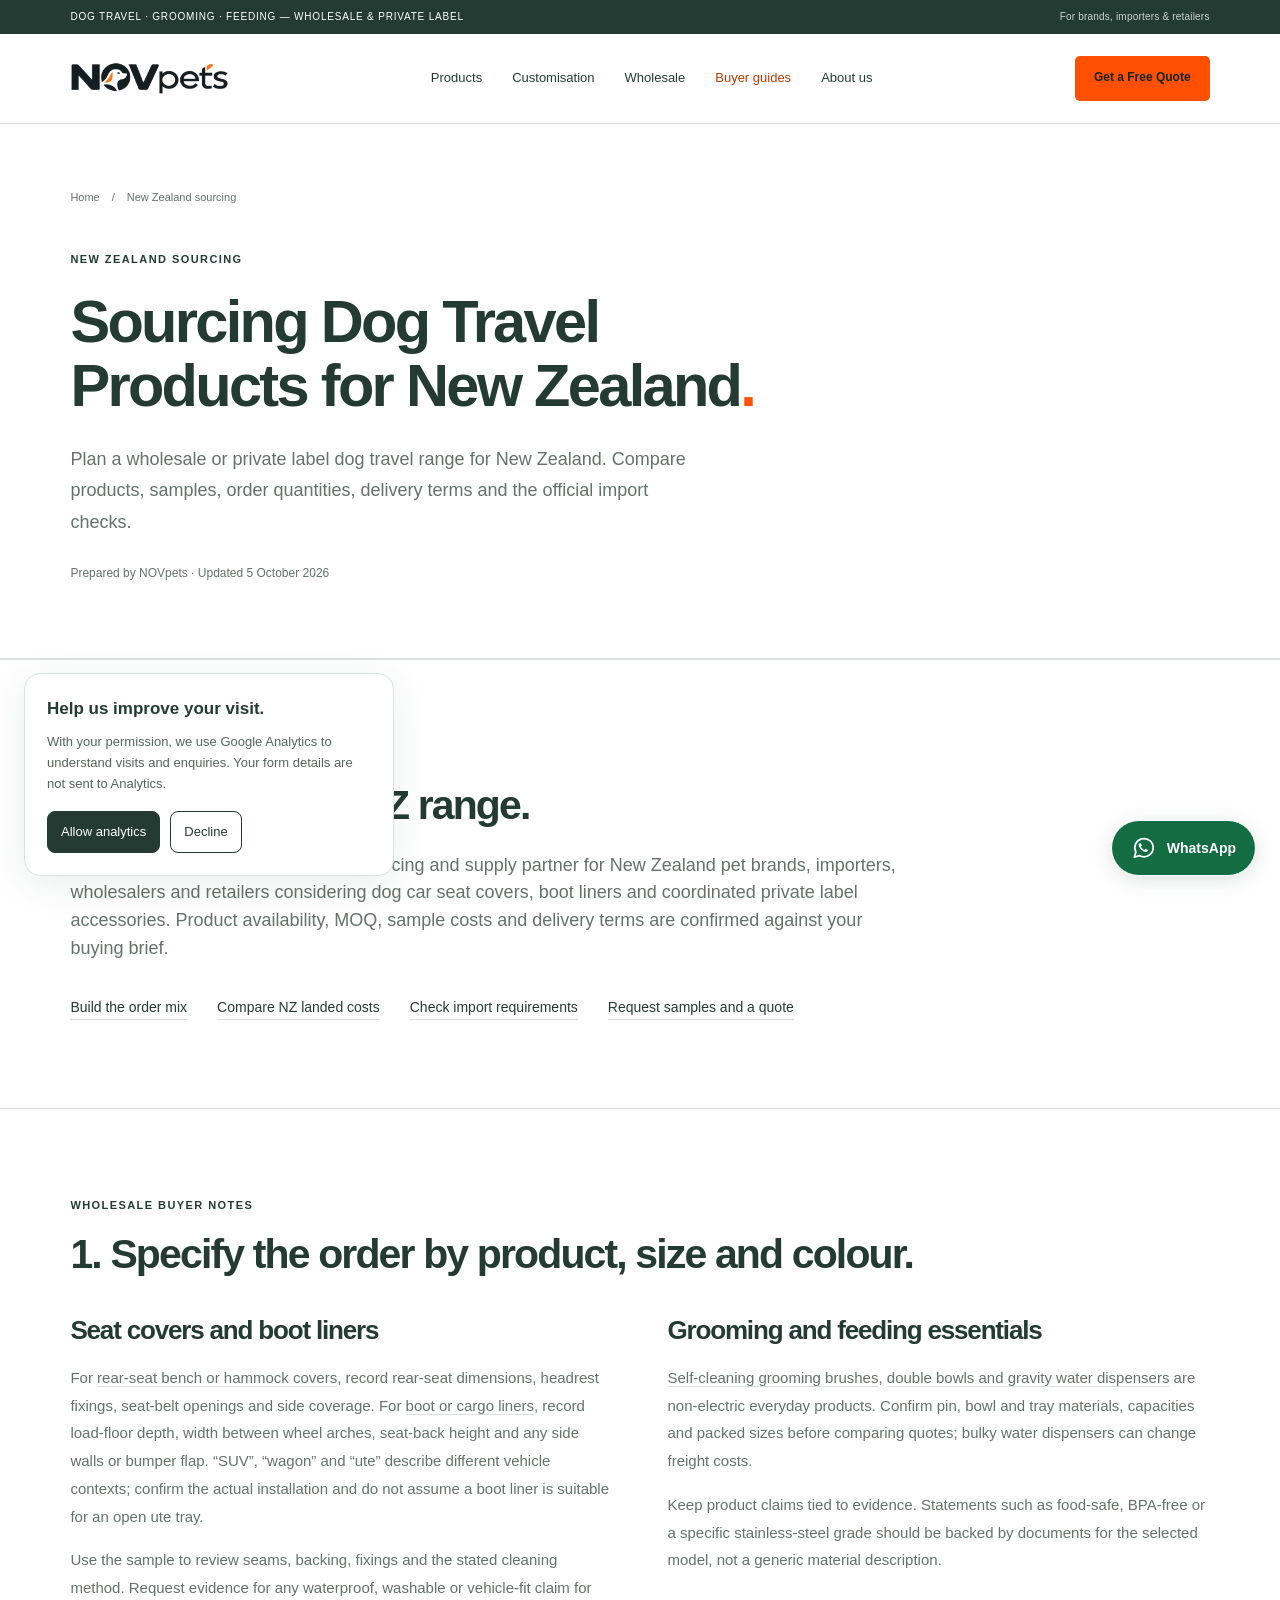
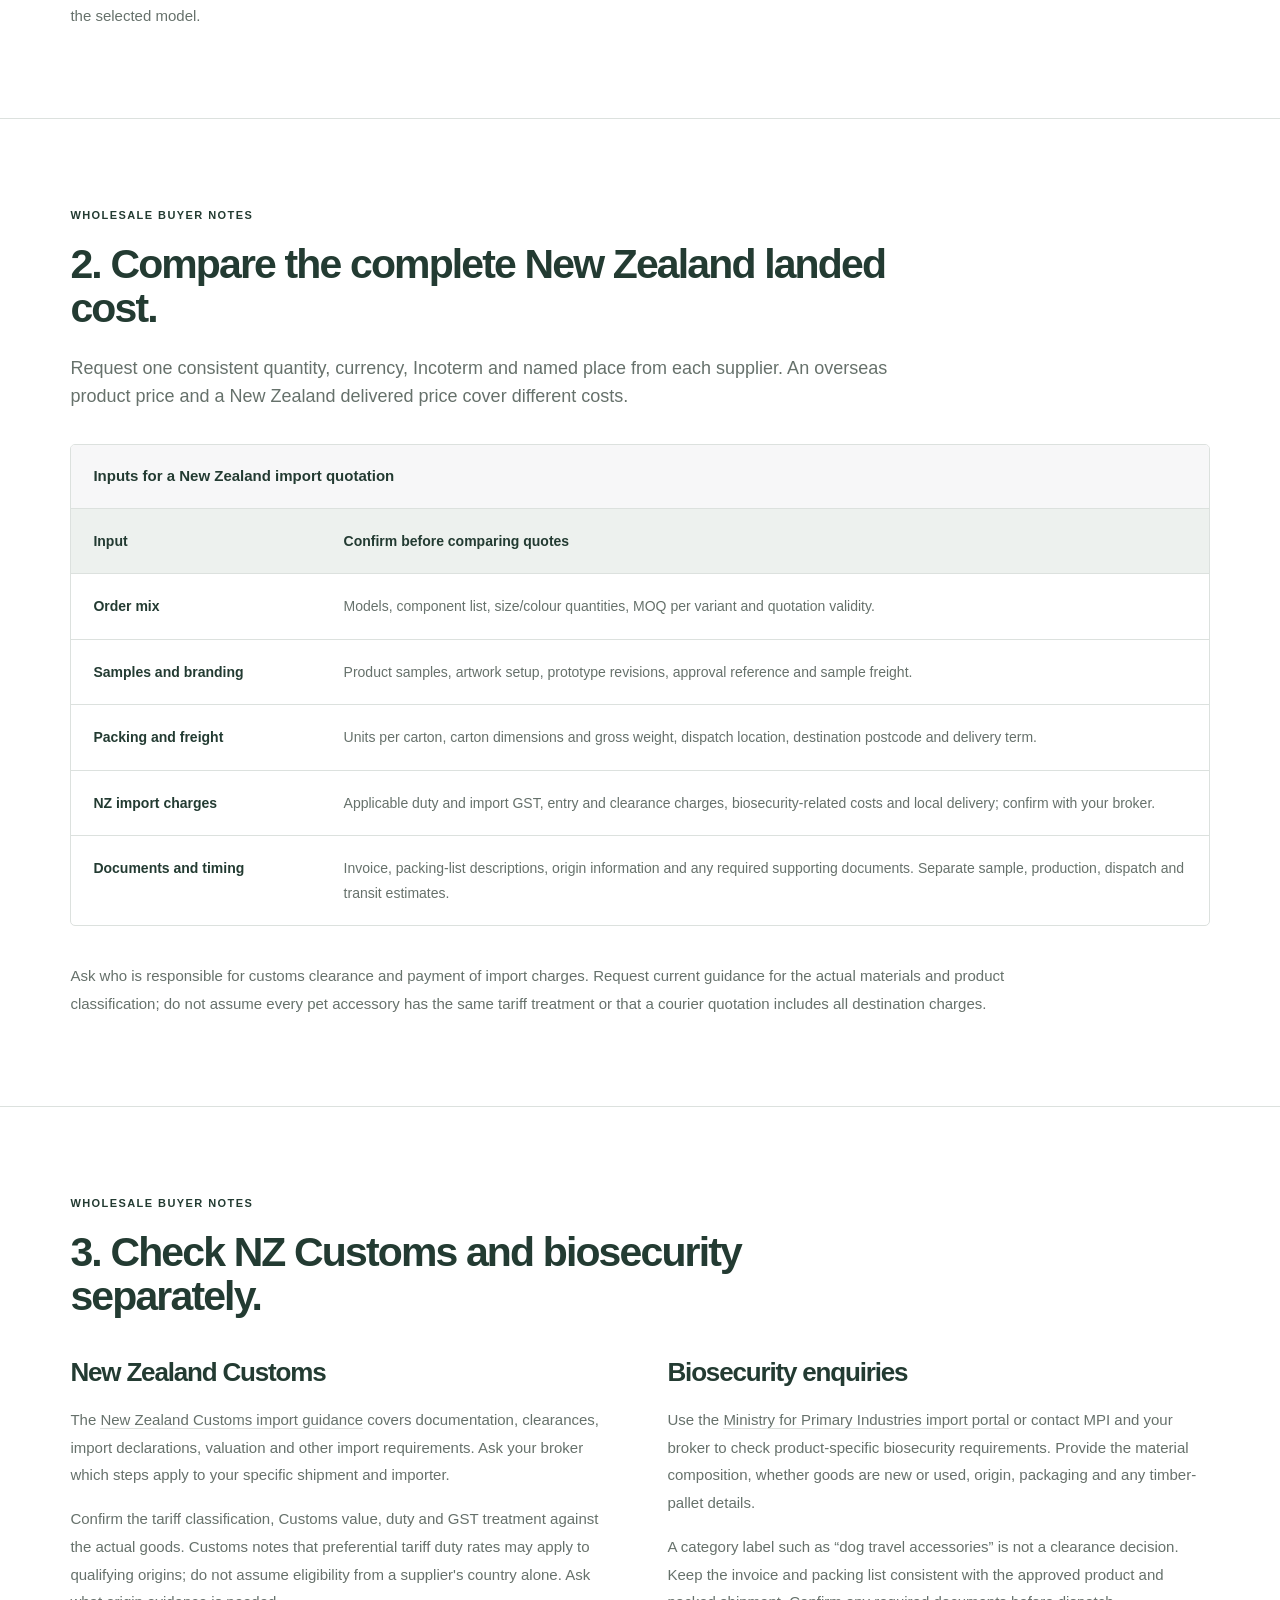
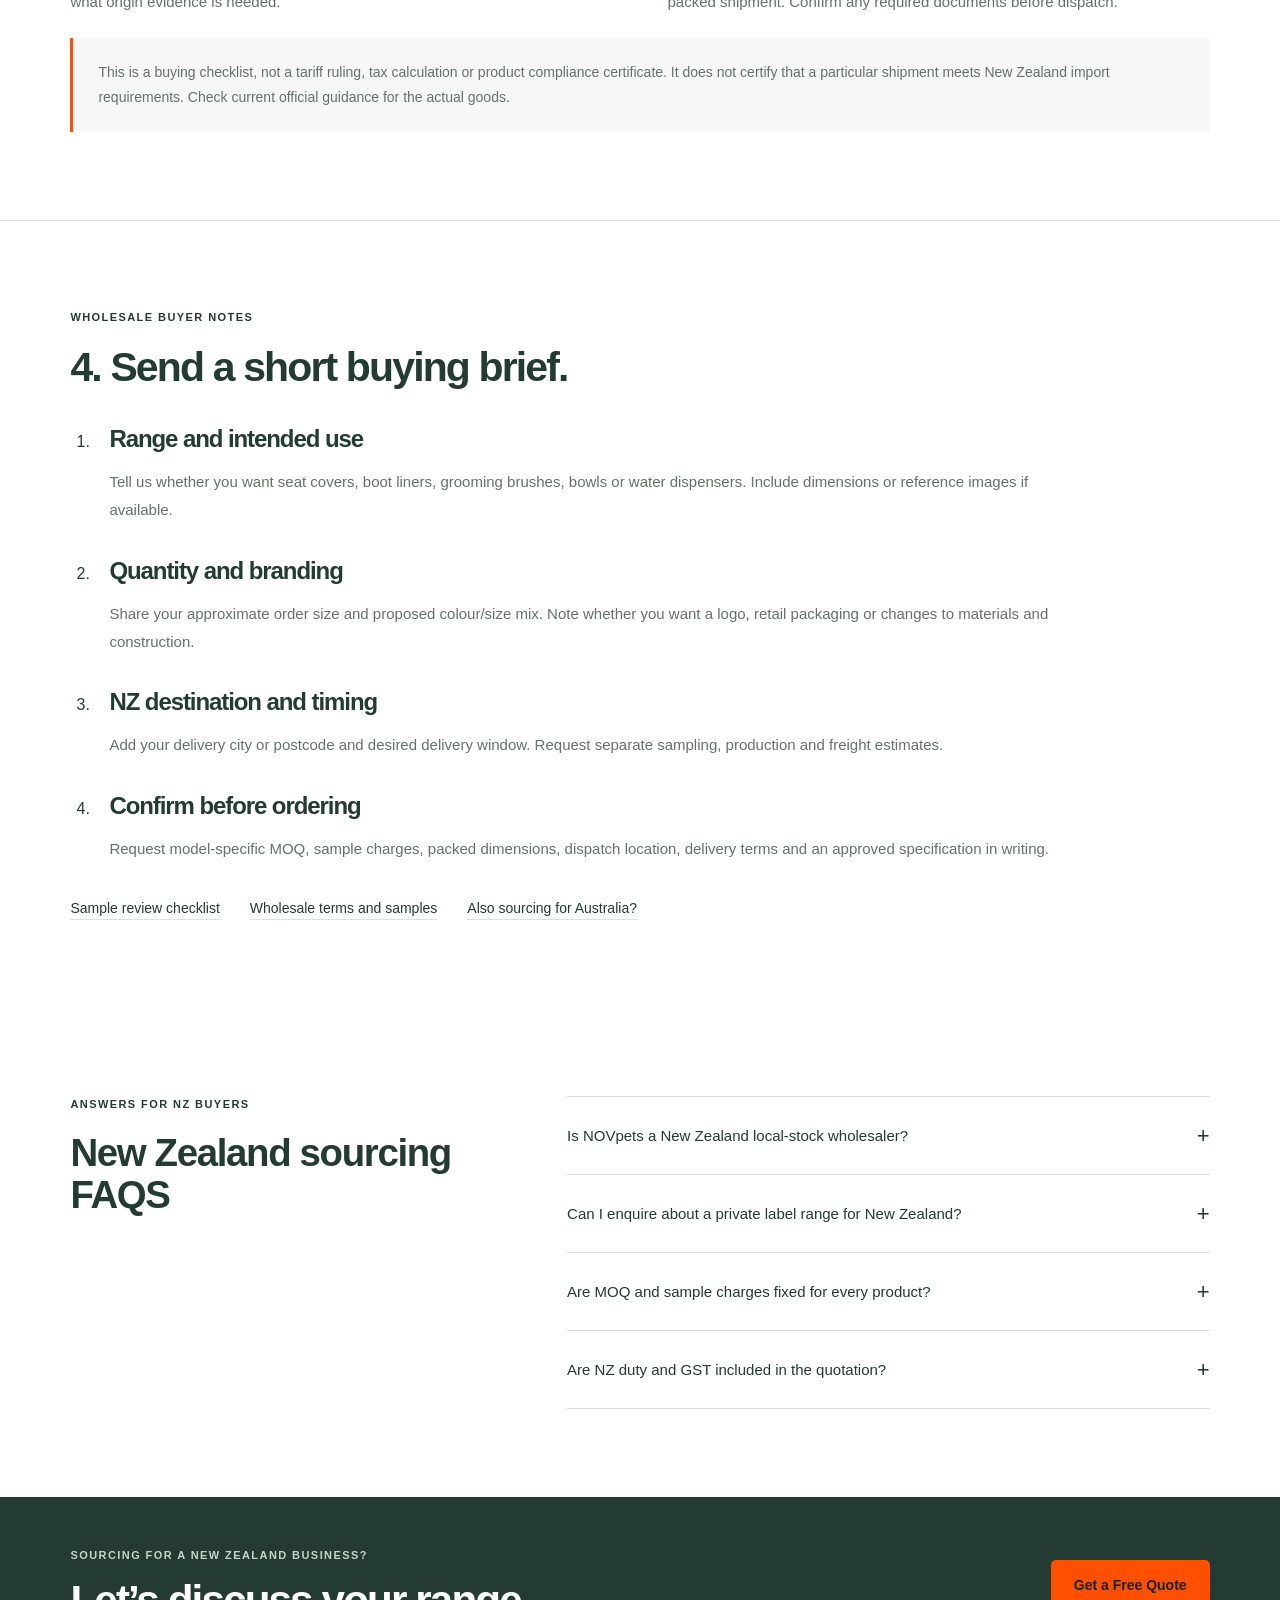
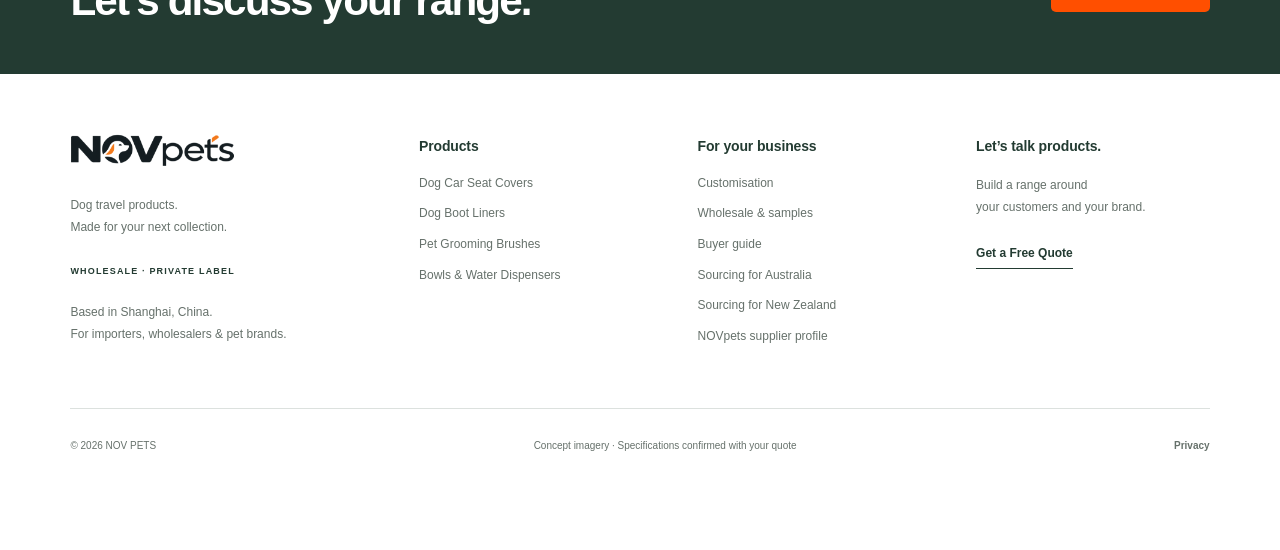
<file: sourcing-dog-travel-products-new-zealand.html>
<!doctype html><html lang="en-NZ"><head><meta charset="utf-8"><meta name="viewport" content="width=device-width,initial-scale=1"><meta name="robots" content="index,follow,max-image-preview:large"><title>Dog Travel Products Sourcing for New Zealand | NOVpets</title><meta name="description" content="A B2B buying guide for NZ pet brands and importers: wholesale seat covers, boot liners, grooming and feeding products, samples, landed costs and import checks."><meta name="theme-color" content="#233b32"><link rel="stylesheet" href="styles.css?v=20261126c"><link rel="canonical" href="https://novpets.com/sourcing-dog-travel-products-new-zealand.html"><link rel="sitemap" type="application/xml" href="sitemap.xml"><link rel="icon" type="image/png" href="assets/novpets-logo-web.png"><meta property="og:type" content="article"><meta property="og:locale" content="en_NZ"><meta property="og:site_name" content="NOVpets"><meta property="og:title" content="Dog Travel Products Sourcing for New Zealand | NOVpets"><meta property="og:description" content="A B2B buying guide for NZ pet brands and importers: wholesale seat covers, boot liners, grooming and feeding products, samples, landed costs and import checks."><meta property="og:url" content="https://novpets.com/sourcing-dog-travel-products-new-zealand.html"><meta property="og:image" content="https://novpets.com/assets/hero.jpg"><meta property="og:image:alt" content="Dog boot liner concept at a coastal campsite"><meta name="twitter:card" content="summary_large_image"><script type="application/ld+json">{"@context":"https://schema.org","@graph":[{"@type":"Article","@id":"https://novpets.com/sourcing-dog-travel-products-new-zealand.html#page","url":"https://novpets.com/sourcing-dog-travel-products-new-zealand.html","name":"Dog Travel Products Sourcing for New Zealand","description":"A B2B buying guide for NZ pet brands and importers: wholesale seat covers, boot liners, grooming and feeding products, samples, landed costs and import checks.","inLanguage":"en-NZ","isPartOf":{"@id":"https://novpets.com/#website"},"publisher":{"@id":"https://novpets.com/#organization"},"breadcrumb":{"@id":"https://novpets.com/sourcing-dog-travel-products-new-zealand.html#breadcrumbs"},"headline":"Dog Travel Products Sourcing for New Zealand","author":{"@id":"https://novpets.com/#organization"},"datePublished":"2026-10-05","dateModified":"2026-10-05","mainEntityOfPage":"https://novpets.com/sourcing-dog-travel-products-new-zealand.html"},{"@type":"BreadcrumbList","@id":"https://novpets.com/sourcing-dog-travel-products-new-zealand.html#breadcrumbs","itemListElement":[{"@type":"ListItem","position":1,"name":"Home","item":"https://novpets.com/"},{"@type":"ListItem","position":2,"name":"Dog Travel Products Sourcing for New Zealand","item":"https://novpets.com/sourcing-dog-travel-products-new-zealand.html"}]}]}</script></head><body><a class="skip" href="#main">Skip to content</a><div class="topbar"><span>DOG TRAVEL · GROOMING · FEEDING — WHOLESALE & PRIVATE LABEL</span><span>For brands, importers & retailers</span></div><header class="site-header"><a class="logo" href="index.html" aria-label="NOV PETS home"><span class="brand-image"><img src="assets/novpets-logo-web.png" width="650" height="217" alt="NOVpets"></span></a><nav id="main-navigation" aria-label="Main navigation"><a href="dog-travel-products.html" >Products</a><a href="index.html#customisation" >Customisation</a><a href="wholesale.html" >Wholesale</a><a href="buyer-guide.html" aria-current="page">Buyer guides</a><a href="index.html#about">About us</a></nav><button class="button orange" data-quote="">Get a Free Quote </button><button class="menu-toggle" aria-controls="main-navigation" aria-expanded="false" aria-label="Open menu"><span></span><span></span></button></header><main id="main"><section class="section page-intro"><div class="breadcrumbs"><a href="index.html">Home</a><span>/</span><span>New Zealand sourcing</span></div><p class="eyebrow">NEW ZEALAND SOURCING</p><h1>Sourcing Dog Travel<br>Products for New Zealand<span class="orange-dot">.</span></h1><p class="lead">Plan a wholesale or private label dog travel range for New Zealand. Compare products, samples, order quantities, delivery terms and the official import checks.</p><p class="guide-meta">Prepared by NOVpets · Updated <time datetime="2026-10-05">5 October 2026</time></p></section><section class="section buyer-content" id="new-zealand-sourcing"><p class="eyebrow">A CLEAR STARTING POINT</p><h2>Source for your NZ range.</h2><p class="buyer-lead">NOVpets is a Shanghai-based B2B sourcing and supply partner for New Zealand pet brands, importers, wholesalers and retailers considering dog car seat covers, boot liners and coordinated private label accessories. Product availability, MOQ, sample costs and delivery terms are confirmed against your buying brief.</p><div class="buyer-links" aria-label="Guide contents"><a href="#nz-order">Build the order mix</a><a href="#nz-costs">Compare NZ landed costs</a><a href="#nz-import">Check import requirements</a><a href="#nz-brief">Request samples and a quote</a></div></section><section class="section buyer-content" id="nz-order"><p class="eyebrow">WHOLESALE BUYER NOTES</p><h2>1. Specify the order by product, size and colour.</h2><div class="buyer-columns"><article><h3>Seat covers and boot liners</h3><p>For <a href="dog-car-seat-covers.html">rear-seat bench or hammock covers</a>, record rear-seat dimensions, headrest fixings, seat-belt openings and side coverage. For <a href="dog-boot-liners.html">boot or cargo liners</a>, record load-floor depth, width between wheel arches, seat-back height and any side walls or bumper flap. “SUV”, “wagon” and “ute” describe different vehicle contexts; confirm the actual installation and do not assume a boot liner is suitable for an open ute tray.</p><p>Use the sample to review seams, backing, fixings and the stated cleaning method. Request evidence for any waterproof, washable or vehicle-fit claim for the selected model.</p></article><article><h3>Grooming and feeding essentials</h3><p><a href="pet-grooming-brushes.html">Self-cleaning grooming brushes</a>, <a href="pet-bowls-water-dispensers.html">double bowls and gravity water dispensers</a> are non-electric everyday products. Confirm pin, bowl and tray materials, capacities and packed sizes before comparing quotes; bulky water dispensers can change freight costs.</p><p>Keep product claims tied to evidence. Statements such as food-safe, BPA-free or a specific stainless-steel grade should be backed by documents for the selected model, not a generic material description.</p></article></div></section><section class="section buyer-content" id="nz-costs"><p class="eyebrow">WHOLESALE BUYER NOTES</p><h2>2. Compare the complete New Zealand landed cost.</h2><p class="buyer-lead">Request one consistent quantity, currency, Incoterm and named place from each supplier. An overseas product price and a New Zealand delivered price cover different costs.</p><div class="buyer-table-wrap" role="region" aria-label="Inputs for a New Zealand import quotation" tabindex="0"><table class="buyer-table"><caption>Inputs for a New Zealand import quotation</caption><thead><tr><th scope="col">Input</th><th scope="col">Confirm before comparing quotes</th></tr></thead><tbody><tr><th scope="row">Order mix</th><td>Models, component list, size/colour quantities, MOQ per variant and quotation validity.</td></tr><tr><th scope="row">Samples and branding</th><td>Product samples, artwork setup, prototype revisions, approval reference and sample freight.</td></tr><tr><th scope="row">Packing and freight</th><td>Units per carton, carton dimensions and gross weight, dispatch location, destination postcode and delivery term.</td></tr><tr><th scope="row">NZ import charges</th><td>Applicable duty and import GST, entry and clearance charges, biosecurity-related costs and local delivery; confirm with your broker.</td></tr><tr><th scope="row">Documents and timing</th><td>Invoice, packing-list descriptions, origin information and any required supporting documents. Separate sample, production, dispatch and transit estimates.</td></tr></tbody></table></div><p>Ask who is responsible for customs clearance and payment of import charges. Request current guidance for the actual materials and product classification; do not assume every pet accessory has the same tariff treatment or that a courier quotation includes all destination charges.</p></section><section class="section buyer-content" id="nz-import"><p class="eyebrow">WHOLESALE BUYER NOTES</p><h2>3. Check NZ Customs and biosecurity separately.</h2><div class="buyer-columns"><article><h3>New Zealand Customs</h3><p>The <a href="https://www.customs.govt.nz/business/import" target="_blank" rel="noopener noreferrer">New Zealand Customs import guidance</a> covers documentation, clearances, import declarations, valuation and other import requirements. Ask your broker which steps apply to your specific shipment and importer.</p><p>Confirm the tariff classification, Customs value, duty and GST treatment against the actual goods. Customs notes that preferential tariff duty rates may apply to qualifying origins; do not assume eligibility from a supplier's country alone. Ask what origin evidence is needed.</p></article><article><h3>Biosecurity enquiries</h3><p>Use the <a href="https://www.mpi.govt.nz/import/" target="_blank" rel="noopener noreferrer">Ministry for Primary Industries import portal</a> or contact MPI and your broker to check product-specific biosecurity requirements. Provide the material composition, whether goods are new or used, origin, packaging and any timber-pallet details.</p><p>A category label such as “dog travel accessories” is not a clearance decision. Keep the invoice and packing list consistent with the approved product and packed shipment. Confirm any required documents before dispatch.</p></article></div><p class="buyer-note">This is a buying checklist, not a tariff ruling, tax calculation or product compliance certificate. It does not certify that a particular shipment meets New Zealand import requirements. Check current official guidance for the actual goods.</p></section><section class="section buyer-content" id="nz-brief"><p class="eyebrow">WHOLESALE BUYER NOTES</p><h2>4. Send a short buying brief.</h2><ol class="buyer-checklist"><li><h3>Range and intended use</h3><p>Tell us whether you want seat covers, boot liners, grooming brushes, bowls or water dispensers. Include dimensions or reference images if available.</p></li><li><h3>Quantity and branding</h3><p>Share your approximate order size and proposed colour/size mix. Note whether you want a logo, retail packaging or changes to materials and construction.</p></li><li><h3>NZ destination and timing</h3><p>Add your delivery city or postcode and desired delivery window. Request separate sampling, production and freight estimates.</p></li><li><h3>Confirm before ordering</h3><p>Request model-specific MOQ, sample charges, packed dimensions, dispatch location, delivery terms and an approved specification in writing.</p></li></ol><div class="buyer-links"><a href="buyer-guide.html">Sample review checklist</a><a href="wholesale.html">Wholesale terms and samples</a><a href="sourcing-dog-travel-products-australia.html">Also sourcing for Australia?</a></div></section><section class="section faq-section buyer-faq"><div><p class="eyebrow">ANSWERS FOR NZ BUYERS</p><h2>New Zealand sourcing FAQS</h2></div><div class="faq-list"><details><summary>Is NOVpets a New Zealand local-stock wholesaler?<span aria-hidden="true">+</span></summary><p>NOVpets is based in Shanghai, China. This website offers B2B sourcing discussions for NZ buyers; it does not advertise a New Zealand warehouse or guaranteed local stock. Confirm dispatch location and delivery terms for the selected order.</p></details><details><summary>Can I enquire about a private label range for New Zealand?<span aria-hidden="true">+</span></summary><p>Yes. Enquire about seat covers, boot liners, grooming brushes, bowls or water dispensers with your proposed product mix, quantity and branding. Available methods, samples and minimum quantities are confirmed for the actual products.</p></details><details><summary>Are MOQ and sample charges fixed for every product?<span aria-hidden="true">+</span></summary><p>No. Request confirmation for each model, colour, size and customisation method. Keep sample preparation, branding setup and shipping separate from the bulk order quotation.</p></details><details><summary>Are NZ duty and GST included in the quotation?<span aria-hidden="true">+</span></summary><p>Confirm the currency, Incoterm, named place and included costs in writing. Do not assume product price or freight includes import duty, GST, clearance or local delivery.</p></details></div></section><section class="small-cta"><div><p class="eyebrow">SOURCING FOR A NEW ZEALAND BUSINESS?</p><h2>Let’s discuss your range.</h2></div><button class="button orange" data-quote="">Get a Free Quote</button></section></main><footer><div class="footer-top"><div><a href="index.html" class="logo"><span class="brand-image"><img src="assets/novpets-logo-web.png" width="650" height="217" alt="NOVpets"></span></a><p>Dog travel products.<br>Made for your next collection.</p><span class="eyebrow">WHOLESALE · PRIVATE LABEL</span><p class="small">Based in Shanghai, China.<br>For importers, wholesalers &amp; pet brands.</p></div><div><h3>Products</h3><a href="dog-car-seat-covers.html">Dog Car Seat Covers</a><a href="dog-boot-liners.html">Dog Boot Liners</a><a href="pet-grooming-brushes.html">Pet Grooming Brushes</a><a href="pet-bowls-water-dispensers.html">Bowls &amp; Water Dispensers</a></div><div><h3>For your business</h3><a href="index.html#customisation">Customisation</a><a href="wholesale.html">Wholesale & samples</a><a href="buyer-guide.html">Buyer guide</a><a href="sourcing-dog-travel-products-australia.html">Sourcing for Australia</a><a href="sourcing-dog-travel-products-new-zealand.html">Sourcing for New Zealand</a><a href="novpets-supplier-profile.html">NOVpets supplier profile</a></div><div><h3>Let’s talk products.</h3><p>Build a range around<br>your customers and your brand.</p><button class="text-link" data-quote="">Get a Free Quote </button></div></div><div class="footer-bottom"><span>© <span data-year>2026</span> NOV PETS</span><span>Concept imagery · Specifications confirmed with your quote</span><button class="text-link" data-privacy>Privacy</button></div></footer><a class="whatsapp-float" href="https://wa.me/8613168032724?text=Hi+NOVpets%2C+I+am+interested+in+your+wholesale+dog+travel+products." target="_blank" rel="noopener noreferrer" aria-label="Chat with NOVpets on WhatsApp (opens in a new tab)"><svg viewBox="0 0 24 24" width="26" height="26" fill="none" aria-hidden="true" focusable="false"><path d="M20.5 11.6a8.5 8.5 0 0 1-12.7 7.4L3 20.5l1.5-4.7a8.5 8.5 0 1 1 16-4.2Z" stroke="currentColor" stroke-width="1.6" stroke-linejoin="round"/><path d="M8.2 7.6c-.5 0-1.1.7-1.1 1.5 0 2.8 3.6 6.6 6.7 6.6.8 0 1.6-.5 1.7-1.1l.1-.7-2.2-1.1-.9 1c-1.5-.6-2.8-1.9-3.4-3.4l1-.9-1.1-2Z" fill="currentColor"/></svg><span>WhatsApp</span></a><dialog id="quote-dialog" aria-labelledby="quote-title"><button class="dialog-close" aria-label="Close quote form">×</button><p class="eyebrow">LET’S BUILD YOUR NEXT RANGE</p><h2 id="quote-title">Get a free quote.</h2><p class="dialog-intro">Tell us what you’re looking for. We’ll take it from there.</p><form method="post" action="https://formsubmit.co/5633d2659772f08059a234769befff82" class="quote-form" id="modal-form"><div class="form-honeypot" aria-hidden="true"><label>Leave this field empty<input type="text" name="_honey" tabindex="-1" autocomplete="off"></label></div><input type="hidden" name="_subject" value="NOV PETS — New quote enquiry"><input type="hidden" name="_template" value="table"><input type="hidden" name="_next" value="https://novpets.com/thank-you.html"><div class="field-row"><label for="modal-name">Your name <span class="required">*</span><input id="modal-name" name="name" required autocomplete="name" placeholder="Your name" maxlength="100"></label><label for="modal-email">Email <span class="required">*</span><input id="modal-email" name="email" type="email" required autocomplete="email" placeholder="you@company.com" maxlength="150"></label></div><fieldset><legend>I'm interested in <span>(choose any)</span></legend><div class="interest-options"><label class="choice"><input type="checkbox" name="product" value="seat"><span>Seat covers</span></label><label class="choice"><input type="checkbox" name="product" value="boot"><span>Boot liners</span></label><label class="choice"><input type="checkbox" name="product" value="grooming"><span>Grooming brushes</span></label><label class="choice"><input type="checkbox" name="product" value="feeding"><span>Bowls &amp; water</span></label></div></fieldset><label for="modal-phone">Phone / WhatsApp <span>(optional)</span><input id="modal-phone" name="phone" type="tel" autocomplete="tel" inputmode="tel" maxlength="60" placeholder="Country code + phone number"></label><label for="modal-message">Message <span>(optional)</span><textarea id="modal-message" name="message" rows="3" maxlength="3000" placeholder="A product, approximate quantity, or your branding idea…"></textarea></label><div class="quote-context" hidden><span></span><button type="button" class="clear-context" aria-label="Remove selected range">Remove</button></div><button class="button orange submit-quote" type="submit">Get My Quote </button><p class="form-note">No detailed brief needed. Start with what you know.</p><p class="form-privacy-note">We’ll use your details to respond to your enquiry. <button type="button" class="privacy-inline" data-privacy>Your privacy</button></p><p class="form-status" role="status" aria-live="polite"></p><div class="form-result" tabindex="-1" hidden><b></b><p></p></div></form></dialog><dialog id="privacy-dialog" aria-labelledby="privacy-title"><button class="dialog-close" aria-label="Close privacy information">×</button><h2 id="privacy-title">Your privacy</h2><p>With your permission, Google Analytics measures website visits, traffic sources and enquiry events. We do not send your name, email, phone number or message to Analytics. Analytics cookies help recognise repeat visits. <button type="button" class="analytics-settings" data-analytics-settings>Change analytics preferences</button>. <a href="https://policies.google.com/technologies/partner-sites" target="_blank" rel="noopener noreferrer">How Google uses information from this website</a>.</p><p>When you submit an enquiry, the details you provide are sent to NOV PETS through FormSubmit so we can respond about products, samples, customisation and quotations. Providing a phone or WhatsApp number is optional.</p><p>FormSubmit processes the submission and states that its submission archive is retained for 30 days. Details delivered to our inbox remain there for enquiry follow-up. <a href="https://formsubmit.co/privacy.pdf" target="_blank" rel="noopener noreferrer">Read FormSubmit’s privacy policy</a>.</p><p>We do not use this form to sign you up for marketing emails. You can ask us to update or delete your enquiry details by replying to our response.</p></dialog><script src="enquiry-config.js?v=20261126b"></script><script src="enquiry-submit.js?v=20261126b"></script><script src="analytics.js"></script><script src="script.js?v=20261126b"></script></body></html>
</file>
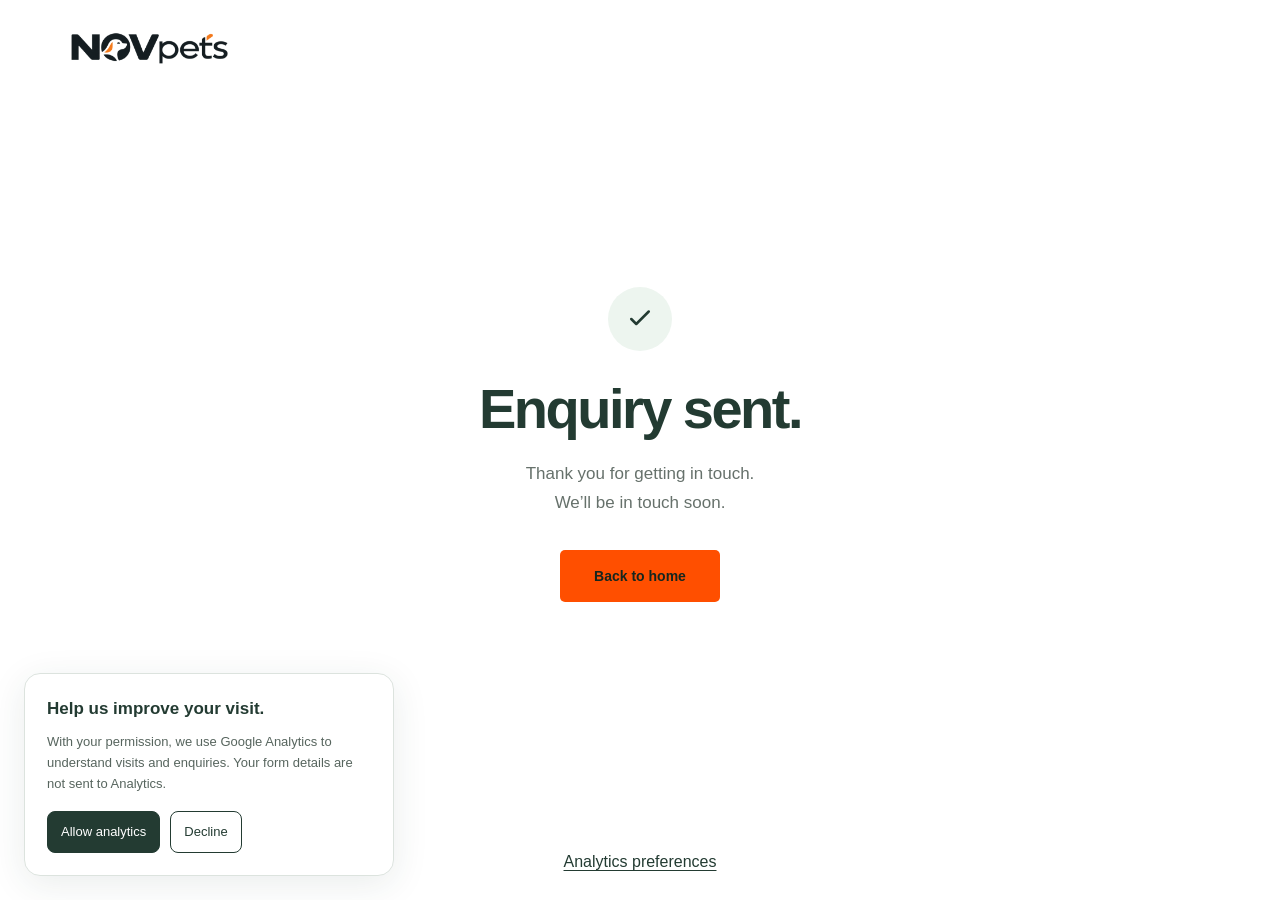
<file: thank-you.html>
<!DOCTYPE html>
<html lang="en">
<head>
 <meta charset="utf-8">
 <meta name="viewport" content="width=device-width, initial-scale=1">
 <meta name="robots" content="noindex,follow">
 <title>Enquiry Sent | NOV PETS</title>
 <link rel="stylesheet" href="styles.css?v=20261126c">
 <style>
  .success-page{min-height:100svh;display:flex;flex-direction:column;background:#fff}
  .success-header{padding:32px 5.5%}
  .success-main{flex:1;display:grid;place-items:center;padding:36px 24px 100px}
  .success-message{text-align:center;max-width:500px}
  .success-mark{width:64px;height:64px;border-radius:50%;background:#edf5ef;color:var(--ink);display:grid;place-items:center;margin:0 auto 28px}
  .success-message h1{font-size:clamp(38px,6vw,56px);margin-bottom:20px}
  .success-message p{font-size:17px;color:var(--muted);line-height:1.7}
  .success-message .button{margin-top:32px;min-width:160px}
  @media(max-width:600px){.success-header{padding:24px}.success-main{padding-bottom:72px}.success-message p{font-size:15px}}
 </style>
</head>
<body class="success-page">
 <header class="success-header"><a href="index.html" class="logo" aria-label="NOV PETS home"><span class="brand-image"><img src="assets/novpets-logo-web.png" width="650" height="217" alt="NOVpets"></span></a></header>
 <main class="success-main"><div class="success-message">
  <div class="success-mark" aria-hidden="true"><svg width="30" height="30" viewBox="0 0 24 24" fill="none"><path d="m5 12 4 4L19 6" stroke="currentColor" stroke-width="2" stroke-linecap="round" stroke-linejoin="round"/></svg></div>
  <h1>Enquiry sent.</h1>
  <p>Thank you for getting in touch.<br>We’ll be in touch soon.</p>
  <a class="button orange" href="index.html">Back to home</a>
 </div></main>
<button type="button" class="analytics-settings" data-analytics-settings style="align-self:center;margin:0 auto 24px">Analytics preferences</button><script src="analytics.js"></script></body>
</html>
</file>
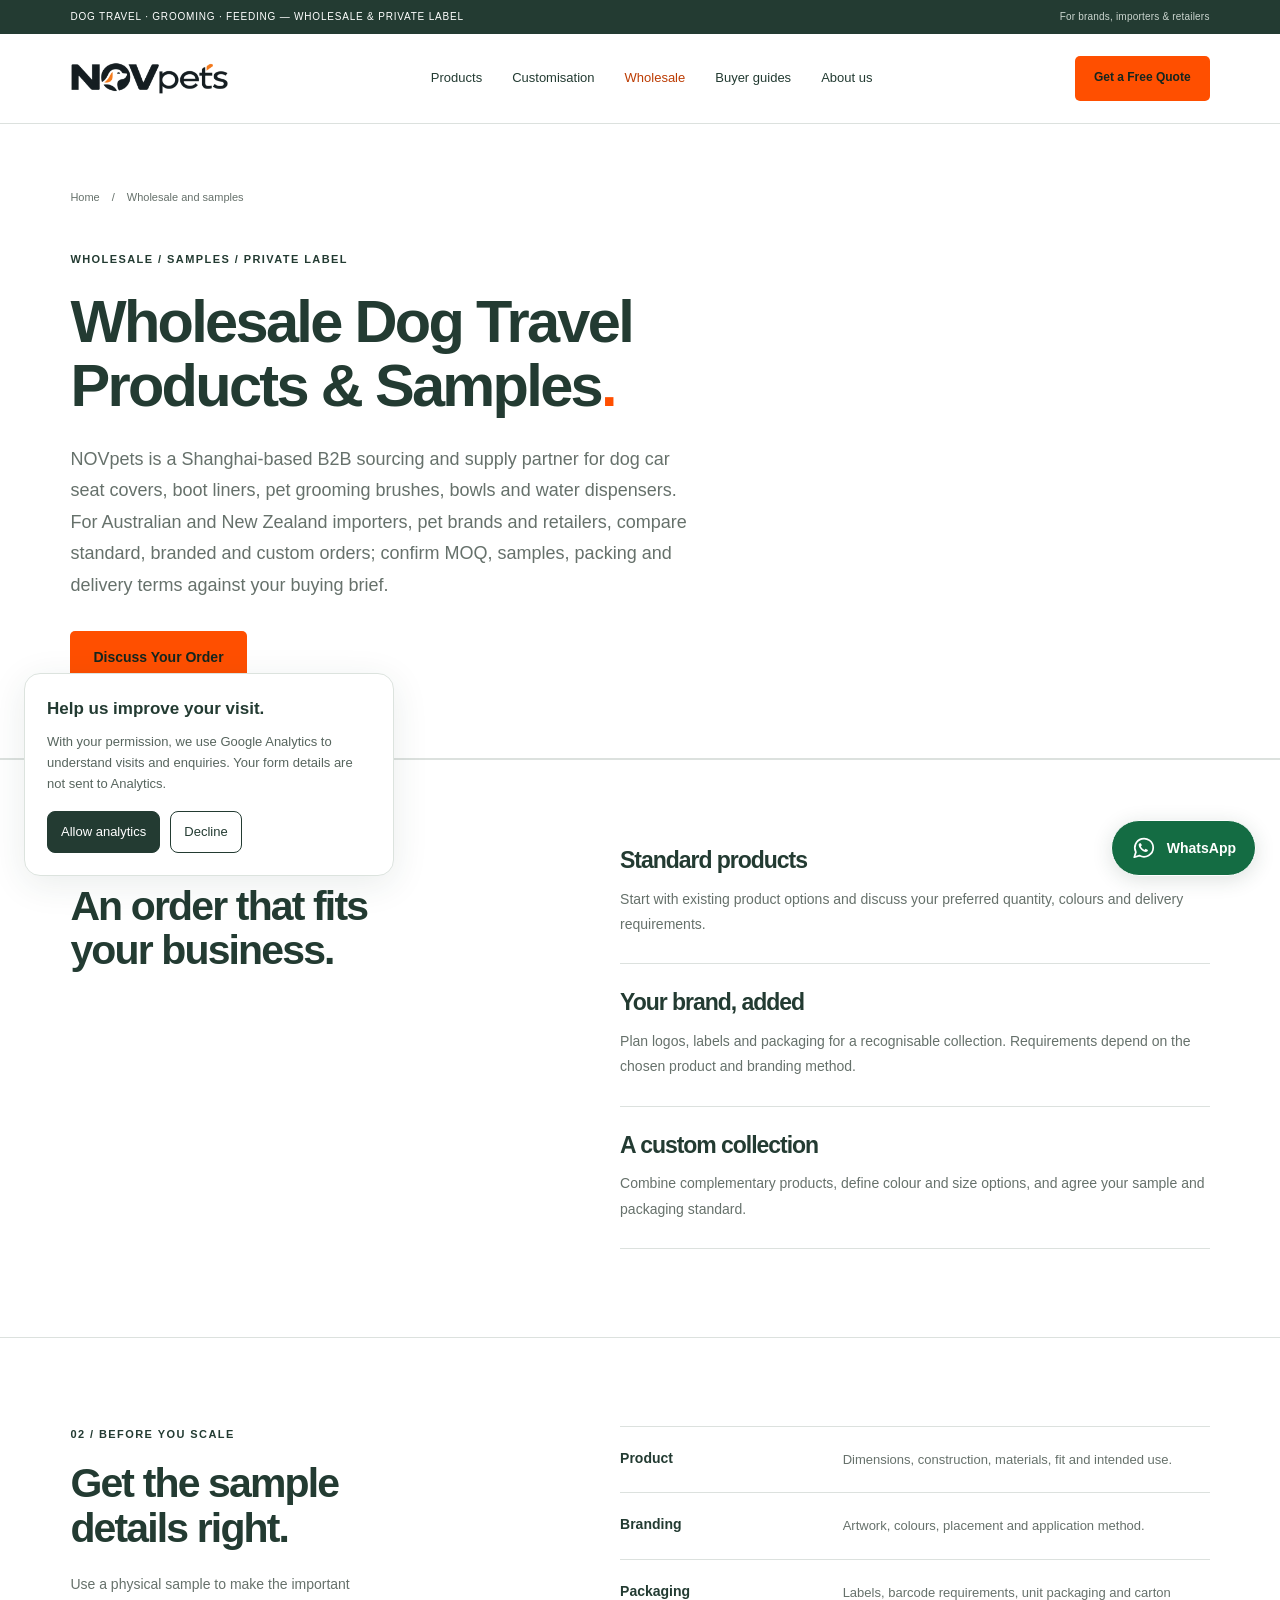
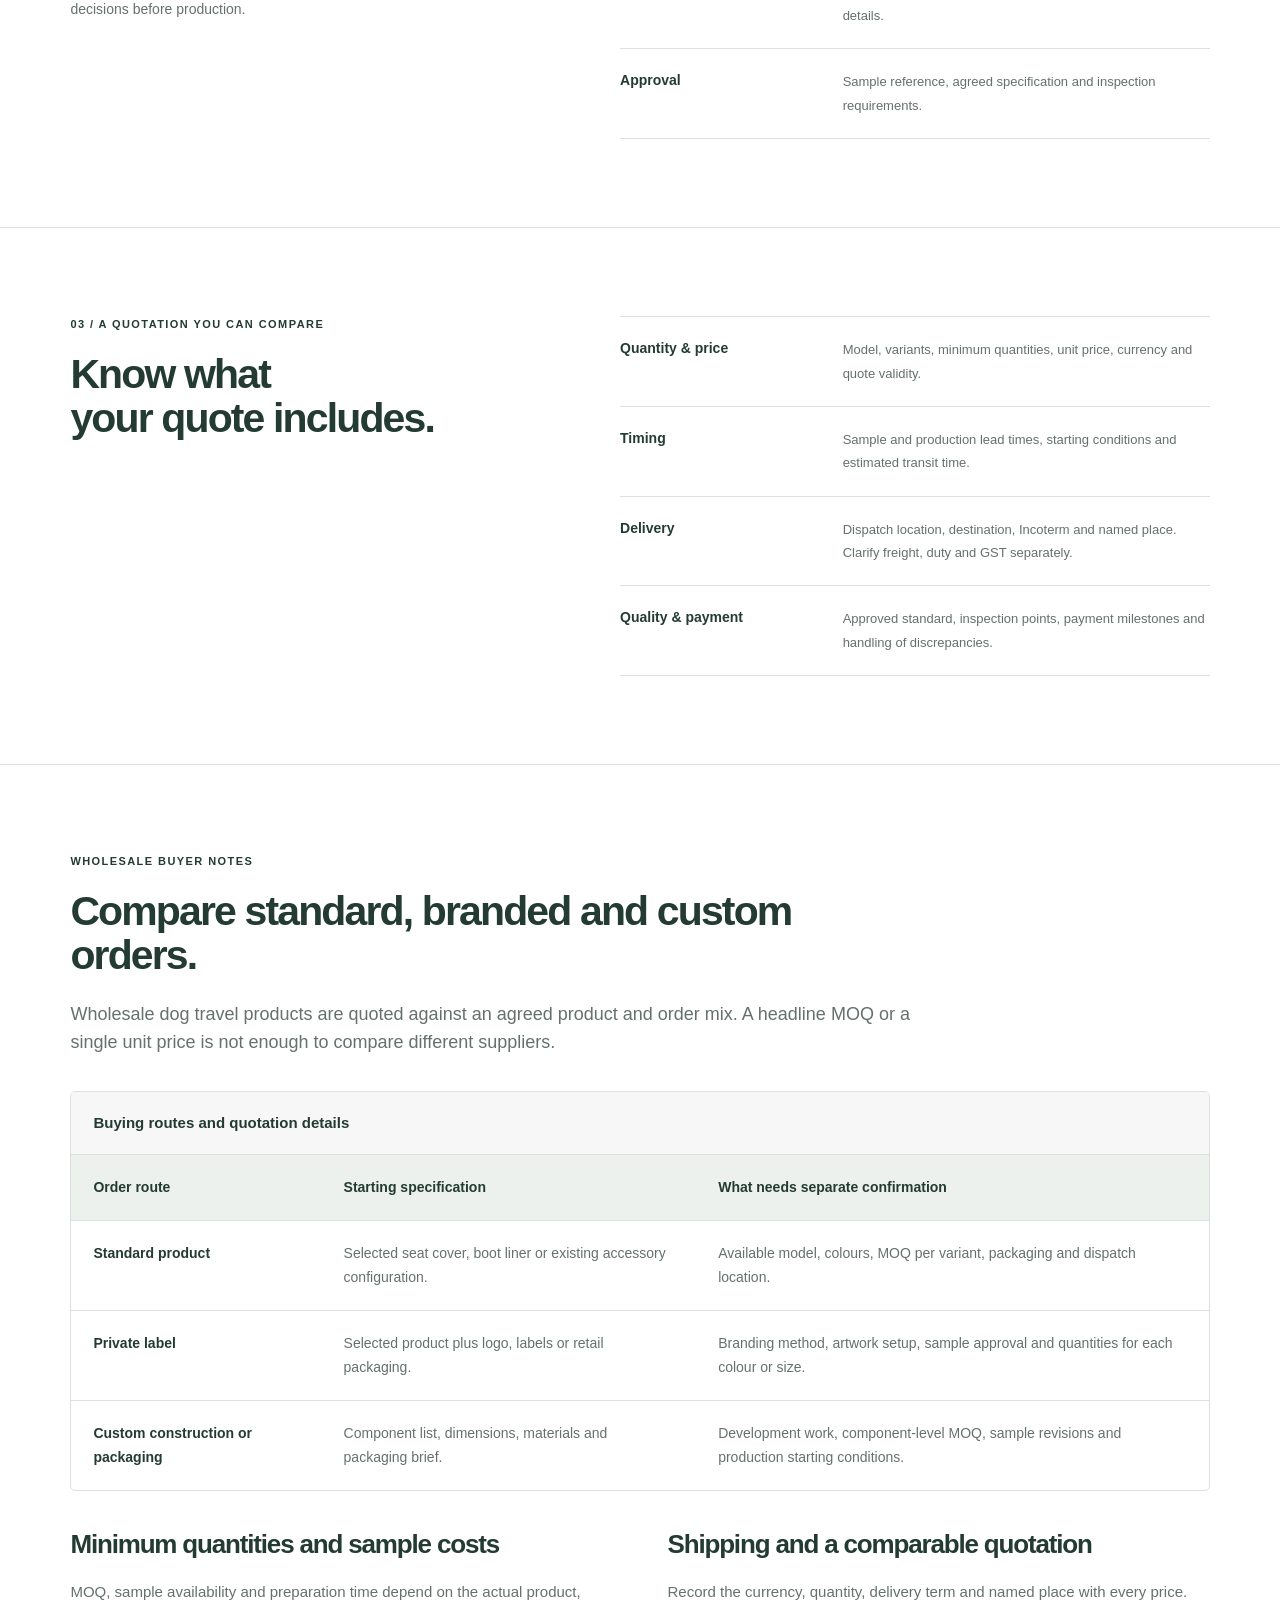
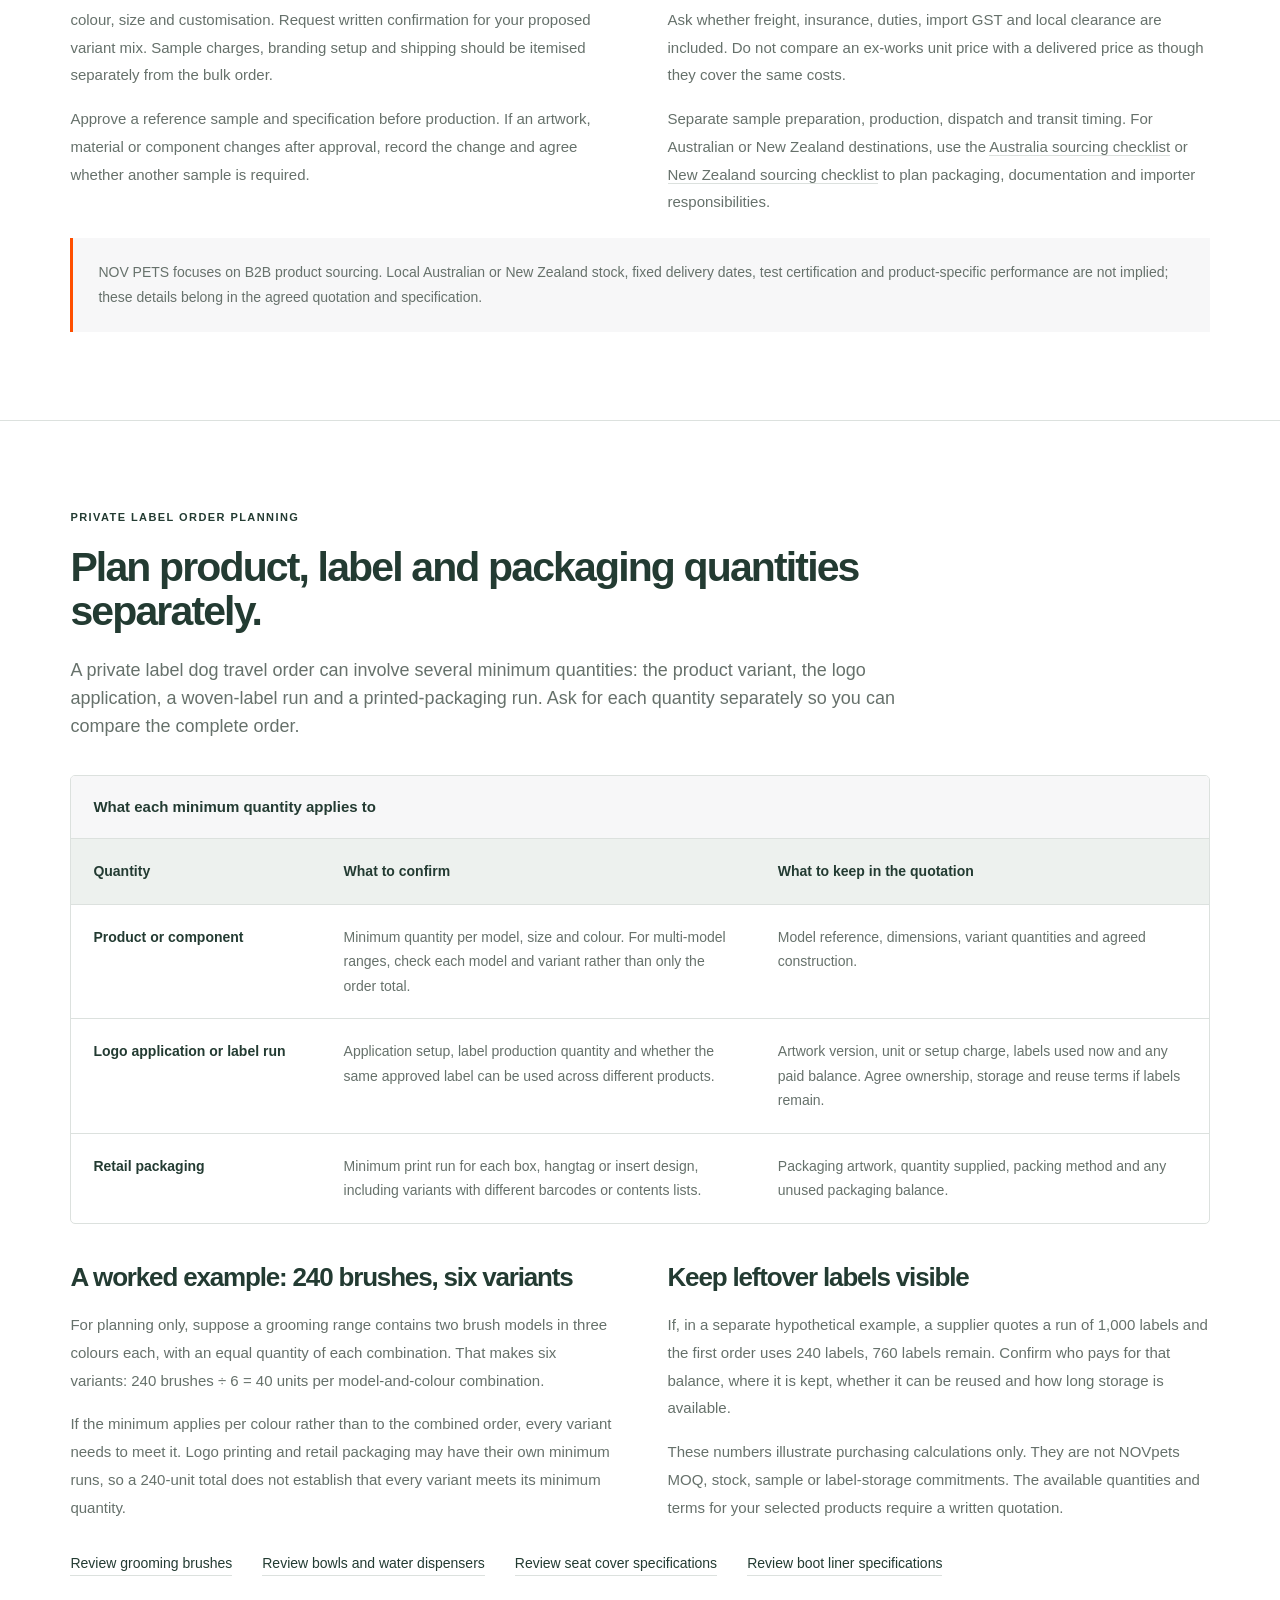
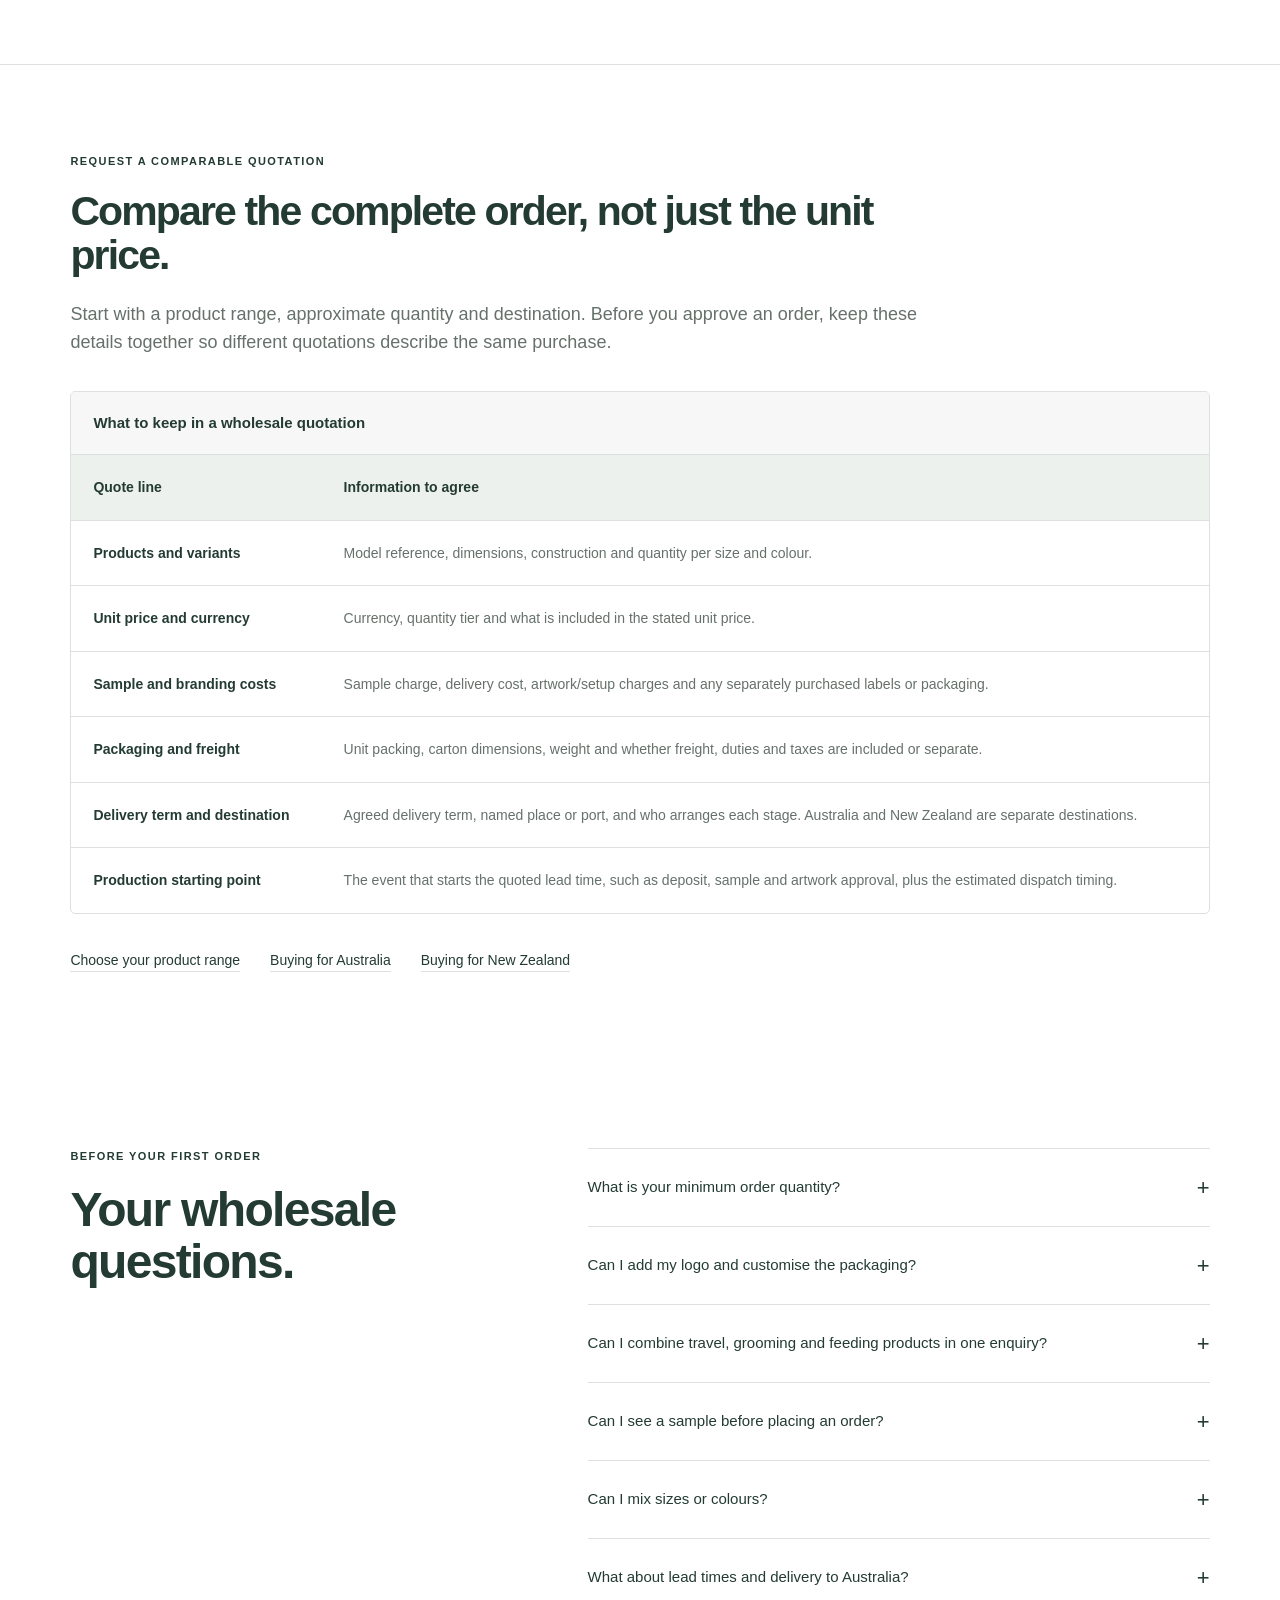
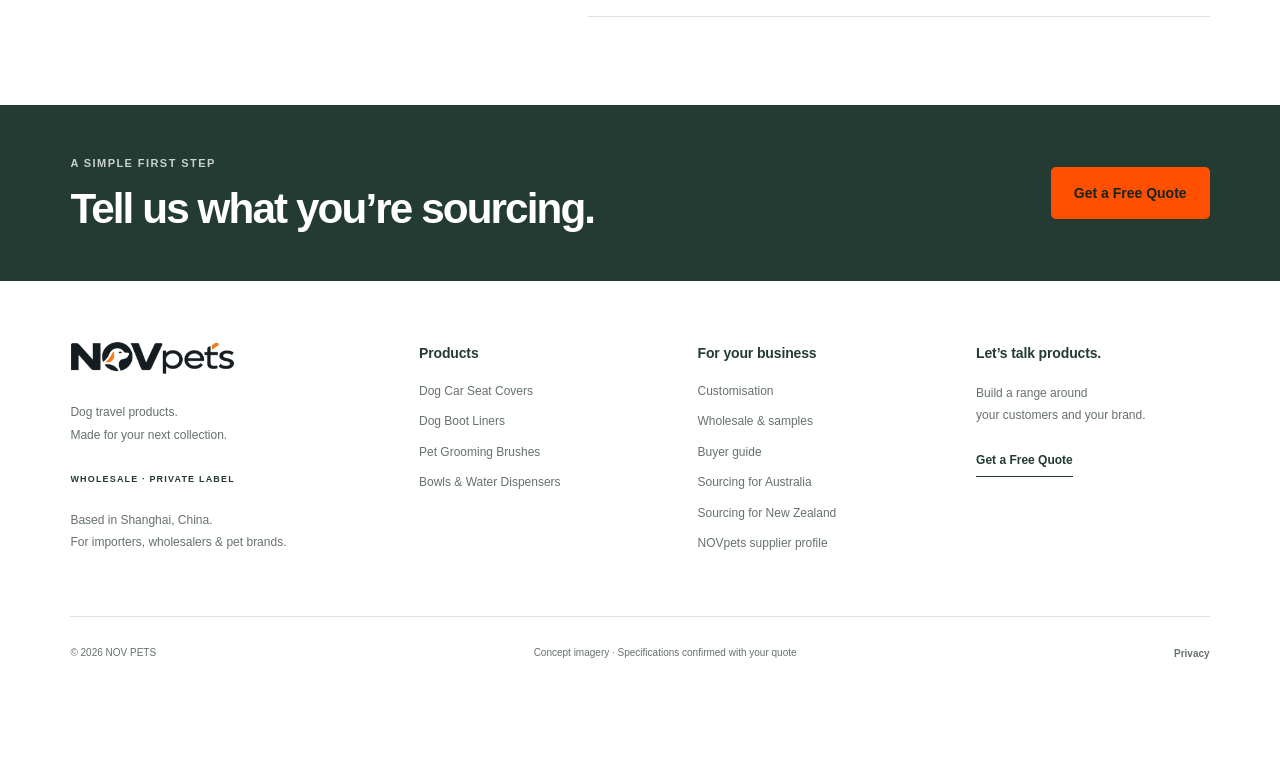
<file: wholesale.html>
<!doctype html><html lang="en-AU"><head><meta charset="utf-8"><meta name="viewport" content="width=device-width,initial-scale=1"><meta name="robots" content="index,follow,max-image-preview:large"><title>Wholesale Dog Travel Products, MOQ &amp; Samples | NOVpets</title><meta name="description" content="Compare standard, private label and custom dog travel orders for Australia and New Zealand. NOVpets buying notes on MOQ, samples, packing and quotation terms."><meta name="theme-color" content="#233b32"><link rel="stylesheet" href="styles.css?v=20261126c"><link rel="canonical" href="https://novpets.com/wholesale.html"><link rel="sitemap" type="application/xml" href="sitemap.xml"><link rel="icon" type="image/png" href="assets/novpets-logo-web.png"><meta property="og:type" content="website"><meta property="og:locale" content="en_AU"><meta property="og:site_name" content="NOVpets"><meta property="og:title" content="Wholesale Dog Travel Products, MOQ &amp; Samples | NOVpets"><meta property="og:description" content="Compare standard, private label and custom dog travel orders for Australia and New Zealand. NOVpets buying notes on MOQ, samples, packing and quotation terms."><meta property="og:url" content="https://novpets.com/wholesale.html"><meta property="og:image" content="https://novpets.com/assets/hero.jpg"><meta property="og:image:alt" content="Dog boot liner concept in a vehicle at a coastal campsite"><meta name="twitter:card" content="summary_large_image"><script type="application/ld+json">{"@context":"https://schema.org","@graph":[{"@type":"WebPage","@id":"https://novpets.com/wholesale.html#page","url":"https://novpets.com/wholesale.html","name":"Wholesale Dog Travel Products and Samples","description":"Compare standard, private label and custom dog travel orders for Australia and New Zealand. NOVpets buying notes on MOQ, samples, packing and quotation terms.","inLanguage":"en-AU","isPartOf":{"@id":"https://novpets.com/#website"},"publisher":{"@id":"https://novpets.com/#organization"},"breadcrumb":{"@id":"https://novpets.com/wholesale.html#breadcrumbs"}},{"@type":"BreadcrumbList","@id":"https://novpets.com/wholesale.html#breadcrumbs","itemListElement":[{"@type":"ListItem","position":1,"name":"Home","item":"https://novpets.com/"},{"@type":"ListItem","position":2,"name":"Wholesale Dog Travel Products and Samples","item":"https://novpets.com/wholesale.html"}]}]}</script></head><body><a class="skip" href="#main">Skip to content</a><div class="topbar"><span>DOG TRAVEL · GROOMING · FEEDING — WHOLESALE & PRIVATE LABEL</span><span>For brands, importers & retailers</span></div><header class="site-header"><a class="logo" href="index.html" aria-label="NOV PETS home"><span class="brand-image"><img src="assets/novpets-logo-web.png" width="650" height="217" alt="NOVpets"></span></a><nav id="main-navigation" aria-label="Main navigation"><a href="dog-travel-products.html" >Products</a><a href="index.html#customisation" >Customisation</a><a href="wholesale.html" aria-current="page">Wholesale</a><a href="buyer-guide.html">Buyer guides</a><a href="index.html#about">About us</a></nav><button class="button orange" data-quote="">Get a Free Quote </button><button class="menu-toggle" aria-controls="main-navigation" aria-expanded="false" aria-label="Open menu"><span></span><span></span></button></header><main id="main"><section class="section page-intro"><div class="breadcrumbs"><a href="index.html">Home</a><span>/</span><span>Wholesale and samples</span></div><p class="eyebrow">WHOLESALE / SAMPLES / PRIVATE LABEL</p><h1>Wholesale Dog Travel<br>Products &amp; Samples<span class="orange-dot">.</span></h1><p class="lead">NOVpets is a Shanghai-based B2B sourcing and supply partner for dog car seat covers, boot liners, pet grooming brushes, bowls and water dispensers. For Australian and New Zealand importers, pet brands and retailers, compare standard, branded and custom orders; confirm MOQ, samples, packing and delivery terms against your buying brief.</p><button class="button orange" data-quote="" >Discuss Your Order </button></section><section class="section detail-info" id="order-options"><div><p class="eyebrow">01 / YOUR STARTING POINT</p><h2>An order that fits<br>your business.</h2></div><div><div class="info-block"><h3>Standard products</h3><p>Start with existing product options and discuss your preferred quantity, colours and delivery requirements.</p></div><div class="info-block"><h3>Your brand, added</h3><p>Plan logos, labels and packaging for a recognisable collection. Requirements depend on the chosen product and branding method.</p></div><div class="info-block"><h3>A custom collection</h3><p>Combine complementary products, define colour and size options, and agree your sample and packaging standard.</p></div></div></section><section class="section detail-info" id="samples"><div><p class="eyebrow">02 / BEFORE YOU SCALE</p><h2>Get the sample<br>details right.</h2><p>Use a physical sample to make the important decisions before production.</p></div><dl class="spec-list"><div><dt>Product</dt><dd>Dimensions, construction, materials, fit and intended use.</dd></div><div><dt>Branding</dt><dd>Artwork, colours, placement and application method.</dd></div><div><dt>Packaging</dt><dd>Labels, barcode requirements, unit packaging and carton details.</dd></div><div><dt>Approval</dt><dd>Sample reference, agreed specification and inspection requirements.</dd></div></dl></section><section class="section detail-info"><div><p class="eyebrow">03 / A QUOTATION YOU CAN COMPARE</p><h2>Know what<br>your quote includes.</h2></div><dl class="spec-list"><div><dt>Quantity & price</dt><dd>Model, variants, minimum quantities, unit price, currency and quote validity.</dd></div><div><dt>Timing</dt><dd>Sample and production lead times, starting conditions and estimated transit time.</dd></div><div><dt>Delivery</dt><dd>Dispatch location, destination, Incoterm and named place. Clarify freight, duty and GST separately.</dd></div><div><dt>Quality & payment</dt><dd>Approved standard, inspection points, payment milestones and handling of discrepancies.</dd></div></dl></section><section class="section buyer-content" id="wholesale-order-comparison"><p class="eyebrow">WHOLESALE BUYER NOTES</p><h2>Compare standard, branded and custom orders.</h2><p class="buyer-lead">Wholesale dog travel products are quoted against an agreed product and order mix. A headline MOQ or a single unit price is not enough to compare different suppliers.</p><div class="buyer-table-wrap" role="region" aria-label="Buying routes and quotation details" tabindex="0"><table class="buyer-table"><caption>Buying routes and quotation details</caption><thead><tr><th scope="col">Order route</th><th scope="col">Starting specification</th><th scope="col">What needs separate confirmation</th></tr></thead><tbody><tr><th scope="row">Standard product</th><td>Selected seat cover, boot liner or existing accessory configuration.</td><td>Available model, colours, MOQ per variant, packaging and dispatch location.</td></tr><tr><th scope="row">Private label</th><td>Selected product plus logo, labels or retail packaging.</td><td>Branding method, artwork setup, sample approval and quantities for each colour or size.</td></tr><tr><th scope="row">Custom construction or packaging</th><td>Component list, dimensions, materials and packaging brief.</td><td>Development work, component-level MOQ, sample revisions and production starting conditions.</td></tr></tbody></table></div><div class="buyer-columns"><article><h3>Minimum quantities and sample costs</h3><p>MOQ, sample availability and preparation time depend on the actual product, colour, size and customisation. Request written confirmation for your proposed variant mix. Sample charges, branding setup and shipping should be itemised separately from the bulk order.</p><p>Approve a reference sample and specification before production. If an artwork, material or component changes after approval, record the change and agree whether another sample is required.</p></article><article><h3>Shipping and a comparable quotation</h3><p>Record the currency, quantity, delivery term and named place with every price. Ask whether freight, insurance, duties, import GST and local clearance are included. Do not compare an ex-works unit price with a delivered price as though they cover the same costs.</p><p>Separate sample preparation, production, dispatch and transit timing. For Australian or New Zealand destinations, use the <a href="sourcing-dog-travel-products-australia.html">Australia sourcing checklist</a> or <a href="sourcing-dog-travel-products-new-zealand.html">New Zealand sourcing checklist</a> to plan packaging, documentation and importer responsibilities.</p></article></div><p class="buyer-note">NOV PETS focuses on B2B product sourcing. Local Australian or New Zealand stock, fixed delivery dates, test certification and product-specific performance are not implied; these details belong in the agreed quotation and specification.</p></section><section class="section buyer-content" id="private-label-moq"><p class="eyebrow">PRIVATE LABEL ORDER PLANNING</p><h2>Plan product, label and packaging quantities separately.</h2><p class="buyer-lead">A private label dog travel order can involve several minimum quantities: the product variant, the logo application, a woven-label run and a printed-packaging run. Ask for each quantity separately so you can compare the complete order.</p><div class="buyer-table-wrap" role="region" aria-label="Private label quantity planning" tabindex="0"><table class="buyer-table"><caption>What each minimum quantity applies to</caption><thead><tr><th scope="col">Quantity</th><th scope="col">What to confirm</th><th scope="col">What to keep in the quotation</th></tr></thead><tbody><tr><th scope="row">Product or component</th><td>Minimum quantity per model, size and colour. For multi-model ranges, check each model and variant rather than only the order total.</td><td>Model reference, dimensions, variant quantities and agreed construction.</td></tr><tr><th scope="row">Logo application or label run</th><td>Application setup, label production quantity and whether the same approved label can be used across different products.</td><td>Artwork version, unit or setup charge, labels used now and any paid balance. Agree ownership, storage and reuse terms if labels remain.</td></tr><tr><th scope="row">Retail packaging</th><td>Minimum print run for each box, hangtag or insert design, including variants with different barcodes or contents lists.</td><td>Packaging artwork, quantity supplied, packing method and any unused packaging balance.</td></tr></tbody></table></div><div class="buyer-columns"><article><h3>A worked example: 240 brushes, six variants</h3><p>For planning only, suppose a grooming range contains two brush models in three colours each, with an equal quantity of each combination. That makes six variants: 240 brushes ÷ 6 = 40 units per model-and-colour combination.</p><p>If the minimum applies per colour rather than to the combined order, every variant needs to meet it. Logo printing and retail packaging may have their own minimum runs, so a 240-unit total does not establish that every variant meets its minimum quantity.</p></article><article><h3>Keep leftover labels visible</h3><p>If, in a separate hypothetical example, a supplier quotes a run of 1,000 labels and the first order uses 240 labels, 760 labels remain. Confirm who pays for that balance, where it is kept, whether it can be reused and how long storage is available.</p><p>These numbers illustrate purchasing calculations only. They are not NOVpets MOQ, stock, sample or label-storage commitments. The available quantities and terms for your selected products require a written quotation.</p></article></div><div class="buyer-links"><a href="pet-grooming-brushes.html">Review grooming brushes</a><a href="pet-bowls-water-dispensers.html">Review bowls and water dispensers</a><a href="dog-car-seat-covers.html">Review seat cover specifications</a><a href="dog-boot-liners.html">Review boot liner specifications</a></div></section><section class="section buyer-content" id="compare-quotes"><p class="eyebrow">REQUEST A COMPARABLE QUOTATION</p><h2>Compare the complete order, not just the unit price.</h2><p class="buyer-lead">Start with a product range, approximate quantity and destination. Before you approve an order, keep these details together so different quotations describe the same purchase.</p><div class="buyer-table-wrap" role="region" aria-label="What to keep in a wholesale quotation" tabindex="0"><table class="buyer-table"><caption>What to keep in a wholesale quotation</caption><thead><tr><th scope="col">Quote line</th><th scope="col">Information to agree</th></tr></thead><tbody><tr><th scope="row">Products and variants</th><td>Model reference, dimensions, construction and quantity per size and colour.</td></tr><tr><th scope="row">Unit price and currency</th><td>Currency, quantity tier and what is included in the stated unit price.</td></tr><tr><th scope="row">Sample and branding costs</th><td>Sample charge, delivery cost, artwork/setup charges and any separately purchased labels or packaging.</td></tr><tr><th scope="row">Packaging and freight</th><td>Unit packing, carton dimensions, weight and whether freight, duties and taxes are included or separate.</td></tr><tr><th scope="row">Delivery term and destination</th><td>Agreed delivery term, named place or port, and who arranges each stage. Australia and New Zealand are separate destinations.</td></tr><tr><th scope="row">Production starting point</th><td>The event that starts the quoted lead time, such as deposit, sample and artwork approval, plus the estimated dispatch timing.</td></tr></tbody></table></div><div class="buyer-links"><a href="dog-travel-products.html">Choose your product range</a><a href="sourcing-dog-travel-products-australia.html">Buying for Australia</a><a href="sourcing-dog-travel-products-new-zealand.html">Buying for New Zealand</a></div></section><section class="section faq-section" id="faq"><div><p class="eyebrow">BEFORE YOUR FIRST ORDER</p><h2>Your wholesale<br>questions.</h2></div><div class="faq-list"><details><summary>What is your minimum order quantity?<span aria-hidden="true">+</span></summary><p>MOQ depends on the product, colour and level of customisation. Tell us which products you’re considering and an approximate quantity, if you have one. We can start by discussing standard products or a branded range.</p></details><details><summary>Can I add my logo and customise the packaging?<span aria-hidden="true">+</span></summary><p>Let’s plan your logo, labels, hangtags and packaging together. Share your preferred finish or a reference image; the available methods and order requirements will be matched to the selected product.</p></details><details><summary>Can I combine travel, grooming and feeding products in one enquiry?<span aria-hidden="true">+</span></summary><p>Yes — use the range planner or tick several products in the quote form. Each model is quoted on its own terms: minimum quantities, colours, logo options and packing are confirmed per model before sampling.</p></details><details><summary>Can I see a sample before placing an order?<span aria-hidden="true">+</span></summary><p>Start with a sample discussion so you can review the product, fit, materials and branding. Sample costs, preparation time and shipping are confirmed for your selected products.</p></details><details><summary>Can I mix sizes or colours?<span aria-hidden="true">+</span></summary><p>Include your preferred size and colour mix in your enquiry. We’ll review the combination and confirm minimum quantities for each option with the quotation.</p></details><details><summary>What about lead times and delivery to Australia?<span aria-hidden="true">+</span></summary><p>Your quotation should separate sample preparation, production and shipping time. We’ll confirm the dispatch location, delivery destination and quotation terms for your order. Australian or New Zealand stock is not implied.</p></details></div></section><section class="small-cta"><div><p class="eyebrow">A SIMPLE FIRST STEP</p><h2>Tell us what you’re sourcing.</h2></div><button class="button orange" data-quote="" >Get a Free Quote </button></section></main><footer><div class="footer-top"><div><a href="index.html" class="logo"><span class="brand-image"><img src="assets/novpets-logo-web.png" width="650" height="217" alt="NOVpets"></span></a><p>Dog travel products.<br>Made for your next collection.</p><span class="eyebrow">WHOLESALE · PRIVATE LABEL</span><p class="small">Based in Shanghai, China.<br>For importers, wholesalers &amp; pet brands.</p></div><div><h3>Products</h3><a href="dog-car-seat-covers.html">Dog Car Seat Covers</a><a href="dog-boot-liners.html">Dog Boot Liners</a><a href="pet-grooming-brushes.html">Pet Grooming Brushes</a><a href="pet-bowls-water-dispensers.html">Bowls &amp; Water Dispensers</a></div><div><h3>For your business</h3><a href="index.html#customisation">Customisation</a><a href="wholesale.html">Wholesale & samples</a><a href="buyer-guide.html">Buyer guide</a><a href="sourcing-dog-travel-products-australia.html">Sourcing for Australia</a><a href="sourcing-dog-travel-products-new-zealand.html">Sourcing for New Zealand</a><a href="novpets-supplier-profile.html">NOVpets supplier profile</a></div><div><h3>Let’s talk products.</h3><p>Build a range around<br>your customers and your brand.</p><button class="text-link" data-quote="">Get a Free Quote </button></div></div><div class="footer-bottom"><span>© <span data-year>2026</span> NOV PETS</span><span>Concept imagery · Specifications confirmed with your quote</span><button class="text-link" data-privacy>Privacy</button></div></footer><a class="whatsapp-float" href="https://wa.me/8613168032724?text=Hi+NOVpets%2C+I+am+interested+in+your+wholesale+dog+travel+products." target="_blank" rel="noopener noreferrer" aria-label="Chat with NOVpets on WhatsApp (opens in a new tab)"><svg viewBox="0 0 24 24" width="26" height="26" fill="none" aria-hidden="true" focusable="false"><path d="M20.5 11.6a8.5 8.5 0 0 1-12.7 7.4L3 20.5l1.5-4.7a8.5 8.5 0 1 1 16-4.2Z" stroke="currentColor" stroke-width="1.6" stroke-linejoin="round"/><path d="M8.2 7.6c-.5 0-1.1.7-1.1 1.5 0 2.8 3.6 6.6 6.7 6.6.8 0 1.6-.5 1.7-1.1l.1-.7-2.2-1.1-.9 1c-1.5-.6-2.8-1.9-3.4-3.4l1-.9-1.1-2Z" fill="currentColor"/></svg><span>WhatsApp</span></a><dialog id="quote-dialog" aria-labelledby="quote-title"><button class="dialog-close" aria-label="Close quote form">×</button><p class="eyebrow">LET’S BUILD YOUR NEXT RANGE</p><h2 id="quote-title">Get a free quote.</h2><p class="dialog-intro">Tell us what you’re looking for. We’ll take it from there.</p><form method="post" action="https://formsubmit.co/5633d2659772f08059a234769befff82" class="quote-form" id="modal-form"><div class="form-honeypot" aria-hidden="true"><label>Leave this field empty<input type="text" name="_honey" tabindex="-1" autocomplete="off"></label></div><input type="hidden" name="_subject" value="NOV PETS — New quote enquiry"><input type="hidden" name="_template" value="table"><input type="hidden" name="_next" value="https://novpets.com/thank-you.html"><div class="field-row"><label for="modal-name">Your name <span class="required">*</span><input id="modal-name" name="name" required autocomplete="name" placeholder="Your name" maxlength="100"></label><label for="modal-email">Email <span class="required">*</span><input id="modal-email" name="email" type="email" required autocomplete="email" placeholder="you@company.com" maxlength="150"></label></div><fieldset><legend>I'm interested in <span>(choose any)</span></legend><div class="interest-options"><label class="choice"><input type="checkbox" name="product" value="seat"><span>Seat covers</span></label><label class="choice"><input type="checkbox" name="product" value="boot"><span>Boot liners</span></label><label class="choice"><input type="checkbox" name="product" value="grooming"><span>Grooming brushes</span></label><label class="choice"><input type="checkbox" name="product" value="feeding"><span>Bowls &amp; water</span></label></div></fieldset><label for="modal-phone">Phone / WhatsApp <span>(optional)</span><input id="modal-phone" name="phone" type="tel" autocomplete="tel" inputmode="tel" maxlength="60" placeholder="Country code + phone number"></label><label for="modal-message">Message <span>(optional)</span><textarea id="modal-message" name="message" rows="3" maxlength="3000" placeholder="A product, approximate quantity, or your branding idea…"></textarea></label><div class="quote-context" hidden><span></span><button type="button" class="clear-context" aria-label="Remove selected range">Remove</button></div><button class="button orange submit-quote" type="submit">Get My Quote </button><p class="form-note">No detailed brief needed. Start with what you know.</p><p class="form-privacy-note">We’ll use your details to respond to your enquiry. <button type="button" class="privacy-inline" data-privacy>Your privacy</button></p><p class="form-status" role="status" aria-live="polite"></p><div class="form-result" tabindex="-1" hidden><b></b><p></p></div></form></dialog><dialog id="privacy-dialog" aria-labelledby="privacy-title"><button class="dialog-close" aria-label="Close privacy information">×</button><h2 id="privacy-title">Your privacy</h2><p>With your permission, Google Analytics measures website visits, traffic sources and enquiry events. We do not send your name, email, phone number or message to Analytics. Analytics cookies help recognise repeat visits. <button type="button" class="analytics-settings" data-analytics-settings>Change analytics preferences</button>. <a href="https://policies.google.com/technologies/partner-sites" target="_blank" rel="noopener noreferrer">How Google uses information from this website</a>.</p><p>When you submit an enquiry, the details you provide are sent to NOV PETS through FormSubmit so we can respond about products, samples, customisation and quotations. Providing a phone or WhatsApp number is optional.</p><p>FormSubmit processes the submission and states that its submission archive is retained for 30 days. Details delivered to our inbox remain there for enquiry follow-up. <a href="https://formsubmit.co/privacy.pdf" target="_blank" rel="noopener noreferrer">Read FormSubmit’s privacy policy</a>.</p><p>We do not use this form to sign you up for marketing emails. You can ask us to update or delete your enquiry details by replying to our response.</p></dialog><script src="enquiry-config.js?v=20261126b"></script><script src="enquiry-submit.js?v=20261126b"></script><script src="analytics.js"></script><script src="script.js?v=20261126b"></script></body></html>
</file>
<file: styles.css>
:root{--ink:#233b32;--orange:#ff4f00;--paper:#fff;--soft:#f7f7f8;--muted:#66716b;--line:#dce1de;--radius:5px;--max:1440px}*{box-sizing:border-box}html{scroll-behavior:smooth;scroll-padding-top:105px}body{margin:0;background:var(--paper);color:var(--ink);font-family:'Helvetica Neue',Helvetica,Arial,sans-serif;line-height:1.55;-webkit-font-smoothing:antialiased}h1,h2,h3,p{margin:0}h1,h2,h3{line-height:1.08;letter-spacing:-.045em}h1{font-size:clamp(46px,4.65vw,72px);font-weight:600}h2{font-size:clamp(32px,3.2vw,49px);font-weight:550}h3{font-size:24px;font-weight:550}a{color:inherit;text-decoration:none}button,input,textarea{font:inherit}button{cursor:pointer;color:inherit}button,a,input,textarea,summary{-webkit-tap-highlight-color:transparent}button{border:0}img{display:block;max-width:100%;height:auto}button:focus-visible,a:focus-visible,input:focus-visible,textarea:focus-visible,summary:focus-visible,[tabindex]:focus-visible{outline:3px solid var(--orange);outline-offset:5px}::selection{background:#ffdbca;color:var(--ink)}.section{padding:88px 5.5%;max-width:var(--max);margin-inline:auto}.eyebrow{font-size:11px;font-weight:650;letter-spacing:.13em;line-height:1.6}.button{display:inline-flex;align-items:center;justify-content:center;gap:28px;min-height:52px;padding:15px 23px;border-radius:var(--radius);font-size:14px;font-weight:600;line-height:1.3;transition:background .2s,transform .2s;white-space:nowrap}.button>span{font-size:19px;font-weight:400}.button:hover{transform:translateY(-2px)}.orange{background:var(--orange);color:#15261e}.orange:hover{background:#f16b31}.outline{background:transparent;border:1px solid var(--line)}.text-link{padding:0;min-height:32px;display:inline-flex;align-items:center;gap:10px;font-size:14px;font-weight:550;background:transparent;border-bottom:1px solid currentColor;line-height:1.5}.text-link:hover{color:#bc3c03}.muted{color:var(--muted)}.small{font-size:13px}.orange-dot{color:var(--orange)}.skip{position:fixed;top:-100px;left:15px;background:white;padding:14px;z-index:100}.skip:focus{top:10px}.topbar{display:flex;justify-content:space-between;background:var(--ink);color:white;padding:9px 5.5%;font-size:10px;letter-spacing:.08em}.topbar>span:last-child{color:#cbd5cf;letter-spacing:.02em}.site-header{height:90px;display:flex;align-items:center;justify-content:space-between;padding:0 5.5%;gap:28px;position:sticky;top:0;background:#fff;z-index:30;border-bottom:1px solid var(--line)}.logo{display:inline-flex;flex-shrink:0}.brand-image{display:block;position:relative;width:158px;aspect-ratio:1833/372;overflow:hidden}.brand-image img{position:absolute;display:block;width:118.4943%;max-width:none;height:auto;left:-9.2744%;top:-51.3441%}.site-header nav{display:flex;gap:30px;font-size:13px;font-weight:500}.site-header nav a{padding-block:12px}.site-header nav a:hover,.site-header nav a[aria-current=page]{color:#bc3c03}.site-header>.button{min-height:45px;font-size:12px;padding:13px 19px;gap:22px}.menu-toggle{display:none}.hero{display:grid;grid-template-columns:1fr 1fr;max-width:1600px;margin:auto;min-height:590px}.hero-copy{padding:62px 7% 37px 11%;display:flex;flex-direction:column;align-items:flex-start}.hero .eyebrow{font-size:10px;display:flex;gap:10px;align-items:center}.status-dot{width:7px;height:7px;display:inline-block;background:var(--orange);border-radius:50%;flex-shrink:0}.hero h1{margin:26px 0 24px;font-size:clamp(46px,4.5vw,69px);line-height:1.055;letter-spacing:-.055em}.hero h1>span{color:#728078}.hero-intro{font-size:17px;max-width:425px;line-height:1.65}.hero-sub{font-size:14px;color:var(--muted);max-width:390px;margin-top:14px}.hero-actions{display:flex;gap:24px;align-items:center;margin:28px 0 33px;flex-wrap:wrap}.hero-actions .text-link{font-size:13px}.hero-proof{display:flex;gap:19px;flex-wrap:wrap;border-top:1px solid var(--line);padding-top:20px;width:100%;margin-top:auto;font-size:10px;color:var(--muted)}.hero-proof span:before{content:'✓';color:var(--ink);margin-right:7px}.hero-picture{position:relative;min-width:0;overflow:hidden;min-height:550px;background:#e1e4dc}.hero-picture>img{width:100%;height:100%;position:absolute;object-fit:cover;object-position:39% center}.hero-picture:after{content:'';position:absolute;inset:0;background:linear-gradient(#14231940,transparent 30%,#14231922);pointer-events:none}.hero-image-tag{position:absolute;top:30px;left:30px;color:white;font-size:9px;letter-spacing:.16em;z-index:1}.hero-mini{position:absolute;bottom:30px;left:30px;right:30px;z-index:2;background:white;padding:12px;display:flex;align-items:center;gap:20px;max-width:370px;border-radius:4px;transition:transform .2s}.hero-mini:hover{transform:translateY(-3px)}.hero-mini>img{width:96px;height:86px;object-fit:cover;border-radius:2px}.hero-mini>span{display:flex;flex-direction:column;gap:5px}.hero-mini small{font-size:8px;letter-spacing:.12em;color:var(--muted)}.hero-mini b{font-size:20px;letter-spacing:-.025em;font-weight:550}.hero-mini>span>span{font-size:11px}.quick-links{display:grid;grid-template-columns:repeat(3,1fr);background:var(--soft);border-bottom:1px solid var(--line);padding:0 5.5%}.quick-links a{display:flex;align-items:center;gap:18px;padding:22px 25px;border-right:1px solid var(--line);font-size:13px}.quick-links a:first-child{border-left:1px solid var(--line)}.quick-links a:hover{background:#eef0ed}.quick-links a>span:first-child{font-size:10px;color:var(--muted)}.quick-links a>span:last-child{margin-left:auto}.section-heading{display:flex;align-items:flex-end;justify-content:space-between;gap:40px;margin-bottom:38px}.section-heading h2{margin-top:14px}.section-heading>p{max-width:330px;font-size:14px;color:var(--muted);line-height:1.75}.section-heading>.text-link{flex-shrink:0}.product-grid{display:grid;grid-template-columns:repeat(3,minmax(0,1fr));gap:26px}.product-visual{position:relative;aspect-ratio:1.07;display:block;overflow:hidden;background:var(--soft);border-radius:var(--radius)}.catalogue-photo{background-image:url('assets/products.jpg');background-size:300% 100%;width:100%;height:100%;min-height:1px}.catalogue-photo.seat{background-position:left center}.catalogue-photo.boot{background-position:center}.product-visual .set-photo{width:100%;height:100%;object-fit:contain;background:#ededed;object-position:center}.product-visual>.catalogue-photo,.product-visual>.set-photo{transition:transform .45s}.product-visual:hover>.catalogue-photo,.product-visual:hover>.set-photo{transform:scale(1.035)}.photo-tag{position:absolute;top:16px;left:16px;font-size:8px;letter-spacing:.06em;background:#fffffff0;padding:6px 9px;border-radius:2px}.image-note{position:absolute;bottom:10px;right:12px;font-size:8px;letter-spacing:.05em;color:#505b54;background:#ffffffde;padding:3px 6px}.card-heading{display:flex;align-items:flex-start;justify-content:space-between;gap:10px;margin:22px 0 13px}.card-heading h3{font-size:23px;line-height:1.15}.circle-link{display:flex;align-items:center;justify-content:center;width:30px;height:30px;border:1px solid var(--line);border-radius:50%;flex-shrink:0;font-size:17px}.circle-link:hover{background:var(--orange);border-color:var(--orange)}.product-card>p{font-size:14px;line-height:1.65;color:var(--muted);min-height:47px}.card-meta{font-size:10px;color:#66716b;margin:20px 0 0;padding-bottom:18px;border-bottom:1px solid var(--line)}.card-actions{display:flex;align-items:center;justify-content:space-between;margin-top:12px;gap:10px}.card-actions .text-link{font-size:12px}.card-actions .text-link:last-child{color:#bc3c03;border:0}.custom-section{background:var(--ink);color:white}.custom-intro{display:grid;grid-template-columns:.85fr 1.15fr;gap:10%;padding-block:77px}.custom-intro>div:first-child{padding-top:7px}.custom-intro h2{font-size:clamp(45px,4.7vw,69px);margin:21px 0 24px}.custom-intro h2>span{color:#ff8b55}.custom-intro>div>p:not(.eyebrow){font-size:15px;color:#c8d3cc;max-width:370px;line-height:1.8;margin-bottom:20px}.custom-intro .eyebrow{color:#c8d3cc}.custom-intro .text-link{color:white}.custom-intro .text-link:hover{color:#ffac85}.custom-points{margin-top:45px;display:grid;gap:22px}.custom-points>div{position:relative;padding-left:32px}.custom-points span{position:absolute;left:0;top:2px;font-size:10px;color:#aebfb4}.custom-points b{font-size:15px;font-weight:500}.custom-points p{font-size:12px;color:#b7c5bc;margin-top:4px}.custom-photo{position:relative;overflow:hidden;border-radius:4px 4px 0 0}.custom-photo img{width:100%;aspect-ratio:1.75;object-fit:cover;object-position:center}.custom-photo-label{position:absolute;bottom:12px;left:16px;font-size:8px;letter-spacing:.07em;color:var(--ink);background:#fff;padding:6px 9px}.set-builder{background:#fff;color:var(--ink);padding:25px;border:1px solid var(--line);border-radius:0 0 4px 4px}.builder-top{display:flex;align-items:center;justify-content:space-between;gap:12px;margin-bottom:18px}.builder-top .eyebrow{color:var(--ink);font-size:10px}.builder-count{font-size:10px;color:var(--muted)}fieldset{border:0;padding:0;margin:0;min-width:0}legend{font-size:12px;margin-bottom:10px;font-weight:550}legend span,label>span{font-weight:400;color:var(--muted);font-size:11px}.builder-options,.interest-options{display:flex;flex-wrap:wrap;gap:7px}.choice{position:relative;display:block;cursor:pointer}.choice input{position:absolute;opacity:0;width:1px;height:1px;left:12px;top:12px}.choice>span{display:flex;align-items:center;gap:7px;padding:9px 11px;border:1px solid var(--line);border-radius:3px;font-size:11px;font-weight:400;color:var(--ink);line-height:1.4;min-height:36px;transition:background .15s,border-color .15s}.choice>span:before{content:'+';font-size:13px;width:11px;text-align:center}.choice input:checked+span{border-color:var(--ink);background:#eaf0ec}.choice input:checked+span:before{content:'✓';font-size:11px}.choice:hover>span{border-color:#7d9184}.choice input:focus-visible+span{outline:3px solid var(--orange);outline-offset:3px}.set-builder fieldset+fieldset{margin-top:19px}.builder-bottom{display:flex;align-items:center;justify-content:space-between;gap:15px;margin-top:23px;padding-top:20px;border-top:1px solid var(--line)}.builder-bottom p{font-size:11px;line-height:1.65;color:var(--muted)}.builder-bottom strong{font-weight:500;color:var(--ink)}.builder-bottom .button{font-size:12px;min-height:44px;padding:12px 16px;gap:14px}.builder-hint{font-size:10px;color:var(--muted);margin-top:12px}.benefit-grid{display:grid;grid-template-columns:repeat(4,minmax(0,1fr));border-top:1px solid var(--line);border-bottom:1px solid var(--line)}.benefit-grid article{padding:31px 25px 29px;border-right:1px solid var(--line)}.benefit-grid article:first-child{padding-left:0}.benefit-grid article:last-child{border:0;padding-right:0}.benefit-icon{font-size:32px;line-height:1;display:block;color:#ba420d;height:51px}.benefit-grid h3{font-size:21px;margin-bottom:14px}.benefit-grid p{font-size:13px;color:var(--muted);line-height:1.75;min-height:91px;max-width:260px}.benefit-grid .text-link{font-size:11px;margin-top:15px}.process-section{background:var(--soft)}.process-section .section-heading{margin-bottom:48px}.process-grid{padding:0;margin:0;list-style:none;display:grid;grid-template-columns:repeat(4,minmax(0,1fr));gap:32px}.process-grid li{border-top:1px solid #bbc6be;padding-top:20px}.process-grid li>span{font-size:13px;color:#7a887e;display:block;margin-bottom:28px}.process-grid h3{font-size:21px;margin-bottom:14px}.process-grid p{font-size:13px;color:var(--muted);line-height:1.8}.about-section{display:grid;grid-template-columns:.8fr 1.2fr;gap:9%;align-items:center}.about-mark{padding:35px;background:var(--soft);min-height:330px;display:flex;flex-direction:column;justify-content:space-between;border-left:3px solid var(--orange)}.about-mark>div{margin:35px 0 18px}.about-mark .brand-image{width:225px;max-width:100%}.about-mark>p{font-size:25px;line-height:1.3;letter-spacing:-.04em}.about-index{font-size:8px;letter-spacing:.11em;margin-top:35px;color:var(--muted)}.about-copy h2{font-size:clamp(32px,3vw,43px);margin:20px 0 24px}.about-copy>p:not(.eyebrow){font-size:14px;color:var(--muted);line-height:1.85;margin-top:13px;max-width:540px}.about-copy .text-link{margin-top:22px}.faq-section{display:grid;grid-template-columns:.8fr 1.2fr;gap:9%;border-top:1px solid var(--line)}.faq-section h2{margin:18px 0 24px}.faq-section>div>p:not(.eyebrow){font-size:14px;line-height:1.8;color:var(--muted)}.faq-section>div>.text-link{margin-top:18px}.faq-list{border-top:1px solid var(--line)}details{border-bottom:1px solid var(--line)}summary{cursor:pointer;list-style:none;padding:22px 0;font-size:15px;display:flex;align-items:center;justify-content:space-between;gap:22px;line-height:1.5;font-weight:500}summary::-webkit-details-marker{display:none}summary>span{font-size:22px;font-weight:300;transition:transform .2s}details[open] summary>span{transform:rotate(45deg)}details[open] summary{color:#ad3f0d}details>p{font-size:13px;color:var(--muted);line-height:1.85;padding:0 30px 22px 0}.quote-section{background:var(--soft);border-top:1px solid var(--line)}.quote-layout{display:grid;grid-template-columns:1fr 1fr;gap:9%;align-items:center}.quote-layout h2{font-size:clamp(38px,3.6vw,54px);margin:23px 0}.quote-layout h2>span{color:#7a887e}.quote-layout>div>p:not(.eyebrow){font-size:15px;line-height:1.85;color:var(--muted);max-width:370px}.quote-expect{display:flex;flex-direction:column;gap:12px;margin-top:35px;font-size:11px}.quote-card{background:white;border:1px solid var(--line);padding:32px;border-radius:5px}.quote-card h3{font-size:29px;margin-bottom:24px}.field-row{display:grid;grid-template-columns:1fr 1fr;gap:16px}.quote-form label:not(.choice){display:block;font-size:12px;font-weight:550}.quote-form .required{color:#b03905}input:not([type=checkbox]),textarea{display:block;width:100%;min-width:0;background:white;border:1px solid #cbd2ce;border-radius:3px;font-size:16px;padding:11px 12px;margin-top:7px;color:var(--ink);line-height:1.5}input::placeholder,textarea::placeholder{font-size:13px;color:#7c857f}textarea{resize:vertical;min-height:98px;max-height:300px}.quote-form>fieldset,.quote-form>label{margin-top:20px}.quote-form legend{font-size:12px}.quote-form .submit-quote{width:100%;margin-top:22px;justify-content:space-between}.form-note{font-size:11px;color:var(--muted);margin-top:11px}.preview-note{font-size:10px;color:#727b75;margin-top:7px}.quote-context{display:flex;align-items:flex-start;gap:12px;background:var(--soft);padding:12px;border-left:2px solid var(--orange);font-size:11px;margin-top:17px}.quote-context>span{flex:1;white-space:pre-line}.clear-context{background:none;text-decoration:underline;font-size:11px;min-height:30px;padding:0}.form-result{background:var(--soft);padding:18px;margin-top:23px;border-radius:3px}.form-result b{font-size:15px}.form-result p{font-size:12px;margin-top:7px;color:var(--muted)}.form-result pre{white-space:pre-wrap;overflow-wrap:anywhere;font:12px/1.7 'Helvetica Neue',Helvetica,Arial,sans-serif;margin:15px 0;max-height:180px;overflow:auto}.form-result .button{min-height:40px;font-size:12px}.copy-status{display:block;font-size:11px;margin-top:10px}.quote-form.has-result .submit-quote{background:var(--ink);color:white}.footer-top{display:grid;grid-template-columns:1.3fr 1fr 1fr 1fr;gap:45px}.footer-top .brand-image{width:164px}.footer-top p{font-size:12px;color:var(--muted);line-height:1.85;margin:19px 0}.footer-top .eyebrow{font-size:9px}.footer-top h3{font-size:14px;letter-spacing:-.01em;margin:5px 0 20px}.footer-top>div>a:not(.logo){display:block;font-size:12px;color:var(--muted);margin-top:12px}.footer-top .text-link{font-size:12px}footer{padding:60px 5.5% 25px;max-width:1600px;margin:auto}.footer-bottom{margin-top:44px;border-top:1px solid var(--line);padding-top:20px;display:flex;align-items:center;justify-content:space-between;gap:20px;font-size:10px;color:var(--muted)}.footer-bottom .text-link{font-size:10px;border:0}dialog{border:0;border-radius:7px;background:white;color:var(--ink);padding:38px;max-width:580px;width:calc(100% - 32px);max-height:calc(100dvh - 40px);overflow:auto;overscroll-behavior:contain;box-shadow:0 24px 100px #12241c40}dialog::backdrop{background:#172b22aa;backdrop-filter:blur(3px)}.dialog-close{position:absolute;right:12px;top:10px;background:transparent;font-size:28px;width:44px;height:44px}.dialog-close:hover{background:var(--soft)}dialog>.eyebrow{font-size:9px;padding-right:24px}dialog h2{font-size:36px;margin-top:17px}.dialog-intro{font-size:13px;color:var(--muted);margin:14px 0 24px}#privacy-dialog p{font-size:14px;color:var(--muted);margin-top:20px;line-height:1.8}body.modal-open{overflow:hidden}[hidden]{display:none!important}.breadcrumbs{display:flex;gap:12px;flex-wrap:wrap;font-size:11px;color:var(--muted);margin-bottom:45px}.breadcrumbs a:hover{text-decoration:underline}.detail-hero{padding-top:28px;padding-bottom:65px}.detail-grid{display:grid;grid-template-columns:1fr 1fr;gap:7%;align-items:center}.detail-grid h1{font-size:clamp(44px,4.5vw,67px);margin:22px 0}.lead{font-size:18px;color:var(--muted);line-height:1.75;max-width:620px}.detail-tags{display:flex;gap:10px;flex-wrap:wrap;margin:25px 0}.detail-tags span{background:var(--soft);font-size:10px;padding:7px 10px}.detail-secondary{display:table;margin-top:18px;font-size:12px}.detail-visual{position:relative;aspect-ratio:1.04;overflow:hidden;border-radius:5px;background:var(--soft)}.detail-visual>.set-photo{height:100%;width:100%;object-fit:contain;background:#ededed}.detail-info{display:grid;grid-template-columns:.85fr 1.15fr;gap:10%;border-top:1px solid var(--line)}.detail-info h2{margin:18px 0 22px}.detail-info>div>p:not(.eyebrow){font-size:14px;line-height:1.8;color:var(--muted);max-width:340px}.detail-info .text-link{margin-top:25px}.spec-list{margin:0;border-top:1px solid var(--line)}.spec-list>div{display:grid;grid-template-columns:.7fr 1.3fr;gap:25px;padding:21px 0;border-bottom:1px solid var(--line)}dt{font-size:14px;font-weight:550}dd{margin:0;font-size:13px;color:var(--muted);line-height:1.8}.three-grid{display:grid;grid-template-columns:repeat(3,1fr);gap:45px;margin-top:27px}.detail-steps{background:var(--soft)}.three-grid article>span{font-size:11px;color:var(--muted)}.three-grid h3{margin:19px 0 15px;font-size:24px}.three-grid p{font-size:14px;color:var(--muted);line-height:1.8}.small-cta{background:var(--ink);color:white;padding:50px 5.5%;display:flex;align-items:center;justify-content:space-between;gap:35px}.small-cta h2{margin-top:13px;font-size:clamp(30px,3.3vw,45px)}.small-cta .eyebrow{color:#c8d3cc}.related-grid{display:grid;grid-template-columns:1fr 1fr;gap:35px}.related-grid a{border-top:1px solid var(--line);padding-top:22px}.related-grid span{font-size:11px;color:var(--muted)}.related-grid h3{margin-top:10px}.related-grid a:hover{color:#b54412}.set-planner-section{display:grid;grid-template-columns:1fr 1fr;gap:10%;background:var(--soft);align-items:center}.set-planner-section h2{margin:18px 0 23px}.set-planner-section>div>p:not(.eyebrow){font-size:15px;color:var(--muted);line-height:1.8;margin-top:20px}.set-planner-section>div>p.small{font-size:12px}.set-planner-section .set-builder{border-radius:4px}.page-intro{padding-top:65px;padding-bottom:75px;border-bottom:1px solid var(--line)}.page-intro h1{margin:22px 0 25px}.page-intro .button{margin-top:30px}.info-block{padding:0 0 26px;margin-bottom:26px;border-bottom:1px solid var(--line)}.info-block:last-child{margin:0}.info-block h3{font-size:23px;margin-bottom:14px}.info-block p{font-size:14px;color:var(--muted);line-height:1.8}.guide-grid{display:grid;grid-template-columns:1fr 1fr;gap:55px}.guide-grid article{border-top:1px solid var(--line);padding-top:25px}.guide-grid h2{font-size:32px;margin:18px 0}.guide-grid p{font-size:15px;color:var(--muted);line-height:1.9}
@media(min-width:1600px){.site-header,.topbar,.quick-links,.small-cta{padding-left:max(5.5%,calc((100% - 1424px)/2));padding-right:max(5.5%,calc((100% - 1424px)/2))}}
@media(max-width:1100px){.site-header{gap:20px;padding-inline:4%}.site-header nav{gap:20px}.brand-image{width:140px}.hero-copy{padding:45px 7% 30px 9%}.hero h1{font-size:49px}.hero .eyebrow{font-size:8px}.hero-proof{gap:12px;font-size:9px}.hero-actions{gap:17px}.hero-actions .button{padding-inline:17px}.hero-picture{min-height:560px}.section{padding:65px 5%}.section-heading{gap:30px}.section-heading>p{max-width:285px}.product-grid{gap:19px}.card-heading h3{font-size:21px}.card-meta{font-size:9px}.custom-intro{gap:6%;grid-template-columns:.85fr 1.15fr}.custom-intro h2{font-size:55px}.set-builder{padding:21px}.builder-bottom{align-items:flex-start;flex-direction:column}.builder-bottom .button{width:100%;justify-content:space-between}.benefit-grid article{padding-inline:18px}.benefit-grid h3{font-size:19px}.benefit-grid p{min-height:115px}.process-grid{gap:22px}.process-grid h3{font-size:19px}.quote-layout{gap:6%}.quote-card{padding:25px}.footer-top{gap:25px}.about-section,.faq-section{gap:7%}.detail-grid{gap:5%}.detail-grid h1{font-size:49px}}
@media(max-width:800px){html{scroll-padding-top:85px}.topbar{padding:8px 5%;font-size:8px}.topbar>span:last-child{display:none}.site-header{height:74px;gap:12px;padding-inline:5%}.site-header .brand-image{width:127px}.site-header>.button{margin-left:auto;min-height:42px;padding:11px 13px;font-size:11px;gap:12px}.site-header nav{display:none;position:absolute;top:74px;left:0;right:0;background:white;border-bottom:1px solid var(--line);padding:16px 5% 25px;box-shadow:0 12px 20px #10271910}.site-header nav.open{display:flex;flex-direction:column;gap:6px}.site-header nav a{padding:12px 0;font-size:16px}.menu-toggle{display:flex;flex-direction:column;align-items:center;justify-content:center;gap:6px;width:44px;height:44px;background:transparent;flex-shrink:0}.menu-toggle span{width:21px;height:1.5px;background:var(--ink);transition:transform .2s}.menu-toggle[aria-expanded=true] span:first-child{transform:translateY(3.75px) rotate(45deg)}.menu-toggle[aria-expanded=true] span:last-child{transform:translateY(-3.75px) rotate(-45deg)}.hero-copy{padding:36px 8% 25px}.hero h1{font-size:39px}.hero-intro{font-size:15px}.hero-sub{font-size:12px}.hero-actions{margin-block:23px;align-items:flex-start;flex-direction:column;gap:13px}.hero-proof{gap:8px}.hero-picture{min-height:490px}.hero-mini{left:18px;right:18px;bottom:20px;gap:10px;padding:10px}.hero-mini>img{width:65px;height:68px}.hero-mini b{font-size:16px}.hero-mini small{font-size:7px}.hero-mini>span>span{font-size:10px}.hero-image-tag{left:20px;top:20px;font-size:8px}.quick-links{padding-inline:5%}.quick-links a{padding:17px 12px;font-size:11px;gap:10px}.section-heading{align-items:flex-start;flex-direction:column;gap:18px}.section-heading>p{max-width:500px}.section-heading>.text-link{font-size:12px}.product-grid{gap:16px}.card-heading h3{font-size:19px}.circle-link{display:none}.product-card>p{font-size:12px;min-height:60px}.card-meta{font-size:8px;line-height:1.8;min-height:49px}.card-actions{align-items:flex-start;flex-direction:column;gap:2px}.custom-intro{grid-template-columns:1fr;gap:35px}.custom-intro>div:first-child{display:grid;grid-template-columns:1fr 1fr;column-gap:35px}.custom-intro>div:first-child>.eyebrow{grid-column:1/-1}.custom-intro h2{grid-row:2/5;margin-bottom:0;font-size:52px}.custom-intro>div:first-child>p:not(.eyebrow){margin-top:22px;max-width:none}.custom-intro>div:first-child>.text-link{justify-self:start;align-self:start}.custom-points{grid-column:2;margin-top:23px;gap:16px}.custom-photo img{aspect-ratio:2}.builder-bottom{flex-direction:row;align-items:center}.builder-bottom .button{width:auto}.benefit-grid{grid-template-columns:1fr 1fr}.benefit-grid article{padding:25px!important}.benefit-grid article:nth-child(2){border-right:0}.benefit-grid article:nth-child(-n+2){border-bottom:1px solid var(--line)}.benefit-grid p{min-height:65px}.process-grid{grid-template-columns:1fr 1fr;gap:30px}.about-section{grid-template-columns:.8fr 1.2fr;gap:6%}.about-mark{padding:24px;min-height:320px}.about-mark .brand-image{width:170px}.about-mark>p{font-size:22px}.about-copy h2{font-size:32px}.faq-section{grid-template-columns:1fr;gap:30px}.faq-section h2{margin-block:15px}.faq-section>div>p:not(.eyebrow){font-size:13px}.quote-layout{grid-template-columns:1fr;gap:35px}.quote-layout h2{font-size:44px}.quote-layout>div>p:not(.eyebrow){max-width:500px}.quote-expect{flex-direction:row;flex-wrap:wrap;gap:18px;margin-top:22px;font-size:10px}.quote-card{padding:30px}.quote-form .choice>span{min-height:44px}.footer-top{grid-template-columns:1fr 1fr;gap:40px}.detail-grid h1{font-size:39px}.detail-grid .lead{font-size:15px}.detail-grid .eyebrow{font-size:9px}.detail-info{gap:6%}.spec-list>div{grid-template-columns:1fr;gap:8px}.set-planner-section{grid-template-columns:1fr;gap:30px}.three-grid{gap:25px}.three-grid h3{font-size:21px}.small-cta{padding-block:40px}.small-cta h2{font-size:32px}.guide-grid{gap:35px}.guide-grid h2{font-size:27px}}
@media(max-width:600px){.section{padding:52px 5%}.site-header .brand-image{width:119px}.site-header>.button{font-size:10px;padding-inline:11px;gap:9px}.site-header{gap:5px}.site-header>.button>span{font-size:16px}.hero{grid-template-columns:1fr;min-height:0}.hero-copy{padding:34px 5% 25px}.hero .eyebrow{font-size:8px}.hero h1{font-size:46px;line-height:1.045;margin:22px 0 19px;letter-spacing:-.055em}.hero-intro{font-size:16px;max-width:390px;line-height:1.6}.hero-sub{font-size:13px;max-width:350px;margin-top:10px}.hero-actions{flex-direction:row;align-items:center;margin:24px 0;gap:22px}.hero-actions .button{font-size:12px;min-height:49px;gap:20px}.hero-actions .text-link{font-size:12px}.hero-proof{font-size:9px;gap:16px;padding-top:16px}.hero-picture{min-height:300px;max-height:340px;aspect-ratio:1.28}.hero-picture>img{object-position:center 57%}.hero-image-tag{font-size:7px;top:19px;left:5%}.hero-mini{left:5%;right:auto;max-width:290px;bottom:18px;gap:15px}.hero-mini>img{height:62px;width:73px}.hero-mini b{font-size:18px}.hero-mini>span>span{font-size:10px}.quick-links{grid-template-columns:1fr 1fr 1fr;padding:0}.quick-links a{padding:15px 9px;font-size:10px;gap:6px;justify-content:center}.quick-links a>span:first-child{display:none}.quick-links a>span:last-child{margin:0}.quick-links a:first-child{border-left:0}.quick-links a:last-child{border-right:0}.section-heading{gap:15px;margin-bottom:27px}.section-heading h2{font-size:34px}.section-heading .eyebrow{font-size:9px}.section-heading>p{font-size:13px}.product-grid{grid-template-columns:1fr;gap:34px}.product-visual{aspect-ratio:1.2}.photo-tag{font-size:8px;left:14px;top:14px}.card-heading{margin:18px 0 10px}.card-heading h3{font-size:26px}.circle-link{display:flex;width:38px;height:38px}.product-card>p{font-size:14px;min-height:0;max-width:360px}.card-meta{font-size:10px;min-height:0;margin-top:15px;padding-bottom:14px}.card-actions{flex-direction:row;align-items:center;margin-top:10px}.card-actions .text-link{font-size:13px;min-height:44px}.custom-intro>div:first-child{display:block;padding-top:0}.custom-intro h2{font-size:51px;margin:18px 0 22px}.custom-intro>div:first-child>p:not(.eyebrow){font-size:14px;max-width:380px;margin-top:0}.custom-points{display:grid;grid-template-columns:repeat(3,1fr);gap:12px;margin-top:31px}.custom-points>div{padding:0}.custom-points span{position:static;display:block;margin-bottom:9px}.custom-points b{font-size:12px}.custom-points p{font-size:10px;line-height:1.7}.custom-photo img{aspect-ratio:1.5}.custom-photo-label{font-size:7px;left:12px}.set-builder{padding:20px 17px}.builder-top{gap:8px}.builder-count{font-size:9px}.builder-top .eyebrow{font-size:9px}.builder-options{gap:7px}.choice>span{min-height:43px;font-size:11px;padding:9px 10px}.builder-bottom{align-items:stretch;flex-direction:column}.builder-bottom p{display:none}.builder-bottom .button{width:100%;min-height:47px;justify-content:space-between}.builder-hint{font-size:9px}.benefit-grid article{padding:24px 14px!important}.benefit-grid article:nth-child(odd){padding-left:0!important}.benefit-grid article:nth-child(even){padding-right:0!important}.benefit-grid h3{font-size:19px;line-height:1.2;min-height:46px}.benefit-grid p{font-size:12px;min-height:105px;line-height:1.8}.benefit-grid .text-link{font-size:10px}.benefit-icon{font-size:29px;height:45px}.process-grid{gap:27px 23px}.process-grid li>span{margin-bottom:18px;font-size:11px}.process-grid h3{font-size:21px}.process-grid p{font-size:12px;line-height:1.8}.about-section{grid-template-columns:1fr;gap:30px}.about-mark{min-height:240px;padding:26px}.about-mark>div{margin:24px 0 15px}.about-mark .brand-image{width:200px}.about-mark>p{font-size:25px}.about-index{margin-top:25px}.about-copy h2{font-size:34px}.about-copy>p:not(.eyebrow){font-size:14px}.faq-section h2{font-size:34px}.faq-section>div>.text-link{margin-top:12px}summary{font-size:14px;padding:20px 0}details>p{padding-right:8px}.quote-layout h2{font-size:38px}.quote-layout>div>p:not(.eyebrow){font-size:14px}.quote-expect{font-size:9px;gap:10px}.quote-card{padding:25px 19px}.quote-card h3{font-size:28px}.field-row{grid-template-columns:1fr;gap:17px}.quote-form label:not(.choice){font-size:12px}.quote-form .interest-options{gap:6px}.quote-form .interest-options .choice>span{font-size:10px;padding-inline:8px}.quote-form .submit-quote{min-height:51px}.quote-form>fieldset,.quote-form>label{margin-top:18px}.form-note{font-size:10px}.preview-note{font-size:9px}.footer-top{grid-template-columns:1fr 1fr;gap:35px 20px}.footer-top>div:first-child{grid-column:1/-1}.footer-top>div:last-child{grid-column:1/-1;border-top:1px solid var(--line);padding-top:24px}.footer-top p{margin:14px 0}.footer-top h3{margin-bottom:17px}.footer-bottom{margin-top:28px;flex-wrap:wrap;font-size:9px;gap:10px}.footer-bottom>span:nth-child(2){order:3;width:100%}footer{padding:43px 5% 20px}dialog{padding:32px 21px;max-height:calc(100dvh - 24px);width:calc(100% - 20px)}dialog h2{font-size:32px}.dialog-intro{font-size:12px}.dialog-close{right:4px;top:4px}.detail-hero{padding-top:23px}.breadcrumbs{font-size:10px;gap:8px;margin-bottom:32px}.detail-grid{grid-template-columns:1fr;gap:30px}.detail-grid h1{font-size:45px;margin-block:19px}.detail-grid .eyebrow{font-size:8px}.detail-grid .lead{font-size:16px}.detail-tags{gap:7px;margin-block:22px}.detail-tags span{font-size:9px}.detail-visual{aspect-ratio:1.14}.detail-info{grid-template-columns:1fr;gap:30px}.detail-info h2{font-size:34px}.detail-info h2 br{display:none}.spec-list>div{grid-template-columns:.8fr 1.2fr;gap:18px;padding-block:19px}dt{font-size:13px}dd{font-size:12px}.three-grid{grid-template-columns:1fr;gap:26px}.three-grid article{border-top:1px solid var(--line);padding-top:20px}.three-grid h3{margin:13px 0;font-size:25px}.three-grid p{font-size:14px}.small-cta{flex-direction:column;align-items:flex-start;padding:42px 5%;gap:25px}.small-cta h2{font-size:35px}.small-cta .eyebrow{font-size:9px}.related-grid{grid-template-columns:1fr;gap:30px}.related-grid h3{font-size:24px}.set-planner-section h2{font-size:37px}.set-planner-section>div>p:not(.eyebrow){font-size:14px}.page-intro{padding-top:40px}.page-intro h1{font-size:46px;line-height:1.05}.page-intro .lead{font-size:16px}.guide-grid{grid-template-columns:1fr;gap:35px}.guide-grid h2{font-size:30px}.guide-grid p{font-size:14px}}
@media(max-width:360px){.site-header .brand-image{width:100px}.site-header{padding-inline:4%;gap:3px}.site-header>.button{gap:7px;padding-inline:9px;font-size:10px}.hero h1{font-size:40px}.hero-actions{gap:15px}.hero-actions .button{padding-inline:14px;gap:15px}.hero-actions .text-link{font-size:11px}.hero-proof{gap:9px;font-size:8px}.quick-links a{font-size:9px;padding-inline:6px}.quote-expect{flex-direction:column}.benefit-grid h3{font-size:17px}.benefit-grid p{min-height:127px}.quote-form .interest-options{gap:5px}.quote-form .interest-options .choice>span{font-size:9px;padding-inline:6px}.detail-grid h1{font-size:39px}}
@media(prefers-reduced-motion:reduce){html{scroll-behavior:auto}*,*:before,*:after{transition:none!important;animation:none!important}}

/* V3 editorial revision: quiet controls, visual supply story and illustrated OEM process. */
.button{gap:0}.hero-overlay{position:absolute;z-index:2;bottom:39px;left:36px;right:30px;color:white}.hero-overlay>span{font-size:9px;letter-spacing:.15em;font-weight:550}.hero-overlay>p{font-size:clamp(24px,2.35vw,35px);line-height:1.2;letter-spacing:-.035em;font-weight:500;margin-top:12px;text-shadow:0 2px 18px #0c1f1460}.hero-picture:after{background:linear-gradient(180deg,transparent 45%,#11261bb8)}.quick-links a{justify-content:flex-start}.quick-links a>span:last-child{margin-left:0}.quick-links a>span:first-child{margin-right:4px}.section-heading h2{max-width:780px}.card-heading{min-height:30px}.card-heading h3{max-width:none}.card-actions .text-link{border-bottom:1px solid var(--line);min-height:35px}.card-actions .text-link:last-child{border-bottom:0}.editorial-heading{text-align:center;max-width:890px;margin:0 auto 42px}.editorial-heading>.eyebrow{color:var(--muted);font-size:10px;margin-bottom:18px}.editorial-heading h2{font-size:clamp(32px,3.2vw,47px);font-weight:500;letter-spacing:-.035em;line-height:1.16}.editorial-heading>p:not(.eyebrow){color:var(--muted);font-size:14px;line-height:1.85;margin:22px auto 0;max-width:830px}.supplier-benefits{padding-top:88px;padding-bottom:76px}.supplier-grid{display:grid;grid-template-columns:repeat(3,minmax(0,1fr));gap:20px}.supplier-grid article{text-align:center;border:1px solid #bac5be;min-height:230px;padding:29px 23px 28px;background:white;transition:border-color .2s,background .2s}.supplier-grid article:hover{border-color:var(--ink);background:#fafbfa}.supplier-grid svg{width:43px;height:43px;display:block;margin:0 auto 19px;color:var(--ink)}.supplier-grid h3{font-size:24px;font-weight:500;letter-spacing:-.025em;margin-bottom:15px}.supplier-grid p{font-size:13px;line-height:1.8;color:var(--muted);max-width:300px;margin:auto}.draft-caption{font-size:10px;line-height:1.75;color:#727b75;text-align:center;margin:22px auto 0;max-width:900px}.illustrated-process{background:white;border-top:1px solid var(--line);border-bottom:1px solid var(--line)}.illustrated-process .section{padding-top:66px;padding-bottom:56px}.illustrated-process .editorial-heading{margin-bottom:38px}.illustrated-process h2{text-transform:uppercase;font-size:37px;letter-spacing:-.025em}.comic-process{padding:0;margin:0;list-style:none;display:grid;grid-template-columns:repeat(6,minmax(0,1fr));gap:22px}.comic-process li{position:relative;text-align:center;min-width:0;padding-top:10px}.step-number{width:29px;height:29px;border:1px solid #bec8c1;border-radius:50%;display:flex;align-items:center;justify-content:center;font-size:10px;position:absolute;top:0;left:0;background:white;z-index:1}.process-art{width:100%;aspect-ratio:1;background-image:url('assets/oem-process-web.jpg');background-size:300% 200%;background-repeat:no-repeat}.art-1{background-position:0% 0%}.art-2{background-position:50% 0%}.art-3{background-position:100% 0%}.art-4{background-position:0% 100%}.art-5{background-position:50% 100%}.art-6{background-position:100% 100%}.comic-process h3{font-size:17px;font-weight:500;letter-spacing:-.025em;line-height:1.35;margin:17px 0 0}.comic-process li>p{font-size:12px;color:var(--muted);margin-top:5px}.illustrated-process .draft-caption{margin-top:32px}.testimonial-section{padding-block:78px 85px}.editorial-heading .sample-disclosure{font-size:11px!important;line-height:1.6!important;margin-top:17px!important}.testimonial-grid{display:grid;grid-template-columns:repeat(3,minmax(0,1fr));gap:27px}.testimonial-card{margin:0;border:1px solid #e4e8e5;border-radius:4px 4px 35px 4px;box-shadow:0 10px 25px #182b2105;padding:26px 27px 25px;background:white;position:relative;display:flex;flex-direction:column}.quote-mark{display:block;background:#fff0d2;color:var(--ink);width:45px;height:45px;border-radius:50%;font-family:Georgia,serif;font-size:47px;line-height:1.1;text-align:center;padding-top:8px;margin-bottom:19px}.testimonial-card blockquote{margin:0 0 26px;color:#5b675f;font-size:15px;line-height:1.9;min-height:143px;flex:1}.testimonial-card figcaption{display:flex;align-items:center;gap:14px;border-top:1px solid var(--line);padding-top:20px}.buyer-avatar{width:58px;height:58px;border-radius:5px;flex-shrink:0;object-fit:cover}.testimonial-card figcaption>span:last-child{display:flex;flex-direction:column;gap:5px}.testimonial-card figcaption b{font-size:18px;font-weight:500;letter-spacing:-.025em}.testimonial-card figcaption span span{font-size:10px;color:var(--muted)}.testimonial-card figcaption small{font-size:9px;letter-spacing:.02em;color:#8b6a32}.visual-about{display:block;background:#f3f5f3;max-width:none;padding:0;margin:0}.visual-about>.section{padding-block:74px 62px}.visual-about .editorial-heading{max-width:930px}.visual-about .editorial-heading>p:not(.eyebrow){font-size:14px;max-width:820px;margin-top:18px}.capability-grid{display:grid;grid-template-columns:repeat(4,minmax(0,1fr));gap:25px;margin-top:38px}.capability-grid article{min-width:0;text-align:center}.workshop-photo{width:100%;aspect-ratio:1.18;background-image:url('assets/supply-workshop-web.jpg');background-size:200% 200%;background-repeat:no-repeat;border-radius:5px;margin-bottom:25px}.workshop-1{background-position:0% 0%}.workshop-2{background-position:100% 0%}.workshop-3{background-position:0% 100%}.workshop-4{background-position:100% 100%}.capability-grid strong{display:block;font-size:46px;font-weight:550;letter-spacing:-.05em;line-height:1.1;font-variant-numeric:tabular-nums}.capability-grid h3{font-size:18px;font-weight:500;margin:13px 0 10px;letter-spacing:-.02em}.capability-grid article>p{font-size:12px;color:var(--muted);line-height:1.85;max-width:220px;margin:auto}.visual-about .draft-caption{margin-top:32px}.faq-section{border-top:0}.faq-section h2{font-size:48px;letter-spacing:-.035em}.quote-form>label[for$='phone']{margin-top:19px}.quote-form input[name=phone]{font-size:16px}.quote-form label[for$='message']{margin-top:18px}
@media(max-width:1100px){.comic-process{gap:13px}.comic-process h3{font-size:15px}.supplier-grid article{padding:25px 17px;min-height:225px}.testimonial-grid{gap:18px}.testimonial-card{padding:23px 21px}.testimonial-card blockquote{font-size:14px;min-height:159px}.capability-grid{gap:20px}.capability-grid strong{font-size:41px}.capability-grid h3{font-size:17px}}
@media(max-width:800px){.hero-overlay{left:24px;bottom:28px;right:20px}.hero-overlay>p{font-size:27px}.hero-overlay>span{font-size:8px}.supplier-grid{gap:15px}.supplier-grid h3{font-size:21px}.supplier-grid p{font-size:12px}.supplier-grid article{padding:24px 14px;min-height:220px}.comic-process{grid-template-columns:repeat(3,minmax(0,1fr));gap:30px 26px}.comic-process h3{font-size:18px}.process-art{max-width:200px;margin:auto}.testimonial-grid{grid-template-columns:1fr;gap:20px;max-width:620px;margin:auto}.testimonial-card{padding:25px 27px}.testimonial-card blockquote{min-height:0;font-size:15px;margin-bottom:23px}.quote-mark{margin-bottom:13px}.testimonial-card figcaption b{font-size:19px}.testimonial-card figcaption span span{font-size:12px}.capability-grid{grid-template-columns:repeat(2,minmax(0,1fr));gap:33px 25px}.workshop-photo{aspect-ratio:1.3}.capability-grid strong{font-size:44px}.capability-grid h3{font-size:20px}.capability-grid article>p{font-size:13px}.visual-about .editorial-heading{max-width:650px}.editorial-heading h2{font-size:35px}}
@media(max-width:600px){.hero-overlay{left:5%;right:5%;bottom:25px}.hero-overlay>p{font-size:29px;margin-top:10px}.hero-overlay>span{font-size:8px}.hero-picture:after{background:linear-gradient(180deg,transparent 25%,#11261bb8)}.quick-links a{justify-content:center}.section-heading h2{font-size:32px;line-height:1.15}.supplier-benefits{padding-top:53px;padding-bottom:48px}.editorial-heading{margin-bottom:28px}.editorial-heading h2{font-size:33px}.editorial-heading>.eyebrow{font-size:8px;margin-bottom:15px}.editorial-heading>p:not(.eyebrow){font-size:13px;margin-top:18px}.supplier-grid{grid-template-columns:1fr 1fr;gap:12px}.supplier-grid article{padding:23px 13px;min-height:224px}.supplier-grid svg{width:35px;height:35px;margin-bottom:17px}.supplier-grid h3{font-size:20px;min-height:43px;display:flex;justify-content:center;align-items:center;line-height:1.2;margin-bottom:11px}.supplier-grid p{font-size:11px;line-height:1.85}.draft-caption{font-size:9px;line-height:1.8;margin-top:19px;text-align:left}.illustrated-process .section{padding-block:49px 43px}.illustrated-process h2{font-size:31px}.illustrated-process .editorial-heading{margin-bottom:33px}.comic-process{grid-template-columns:repeat(2,minmax(0,1fr));gap:27px 23px}.step-number{width:27px;height:27px;font-size:9px}.comic-process h3{font-size:17px;margin-top:12px}.comic-process li>p{font-size:11px}.illustrated-process .draft-caption{margin-top:27px}.testimonial-section{padding-block:52px}.testimonial-grid{gap:18px}.testimonial-card{padding:23px 24px;border-radius:4px 4px 28px 4px}.testimonial-card blockquote{font-size:14px;line-height:1.85}.quote-mark{font-size:44px;width:42px;height:42px}.buyer-avatar{height:55px;width:55px}.testimonial-card figcaption{gap:13px}.testimonial-card figcaption span span{font-size:10px}.testimonial-card figcaption small{font-size:8px}.editorial-heading .sample-disclosure{font-size:10px!important;line-height:1.75!important}.visual-about>.section{padding-block:52px 42px}.visual-about .editorial-heading>p:not(.eyebrow){font-size:13px;text-align:left}.capability-grid{gap:29px 16px;margin-top:29px}.workshop-photo{aspect-ratio:1;margin-bottom:18px}.capability-grid strong{font-size:35px}.capability-grid h3{font-size:16px;line-height:1.3;margin-top:9px}.capability-grid article>p{font-size:11px;line-height:1.75}.visual-about .draft-caption{margin-top:27px}.faq-section h2{font-size:39px}.quote-form .field-row{gap:17px}}
@media(max-width:360px){.supplier-grid h3{font-size:18px}.supplier-grid article{padding-inline:10px;min-height:230px}.supplier-grid p{font-size:10px}.editorial-heading h2{font-size:29px}.capability-grid h3{font-size:14px}.capability-grid strong{font-size:31px}}

/* Individually photographed-style placeholder portraits, each in its own setting. */
.testimonial-card img.buyer-avatar{display:block;width:64px;height:64px;flex-shrink:0;object-fit:cover;object-position:center;background:none;border-radius:5px}
@media(max-width:600px){.testimonial-card img.buyer-avatar{width:60px;height:60px}}

/* Live enquiry states */
.form-honeypot{position:absolute;left:-10000px;width:1px;height:1px;overflow:hidden}.form-privacy-note{font-size:11px;color:var(--muted);margin-top:9px}.privacy-inline{padding:0;background:transparent;text-decoration:underline;font-size:inherit;min-height:28px}.form-status{font-size:12px;margin-top:12px;color:var(--ink)}.form-status:empty{display:none}.quote-form[aria-busy="true"] .submit-quote{cursor:wait;opacity:.7}.quote-form .submit-quote:disabled{cursor:default}.form-result[data-state="sent"]{background:#edf5ef;border-left:3px solid var(--ink)}.form-result[data-state="error"]{background:#fff3ed;border-left:3px solid #b03905}.form-result[data-state="error"] b{color:#96340b}

/* Purchasing content: readable HTML for buyers and search crawlers. */
.buyer-content{border-top:1px solid var(--line)}.buyer-content>.eyebrow{margin-bottom:18px}.buyer-content>h2{max-width:850px}.buyer-lead{max-width:850px;margin:24px 0 34px;font-size:18px;color:var(--muted)}.buyer-content>p:not(.eyebrow):not(.buyer-lead){margin-top:22px;max-width:950px}.buyer-content a:not(.text-link),.buyer-faq p a{border-bottom:1px solid var(--line)}.buyer-table-wrap{overflow-x:auto;border:1px solid var(--line);border-radius:var(--radius);margin:30px 0 36px}.buyer-table{width:100%;min-width:620px;border-collapse:collapse;text-align:left;font-size:14px;line-height:1.75}.buyer-table caption{text-align:left;padding:18px 22px;background:var(--soft);font-weight:600;font-size:15px}.buyer-table th,.buyer-table td{vertical-align:top;padding:20px 22px;border-top:1px solid var(--line)}.buyer-table thead{background:#edf1ee}.buyer-table th{font-weight:600}.buyer-table tbody th{width:22%}.buyer-table td{color:var(--muted)}.buyer-table a{color:var(--ink)}.buyer-columns{display:grid;grid-template-columns:1fr 1fr;gap:55px;margin-top:38px}.buyer-columns h3{font-size:26px;margin-bottom:18px;line-height:1.2}.buyer-columns p{color:var(--muted);font-size:15px;line-height:1.85;margin-top:16px}.buyer-note{padding:22px 25px;background:var(--soft);border-left:3px solid var(--orange);font-size:14px;color:var(--muted);line-height:1.8;margin-top:32px;max-width:none!important}.buyer-links{display:flex;flex-wrap:wrap;gap:20px 30px;margin-top:32px}.buyer-links>a{font-size:14px;border-bottom:1px solid currentColor}.buyer-checklist{padding-left:24px;max-width:980px;margin:35px 0}.buyer-checklist>li{padding-left:15px;margin-top:32px}.buyer-checklist h3{font-size:24px;line-height:1.25;margin-bottom:14px}.buyer-checklist p{font-size:15px;line-height:1.85;color:var(--muted)}.guide-meta{font-size:12px;color:var(--muted);margin-top:26px}.buyer-faq{gap:6%}.buyer-faq h2{font-size:clamp(30px,3vw,44px)}
@media(max-width:1100px) and (min-width:801px){#main-navigation{gap:18px}#main-navigation>a{font-size:12px}.site-header{gap:16px}.site-header>.button{padding-inline:16px}}
@media(max-width:800px){.buyer-columns{grid-template-columns:1fr;gap:32px}.buyer-faq{grid-template-columns:1fr;gap:28px}}
@media(max-width:600px){.buyer-lead{font-size:15px;margin:20px 0 28px}.buyer-table{font-size:13px;min-width:570px}.buyer-table th,.buyer-table td{padding:16px}.buyer-table caption{padding:15px 16px;font-size:13px}.buyer-columns{gap:28px;margin-top:28px}.buyer-columns h3{font-size:23px}.buyer-columns p,.buyer-checklist p{font-size:14px}.buyer-checklist{padding-left:20px}.buyer-checklist>li{padding-left:8px;margin-top:28px}.buyer-checklist h3{font-size:22px}.buyer-note{padding:18px;font-size:12px}.buyer-links{gap:16px 24px}.buyer-links>a{font-size:13px}.guide-meta{font-size:11px}.buyer-content>h2{font-size:32px}}

/* Procurement information uses the existing type, colour and spacing system. */
.procurement-highlights{display:grid;grid-template-columns:repeat(3,minmax(0,1fr));gap:14px;margin:24px 0 4px;border-block:1px solid var(--line);padding:17px 0}.procurement-highlights dt{font-size:10px;text-transform:uppercase;letter-spacing:.08em;color:var(--muted);margin-bottom:6px}.procurement-highlights dd{font-size:12px;line-height:1.6;color:var(--ink)}.range-link{margin-top:26px}.buyer-content>h3{margin:28px 0 12px}.buyer-content>p:not([class]){font-size:15px;line-height:1.85;max-width:900px;color:var(--muted)}.draft-caption{color:#5b665e}
@media(max-width:600px){.procurement-highlights{gap:10px}.procurement-highlights dd{font-size:11px}.procurement-highlights dt{font-size:9px}.detail-grid h1{font-size:clamp(34px,9vw,46px)}.page-intro h1{font-size:clamp(34px,9vw,52px)}}

@media(max-width:600px){.detail-grid{display:flex;flex-direction:column;align-items:stretch;gap:0}.detail-grid>div:first-child{display:contents}.detail-grid .eyebrow{order:0}.detail-grid h1{order:1;margin:16px 0 20px}.detail-grid .procurement-highlights{order:2;margin:0 0 22px}.detail-grid .detail-visual{order:3;aspect-ratio:1.5;width:100%;margin-bottom:24px}.detail-grid .lead{order:4}.detail-grid .detail-tags{order:5;margin:18px 0}.detail-grid .button{order:6;align-self:flex-start}.detail-grid .detail-secondary{order:7}}

/* Direct buyer contact: placed below native dialogs and clear of the viewport edge. */
.whatsapp-float{position:fixed;right:max(24px,env(safe-area-inset-right));bottom:calc(24px + env(safe-area-inset-bottom));z-index:40;display:inline-flex;align-items:center;justify-content:center;gap:10px;min-width:56px;min-height:56px;padding:13px 19px;color:#fff;background:#146c43;border:1px solid #fff;border-radius:999px;box-shadow:0 4px 20px #233b3226;font-size:14px;font-weight:600;line-height:1;transition:background .2s,box-shadow .2s}
.whatsapp-float:hover{background:#105637;box-shadow:0 6px 24px #233b3238}
.whatsapp-float svg{flex-shrink:0}
.footer-bottom{padding-bottom:calc(64px + env(safe-area-inset-bottom))}
body.modal-open .whatsapp-float{visibility:hidden}
@media(max-width:600px){.whatsapp-float{right:16px;right:calc(16px + env(safe-area-inset-right));bottom:calc(18px + env(safe-area-inset-bottom));width:54px;min-width:54px;min-height:54px;padding:12px}.whatsapp-float span{display:none}}

/* Analytics preferences — shares the website's colour and type system. */
.analytics-notice{position:fixed;left:24px;bottom:24px;z-index:70;max-width:370px;padding:22px;background:#fff;color:#233b32;border:1px solid #dce3de;border-radius:16px;box-shadow:0 8px 36px #233b3218;font-family:inherit}
.analytics-notice[hidden]{display:none}
.analytics-notice b{font-size:17px}.analytics-notice p{font-size:13px;line-height:1.6;color:#57655e;margin:10px 0 16px}
.analytics-notice>div{display:flex;gap:10px}.analytics-notice button{border:1px solid #233b32;border-radius:8px;padding:10px 13px;font:inherit;font-size:13px;cursor:pointer;background:#233b32;color:#fff}
.analytics-notice [data-analytics-decline]{background:#fff;color:#233b32}.analytics-notice button:focus-visible{outline:3px solid #e89659;outline-offset:3px}
.analytics-settings{background:none;border:0;text-decoration:underline;text-underline-offset:3px;font:inherit;color:inherit;cursor:pointer}
.modal-open .analytics-notice{display:none}
@media(max-width:600px){.analytics-notice{left:16px;right:16px;bottom:90px;max-width:none;padding:18px}.analytics-notice b{font-size:16px}.analytics-notice button{min-height:42px}}

/* Product lines + new product pages (2026-11) */
.product-visual .product-shot,.detail-visual>.product-shot,.model-visual .product-shot{background:#fff}
.line-label{display:flex;align-items:baseline;gap:14px;margin:34px 0 16px;padding-top:16px;border-top:1px solid var(--line)}
.line-label span{font-size:11px;color:var(--muted);letter-spacing:.08em}.line-label h3{margin:0}.line-label p{margin:0 0 0 auto;color:var(--muted);font-size:14px}
.product-grid.two{grid-template-columns:repeat(2,minmax(0,1fr))}
.product-grid.four{grid-template-columns:repeat(4,minmax(0,1fr))}
.product-grid.four .product-visual{aspect-ratio:1}
.custom-photo .range-photo{object-fit:contain;background:#fff}
.model-grid{display:grid;grid-template-columns:repeat(2,minmax(0,1fr));gap:28px}
.model-card{border:1px solid var(--line);border-radius:var(--radius);overflow:hidden;background:#fff;display:flex;flex-direction:column}
.model-visual{position:relative;aspect-ratio:1.35;background:#fff;border-bottom:1px solid var(--line)}
.model-visual img{width:100%;height:100%;object-fit:contain}
.model-body{padding:22px 24px 26px;display:flex;flex-direction:column;gap:10px;flex:1}
.model-num{font-size:11px;letter-spacing:.08em;color:var(--muted)}.model-body h3{margin:0}
.model-body .spec-list{margin:6px 0 10px}.model-body .card-actions{margin-top:auto}
@media (max-width:1000px){.product-grid.four{grid-template-columns:repeat(2,minmax(0,1fr))}}
@media (max-width:760px){.product-grid.two,.product-grid.four,.model-grid{grid-template-columns:1fr}.line-label{flex-wrap:wrap}.line-label p{margin:0;width:100%}}
.product-visual .scene-shot,.model-visual .scene-shot,.detail-visual>.scene-shot{object-fit:cover}
.custom-right>.set-builder:first-child{border-radius:4px}
/* Even option grids (2026-11) */
.interest-options,.set-builder .builder-options{display:grid;gap:8px}
.quote-form .interest-options{grid-template-columns:repeat(2,minmax(0,1fr))}
.set-builder fieldset:first-of-type .builder-options{grid-template-columns:repeat(3,minmax(0,1fr))}
.set-builder fieldset+fieldset .builder-options{grid-template-columns:repeat(3,minmax(0,1fr))}
.interest-options .choice,.set-builder .builder-options .choice{display:flex}
.interest-options .choice>span,.set-builder .builder-options .choice>span{width:100%;min-height:44px;line-height:1.3}
@media(max-width:600px){.set-builder fieldset:first-of-type .builder-options{grid-template-columns:repeat(2,minmax(0,1fr))}.quote-form .interest-options .choice>span{font-size:11px}}
</file>
